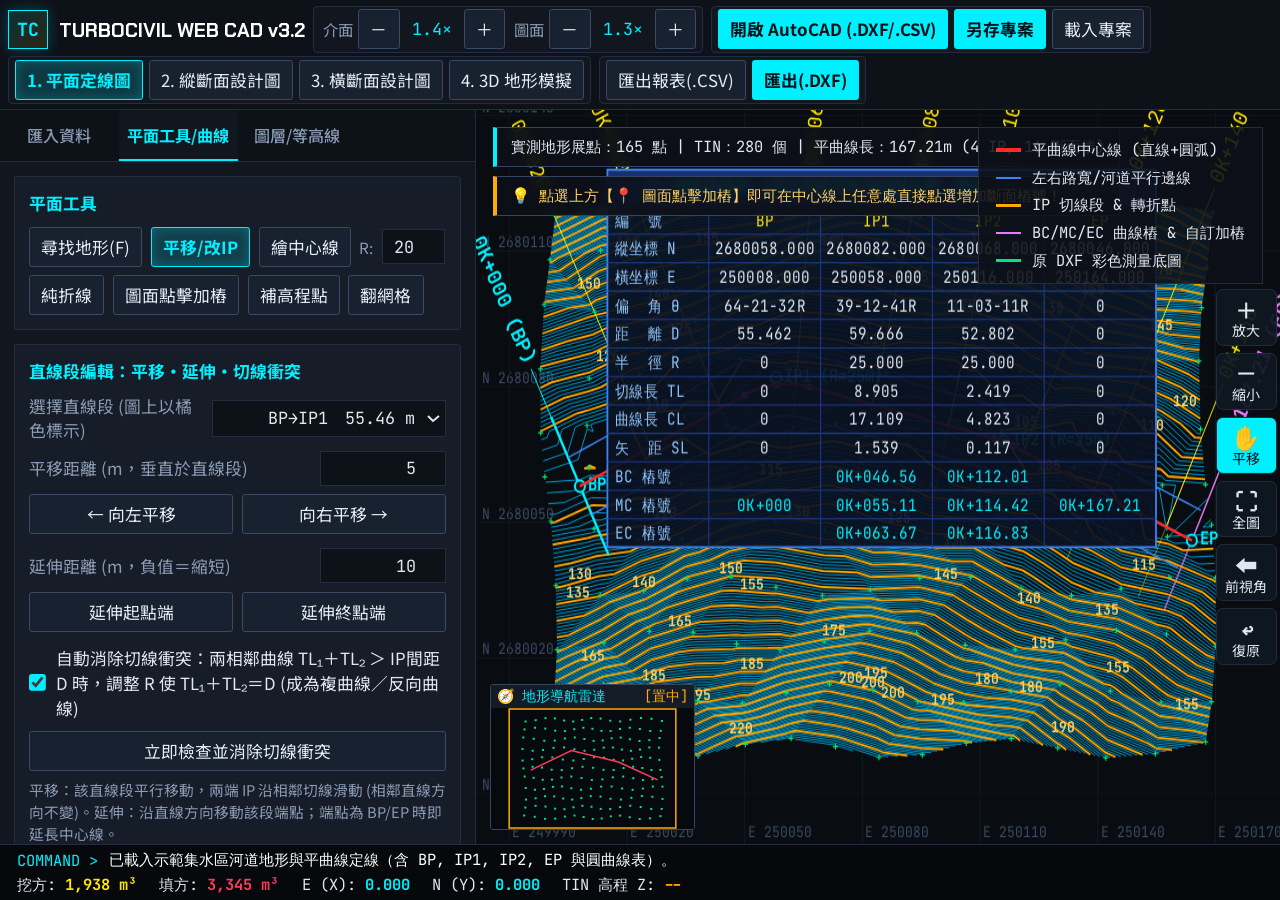
<file: src/profile-cross-section/index.html>
<!DOCTYPE html>
<html lang="zh-TW">
<head>
<meta charset="UTF-8">
<meta name="viewport" content="width=device-width, initial-scale=1.0">
<title>TurboCivil Web CAD v3.27 | 樁號引線拉出地形外・IP取整數里程・左右側高依下部資料框勾選・DXF含縱斷面與橫斷面・DXF輸出改R12・中心線紅色・護岸資料連動圖面資料框・護岸頂背填・直線段平移延伸・自動消除切線衝突・斷面讀取長度・等高線內插地面模型・左側面板依視圖顯示・護岸背填・上下斷面・護岸參數與內插・按鍵配色精簡・CL符號・防砂壩前後斷面・縱斷面X/Y比例・橫斷面CL標示與挖填斜線・文字大小可調(介面/圖面)・分頁摺疊介面・專案存檔載入・樁號引線・視圖縮放平移復原・左右側高・縱斷面設計繪圖(VIP拖曳・規範檢查・其他設計線・備註) | 實測通過烏石坑DXF・圖面點擊加樁・全螢幕平面/縱橫斷面系統</title>
<link rel="preconnect" href="https://fonts.googleapis.com">
<link rel="preconnect" href="https://fonts.gstatic.com" crossorigin>
<link href="https://fonts.googleapis.com/css2?family=Chakra+Petch:wght@500;600;700&family=JetBrains+Mono:wght@400;500;600&family=Noto+Sans+TC:wght@400;500;700&display=swap" rel="stylesheet">
<style>
  :root {
    --bg-canvas: #090c10;
    --bg-panel: #11161f;
    --bg-panel-alt: #161d29;
    --bg-header: #0d1118;
    --border-dim: #232d3f;
    --border-bright: #354560;
    --text-main: #e2e8f0;
    --text-muted: #8b9bb4;
    --cad-cyan: #00f0ff;
    --cad-amber: #ffaa00;
    --cad-yellow: #ffe600;
    --cad-red: #ff3b5c;
    --cad-green: #00e676;
    --cad-blue: #3b82f6;
    --cad-magenta: #e879f9;
    --font-display: 'Chakra Petch', 'Noto Sans TC', sans-serif;
    --font-mono: 'JetBrains Mono', monospace;
    --font-sans: 'Noto Sans TC', sans-serif;
  }

  * { box-sizing: border-box; margin: 0; padding: 0; user-select: none; }
  html, body {
    width: 100vw; height: 100vh; overflow: hidden;
    background-color: var(--bg-canvas);
    color: var(--text-main);
    font-family: var(--font-sans);
    font-size: 13px;
  }

  .app-shell { display: flex; flex-direction: column; width: 100vw; height: 100vh; }

  .top-ribbon {
    height: 52px;
    background: var(--bg-header);
    border-bottom: 1px solid var(--border-dim);
    display: flex;
    align-items: center;
    justify-content: space-between;
    padding: 0 10px;
    gap: 6px;
    z-index: 20;
    overflow-x: auto;
  }

  .brand-box { display: flex; align-items: center; gap: 8px; flex-shrink: 0; }
  .brand-logo {
    width: 28px; height: 28px;
    background: linear-gradient(135deg, #00f0ff22, #ffaa0022);
    border: 1px solid var(--cad-cyan);
    display: grid;
    place-items: center;
    font-family: var(--font-mono);
    font-weight: 700;
    color: var(--cad-cyan);
    font-size: 13px;
    box-shadow: 0 0 10px rgba(0, 240, 255, 0.25);
  }
  .brand-title { font-family: var(--font-display); font-weight: 700; font-size: 14px; color: #fff; }
  .brand-sub { font-family: var(--font-mono); font-size: 10px; color: var(--cad-green); display: block; }

  .toolbar-group {
    display: flex;
    align-items: center;
    gap: 4px;
    background: var(--bg-panel);
    padding: 4px 6px;
    border: 1px solid var(--border-dim);
    border-radius: 3px;
    flex-shrink: 0;
  }

  .btn {
    background: var(--bg-panel-alt);
    color: var(--text-main);
    border: 1px solid var(--border-dim);
    padding: 5px 8px;
    font-size: 12px;
    font-family: var(--font-sans);
    cursor: pointer;
    display: inline-flex;
    align-items: center;
    gap: 4px;
    border-radius: 2px;
    transition: all 0.15s ease;
    white-space: nowrap;
  }
  .btn:hover { border-color: var(--cad-cyan); color: #fff; background: #1d2738; }
  .btn.active {
    background: rgba(0, 240, 255, 0.18);
    border-color: var(--cad-cyan);
    color: var(--cad-cyan);
    font-weight: 700;
    box-shadow: inset 0 0 8px rgba(0, 240, 255, 0.25);
  }
  .btn.amber { border-color: rgba(255, 170, 0, 0.5); color: var(--cad-amber); }
  .btn.amber:hover, .btn.amber.active {
    background: rgba(255, 170, 0, 0.22);
    border-color: var(--cad-amber);
    color: #ffd166;
    font-weight: 700;
  }
  .btn.magenta { border-color: rgba(232, 121, 249, 0.55); color: var(--cad-magenta); }
  .btn.magenta:hover, .btn.magenta.active {
    background: rgba(232, 121, 249, 0.22);
    border-color: var(--cad-magenta);
    color: #f5d0fe;
    font-weight: 700;
  }
  .btn.cyan-strong {
    background: rgba(0, 240, 255, 0.16);
    border-color: var(--cad-cyan);
    color: var(--cad-cyan);
    font-weight: 700;
  }
  .btn.cyan-strong:hover { background: rgba(0, 240, 255, 0.3); color: #fff; }
  .btn.green {
    background: rgba(0, 230, 118, 0.15);
    border-color: var(--cad-green);
    color: var(--cad-green);
    font-weight: 700;
  }
  .btn.green:hover { background: rgba(0, 230, 118, 0.3); color: #fff; }

  .workspace { flex: 1; display: flex; overflow: hidden; position: relative; }

  .side-panel {
    width: 380px;
    background: var(--bg-panel);
    border-right: 1px solid var(--border-dim);
    display: flex;
    flex-direction: column;
    overflow: hidden;
    z-index: 10;
  }

  .panel-tabs {
    display: grid;
    grid-template-columns: repeat(4, 1fr);
    border-bottom: 1px solid var(--border-dim);
    background: var(--bg-header);
  }
  .panel-tab {
    padding: 9px 2px;
    text-align: center;
    font-size: 11.5px;
    font-weight: 500;
    color: var(--text-muted);
    cursor: pointer;
    border-bottom: 2px solid transparent;
  }
  .panel-tab:hover { color: #fff; }
  .panel-tab.active {
    color: var(--cad-cyan);
    border-bottom-color: var(--cad-cyan);
    background: var(--bg-panel);
    font-weight: 700;
  }

  .panel-body {
    flex: 1;
    overflow-y: auto;
    padding: 10px;
    display: flex;
    flex-direction: column;
    gap: 10px;
  }
  .panel-body::-webkit-scrollbar { width: 5px; }
  .panel-body::-webkit-scrollbar-thumb { background: var(--border-bright); }

  .sec-card {
    background: var(--bg-panel-alt);
    border: 1px solid var(--border-dim);
    padding: 10px;
    border-radius: 2px;
  }
  .sec-title {
    font-family: var(--font-display);
    font-size: 12px;
    font-weight: 700;
    color: var(--cad-cyan);
    margin-bottom: 8px;
    display: flex;
    justify-content: space-between;
    align-items: center;
  }

  .form-row {
    display: flex;
    align-items: center;
    justify-content: space-between;
    margin-bottom: 6px;
    gap: 8px;
  }
  .form-row:last-child { margin-bottom: 0; }
  .form-label { color: var(--text-muted); font-size: 12px; }

  .input-num, .input-select, .input-text {
    background: var(--bg-header);
    border: 1px solid var(--border-dim);
    color: var(--text-main);
    font-family: var(--font-mono);
    font-size: 12px;
    padding: 4px 6px;
    width: 90px;
    text-align: right;
  }
  .input-text { text-align: left; }
  .input-num:focus, .input-text:focus { outline: none; border-color: var(--cad-cyan); }

  .chk-grid { display: grid; grid-template-columns: 1fr 1fr; gap: 6px; }
  .chk-item { display: flex; align-items: center; gap: 6px; font-size: 12px; color: var(--text-main); cursor: pointer; }
  .chk-item input { accent-color: var(--cad-cyan); cursor: pointer; }

  .pt-table-wrap {
    max-height: 200px;
    overflow: auto;
    border: 1px solid var(--border-dim);
    background: var(--bg-header);
  }
  table.pt-table { width: 100%; border-collapse: collapse; font-family: var(--font-mono); font-size: 11px; white-space: nowrap; }
  table.pt-table th {
    position: sticky; top: 0;
    background: #182232; color: var(--cad-cyan);
    padding: 5px 5px; text-align: right;
    border-bottom: 1px solid var(--border-bright);
    z-index: 2;
  }
  table.pt-table th:first-child, table.pt-table td:first-child { text-align: left; }
  table.pt-table td { padding: 4px 5px; text-align: right; border-bottom: 1px solid #161e2b; }
  table.pt-table tr:hover td { background: rgba(0, 240, 255, 0.12); cursor: pointer; }

  .ip-r-input {
    width: 58px;
    background: #091326;
    border: 1px solid var(--cad-amber);
    color: var(--cad-yellow);
    font-family: var(--font-mono);
    font-size: 11px;
    padding: 2px 4px;
    text-align: right;
  }

  .center-stage { flex: 1; display: flex; flex-direction: column; position: relative; overflow: hidden; }
  .viewport-wrap { flex: 1; position: relative; overflow: hidden; width: 100%; height: 100%; }
  #cadCanvas { width: 100%; height: 100%; display: block; cursor: crosshair; }

  .hud-top-left {
    position: absolute; top: 12px; left: 12px;
    display: flex; flex-direction: column; gap: 6px;
    pointer-events: none; max-width: 680px; z-index: 12;
  }
  .hud-badge {
    background: rgba(13, 17, 24, 0.88);
    border: 1px solid var(--border-bright);
    border-left: 3px solid var(--cad-cyan);
    padding: 6px 10px;
    font-family: var(--font-mono);
    font-size: 11px;
    color: var(--text-main);
    backdrop-filter: blur(4px);
    line-height: 1.4;
  }

  .view-floating-bar {
    position: absolute; top: 12px; left: 50%; transform: translateX(-50%);
    background: rgba(13, 19, 30, 0.94);
    border: 1px solid var(--cad-cyan);
    padding: 6px 12px;
    border-radius: 4px;
    display: none;
    align-items: center;
    gap: 10px;
    z-index: 18;
    font-family: var(--font-mono);
    font-size: 12px;
    box-shadow: 0 4px 20px rgba(0, 0, 0, 0.5);
  }

  .hud-legend {
    position: absolute; top: 12px; right: 12px;
    background: rgba(13, 17, 24, 0.88);
    border: 1px solid var(--border-dim);
    padding: 8px 12px;
    font-family: var(--font-mono);
    font-size: 11px;
    display: flex; flex-direction: column; gap: 4px;
    pointer-events: none; z-index: 12;
  }
  .legend-row { display: flex; align-items: center; gap: 8px; }
  .legend-line { width: 18px; height: 2px; display: inline-block; }

  .lost-terrain-rescue {
    position: absolute;
    top: 50%; left: 50%;
    transform: translate(-50%, -50%);
    background: rgba(13, 19, 30, 0.95);
    border: 2px solid var(--cad-amber);
    box-shadow: 0 0 25px rgba(255, 170, 0, 0.35);
    padding: 14px 22px;
    border-radius: 6px;
    text-align: center;
    display: none;
    flex-direction: column;
    gap: 10px;
    z-index: 30;
    backdrop-filter: blur(6px);
  }

  .minimap-box {
    position: absolute;
    bottom: 14px; left: 14px;
    width: 165px; height: 118px;
    background: rgba(10, 14, 20, 0.92);
    border: 1px solid var(--border-bright);
    border-radius: 3px;
    overflow: hidden;
    display: flex;
    flex-direction: column;
    z-index: 12;
  }
  .minimap-hdr {
    font-family: var(--font-mono);
    font-size: 10px;
    color: var(--cad-cyan);
    background: rgba(22, 29, 41, 0.9);
    padding: 2px 6px;
    display: flex;
    justify-content: space-between;
    align-items: center;
  }
  #minimapCanvas { flex: 1; width: 100%; height: 100%; cursor: pointer; display: block; }

  .hud-3d-ctrl {
    position: absolute; bottom: 14px; right: 14px;
    background: rgba(17, 22, 31, 0.92);
    border: 1px solid var(--cad-cyan);
    padding: 8px 12px;
    display: none; align-items: center; gap: 10px;
    font-family: var(--font-mono); font-size: 11px; z-index: 12;
  }

  .status-bar {
    height: 28px; background: #06080b;
    border-top: 1px solid var(--border-dim);
    display: flex; align-items: center; justify-content: space-between;
    padding: 0 12px; font-family: var(--font-mono); font-size: 11px;
    color: var(--text-muted); z-index: 25;
  }
  .cmd-prompt { color: var(--cad-cyan); display: flex; align-items: center; gap: 8px; overflow: hidden; text-overflow: ellipsis; white-space: nowrap; }
  .coord-readout { display: flex; gap: 16px; color: var(--text-main); flex-shrink: 0; }

  .drop-zone {
    border: 2px dashed var(--cad-green);
    background: rgba(0, 230, 118, 0.08);
    padding: 12px 10px;
    text-align: center;
    cursor: pointer;
    transition: all 0.15s;
    margin-bottom: 6px;
    border-radius: 4px;
    display: block;
  }
  .drop-zone:hover, .drop-zone.dragover {
    border-color: var(--cad-amber);
    background: rgba(255, 170, 0, 0.18);
  }
  .badge-pill {
    background: rgba(0, 240, 255, 0.15);
    color: var(--cad-cyan);
    padding: 1px 6px;
    font-family: var(--font-mono);
    font-size: 10px;
    border-radius: 2px;
  }
  .dxf-diag-box {
    background: #0b131e;
    border: 1px solid var(--cad-green);
    padding: 8px 10px;
    font-family: var(--font-mono);
    font-size: 11px;
    color: #cbd5e1;
    line-height: 1.45;
    margin-top: 6px;
    display: none;
  }
  .stat-kpi-grid { display: grid; grid-template-columns: 1fr 1fr; gap: 6px; }
  .kpi-box { background: var(--bg-header); border: 1px solid var(--border-dim); padding: 6px 8px; }
  .kpi-label { color: var(--text-muted); font-size: 10px; }
  .kpi-val { font-size: 14px; font-weight: 700; margin-top: 2px; }
  .vip-in { width:100%; min-width:44px; background:var(--bg-header); border:1px solid var(--border-dim); color:var(--text-main); font-family:var(--font-mono); font-size:11px; padding:2px 3px; text-align:right; }
  .vip-in:focus { outline:none; border-color:var(--cad-cyan); }
  .vip-in:disabled { opacity:.35; }
  .pf-ta { width:100%; min-height:54px; background:var(--bg-header); border:1px solid var(--border-dim); color:var(--text-main); font-family:var(--font-mono); font-size:11px; padding:4px; resize:vertical; user-select:text; }
  #ipEditor { position:fixed; left:360px; right:14px; bottom:40px; max-height:46vh; background:rgba(8,12,20,.97); border:1px solid var(--cad-cyan); box-shadow:0 -4px 24px rgba(0,0,0,.6); z-index:60; display:none; flex-direction:column; }
  #ipEditor .ipe-head { display:flex; justify-content:space-between; align-items:center; padding:6px 10px; background:var(--bg-header); color:var(--cad-cyan); font-weight:700; font-size:12.5px; gap:8px; }
  #ipEditor .ipe-body { overflow:auto; }
  #ipEditor table { width:100%; border-collapse:collapse; font-family:var(--font-mono); font-size:11px; }
  #ipEditor th { position:sticky; top:0; background:#0f1722; color:#93c5fd; padding:4px 5px; white-space:nowrap; border-bottom:1px solid var(--border-dim); }
  #ipEditor td { padding:2px 3px; text-align:right; white-space:nowrap; border-bottom:1px solid #131c2b; }
  #ipEditor tr.ipe-bad td { background:rgba(255,59,92,.10); }
  #viewCtl { position:absolute; right:2px; top:50%; transform:translateY(-50%); display:flex; flex-direction:column; gap:5px; z-index:25; }
  #viewCtl button { width:44px; padding:4px 0; background:rgba(15,23,34,.93); border:1px solid var(--border-dim); color:var(--text-main); border-radius:5px; cursor:pointer; font-size:10px; line-height:1.2; font-family:inherit; }
  #viewCtl button b { display:block; font-size:16px; font-weight:600; }
  #viewCtl button:hover { border-color:var(--cad-cyan); color:var(--cad-cyan); }
  #viewCtl button.on { background:var(--cad-cyan); color:#001018; }
  #earthSubTabs { position:sticky; top:-10px; z-index:6; margin:-10px -10px 0; padding:8px 10px 6px; background:var(--bg-panel); border-bottom:1px solid var(--border-dim); display:flex; gap:4px; align-items:center; }
  #earthSubTabs button.st { flex:1; padding:6px 2px; font-size:11.5px; font-family:inherit; background:var(--bg-header); color:var(--text-muted); border:1px solid var(--border-dim); border-radius:3px; cursor:pointer; white-space:nowrap; }
  #earthSubTabs button.st:hover { color:#fff; }
  #earthSubTabs button.st.on { color:var(--cad-cyan); border-color:var(--cad-cyan); background:var(--bg-panel-alt); font-weight:700; }
  #earthSubTabs button.fold { width:26px; padding:5px 0; font-size:13px; background:transparent; color:var(--text-muted); border:1px solid var(--border-dim); border-radius:3px; cursor:pointer; }
  #earthSubTabs button.fold:hover { color:var(--cad-cyan); border-color:var(--cad-cyan); }
  #tab-earth > .sec-card[data-grp]:not(.grp-on) { display:none !important; }
  #tab-earth > .sec-card.grp-on { display:block; }
  #tab-earth > .sec-card.grp-on.fill { display:flex; }
  #tab-earth > .sec-card[data-grp] > .sec-title { cursor:pointer; user-select:none; }
  #tab-earth > .sec-card[data-grp] > .sec-title > span:first-child::before { content:'▾ '; color:var(--text-muted); }
  #tab-earth > .sec-card.folded > .sec-title > span:first-child::before { content:'▸ '; }
  #tab-earth > .sec-card.folded > .sec-title { margin-bottom:0; }
  #tab-earth > .sec-card.folded > :not(.sec-title) { display:none !important; }
  .gv-sel td { background:rgba(0,240,255,.14); }
  .x-btn { cursor:pointer; color:var(--cad-red); text-align:center; }
  .op { font-weight:700; padding:0 3px; border-radius:3px; white-space:nowrap; }
  .op-add  { color:#00f0ff; background:rgba(0,240,255,.12); }
  .op-drag { color:#00e676; background:rgba(0,230,118,.12); }
  .op-del  { color:#ff6b88; background:rgba(255,59,92,.14); }
  .op-drop { color:#ffaa00; background:rgba(255,170,0,.14); }
  .op-zoom { color:#c4a1ff; background:rgba(168,120,255,.14); }
  .op-pan  { color:#ffe600; background:rgba(255,230,0,.12); }
  .op-sel  { color:#7dd3fc; background:rgba(125,211,252,.12); }

  /* ===== 全站文字放大：以 --ts (預設 2) 縮放所有 HTML 介面；畫布文字由 JS 同倍率放大 ===== */
  :root { --ts: 1.4; }
  .top-ribbon, .side-panel, .status-bar, .hud-top-left, .view-floating-bar, .hud-legend, .hud-3d-ctrl, #viewCtl, #ipEditor, .lost-rescue-box { zoom: var(--ts); }
  .top-ribbon { height:auto; min-height:52px; flex-wrap:wrap; overflow:visible; row-gap:4px; padding-top:4px; padding-bottom:4px; justify-content:flex-start; }
  .side-panel { width: min(340px, calc(900px / var(--ts))); }
  .status-bar { height:auto; min-height:28px; flex-wrap:wrap; padding-top:3px; padding-bottom:3px; gap:2px 14px; }
  .minimap-box { width: calc(165px * (1 + (var(--ts) - 1) * 0.6)); height: calc(118px * (1 + (var(--ts) - 1) * 0.6)); }
  .minimap-hdr { font-size: calc(10px * var(--ts)); }
  .view-floating-bar { left:6px; right:6px; transform:none; flex-wrap:wrap; gap:4px 8px; max-width:none; padding:4px 8px; }
  .view-floating-bar .hint { flex:1 1 100%; line-height:1.55; font-size:11px; }
  #profileFloatingBar .hint { display:none; }
  #profileFloatingBar.show-hint .hint { display:block; }
  .top-ribbon { row-gap:2px; padding-left:6px; padding-right:6px; }
  .top-ribbon .toolbar-group { padding:2px 4px; }
  .top-ribbon .brand-sub { display:none; }
  .ts-cap { font-size:11px; color:var(--text-muted); margin-left:2px; }
  .ts-label { font-family:var(--font-mono); font-size:12px; color:var(--cad-cyan); min-width:38px; text-align:center; }
  /* ===== 按鍵配色精簡：只保留 一般(灰框) / 主要(青色實心) / 使用中(青色框) / 危險(紅字) ===== */
  .btn, .btn.amber, .btn.magenta, .btn.green, .btn.cyan-strong { background:#18212f; color:#e6edf6; border:1px solid #3b4a63; }
  .btn:hover, .btn.amber:hover, .btn.magenta:hover, .btn.green:hover, .btn.cyan-strong:hover { background:#202c3f; color:#fff; border-color:var(--cad-cyan); }
  .btn.active, .btn.amber.active, .btn.magenta.active, .btn.green.active, .btn.cyan-strong.active { background:rgba(0,240,255,.16); color:var(--cad-cyan); border-color:var(--cad-cyan); }
  .btn.primary, .btn.primary:hover { background:var(--cad-cyan); color:#00131a; border-color:var(--cad-cyan); font-weight:700; }
  .btn.primary:hover { background:#6af7ff; }
  .btn.danger { color:#ff7b92; border-color:rgba(255,59,92,.6); }
  .btn.danger:hover { background:rgba(255,59,92,.14); color:#ff9db0; border-color:#ff3b5c; }
  .panel-tab { white-space:nowrap; overflow:hidden; text-overflow:ellipsis; }
</style>
</head>
<body>

<div class="app-shell">
  <!-- Top CAD Ribbon -->
  <header class="top-ribbon">
    <div class="brand-box">
      <div class="brand-logo">TC</div>
      <div>
        <span class="brand-title">TURBOCIVIL WEB CAD v3.2</span>
        <span class="brand-sub">✔ 實測通過《烏石坑唐山寮.dxf》+ 圖面點擊加樁功能</span>
      </div>
    </div>

    <!-- Direct File Open Button -->
    <div class="toolbar-group" title="文字大小：介面 (選單/表格/卡片) 與 圖面 (畫布內文字) 可分開調整">
      <span class="ts-cap">介面</span><button class="btn" onclick="changeUIScale(-0.1)">－</button><span class="ts-label" id="tsUiLabel">1.4×</span><button class="btn" onclick="changeUIScale(0.1)">＋</button>
      <span class="ts-cap">圖面</span><button class="btn" onclick="changeCanvasScale(-0.1)">－</button><span class="ts-label" id="tsCvLabel">1.3×</span><button class="btn" onclick="changeCanvasScale(0.1)">＋</button>
    </div>
    <div class="toolbar-group">
      <button class="btn green" onclick="triggerFileSelect()">📂 開啟 AutoCAD (.DXF/.CSV)</button>
      <button class="btn cyan-strong" onclick="saveProject(true)" title="另存新檔：將目前所有資料與設定存成專案檔 (.tcproj)，之後可再載入 (Ctrl+S 覆蓋儲存)">💾 另存專案</button>
      <button class="btn" onclick="document.getElementById('projInput').click()" title="載入先前存檔的專案檔 (.tcproj)">📥 載入專案</button>
      <input type="file" id="projInput" accept=".tcproj,.json" style="display:none" onchange="if(this.files[0]) loadProjectFile(this.files[0]); this.value='';">
    </div>

    <!-- MAIN 4 VIEWPORT MODE TABS -->
    <div class="toolbar-group">
      <button class="btn active" id="btnView2D" onclick="setViewMode('2D')">📐 1. 平面定線圖</button>
      <button class="btn" id="btnViewProfile" onclick="setViewMode('PROFILE')">📈 2. 縱斷面設計圖</button>
      <button class="btn" id="btnViewCross" onclick="setViewMode('CROSS')">📊 3. 橫斷面設計圖</button>
      <button class="btn" id="btnView3D" onclick="setViewMode('3D')">🏔️ 4. 3D 地形模擬</button>
    </div>

    <!-- Plan View Interactive Tools (Added 图面加桩 & 補高程點 back!) -->
    <div class="toolbar-group" id="planToolsGroup">
      <button class="btn cyan-strong" onclick="focusMainCluster()" title="飛回地形主群聚中心 (快捷鍵: F)">🎯 尋找地形(F)</button>
      <button class="btn active" id="toolPan" onclick="setTool('PAN')" title="平移視圖；可拖曳 IP 點改線或拖曳曲線表位置">✋ 平移/改IP</button>
      <button class="btn amber" id="toolDrawAxis" onclick="setTool('DRAW_AXIS')" title="左鍵點選 BP -> IP1 -> IP2...，按右鍵或 Enter 完成定線">📏 繪中心線</button>
      <span style="font-size:11px;color:var(--text-muted);">R:</span>
      <input type="number" class="input-num" id="ribbonDefaultR" value="20" min="0" step="5" style="width:45px;" onchange="document.getElementById('defaultIpRadius').value=this.value;">
      <button class="btn" onclick="setAllIPRadius(0)" title="將所有轉折點設為折點 R=0">純折線</button>
      <button class="btn magenta" id="toolAddSta" onclick="setTool('ADD_STA')" title="在圖面中心線附近點擊左鍵，自動投影計算里程並新增自訂加樁（如防砂壩/構造物樁）！">📍 圖面點擊加樁</button>
      <button class="btn" id="toolAddPt" onclick="setTool('ADD_PT')" title="在圖面上點擊直接新增地形高程點">➕ 補高程點</button>
      <button class="btn" id="toolFlip" onclick="setTool('FLIP')" title="翻轉三角網共邊">🔄 翻網格</button>
    </div>

    <!-- Export Group -->
    <div class="toolbar-group">
      <button class="btn" onclick="exportIPTableCSV()">📊 匯出報表(.CSV)</button>
      <button class="btn cyan-strong" onclick="exportFullDXF()">💾 匯出(.DXF)</button>
    </div>
  </header>

  <div class="workspace">
    <!-- Left Sidebar -->
    <aside class="side-panel">
      <div class="panel-tabs">
        <div class="panel-tab active" onclick="switchSideTab('tab-data', this)" data-tab="tab-data">匯入資料</div>
        <div class="panel-tab" onclick="switchSideTab('tab-align', this)" data-tab="tab-align">平面工具/曲線</div>
        <div class="panel-tab" onclick="switchSideTab('tab-tin', this)" data-tab="tab-tin">圖層/等高線</div>
        <div class="panel-tab" onclick="switchSideTab('tab-earth', this)" data-tab="tab-earth">縱橫斷面</div>
      </div>

      <!-- TAB 1: Data Import & DXF to Points -->
      <div class="panel-body" id="tab-data">
        <div class="sec-card">
          <div class="sec-title">
            <span>📂 匯入 AutoCAD (.DXF) 或座標點檔 (.CSV)</span>
            <span class="badge-pill">支援 POINT圖塊屬性</span>
          </div>

          <label class="drop-zone" id="dropZoneLabel" for="fileInput">
            <div style="color:var(--cad-green);font-weight:700;font-size:13.5px;margin-bottom:4px;">
              📂 點擊此處選擇 AutoCAD (.DXF) 或 .CSV 檔案
            </div>
            <div style="font-size:11px;color:var(--text-muted);">
              已支援《烏石坑唐山寮.dxf》之 POINT 圖塊高程屬性 (ELEV/PNTS/DESC)<br>
              與 AC / IDX 等高線圖層，並自動剔除 Z = -9999 無高程點！
            </div>
          </label>
          <input type="file" id="fileInput" accept=".csv,.txt,.dxf,.DXF,.CSV,.TXT,.tcproj,.json" style="display:none">

          <div class="dxf-diag-box" id="dxfDiagBox"></div>

          <div style="display:grid;grid-template-columns:1fr 1fr;gap:6px;margin-top:8px;">
            <button class="btn cyan-strong" style="justify-content:center;" onclick="focusMainCluster()">
              🎯 飛回地形主區 (F)
            </button>
            <button class="btn amber" style="justify-content:center;" onclick="filterZeroAndOutlierZ()">
              🧹 濾除異常高程點
            </button>
          </div>

          <div style="display:flex;gap:6px;margin-top:6px;">
            <button class="btn" style="flex:1;justify-content:center;" onclick="swapENCoordinates()">⇄ E/N 座標對調</button>
            <button class="btn" style="flex:1;justify-content:center;" onclick="loadDemoTerrain()">⛰ 載入示範河道地形</button>
          </div>
        </div>

        <div class="sec-card">
          <div class="sec-title"><span>⚙️ DXF 智慧高程過濾與加密設定</span></div>
          <div class="form-row">
            <label class="chk-item">
              <input type="checkbox" id="chkExcludeZeroZ" checked>
              <span style="color:var(--cad-green);font-weight:600;">排除 Z ≤ 0 及 Z = -9999 無高程懸測點/圖框</span>
            </label>
          </div>
          <div class="form-row">
            <label class="chk-item">
              <input type="checkbox" id="chkFilterZOutliers" checked>
              <span style="color:#ffd166;">自動剔除偏離主地形之異常高程雜訊點</span>
            </label>
          </div>
          <div class="form-row">
            <label class="chk-item">
              <input type="checkbox" id="chkDxfDensify" checked>
              <span>沿 3D 等高線固定間距自動加密補點</span>
            </label>
          </div>
          <div class="form-row">
            <span class="form-label">加密補點間距 (m)</span>
            <input type="number" class="input-num" id="dxfSampleStep" value="5.0" min="0.5" step="0.5">
          </div>
          <div class="form-row">
            <span class="form-label">有效高程範圍 Z (m)</span>
            <div style="display:flex;gap:4px;">
              <input type="number" class="input-num" id="zValidMin" value="1.0" step="10" style="width:65px" onchange="rebuildTIN()">
              <span style="color:var(--text-muted)">~</span>
              <input type="number" class="input-num" id="zValidMax" value="4000.0" step="50" style="width:70px" onchange="rebuildTIN()">
            </div>
          </div>
          <div class="form-row">
            <span class="form-label">CSV 欄位順序</span>
            <select class="input-select" id="csvOrder" style="width:145px;">
              <option value="PENZ" selected>點號, E(X), N(Y), Z</option>
              <option value="PNEZ">點號, N(Y), E(X), Z</option>
            </select>
          </div>
        </div>

        <div class="sec-card" style="flex:1;display:flex;flex-direction:column;">
          <div class="sec-title">
            <span>📍 實測地形高程展點表 (點擊單列可定位)</span>
            <span class="badge-pill" id="ptCountBadge">0 點</span>
          </div>
          <div class="pt-table-wrap">
            <table class="pt-table">
              <thead>
                <tr><th>點號</th><th>E (橫座標 X)</th><th>N (縱座標 Y)</th><th>Z (高程)</th><th>代碼</th></tr>
              </thead>
              <tbody id="ptTableBody"></tbody>
            </table>
          </div>
        </div>
      </div>

      <!-- TAB 2: Horizontal Alignment & IP Curve Design -->
      <div class="panel-body" id="tab-align" style="display:none;">
        <div class="sec-card" id="segEditCard">
          <div class="sec-title"><span>直線段編輯：平移・延伸・切線衝突</span></div>
          <div class="form-row"><span class="form-label">選擇直線段 (圖上以橘色標示)</span>
            <select class="input-select" id="segSel" onchange="state.segSelIdx=+this.value;requestRedraw()" style="width:210px;"></select></div>
          <div class="form-row"><span class="form-label">平移距離 (m，垂直於直線段)</span>
            <input type="number" class="input-num" id="segOff" value="5" min="0" step="1"></div>
          <div style="display:grid;grid-template-columns:1fr 1fr;gap:6px;margin:4px 0 10px;">
            <button class="btn" style="justify-content:center;" onclick="segTranslate(1)">← 向左平移</button>
            <button class="btn" style="justify-content:center;" onclick="segTranslate(-1)">向右平移 →</button>
          </div>
          <div class="form-row"><span class="form-label">延伸距離 (m，負值＝縮短)</span>
            <input type="number" class="input-num" id="segExt" value="10" step="5"></div>
          <div style="display:grid;grid-template-columns:1fr 1fr;gap:6px;margin:4px 0 10px;">
            <button class="btn" style="justify-content:center;" onclick="segExtend('start')">延伸起點端</button>
            <button class="btn" style="justify-content:center;" onclick="segExtend('end')">延伸終點端</button>
          </div>
          <label class="chk-item" style="margin:4px 0;"><input type="checkbox" id="autoTLfix" checked onchange="rebuildAlignmentAndSections()"> 自動消除切線衝突：兩相鄰曲線 TL₁＋TL₂ ＞ IP間距 D 時，調整 R 使 TL₁＋TL₂＝D (成為複曲線／反向曲線)</label>
          <button class="btn" style="width:100%;justify-content:center;margin-top:4px;" onclick="fixTangentsNow()">立即檢查並消除切線衝突</button>
          <div style="font-size:10.5px;color:var(--text-muted);margin-top:6px;line-height:1.5;">平移：該直線段平行移動，兩端 IP 沿相鄰切線滑動 (相鄰直線方向不變)。延伸：沿直線方向移動該段端點；端點為 BP/EP 時即延長中心線。</div>
        </div>

        <div class="sec-card">
          <div class="sec-title">
            <span>🛣️ 中心線定線與圖面加樁工具 (手冊第2章)</span>
            <span class="badge-pill" id="ipCountBadge">4 IP</span>
          </div>
          <div style="display:grid;grid-template-columns:1fr 1fr;gap:6px;margin-bottom:6px;">
            <button class="btn amber" style="justify-content:center;padding:7px;" onclick="setViewMode('2D');setTool('DRAW_AXIS');">
              📏 圖面點繪中心線
            </button>
            <button class="btn magenta" style="justify-content:center;padding:7px;" onclick="setViewMode('2D');setTool('ADD_STA');">
              📍 圖面點擊加樁號
            </button>
          </div>
          <div class="form-row">
            <span class="form-label">點繪新 IP 預設圓曲線半徑 R (m)</span>
            <input type="number" class="input-num" id="defaultIpRadius" value="20.0" min="0" step="5" onchange="document.getElementById('ribbonDefaultR').value=this.value;">
          </div>
          <div style="display:grid;grid-template-columns:1fr 1fr;gap:6px;margin-top:6px;">
            <button class="btn" style="justify-content:center;" onclick="setAllIPRadius(0)">
              📐 全部設為折點 (R=0)
            </button>
            <button class="btn" style="justify-content:center;" onclick="setAllIPRadius(parseFloat(document.getElementById('defaultIpRadius').value)||20)">
              🔄 套用預設半徑 R
            </button>
          </div>
          <div style="display:grid;grid-template-columns:1fr 1fr;gap:6px;margin-top:6px;">
            <button class="btn" style="justify-content:center;" onclick="reverseAlignment()">
              ⇄ 曲線起訖點交換
            </button>
            <button class="btn" style="justify-content:center;" onclick="resetIPTablePosition()">
              📋 召回圖面曲線表
            </button>
          </div>
        </div>

        <div class="sec-card">
          <div class="sec-title"><span>📐 里程樁號與路寬/河寬設定 (第2.6.2節)</span></div>
          <div class="form-row">
            <span class="form-label">起點 (BP) 起始樁號 (m, 0=0K+000)</span>
            <input type="number" class="input-num" id="startStationVal" value="0.0" step="10" onchange="rebuildAlignmentAndSections()">
          </div>
          <div class="form-row">
            <span class="form-label">路寬 / 河道設計寬度 W (m)</span>
            <input type="number" class="input-num" id="corridorWidth" value="14.0" min="1" step="1" onchange="document.getElementById('desWidth').value=this.value;rebuildAlignmentAndSections();">
          </div>
          <div class="form-row">
            <span class="form-label">整樁單距 (m, 公路20/水利50/水保20)</span>
            <input type="number" class="input-num" id="regularStaInterval" value="20.0" min="2" step="5" onchange="rebuildAlignmentAndSections()">
          </div>
          <div class="form-row">
            <span class="form-label">單距小於 [?] m 之整樁自動省略</span>
            <input type="number" class="input-num" id="omitNearDist" value="2.0" min="0" step="0.5" onchange="rebuildAlignmentAndSections()">
          </div>
          <div class="chk-grid" style="margin-top:4px;">
            <label class="chk-item">
              <input type="checkbox" id="chkGenRegularSta" checked onchange="rebuildAlignmentAndSections()">
              <span>縱斷建立整樁</span>
            </label>
            <label class="chk-item">
              <input type="checkbox" id="chkGenCurveSta" checked onchange="rebuildAlignmentAndSections()">
              <span style="color:var(--cad-amber);font-weight:600;">縱斷建立曲線樁(BC/MC/EC)</span>
            </label>
          </div>

          <div style="border-top:1px solid var(--border-dim);margin-top:8px;padding-top:8px;">
            <div style="font-size:11px;color:var(--cad-magenta);margin-bottom:4px;font-weight:700;">
              📍 自行加樁號 (可於下方輸入，或點上方「📍 圖面點擊加樁」直接在圖上點選)：
            </div>
            <div style="display:flex;gap:4px;">
              <input type="number" class="input-num" id="customStaVal" placeholder="里程(如35.5)" style="flex:1;" step="1">
              <input type="text" class="input-text" id="customStaName" placeholder="點名(如防砂壩)" style="width:90px;">
              <button class="btn amber" onclick="addCustomStation()">加入</button>
              <button class="btn" onclick="clearCustomStations()">清空</button>
            </div>
            <div id="customStaListText" style="font-family:var(--font-mono);font-size:10.5px;color:var(--cad-magenta);margin-top:5px;"></div>
          </div>
        </div>

        <div class="sec-card" style="flex:1;display:flex;flex-direction:column;">
          <div class="sec-title">
            <span>📋 平曲線 IP 要素表 (R 不設上限, 0=折點)</span>
            <button class="btn amber" style="padding:2px 8px;font-size:11px;" onclick="openIPEditor()">📝 完整編輯</button>
          </div>
          <div class="pt-table-wrap" style="max-height:210px;">
            <table class="pt-table">
              <thead>
                <tr>
                  <th>IP點</th>
                  <th>半徑 R(m)</th>
                  <th>偏角 θ</th>
                  <th>切線 TL</th>
                  <th>曲線 CL</th>
                  <th>矢距 SL</th>
                  <th>BC 樁號</th>
                  <th>MC 樁號</th>
                  <th>EC 樁號</th>
                </tr>
              </thead>
              <tbody id="ipTableBody"></tbody>
            </table>
          </div>
        </div>
      </div>

      <!-- TAB 3: TIN & Contours -->
      <div class="panel-body" id="tab-tin" style="display:none;">
        <div class="sec-card">
          <div class="sec-title"><span>👁️ 2D 平面圖層顯示開關</span></div>
          <div class="chk-grid">
            <label class="chk-item" style="grid-column: span 2; color:var(--cad-green); font-weight:700;">
              <input type="checkbox" id="lyrRawDXF" checked onchange="requestRedraw()">
              🗺 顯示原 DXF 彩色向量底圖 (等高線/水路/圖框)
            </label>
            <label class="chk-item" style="grid-column: span 2; color:var(--cad-cyan); font-weight:700;">
              <input type="checkbox" id="lyrCadIpTable" checked onchange="requestRedraw()">
              📋 在 2D 圖面上繪出【IP資料曲線表】(可滑鼠拖曳)
            </label>
            <label class="chk-item"><input type="checkbox" id="lyrAxis" checked onchange="requestRedraw()"> 平曲線中心線與樁號</label>
            <label class="chk-item"><input type="checkbox" id="lyrRoadEdge" checked onchange="requestRedraw()"> 左右路寬/河寬邊線</label>
            <label class="chk-item"><input type="checkbox" id="lyrIpTangents" checked onchange="requestRedraw()"> IP 切線與點號標示</label>
            <label class="chk-item"><input type="checkbox" id="lyrCentipede" checked onchange="requestRedraw()"> 整樁與加樁橫斷面線</label>
            <label class="chk-item"><input type="checkbox" id="lyrCurveCentipede" onchange="requestRedraw()"> 曲線樁(BC/MC/EC)剖線</label>
            <label class="chk-item"><input type="checkbox" id="lyrCont1" checked onchange="requestRedraw()"> 首曲線 (CONT1)</label>
            <label class="chk-item"><input type="checkbox" id="lyrCont5" checked onchange="requestRedraw()"> 計曲線 (CONT5)</label>
            <label class="chk-item"><input type="checkbox" id="lyrContLabel" checked onchange="requestRedraw()"> 計曲線高程標註</label>
            <label class="chk-item"><input type="checkbox" id="lyrTIN" onchange="requestRedraw()"> TIN 三角網線</label>
            <label class="chk-item"><input type="checkbox" id="lyrPoints" checked onchange="requestRedraw()"> 實測高程點十字</label>
            <label class="chk-item"><input type="checkbox" id="lyrPtZ" onchange="requestRedraw()"> 實測點高程文字</label>
            <label class="chk-item"><input type="checkbox" id="lyrSlopeShade" onchange="requestRedraw()"> 坡度陰影分析</label>
            <label class="chk-item"><input type="checkbox" id="lyrGridEarth" onchange="requestRedraw()"> 方格法挖填網格</label>
          </div>
        </div>

        <div class="sec-card">
          <div class="sec-title"><span>⛰️ 地面高程模型 (縱橫斷面用)</span></div>
          <div class="form-row"><span class="form-label">斷面取樣方式</span>
            <select class="input-select" id="gmMode" onchange="gmChanged()" style="width:200px;"><option value="contour" selected>等高線內插法 (與圖面一致)</option><option value="tin">三角網面直接內插</option></select></div>
          <div class="form-row"><span class="form-label">等高線來源</span>
            <select class="input-select" id="gmSource" onchange="gmChanged()" style="width:200px;"><option value="auto" selected>自動 (有 DXF 等高線則採用)</option><option value="dxf">DXF 原始等高線</option><option value="tin">三角網/高程點產生</option></select></div>
          <div class="form-row"><span class="form-label">三角網產生等高線間距 (m)</span>
            <input type="number" class="input-num" id="gmInterval" value="1" min="0.1" step="0.5" onchange="gmChanged()"></div>
          <label class="chk-item" style="margin:4px 0;"><input type="checkbox" id="gmSyncDisp" checked onchange="gmChanged()"> 平面圖等高線改顯示 DXF 原始等高線 (與縱橫斷面一致)</label>
          <label class="chk-item" style="margin:4px 0;"><input type="checkbox" id="gmRidge" checked onchange="gmChanged()"> 溪谷/山脊修正 (相鄰交點等高時，依地形補極值，避免被拉平)</label>
          <div id="gmInfo" style="font-size:11.5px;color:var(--text-muted);line-height:1.5;"></div>
          <div style="font-size:10.5px;color:var(--text-muted);margin-top:4px;line-height:1.5;">縱斷面、橫斷面皆依剖線與此等高線的交點內插，因此與平面圖上的等高線完全一致。</div>
        </div>

        <div class="sec-card">
          <div class="sec-title"><span>📐 TIN 三角網邊界與等高線設定</span></div>
          <div class="form-row">
            <span class="form-label">首曲線間距 CONT1 (m)</span>
            <input type="number" class="input-num" id="contMinor" value="1.0" min="0.2" step="0.5" onchange="rebuildContours();requestRedraw();">
          </div>
          <div class="form-row">
            <span class="form-label">計曲線間距 CONT5 (m)</span>
            <input type="number" class="input-num" id="contMajor" value="5.0" min="1.0" step="1.0" onchange="rebuildContours();requestRedraw();">
          </div>
          <div class="form-row">
            <label class="chk-item">
              <input type="checkbox" id="chkHideSliver" checked onchange="rebuildTIN()">
              <span>隱藏河道外圍過長連線與銳角三角網</span>
            </label>
          </div>
          <div class="form-row">
            <span class="form-label">最大容許三角網邊長 (m)</span>
            <input type="number" class="input-num" id="maxTriEdge" value="45" min="5" step="5" onchange="rebuildTIN()">
          </div>
          <div class="form-row">
            <span class="form-label">最小銳角門檻 (度)</span>
            <input type="number" class="input-num" id="minTriAngle" value="8" min="1" max="30" onchange="rebuildTIN()">
          </div>
        </div>
      </div>

      <!-- TAB 4: Section & Earthwork -->
      <div class="panel-body" id="tab-earth" style="display:none;">
        <div class="sec-card" id="crossEditCard">
          <div class="sec-title"><span>橫斷面編輯：加樁・複製・護岸資料</span></div>
          <div class="form-row"><span class="form-label">圖面比例 1 : (0＝自動貼合視窗)</span>
            <input type="number" class="input-num" id="crossScale" value="200" min="0" step="50" onchange="requestRedraw()" title="單一樁號放大圖的真實比例(橫縱同比例，以96dpi換算)"></div>
          <div style="display:grid;grid-template-columns:1fr 1fr;gap:6px;margin:6px 0;">
            <button class="btn primary" style="grid-column:span 2;justify-content:center;" onclick="crossAddStation()" title="輸入樁號里程後，立即生成該樁橫斷面">加樁 (輸入里程即生成斷面)</button>
            <button class="btn" style="justify-content:center;" onclick="crossCopy(-1)" title="複製上一個斷面的資料，在目前樁號建立 (上) 斷面">複製上一斷面 → (上)</button>
            <button class="btn" style="justify-content:center;" onclick="crossCopy(1)" title="複製下一個斷面的資料，在目前樁號建立 (下) 斷面">複製下一斷面 → (下)</button>
            <button class="btn" style="justify-content:center;" onclick="crossMerge()" title="把 (上)/(下) 斷面合併回單一斷面">取消上下斷面</button>
            <button class="btn" style="justify-content:center;" onclick="crossResetInterp()" title="清除本樁手動值，改由相鄰控制斷面內插或採全域預設">本樁改內插</button>
          </div>
          <div style="font-size:12px;color:var(--cad-cyan);margin:8px 0 3px;">目前斷面：<b id="crossEditLbl">-</b>　<span style="color:var(--text-muted)">(輸入數值＝設為控制斷面)</span></div>
          <div style="display:grid;grid-template-columns:repeat(3,1fr);gap:4px;">
            <div><div style="font-size:10.5px;color:var(--text-muted);text-align:center;">河寬W</div><input class="vip-in" id="cv_W" type="text" inputmode="decimal" style="text-align:center;" onchange="cvEdit('W',this)"></div>
            <div><div style="font-size:10.5px;color:var(--text-muted);text-align:center;">護岸高L</div><input class="vip-in" id="cv_HL" type="text" inputmode="decimal" style="text-align:center;" onchange="cvEdit('HL',this)"></div>
            <div><div style="font-size:10.5px;color:var(--text-muted);text-align:center;">護岸高R</div><input class="vip-in" id="cv_HR" type="text" inputmode="decimal" style="text-align:center;" onchange="cvEdit('HR',this)"></div>
            <div><div style="font-size:10.5px;color:var(--text-muted);text-align:center;">斜率L</div><input class="vip-in" id="cv_nL" type="text" inputmode="decimal" style="text-align:center;" onchange="cvEdit('nL',this)"></div>
            <div><div style="font-size:10.5px;color:var(--text-muted);text-align:center;">斜率R</div><input class="vip-in" id="cv_nR" type="text" inputmode="decimal" style="text-align:center;" onchange="cvEdit('nR',this)"></div>
            <div><div style="font-size:10.5px;color:var(--text-muted);text-align:center;">基礎深D</div><input class="vip-in" id="cv_D" type="text" inputmode="decimal" style="text-align:center;" onchange="cvEdit('D',this)"></div>
          </div>
          <div style="display:grid;grid-template-columns:1fr 1fr;gap:6px;margin-top:6px;">
            <div><div style="font-size:10.5px;color:var(--text-muted);text-align:center;">讀取長度 左 (m)</div><input class="vip-in" id="cv_RL" type="text" inputmode="decimal" style="text-align:center;" onchange="rdEdit(state.selectedStaIdx,'L',this)"></div>
            <div><div style="font-size:10.5px;color:var(--text-muted);text-align:center;">讀取長度 右 (m)</div><input class="vip-in" id="cv_RR" type="text" inputmode="decimal" style="text-align:center;" onchange="rdEdit(state.selectedStaIdx,'R',this)"></div>
          </div>
          <div style="font-size:10.5px;color:var(--text-muted);margin-top:6px;line-height:1.5;">
            琥珀色＝手動控制值；淡藍＝內插；灰＝全域預設。護岸高、基礎深預設取自「圖面資料框」，個別樁號可在此或樁號表修改。護岸頂以外：0.3×0.3 斜線後水平延伸至地形線；未碰地形則水平 5 m 後以 1:0.5 下坡至地形線。
          </div>
          <div style="font-size:12px;color:var(--cad-cyan);margin:12px 0 4px;">地形線折點 (X＝偏距 m，左負右正；Y＝高程 m) <span id="gvState" style="color:var(--text-muted)"></span></div>
          <div style="display:grid;grid-template-columns:1fr 1fr 1fr;gap:6px;margin-bottom:6px;">
            <button class="btn" style="justify-content:center;" onclick="gvAdd()">新增折點</button>
            <button class="btn" style="justify-content:center;" onclick="gvReset()">還原計算值</button>
            <button class="btn" style="justify-content:center;" onclick="gvExportCSV()">匯出全部 CSV</button>
          </div>
          <div style="max-height:300px;overflow:auto;border:1px solid var(--border-dim);">
            <table class="pt-table" style="width:100%;min-width:430px;">
              <thead><tr><th>#</th><th>X 偏距</th><th>Y 高程</th><th>E</th><th>N</th><th></th></tr></thead>
              <tbody id="gvBody"></tbody>
            </table>
          </div>
          <div style="font-size:10.5px;color:var(--text-muted);margin-top:4px;line-height:1.5;">改 X 或 Y 後圖面與土方立即重算；點選列可在圖上標出該折點。橘色＝已手動修改的斷面。</div>
        </div>

        <div class="sec-card" id="profToolsCard">
          <div class="sec-title"><span>縱斷面工具</span></div>
          <div style="display:grid;grid-template-columns:1fr 1fr;gap:6px;">
            <button class="btn" style="justify-content:center;" onclick="alignDesignHeadTailToGround()" title="將設計線起點、終點高程對齊原地面 (含落差)">頭尾對齊原地面高</button>
            <button class="btn" style="justify-content:center;" onclick="exportProfilePNG()">輸出 PNG</button>
          </div>
          <div style="font-size:11px;line-height:1.7;margin-top:8px;"><span class="op op-add">Shift＋點擊＝新增 VIP</span> <span class="op op-drag">拖曳 VIP＝改位置</span> <span class="op op-del">右鍵 VIP＝刪除</span> <span class="op op-drop">Alt＋點擊＝新增落差</span> <span class="op op-sel">點擊樁號＝切換橫斷面</span> <span class="op op-zoom">滾輪＝縮放</span> <span class="op op-pan">✋平移／中鍵拖曳</span></div>
        </div>

                <div class="sec-card">
          <div class="sec-title">
            <span>📊 土石方數量計算總表 (平均斷面法 & 方格法)</span>
          </div>
          <div class="stat-kpi-grid">
            <div class="kpi-box">
              <div class="kpi-label">斷面法總挖方 (Cut)</div>
              <div class="kpi-val" style="color:var(--cad-yellow)" id="kpiSecCut">0 m³</div>
            </div>
            <div class="kpi-box">
              <div class="kpi-label">斷面法總填方 (Fill)</div>
              <div class="kpi-val" style="color:var(--cad-red)" id="kpiSecFill">0 m³</div>
            </div>
            <div class="kpi-box">
              <div class="kpi-label">方格法總挖方 (Cut)</div>
              <div class="kpi-val" style="color:var(--cad-yellow)" id="kpiGridCut">0 m³</div>
            </div>
            <div class="kpi-box">
              <div class="kpi-label">方格法總填方 (Fill)</div>
              <div class="kpi-val" style="color:var(--cad-red)" id="kpiGridFill">0 m³</div>
            </div>
          </div>
          <div style="margin-top:6px;font-family:var(--font-mono);font-size:11px;color:var(--text-muted);display:flex;justify-content:space-between;">
            <span>斷面淨土方差 (挖-填)：<b id="kpiNetVol" style="color:var(--cad-cyan)">0 m³</b></span>
            <span>總長：<b id="lblAxisLen" style="color:#fff">0.0</b> m</span>
          </div>
          <div style="display:grid;grid-template-columns:1fr 1fr;gap:6px;margin-top:8px;">
            <button class="btn cyan-strong" style="justify-content:center;" onclick="setViewMode('PROFILE')">📈 看全螢幕縱斷面</button>
            <button class="btn amber" style="justify-content:center;" onclick="setViewMode('CROSS')">📊 看全螢幕橫斷面</button>
          </div>
        </div>

        <div class="sec-card">
          <div class="sec-title">
            <span>🏗️ 縱橫斷面設計參數 (第3~5章)</span>
            <button class="btn amber" style="padding:2px 6px;font-size:11px;" onclick="alignDesignHeadTailToGround()">
              🔗 頭尾對齊地面高
            </button>
          </div>
          <div class="form-row">
            <span class="form-label">起點 (BP) 中心設計高程 (m)</span>
            <input type="number" class="input-num" id="desBaseZ" value="106.5" step="0.5" onchange="rebuildAlignmentAndSections()">
          </div>
          <div class="form-row">
            <span class="form-label">設計縱向坡度 (%)</span>
            <input type="number" class="input-num" id="desLongSlope" value="-1.5" step="0.2" onchange="rebuildAlignmentAndSections()">
          </div>
          <div class="form-row">
            <span class="form-label">設計路基 / 河底寬度 W (m)</span>
            <input type="number" class="input-num" id="desWidth" value="14.0" min="1" step="1" onchange="document.getElementById('corridorWidth').value=this.value;rebuildAlignmentAndSections();">
          </div>
          <div class="form-row">
            <span class="form-label">護岸高度 H (m，與「圖面資料框」同步；0＝無護岸)</span>
            <input type="number" class="input-num" id="desBankH" value="3" min="0" step="0.5" onchange="syncBank('des')">
          </div>
          <div class="form-row">
            <span class="form-label">基礎深度 D (m，與「圖面資料框」同步)</span>
            <input type="number" class="input-num" id="desFoundD" value="1.5" min="0" step="0.5" onchange="syncBank('des')">
          </div>
          <div class="form-row">
            <span class="form-label">護岸斜率 (垂直 1 : 水平 n；0＝直立)</span>
            <input type="number" class="input-num" id="desBankSlope" value="0.5" min="0" step="0.1" onchange="rebuildAlignmentAndSections()">
          </div>
          <div class="form-row"><span class="form-label">設計線低於地形：設計河寬後斜率 (垂直 1：水平 n)</span><input type="number" class="input-num" id="cutSlope" value="0.5" min="0" step="0.1" onchange="rebuildAlignmentAndSections()"></div>
          <div style="font-size:11.5px;color:var(--cad-cyan);margin:8px 0 2px;">護岸頂背填 (護岸頂 → 斜線 → 水平至地形線)</div>
          <div class="form-row"><span class="form-label">護岸頂斜線：橫向 (m)</span><input type="number" class="input-num" id="bfDx" value="0.3" min="0" step="0.1" onchange="rebuildAlignmentAndSections()"></div>
          <div class="form-row"><span class="form-label">護岸頂斜線：垂直 (m，負值＝向下)</span><input type="number" class="input-num" id="bfDz" value="0.3" step="0.1" onchange="rebuildAlignmentAndSections()"></div>
          <div class="form-row"><span class="form-label">水平延伸上限 (m，未碰地形即停止)</span><input type="number" class="input-num" id="bfMaxH" value="5" min="0" step="1" onchange="rebuildAlignmentAndSections()"></div>
          <div class="form-row"><span class="form-label">上限後下坡 (垂直 1 : 水平 n)</span><input type="number" class="input-num" id="bfSlope" value="0.5" min="0" step="0.1" onchange="rebuildAlignmentAndSections()"></div>
          <div class="form-row">
            <span class="form-label">護岸頂外側開挖邊坡 (垂直 1 : 水平 S)</span>
            <input type="number" class="input-num" id="desSideSlope" value="1.5" min="0.2" step="0.25" onchange="rebuildAlignmentAndSections()">
          </div>
          <div class="form-row">
            <span class="form-label">橫斷面讀取：設計寬度外側各延伸 (m)</span>
            <input type="number" class="input-num" id="secExt" value="10" min="0" step="5" onchange="rebuildAlignmentAndSections()" title="預設讀取長度＝設計寬度/2＋此值 (左右各自)；個別斷面可在樁號表修改">
          </div>
          <div class="form-row">
            <span class="form-label">方格法計算邊長尺寸 (m)</span>
            <input type="number" class="input-num" id="gridCellSize" value="10.0" min="2" step="2" onchange="rebuildAlignmentAndSections()">
          </div>
        </div>

        <div class="sec-card">
          <div class="sec-title">
            <span>📈 縱斷面多段變坡點 VIP・拋物線豎曲線 L</span>
            <span class="badge-pill" id="profileModeBadge">單一坡度</span>
          </div>
          <div style="display:grid;grid-template-columns:1fr 1fr 1fr;gap:6px;margin-bottom:6px;">
            <button class="btn cyan-strong" style="justify-content:center;" onclick="addVip()">＋ 新增 VIP</button>
            <button class="btn" style="justify-content:center;" onclick="initVipsFromSimple()">單坡 → VIP</button>
            <button class="btn" style="justify-content:center;" onclick="clearVips()">清除回單坡</button>
          </div>
          <div class="pt-table-wrap" style="max-height:175px;">
            <table class="pt-table">
              <thead><tr><th>VIP</th><th>樁號(m)</th><th>高程Z</th><th>豎曲線L</th><th>後坡%</th><th>坡長</th><th>Y</th><th>R(m)</th><th></th></tr></thead>
              <tbody id="vipTableBody"></tbody>
            </table>
          </div>
          <div style="font-size:10.5px;color:var(--text-muted);margin-top:4px;line-height:1.5;">
            樁號為里程絕對值(m)；L=0 為折坡。拋物線：z = z<sub>BVC</sub> + g₁x + (g₂−g₁)x²/(2L)，L 過大時自動縮短避免與鄰近曲線重疊(紅字)。<br>縱斷面全螢幕操作：<span class="op op-add">Shift＋點擊＝新增 VIP</span>｜<span class="op op-drag">拖曳 VIP＝改樁號/高程</span>｜<span class="op op-del">右鍵點 VIP＝刪除</span>｜<span class="op op-drop">Alt＋點擊＝新增落差</span>｜<span class="op op-zoom">滾輪＝縮放</span>｜<span class="op op-pan">✋平移 / 中鍵拖曳＝移動圖面</span>
          </div>
        </div>

        <div class="sec-card">
          <div class="sec-title"><span>🧱 防砂壩 / 固床工 垂直跌水落差 ΔZ</span></div>
          <div style="display:flex;gap:4px;">
            <input type="number" class="input-num" id="dropSta" placeholder="樁號(m)" style="flex:1;" step="1">
            <input type="number" class="input-num" id="dropDz" value="2.0" step="0.5" style="width:60px;" title="落差 ΔZ (m)：沿樁號增加方向，正值=下降">
            <input type="text" class="input-text" id="dropName" list="dropNameList" value="防砂壩" style="width:74px;">
            <datalist id="dropNameList"><option value="防砂壩"><option value="固床工"><option value="潛壩"><option value="跌水工"></datalist>
            <button class="btn amber" onclick="addDropFromInputs()">加入</button>
          </div>
          <div class="pt-table-wrap" style="max-height:140px;margin-top:6px;">
            <table class="pt-table">
              <thead><tr><th>名稱</th><th>樁號(m)</th><th>ΔZ(m)</th><th>前(上游)高</th><th>後(下游)高</th><th></th></tr></thead>
              <tbody id="dropTableBody"></tbody>
            </table>
          </div>
          <div style="font-size:10.5px;color:var(--text-muted);margin-top:4px;line-height:1.5;">
            ΔZ＝沿樁號增加方向的垂直落差(正=下降)。落差處以後的設計高程整體下移；同一樁號會自動建立「(前)」「(後)」兩個斷面，設計高程各自不同，橫斷面也會各有一張。
          </div>
        </div>

        <div class="sec-card">
          <div class="sec-title"><span>🧮 縱坡輸入輔助 ・ 按規範檢查縱斷設計線</span></div>
          <div style="display:flex;gap:4px;align-items:center;">
            <input type="number" class="input-num" id="seqG" placeholder="坡度%" style="width:62px;" step="0.5">
            <input type="number" class="input-num" id="seqD" placeholder="坡長m" style="width:62px;" step="5">
            <button class="btn amber" style="flex:1;justify-content:center;" onclick="addVipByGrade()">坡度＋距離 → 接續新增 VIP</button>
          </div>
          <button class="btn" style="width:100%;justify-content:center;margin-top:6px;" onclick="addVipAtGround()">📌 以目前選取樁號之地面高設為 VIP</button>
          <div class="form-row" style="margin-top:8px;">
            <span class="form-label">規範等級 (設計速率)</span>
            <select class="input-select" id="pfSpeed" onchange="pfRead()" style="width:100px;">
              <option value="30">30 km/h</option><option value="40" selected>40 km/h</option><option value="50">50 km/h</option>
              <option value="60">60 km/h</option><option value="70">70 km/h</option><option value="80">80 km/h</option>
            </select>
          </div>
          <button class="btn cyan-strong" style="width:100%;justify-content:center;" onclick="autoSpecL()">按規範計算豎曲線長 (>0.5% 坡差者)</button>
          <div id="specReport" style="font-size:11px;margin-top:6px;line-height:1.55;"></div>
          <div style="font-size:10px;color:var(--text-muted);margin-top:4px;">限值(最大縱坡、凸/凹形 K 值、Lmin=max(K·A, 0.6V))為內建參考值，正式設計請依適用規範核對。</div>
        </div>

        <div class="sec-card">
          <div class="sec-title"><span>🖼️ 縱斷面圖面設定 ・ 下部資料框</span><button class="btn" style="padding:2px 6px;font-size:11px;" onclick="exportProfilePNG()">🖼 輸出 PNG</button></div>
          <div class="form-row"><span class="form-label">圖名</span><input type="text" class="input-text" id="pfTitle" value="縱斷面圖" style="width:150px;" oninput="pfRead()"></div>
          <div class="form-row"><span class="form-label">橫向比例 X　1 : (0=自動填滿寬度)</span><input type="number" class="input-num" id="pfHScale" value="0" min="0" step="100" onchange="pfRead()" title="例：1000 表示 1:1000；以 96dpi 螢幕換算，數值愈小圖愈長"></div>
          <div class="form-row"><span class="form-label">縱向比例 Y　1 : (0=自動填滿高度)</span><input type="number" class="input-num" id="pfVScale" value="0" min="0" step="50" onchange="pfRead()" title="例：200 表示 1:200；X 1:1000＋Y 1:200 ＝ 垂直誇大 5 倍"></div>
          <div style="font-size:10.5px;color:var(--text-muted);margin:-2px 0 4px;">例：X 1:1000、Y 1:200 → 垂直誇大 5 倍。圖超出畫面時用 ✋平移／滾輪縮放；圖上方會顯示目前實際比例。</div>
          <div class="form-row"><span class="form-label">坡度顯示方式</span>
            <select class="input-select" id="pfSlopeFmt" onchange="pfRead()"><option value="pct">百分比 %</option><option value="ratio">比例值 1:n</option><option value="deg">角度 °</option></select></div>
          
          <div class="form-row"><span class="form-label">設計高列名稱</span><input type="text" class="input-text" id="pfDesignName" value="設計溪床高" style="width:110px;" oninput="pfRead()"></div>
          <div class="form-row"><span class="form-label">護岸高 H：岸頂高 = 設計高 + H (m)</span><input type="number" class="input-num" id="pfBankH" value="3" step="0.5" onchange="syncBank('pf')"></div>
          <div class="form-row"><span class="form-label">基礎深 D：基礎高 = 設計高 − D (m)</span><input type="number" class="input-num" id="pfFoundD" value="1.5" step="0.5" onchange="syncBank('pf')"></div>
          <div class="form-row"><span class="form-label">備註引線高 (px, 0=自動取齊)</span><input type="number" class="input-num" id="pfLeaderH" value="0" min="0" step="10" onchange="pfRead()"></div>
          <div class="chk-grid" style="margin:6px 0;">
            <label class="chk-item"><input type="checkbox" id="pfShowA" checked onchange="pfRead()"> 標示縱坡交高差 A%</label>
            <div style="font-size:11px;color:var(--text-muted);padding:2px 0;">左／右側高連線：勾選上方「下部資料框」的「左側高／右側高」列才會繪出</div>
          </div>
          <div style="font-size:11px;color:var(--cad-cyan);margin-bottom:4px;">下部資料框顯示列：</div>
          <div class="chk-grid" id="pfRowBox"></div>
        </div>

        <div class="sec-card">
          <div class="sec-title"><span>🧷 其他設計線 ・ 備註 ・ 區間備註</span></div>
          <div style="display:flex;gap:4px;margin-bottom:6px;">
            <select class="input-select" id="lnSel" style="flex:1;width:auto;" onchange="state.pf.lnIdx=+this.value;lnRefresh();requestRedraw();"></select>
            <button class="btn amber" onclick="lnAdd()">＋ 新增</button>
            <button class="btn" onclick="lnDel()">刪除</button>
          </div>
          <div id="lnBox" style="display:none;">
            <div style="display:flex;gap:4px;margin-bottom:4px;">
              <input type="text" class="input-text" id="lnCode" placeholder="代碼(英數)" style="width:70px;" oninput="lnRead()">
              <input type="text" class="input-text" id="lnName" placeholder="說明(如 溝底線)" style="flex:1;width:auto;" oninput="lnRead()">
              <input type="color" id="lnColor" value="#ff9e64" style="width:30px;height:26px;border:0;background:none;" oninput="lnRead()">
            </div>
            <div style="display:flex;gap:6px;margin-bottom:4px;align-items:center;">
              <select class="input-select" id="lnMode" style="width:auto;flex:1;" onchange="lnRead()"><option value="abs">絕對高程</option><option value="rel">相對中心設計高 (±m)</option></select>
              <label class="chk-item"><input type="checkbox" id="lnVis" checked onchange="lnRead()"> 展繪</label>
            </div>
            <textarea class="pf-ta" id="lnPts" placeholder="每行：樁號, 數據 (線性內插)&#10;例：20, 105.2" oninput="lnRead()"></textarea>
          </div>
          <div style="font-size:11px;color:var(--cad-magenta);margin:8px 0 3px;">備註 (每行：樁號, 文字)</div>
          <textarea class="pf-ta" id="pfNotes" placeholder="例：35, 防砂壩頂&#10;80, 新設固床工" oninput="pfRead()"></textarea>
          <div style="font-size:11px;color:var(--cad-magenta);margin:8px 0 3px;">區間備註 (每行：起樁號, 迄樁號, 文字)</div>
          <textarea class="pf-ta" id="pfRanges" placeholder="例：20, 60, 護岸 H=3m" oninput="pfRead()"></textarea>
        </div>

        <div class="sec-card" id="sideCard" style="border-color:var(--cad-cyan);">
          <div class="sec-title"><span>↔ 左側高／右側高：橫斷面自動捉取 ・ 手動輸入</span></div>
          <div class="form-row"><span class="form-label">左側／右側高 擷取距離 (m)</span>
            <span style="display:flex;gap:4px;"><input type="number" class="input-num" id="pfOffL" value="6" min="0.1" step="1" style="width:56px;" onchange="pfRead()" title="左側距離"><input type="number" class="input-num" id="pfOffR" value="6" min="0.1" step="1" style="width:56px;" onchange="pfRead()" title="右側距離"></span></div>
          <label class="chk-item" style="margin:4px 0;"><input type="checkbox" id="pfSideManual" onchange="pfRead()"> 左右側高啟用手動輸入 (於「縱斷面里程樁號表」填寫，空白者仍由橫斷面自動捉取)</label>
          <div style="display:grid;grid-template-columns:1fr 1fr 1fr;gap:4px;margin-bottom:4px;">
            <button class="btn" style="justify-content:center;padding:3px 4px;font-size:11px;" onclick="sideCapture()">橫斷面擷取填入</button>
            <button class="btn" style="justify-content:center;padding:3px 4px;font-size:11px;" onclick="sideClear()">清除手動值</button>
            <button class="btn" style="justify-content:center;padding:3px 4px;font-size:11px;" onclick="sideUseDesW()">距離＝設計寬/2</button>
          </div>
          <div style="font-size:10.5px;color:var(--text-muted);line-height:1.5;margin-top:2px;">
            預設由各樁橫斷面依上方距離自動捉取。勾選「手動輸入」後，下方「縱斷面里程樁號表」的左側高／右側高欄即可填寫；空白格仍自動捉取。
          </div>
        </div>

        <div class="sec-card" style="flex:1;display:flex;flex-direction:column;">
          <div class="sec-title">
            <span>📍 縱斷面里程樁號表 (點擊直接看該樁橫斷面)</span>
            <span class="badge-pill" id="staCountBadge">0 樁</span>
          </div>
          <div class="pt-table-wrap" style="max-height:190px;">
            <table class="pt-table" style="min-width:1330px;">
              <thead>
                <tr>
                  <th>里程樁號</th>
                  <th>點名</th>
                  <th>地面高</th>
                  <th>設計高</th>
                  <th>左側高</th>
                  <th>右側高</th>
                  <th>河寬W</th>
                  <th>護岸高L</th>
                  <th>護岸高R</th>
                  <th>斜率L</th>
                  <th>斜率R</th>
                  <th>基礎深D</th>
                  <th>讀取L</th>
                  <th>讀取R</th>
                  <th>挖方(㎡)</th>
                  <th>填方(㎡)</th>
                </tr>
              </thead>
              <tbody id="staTableBody"></tbody>
            </table>
          </div>
        </div>
      </div>
    </aside>

    <!-- FULL-SCREEN CENTER STAGE -->
    <main class="center-stage">
      <div class="viewport-wrap" id="viewportWrap">
        <canvas id="cadCanvas"></canvas>
        <div id="viewCtl">
          <button onclick="viewZoom(1.25)" title="放大 (滾輪向前 / 按 +)"><b>＋</b>放大</button>
          <button onclick="viewZoom(0.8)" title="縮小 (滾輪向後 / 按 −)"><b>－</b>縮小</button>
          <button id="vcPan" onclick="viewPanToggle()" title="平移：開啟後左鍵拖曳移動圖面 (任何時候按住滑鼠中鍵也可平移)"><b>✋</b>平移</button>
          <button onclick="viewFit()" title="回到全圖 / 重設視角 (F)"><b>⛶</b>全圖</button>
          <button onclick="viewPrev()" title="回復前一個視角 (Backspace)"><b>⬅</b>前視角</button>
          <button onclick="undoLastAction()" title="回復前一步編修：測點、IP、加樁、縱斷 VIP、落差、左右側高 (Ctrl+Z)"><b>↩</b>復原</button>
        </div>

        <!-- HUD Top-Left Info -->
        <div class="hud-top-left" id="hudTopLeft">
          <div class="hud-badge" id="hudModelInfo">
            展點數：0 點 | 平曲線總長：0.00 m
          </div>
          <div class="hud-badge" id="hudToolTip" style="border-left-color:var(--cad-amber);color:#ffd166;">
            💡 點選上方【📍 圖面點擊加樁】即可在中心線上任意處直接點選增加斷面樁號！
          </div>
        </div>

        <!-- Floating Controls for FULL-SCREEN CROSS-SECTION VIEW -->
        <div class="view-floating-bar" id="crossFloatingBar">
          <span style="color:var(--cad-amber);font-weight:700;">📊 橫斷面檢視模式：</span>
          <button class="btn active" id="btnCrossGridMode" onclick="setCrossDisplayMode('GRID')">🗂️ 全線斷面矩陣總覽 (一頁多圖)</button>
          <button class="btn" id="btnCrossSingleMode" onclick="setCrossDisplayMode('SINGLE')">🔍 單一樁號精細放大圖 (含標尺)</button>
          <span style="color:var(--text-muted)">|</span>
          <span>選擇樁號：</span>
          <select class="input-select" id="stationSelect" style="width:145px;" onchange="selectStationIndex(this.value)"></select>
          <button class="btn" onclick="stepStation(-1)">◀ 上一樁</button>
          <button class="btn" onclick="stepStation(1)">下一樁 ▶</button>
        </div>

        <!-- Floating Controls for FULL-SCREEN LONGITUDINAL PROFILE VIEW -->
        <div class="view-floating-bar" id="profileFloatingBar">
          <span style="color:var(--cad-cyan);font-weight:700;">📈 縱斷面設計圖</span>
          <button class="btn" onclick="document.getElementById('profileFloatingBar').classList.toggle('show-hint')" title="顯示/隱藏縱斷面操作說明 (預設隱藏，讓出圖面空間)">❔ 操作說明</button>
          <span class="hint" style="color:var(--text-muted)"><span class="op op-add">Shift＋點擊＝新增 VIP</span>｜<span class="op op-drag">拖曳 VIP＝改位置</span>｜<span class="op op-del">右鍵 VIP＝刪除</span>｜<span class="op op-drop">Alt＋點擊＝新增落差</span>｜<span class="op op-sel">點擊樁號＝切換橫斷面</span>｜<span class="op op-zoom">滾輪＝縮放</span>｜<span class="op op-pan">✋平移／中鍵拖曳</span>｜VIP・L・ΔZ 於左側「縱坡設計」頁籤編輯</span>
        </div>

        <!-- HUD Top-Right Legend -->
        <div class="hud-legend" id="hudLegend">
          <div class="legend-row"><span class="legend-line" style="background:#ff2a2a;height:2.5px;"></span> 平曲線中心線 (直線+圓弧)</div>
          <div class="legend-row"><span class="legend-line" style="background:#3b82f6;height:1.5px;"></span> 左右路寬/河道平行邊線</div>
          <div class="legend-row"><span class="legend-line" style="background:#ffaa00;border-top:1px dashed #ffaa00;"></span> IP 切線段 & 轉折點</div>
          <div class="legend-row"><span class="legend-line" style="background:#e879f9;height:2px;"></span> BC/MC/EC 曲線樁 & 自訂加樁</div>
          <div class="legend-row"><span class="legend-line" style="background:#00e676;height:2px;"></span> 原 DXF 彩色測量底圖</div>
        </div>

        <!-- Lost Terrain Rescue Modal -->
        <div class="lost-terrain-rescue" id="lostRescueBox">
          <div style="color:var(--cad-amber);font-weight:700;font-size:14px;">
            🧭 目前視野偏離地形區
          </div>
          <div style="display:flex;gap:8px;justify-content:center;">
            <button class="btn cyan-strong" style="padding:7px 14px;font-size:13px;" onclick="focusMainCluster()">
              🎯 立即飛回地形主區 (F)
            </button>
            <button class="btn" style="padding:7px 12px;" onclick="restorePreviousView()">
              ⬅️ 返回上一視角
            </button>
          </div>
        </div>

        <!-- Bottom-Left Minimap Radar -->
        <div class="minimap-box" id="minimapBox" title="點擊小雷達任意位置可立即瞬移鏡頭">
          <div class="minimap-hdr">
            <span>🧭 地形導航雷達</span>
            <span style="cursor:pointer;color:var(--cad-amber)" onclick="focusMainCluster()">[置中]</span>
          </div>
          <canvas id="minimapCanvas"></canvas>
        </div>

        <!-- 3D Z-Scale Slider -->
        <div class="hud-3d-ctrl" id="hud3DCtrl">
          <span>高程誇大倍率 (Z-Scale): <b id="zScaleVal" style="color:var(--cad-cyan)">2.0x</b></span>
          <input type="range" id="zScaleSlider" min="0.5" max="6.0" step="0.25" value="2.0" oninput="document.getElementById('zScaleVal').textContent=this.value+'x';requestRedraw();">
          <span style="color:var(--text-muted)">(左鍵拖曳旋轉 3D 地形，滾輪縮放)</span>
        </div>
      </div>
    </main>
  </div>

  <footer class="status-bar">
    <div class="cmd-prompt">
      <span>COMMAND &gt;</span>
      <span id="statusMsg" style="color:#fff;">系統就緒。已實測通過《烏石坑唐山寮下游坑溝防砂壩整建工程1121220.dxf》！</span>
    </div>
    <div class="coord-readout">
      <span>挖方: <b id="barCutVol" style="color:var(--cad-yellow)">0 m³</b></span>
      <span>填方: <b id="barFillVol" style="color:var(--cad-red)">0 m³</b></span>
      <span>E (X): <b id="mouseE" style="color:var(--cad-cyan)">0.000</b></span>
      <span>N (Y): <b id="mouseN" style="color:var(--cad-cyan)">0.000</b></span>
      <span>TIN 高程 Z: <b id="mouseZ" style="color:var(--cad-amber)">--</b></span>
    </div>
  </footer>
</div>

<div id="ipEditor">
  <div class="ipe-head">
    <span>📝 IP 資料曲線表編輯器 — 修改任一欄位(Enter／離開欄位)後，平面圖與縱斷面即時依新數據重繪</span>
    <span><button class="btn" style="padding:2px 8px;font-size:11px;" onclick="ipIntegerize('all')" title="調整各 IP 的曲線長與位置，使 BC、MC、EC 皆為整數里程">⌗ BC/MC/EC 取整數</button> <button class="btn" style="padding:2px 8px;font-size:11px;" onclick="ipUndo()">↶ 復原</button>
    <button class="btn" style="padding:2px 8px;font-size:11px;" onclick="closeIPEditor()">✕ 關閉</button></span>
  </div>
  <div class="ipe-body"><table><thead><tr>
    <th>IP</th><th>E (X)</th><th>N (Y)</th><th>間距</th><th>半徑 R</th><th>偏角 I</th><th>切線 TL</th><th>曲線 CL</th><th>矢距 SL</th>
    <th>BC 樁號</th><th>MC 樁號</th><th>EC 樁號</th><th></th></tr></thead><tbody id="ipeBody"></tbody></table></div>
  <div style="padding:4px 10px;font-size:10.5px;color:var(--text-muted);line-height:1.5;">
    改 R／TL／CL／SL＝以該 IP 偏角反算 R；改偏角 I (格式 17-43-05L 或 17.72R)＝以該 IP 為軸旋轉其後所有 IP；改間距＝沿前一直線平移其後所有 IP；改 E／N＝移動該 IP。切線長超出相鄰直線時整列紅底標示，仍依輸入值繪圖。
  </div>
</div>
<script>
/* ============================================================================
   TurboCivil Web CAD v3.2
   - Tested directly against《烏石坑唐山寮下游坑溝防砂壩整建工程1121220.dxf》
   - Strict 2-Line Step DXF Pair Reader (Zero misalignment on empty strings or numeric ATTRIBs!)
   - Extracts Survey `INSERT (POINT / CPOINT)` + `ATTRIB (ELEV, PNTS, DESC)` & filters Z = -9999.0
   - Interactive On-Canvas Station Addition Tool (`ADD_STA`: Click anywhere along centerline to add station!)
   ============================================================================ */

const state = {
  points: [],
  rawCadPolys: [],
  rawCadTexts: [],
  triangles: [],
  contoursMinor: [],
  contoursMajor: [],

  axisNodes: [],         // [{ x, y, r }] BP, IP1..n, EP
  tempAxisNodes: [],
  customStations: [],    // [{ s, name }]
  hoveredStationProj: null, // For interactive ADD_STA preview on canvas
  alignment: {
    ipList: [],
    segments: [],
    totalLength: 0,
    startSta: 0,
    endSta: 0
  },

  ipTableWorldPos: { x: null, y: null },
  ipTableScreenRect: null,
  draggingIPIdx: -1,
  draggingIPTable: false,
  dragTableOffset: { dx: 0, dy: 0 },

  sections: [],
  selectedStaIdx: 0,
  crossDisplayMode: 'GRID',
  gridCells: [],
  earthwork: { secCut: 0, secFill: 0, gridCut: 0, gridFill: 0 },

  viewMode: '2D',
  activeTool: 'PAN',     // 'PAN', 'DRAW_AXIS', 'ADD_STA', 'ADD_PT', 'FLIP'
  cam2D: { cx: 0, cy: 0, scale: 3.5 },
  viewHistory: [],
  undoStack: [],
  cam3D: { yaw: -0.65, pitch: 0.55, zoom: 1.0 },
  mouseWorld: { x: 0, y: 0, z: null },
  hoveredSharedEdge: null,
  hoveredIPIdx: -1,
  bounds: { minX: 0, maxX: 100, minY: 0, maxY: 100, minZ: 0, maxZ: 100 },
  coreBounds: { minX: 0, maxX: 100, minY: 0, maxY: 100 }
};

/* ============================================================================
   1b. 縱斷面設計線：多段變坡點 VIP + 拋物線豎曲線 + 防砂壩/固床工垂直跌水 ΔZ
   ----------------------------------------------------------------------------
   設計高程 Z(s) = 設計縱坡線(含豎曲線) − Σ(樁號 ≤ s 的落差 ΔZ)
   - vips 為空 → 單一坡度模式 (沿用 desBaseZ / desLongSlope)
   - vips ≥ 2 → 多段模式；首尾 VIP 之 L 恆為 0
   ============================================================================ */
state.profile = { vips: [], drops: [], calc: [], mode: 'SIMPLE' };

function buildProfileModel() {
  const P = state.profile, al = state.alignment;
  const s0 = al.startSta || 0;
  const s1 = (al.endSta > s0) ? al.endSta : s0 + (al.totalLength || 100);
  let list;
  if (P.vips.length >= 2) {
    P.vips.sort((a, b) => a.sta - b.sta);
    list = P.vips.map(v => ({ sta: v.sta, z: v.z, L: Math.max(0, v.L || 0) }));
    P.mode = 'VIP';
  } else {
    const b = parseFloat(document.getElementById('desBaseZ').value);
    const sp = parseFloat(document.getElementById('desLongSlope').value);
    const bz = isNaN(b) ? 106.5 : b, sl = isNaN(sp) ? -1.5 : sp;
    list = [{ sta: s0, z: bz, L: 0 }, { sta: s1, z: bz + sl / 100 * (s1 - s0), L: 0 }];
    P.mode = 'SIMPLE';
  }
  const n = list.length, g = [];
  for (let i = 0; i < n - 1; i++) {
    const d = list[i + 1].sta - list[i].sta;
    g.push(d > 1e-6 ? (list[i + 1].z - list[i].z) / d : 0);
  }
  list.forEach((v, i) => { v.gIn = g[Math.max(0, i - 1)]; v.gOut = g[Math.min(n - 2, i)]; });
  list.forEach((v, i) => {
    v.reqL = v.L;
    if (i === 0 || i === n - 1 || Math.abs(v.gOut - v.gIn) < 1e-9) v.L = 0;
    else {
      const free = (v.sta - list[i - 1].sta) - list[i - 1].L / 2;
      const next = list[i + 1].sta - v.sta;
      v.L = Math.max(0, Math.min(v.reqL, 2 * free, 2 * next));
    }
    v.bvc = v.sta - v.L / 2;  v.evc = v.sta + v.L / 2;
    v.zBvc = v.z - v.gIn * v.L / 2;  v.zEvc = v.z + v.gOut * v.L / 2;
    v.A = (v.gOut - v.gIn) * 100;           // 代數坡差 (%)
    v.E = (v.gOut - v.gIn) * v.L / 8;       // 外矢距 (m)
  });
  P.calc = list;
}

// 設計縱坡線 (不含落差)，含拋物線豎曲線
function evalProfileLine(s) {
  const c = state.profile.calc, n = c.length;
  if (n === 0) return 0;
  if (s <= c[0].sta) return c[0].z + c[0].gOut * (s - c[0].sta);
  if (s >= c[n - 1].sta) return c[n - 1].z + c[n - 1].gIn * (s - c[n - 1].sta);
  let i = 0;
  while (i < n - 2 && s >= c[i + 1].sta) i++;
  const a = c[i], b = c[i + 1];
  if (a.L > 1e-6 && s <= a.evc) { const x = s - a.bvc; return a.zBvc + a.gIn * x + (a.gOut - a.gIn) / (2 * a.L) * x * x; }
  if (b.L > 1e-6 && s >= b.bvc) { const x = s - b.bvc; return b.zBvc + b.gIn * x + (b.gOut - b.gIn) / (2 * b.L) * x * x; }
  return a.z + a.gOut * (s - a.sta);
}

function dropShiftAt(s, strict) {
  let sh = 0;
  for (const d of state.profile.drops) if (strict ? d.sta < s - 1e-6 : d.sta <= s + 1e-6) sh += d.dz;
  return sh;
}
function getDesignZ(s)       { return evalProfileLine(s) - dropShiftAt(s, false); }  // 落差處取下游側
function getDesignZBefore(s) { return evalProfileLine(s) - dropShiftAt(s, true); }   // 落差處取上游側

function sampleDesignProfile(sMin, sMax, n) {
  const pts = [], ds = state.profile.drops.filter(d => d.sta > sMin && d.sta <= sMax).sort((a, b) => a.sta - b.sta);
  let di = 0;
  for (let k = 0; k <= n; k++) {
    const s = sMin + (sMax - sMin) * k / n;
    while (di < ds.length && ds[di].sta <= s) {
      pts.push([ds[di].sta, getDesignZBefore(ds[di].sta)]);
      pts.push([ds[di].sta, getDesignZ(ds[di].sta)]);
      di++;
    }
    pts.push([s, getDesignZ(s)]);
  }
  return pts;
}

function gridDesignZ(x, y) {   // 方格法：以 BP→EP 弦線投影求對應樁號之設計高
  const nd = state.axisNodes, al = state.alignment;
  if (nd.length < 2) return getDesignZ(al.startSta);
  const a = nd[0], b = nd[nd.length - 1];
  const vx = b.x - a.x, vy = b.y - a.y, L2 = vx * vx + vy * vy || 1;
  const t = Math.max(0, Math.min(1, ((x - a.x) * vx + (y - a.y) * vy) / L2));
  return getDesignZ(al.startSta + t * al.totalLength);
}

function ensureVipMode() {
  if (state.profile.vips.length >= 2) return;
  buildProfileModel();
  state.profile.vips = state.profile.calc.map(v => ({ sta: +v.sta.toFixed(3), z: +v.z.toFixed(3), L: 0 }));
}
function addVip(sta, z) {
  if (state.alignment.segments.length === 0) { alert('請先繪製中心線！'); return; }
  pushUndoSnapshot();
  ensureVipMode(); buildProfileModel();
  const c = state.profile.calc;
  if (sta === undefined) {
    let bi = 0, bd = -1;
    for (let i = 0; i < c.length - 1; i++) { const d = c[i + 1].sta - c[i].sta; if (d > bd) { bd = d; bi = i; } }
    sta = +((c[bi].sta + c[bi + 1].sta) / 2).toFixed(2);
  }
  if (z === undefined) z = +evalProfileLine(sta).toFixed(2);
  state.profile.vips.push({ sta, z, L: 20 });
  rebuildAlignmentAndSections();
  updateStatus(`📈 已新增變坡點 VIP @ ${formatStation(sta)}，Z=${z.toFixed(2)} m、預設豎曲線 L=20 m，可於左側表格修改。`);
}
function removeVip(i) {
  const P = state.profile;
  if (P.vips.length <= 2) { updateStatus('至少需保留首尾 2 個 VIP；若要回到單一坡度請按「清除回單坡」。'); return; }
  pushUndoSnapshot(); P.vips.splice(i, 1);
  rebuildAlignmentAndSections();
}
function updateVip(i, field, val) {
  const v = state.profile.vips[i]; if (!v) return;
  let x = parseFloat(val);
  if (isNaN(x)) x = field === 'L' ? 0 : v[field];
  if (field === 'sta') x = Math.max(state.alignment.startSta, Math.min(state.alignment.endSta, x));
  if (field === 'L') x = Math.max(0, x);
  pushUndoSnapshot(); v[field] = x;
  setTimeout(rebuildAlignmentAndSections, 0);
}
function initVipsFromSimple() {
  if (state.alignment.segments.length === 0) { alert('請先繪製中心線！'); return; }
  pushUndoSnapshot(); ensureVipMode(); rebuildAlignmentAndSections();
  updateStatus('已將單一坡度轉為首尾 2 個 VIP，可再「＋ 新增 VIP」。');
}
function clearVips() {
  pushUndoSnapshot();
  const P = state.profile;
  if (P.vips.length >= 2) {
    const f = P.vips[0], l = P.vips[P.vips.length - 1];
    document.getElementById('desBaseZ').value = +f.z.toFixed(2);
    document.getElementById('desLongSlope').value = +(((l.z - f.z) / ((l.sta - f.sta) || 1)) * 100).toFixed(2);
  }
  P.vips = [];
  rebuildAlignmentAndSections();
  updateStatus('已清除 VIP，回到單一縱坡模式 (取首尾 VIP 之平均坡度)。');
}

function addDrop(sta, dz, name) {
  const al = state.alignment;
  if (al.segments.length === 0) { alert('請先繪製中心線！'); return; }
  if (isNaN(sta) || isNaN(dz)) { alert('請輸入有效的落差樁號與 ΔZ。'); return; }
  if (sta <= al.startSta + 0.1 || sta > al.endSta + 1e-6) {
    alert(`落差樁號需介於 ${(al.startSta + 0.1).toFixed(1)} ~ ${al.endSta.toFixed(1)} m 之間。`); return;
  }
  pushUndoSnapshot();
  state.profile.drops.push({ sta: +sta.toFixed(3), dz, name: name || '防砂壩' });
  state.profile.drops.sort((a, b) => a.sta - b.sta);
  rebuildAlignmentAndSections();
  updateStatus(`🧱 已新增「${name || '防砂壩'}」@ ${formatStation(sta)}，垂直落差 ΔZ = ${dz.toFixed(2)} m。`);
}
function addDropFromInputs() {
  const el = id => document.getElementById(id);
  addDrop(parseFloat(el('dropSta').value), parseFloat(el('dropDz').value), el('dropName').value.trim() || '防砂壩');
  el('dropSta').value = '';
}
function updateDrop(i, field, val) {
  const d = state.profile.drops[i]; if (!d) return;
  pushUndoSnapshot();
  if (field === 'name') d.name = String(val).trim() || '防砂壩';
  else { const x = parseFloat(val); if (!isNaN(x)) d[field] = x; }
  state.profile.drops.sort((a, b) => a.sta - b.sta);
  setTimeout(rebuildAlignmentAndSections, 0);
}
function updateDropDown(i, val) {   // 直接輸入後(下游)設計高 → ΔZ = 前高 − 後高
  const d = state.profile.drops[i], z = parseFloat(val); if (!d || isNaN(z)) return;
  pushUndoSnapshot(); d.dz = +(getDesignZBefore(d.sta) - z).toFixed(4);
  setTimeout(rebuildAlignmentAndSections, 0);
}
function removeDrop(i) { pushUndoSnapshot(); state.profile.drops.splice(i, 1); rebuildAlignmentAndSections(); }

function mirrorProfileForReverse() {   // 起訖點交換時，同步鏡射 VIP 與落差
  pushUndoSnapshot();
  const P = state.profile, al = state.alignment, S = al.startSta + al.endSta;
  const total = P.drops.reduce((a, d) => a + d.dz, 0);
  P.drops.forEach(d => { d.sta = +(S - d.sta).toFixed(3); d.dz = -d.dz; });
  P.drops.sort((a, b) => a.sta - b.sta);
  P.vips.forEach(v => { v.sta = +(S - v.sta).toFixed(3); v.z = +(v.z - total).toFixed(3); });
  P.vips.sort((a, b) => a.sta - b.sta);
}

const escAttr = s => String(s).replace(/&/g, '&amp;').replace(/"/g, '&quot;').replace(/</g, '&lt;');

function renderProfileUI() {
  const P = state.profile, badge = document.getElementById('profileModeBadge');
  if (!badge) return;
  const ae = document.activeElement, aeId = ae && ae.id;
  const vipMode = P.mode === 'VIP';
  badge.textContent = vipMode ? `多段 ${P.calc.length} VIP` : '單一坡度';
  ['desBaseZ', 'desLongSlope'].forEach(id => {
    const el = document.getElementById(id);
    el.disabled = vipMode; el.style.opacity = vipMode ? 0.4 : 1;
  });

  const tb = document.getElementById('vipTableBody');
  if (!vipMode) {
    tb.innerHTML = '<tr><td colspan="9" style="text-align:center;color:var(--text-muted);padding:8px;">單一坡度模式。按「＋ 新增 VIP」或「單坡 → VIP」啟用多段變坡。</td></tr>';
  } else {
    const n = P.calc.length;
    tb.innerHTML = P.calc.map((v, i) => {
      const end = (i === 0 || i === n - 1);
      const lab = i === 0 ? 'BP' : (i === n - 1 ? 'EP' : 'VIP' + i);
      const clamped = !end && v.L < v.reqL - 1e-6;
      return `<tr>
        <td style="color:var(--cad-cyan)">${lab}</td>
        <td><input class="vip-in" id="vip_${i}_sta" type="number" step="1" value="${+v.sta.toFixed(3)}" onchange="updateVip(${i},'sta',this.value)"></td>
        <td><input class="vip-in" id="vip_${i}_z" type="number" step="0.1" value="${+v.z.toFixed(3)}" onchange="updateVip(${i},'z',this.value)"></td>
        <td><input class="vip-in" id="vip_${i}_L" type="number" step="5" min="0" value="${end ? 0 : +v.reqL.toFixed(2)}" ${end ? 'disabled' : ''} ${clamped ? `title="已自動縮短為 ${v.L.toFixed(2)} m"` : ''} style="${clamped ? 'color:var(--cad-red);' : ''}" onchange="updateVip(${i},'L',this.value)"></td>
        <td>${i === n - 1 ? '-' : `<input class="vip-in" id="vip_${i}_g" type="number" step="0.1" value="${+(v.gOut * 100).toFixed(3)}" onchange="updateVipGrade(${i},this.value)">`}</td>
        <td>${i < n - 1 ? (P.calc[i + 1].sta - v.sta).toFixed(2) : '-'}</td>
        <td>${end || v.L <= 1e-6 ? '-' : Math.abs(v.E).toFixed(3)}</td>
        <td>${end || v.L <= 1e-6 ? '-' : Math.round(v.L / Math.abs(v.gOut - v.gIn))}</td>
        <td class="x-btn" onclick="removeVip(${i})" title="刪除此 VIP">✕</td>
      </tr>`;
    }).join('');
  }

  const db = document.getElementById('dropTableBody');
  db.innerHTML = P.drops.length === 0
    ? '<tr><td colspan="6" style="text-align:center;color:var(--text-muted);padding:8px;">尚無落差構造物</td></tr>'
    : P.drops.map((d, i) => `<tr>
        <td><input class="vip-in" id="drp_${i}_name" type="text" style="text-align:left;" value="${escAttr(d.name)}" onchange="updateDrop(${i},'name',this.value)"></td>
        <td><input class="vip-in" id="drp_${i}_sta" type="number" step="1" value="${+d.sta.toFixed(3)}" onchange="updateDrop(${i},'sta',this.value)"></td>
        <td><input class="vip-in" id="drp_${i}_dz" type="number" step="0.5" value="${d.dz}" onchange="updateDrop(${i},'dz',this.value)"></td>
        <td style="color:var(--cad-cyan)">${getDesignZBefore(d.sta).toFixed(2)}</td>
        <td><input class="vip-in" id="drp_${i}_zd" type="text" inputmode="decimal" style="width:64px;color:var(--cad-amber);" value="${getDesignZ(d.sta).toFixed(2)}" onchange="updateDropDown(${i},this.value)" title="直接輸入下游側設計高程，系統反算 ΔZ"></td>
        <td class="x-btn" onclick="removeDrop(${i})" title="刪除">✕</td>
      </tr>`).join('');

  renderSpecReport();
  if (aeId && /^(vip|drp)_/.test(aeId)) {
    const el = document.getElementById(aeId);
    if (el && el !== document.activeElement) { el.focus(); if (el.select) el.select(); }
  }
}

/* ============================================================================
   1c. 縱斷面圖面設定 / 規範檢查 / 其他設計線 / 備註 (依《縱斷面設計繪圖》章節)
   ============================================================================ */
const PF_ROWS = [
  { key: 'grade', label: '坡度' }, { key: 'cutfill', label: '挖填高' }, { key: 'cut', label: '挖深' }, { key: 'fill', label: '填高' },
  { key: 'bank', label: '設計岸頂高' }, { key: 'design', label: '設計高' }, { key: 'found', label: '設計基礎高' },
  { key: 'ground', label: '地面高' }, { key: 'lt', label: '左側高' }, { key: 'rt', label: '右側高' }, { key: 'dist', label: '單距' },
  { key: 'name', label: '點名' }, { key: 'sta', label: '里程' }, { key: 'curve', label: '曲線' }, { key: 'note', label: '備註' }
];
const PF_RH = { grade: 66, cutfill: 62, cut: 58, fill: 58, bank: 62, design: 62, found: 62, ground: 62, lt: 62, rt: 62, dist: 56, name: 70, sta: 120, curve: 74, note: 84 };
state.pf = { title: '縱斷面圖', vEx: 0, slopeFmt: 'pct', showA: true, offL: 6, offR: 6, sideManual: false, sideData: {}, showField: true, leaderH: 0, speed: 40,
  hScale: 0, vScale: 0, rows: ['grade', 'cutfill', 'design', 'ground', 'lt', 'rt', 'sta', 'curve'], designName: '設計溪床高', bankH: 3, foundD: 1.5, notes: [], ranges: [], lines: [], lnIdx: 0 };
state.dragVip = -1; state.hoverVip = -1;
const PF_SPEC = { 30: { g: 12, kc: 2, ks: 6 }, 40: { g: 11, kc: 4, ks: 9 }, 50: { g: 10, kc: 7, ks: 13 },
                  60: { g: 9, kc: 11, ks: 18 }, 70: { g: 8, kc: 17, ks: 23 }, 80: { g: 7, kc: 26, ks: 30 } };

function fmtGrade(g) {
  const m = state.pf.slopeFmt;
  if (m === 'ratio') return Math.abs(g) < 1e-6 ? '平' : `${g > 0 ? '+' : '-'}1:${(1 / Math.abs(g)).toFixed(1)}`;
  if (m === 'deg') return `${(Math.atan(g) * 180 / Math.PI).toFixed(2)}°`;
  return `${g >= 0 ? '+' : ''}${(g * 100).toFixed(2)}%`;
}
const vipLab = (i, n) => i === 0 ? 'BP' : (i === n - 1 ? 'EP' : 'VIP' + i);

function checkProfileSpec() {
  const c = state.profile.calc, n = c.length, V = +state.pf.speed, sp = PF_SPEC[V] || PF_SPEC[40];
  const out = { segBad: new Set(), curveBad: new Set(), report: [] };
  for (let i = 0; i < n - 1; i++) {
    const g = Math.abs(c[i].gOut) * 100;
    if (g > sp.g + 1e-9) { out.segBad.add(i); out.report.push(`✖ ${vipLab(i, n)}→${vipLab(i + 1, n)} 縱坡 ${g.toFixed(2)}% 超過限值 ${sp.g}%`); }
  }
  for (let i = 1; i < n - 1; i++) {
    const A = Math.abs(c[i].A);
    if (A <= 0.5) continue;
    const K = c[i].A < 0 ? sp.kc : sp.ks, Lmin = Math.max(K * A, 0.6 * V);
    c[i].Lmin = Lmin;
    if (c[i].L < Lmin - 1e-6) {
      out.curveBad.add(i);
      out.report.push(`✖ VIP${i} (${c[i].A < 0 ? '凸' : '凹'}形 A=${A.toFixed(2)}%) 豎曲線長 ${c[i].L.toFixed(1)} m < 最小 ${Lmin.toFixed(1)} m`);
    }
  }
  if (out.report.length === 0) out.report.push('✔ 縱坡與豎曲線長均符合目前規範等級參考限值');
  return out;
}
function renderSpecReport() {
  const el = document.getElementById('specReport'); if (!el) return;
  el.innerHTML = checkProfileSpec().report.map(t => `<div style="color:${t.startsWith('✔') ? 'var(--cad-green)' : 'var(--cad-red)'}">${t}</div>`).join('');
}
function autoSpecL() {
  if (state.profile.vips.length < 3) { updateStatus('請先新增至少 1 個中間 VIP 再計算規範豎曲線長。'); return; }
  pushUndoSnapshot(); buildProfileModel();
  const V = +state.pf.speed, sp = PF_SPEC[V] || PF_SPEC[40], c = state.profile.calc;
  state.profile.vips.forEach((v, i) => {
    if (i === 0 || i === c.length - 1) return;
    const A = Math.abs(c[i].A); if (A <= 0.5) return;
    const Lmin = Math.max((c[i].A < 0 ? sp.kc : sp.ks) * A, 0.6 * V);
    v.L = Math.ceil(Lmin / 5) * 5;
  });
  rebuildAlignmentAndSections();
  updateStatus(`已依 V=${V} km/h 規範參考值設定各 VIP 豎曲線長 (進位至 5 m；空間不足者自動縮短，紅字提示)。`);
}

function updateVipGrade(i, val) {   // 修改後坡：保持坡長，重算下一 VIP 高程
  const P = state.profile, a = P.vips[i], b = P.vips[i + 1], g = parseFloat(val);
  if (!a || !b || isNaN(g)) return;
  pushUndoSnapshot(); b.z = +(a.z + g / 100 * (b.sta - a.sta)).toFixed(3);
  setTimeout(rebuildAlignmentAndSections, 0);
}
function addVipByGrade() {
  const g = parseFloat(document.getElementById('seqG').value), d = parseFloat(document.getElementById('seqD').value);
  if (isNaN(g) || isNaN(d) || d <= 0) { alert('請輸入坡度(%)與坡長(m)。'); return; }
  if (state.alignment.segments.length === 0) { alert('請先繪製中心線！'); return; }
  pushUndoSnapshot();
  ensureVipMode(); buildProfileModel();
  const c = state.profile.calc, ref = c[c.length - 2], sta = ref.sta + d;
  if (sta >= c[c.length - 1].sta - 0.5) { alert('超出 EP 樁號，請縮短坡長。'); return; }
  state.profile.vips.push({ sta: +sta.toFixed(3), z: +(ref.z + g / 100 * d).toFixed(3), L: 20 });
  rebuildAlignmentAndSections();
  updateStatus(`已由前一交點以 ${g}% / ${d} m 接續新增 VIP @ ${formatStation(sta)}。`);
}
function addVipAtGround() {
  const s = state.sections[state.selectedStaIdx];
  if (!s) { alert('請先建立斷面樁號，並於表格或縱斷面圖選取一個樁號。'); return; }
  addVip(+s.sta.toFixed(2), +s.groundCenter.toFixed(2));
}

function groundAt(sta) {
  const S = state.sections;
  if (sta <= S[0].sta) return S[0].groundCenter;
  for (let i = 0; i < S.length - 1; i++) if (sta <= S[i + 1].sta) {
    const t = (sta - S[i].sta) / ((S[i + 1].sta - S[i].sta) || 1);
    return S[i].groundCenter + t * (S[i + 1].groundCenter - S[i].groundCenter);
  }
  return S[S.length - 1].groundCenter;
}
function sampleGroundAtOffset(sec, off) {   // 由橫斷面取樣線內插：off<0 為左側、>0 為右側
  const S = sec.samples;
  if (!S || S.length < 2) return null;
  if (off < S[0].offset || off > S[S.length - 1].offset) {   // 超出橫斷面寬度：沿法線方向直接取 TIN
    const hw = (off < 0 ? Math.abs(S[0].offset) : S[S.length - 1].offset) || 1, ex = off < 0 ? sec.lx : sec.rx, ey = off < 0 ? sec.ly : sec.ry;
    const dx = (ex - sec.cx) / hw, dy = (ey - sec.cy) / hw;
    return sampleTINElevationRobust(sec.cx + dx * Math.abs(off), sec.cy + dy * Math.abs(off));
  }
  for (let k = 0; k < S.length - 1; k++) if (off <= S[k + 1].offset) {
    const t = (off - S[k].offset) / ((S[k + 1].offset - S[k].offset) || 1);
    return S[k].groundZ + t * (S[k + 1].groundZ - S[k].groundZ);
  }
  return S[S.length - 1].groundZ;
}
function sideAutoZ(sec, side) { return sampleGroundAtOffset(sec, side === 'l' ? -state.pf.offL : state.pf.offR); }
function sideManualVal(sec, side) {
  const d = state.pf.sideData[sec.sta.toFixed(2)];
  return d && Number.isFinite(d[side]) ? d[side] : null;
}
function secSideZ(sec, side) {   // 手動輸入優先 (若啟用)，否則由橫斷面自動捉取
  if (state.pf.sideManual) { const v = sideManualVal(sec, side); if (v !== null) return v; }
  return sideAutoZ(sec, side);
}
function sideCellHTML(sec, idx, side) {
  const auto = sideAutoZ(sec, side), z = secSideZ(sec, side);
  if (!state.pf.sideManual) return `<td style="color:${side === 'l' ? '#a3e635' : '#f472b6'}">${z == null ? '-' : z.toFixed(2)}</td>`;
  const mv = sideManualVal(sec, side);
  return `<td onclick="event.stopPropagation()"><input class="vip-in" id="sd_${idx}_${side}" type="text" inputmode="decimal" style="width:52px;${mv !== null ? 'color:var(--cad-amber);' : ''}" value="${mv !== null ? mv : ''}" placeholder="${auto == null ? '' : auto.toFixed(2)}" onchange="sideEdit(${idx},'${side}',this)"></td>`;
}
function sideEdit(idx, side, el) {
  const sec = state.sections[idx]; if (!sec) return;
  pushUndoSnapshot();
  const key = sec.sta.toFixed(2), D = state.pf.sideData, t = el.value.trim();
  D[key] = D[key] || {};
  if (t === '' || isNaN(parseFloat(t))) { delete D[key][side]; el.value = ''; el.style.color = ''; }
  else { D[key][side] = parseFloat(t); el.style.color = 'var(--cad-amber)'; }
  requestRedraw();
}
function gotoSideSettings() {   // 切到「4. 縱橫斷與土方」頁籤並捲動到左右側高卡片
  const tab = [...document.querySelectorAll('.panel-tab')].find(t => (t.getAttribute('onclick') || '').includes('tab-earth'));
  if (tab) tab.click();
  const c = document.getElementById('sideCard');
  if (c.dataset.grp !== undefined) earthShowCard(c);
  setTimeout(() => { c.style.boxShadow = '0 0 0 3px var(--cad-amber)'; setTimeout(() => c.style.boxShadow = '', 1600); }, 80);
}
function sideCapture() {   // 由橫斷面一次擷取所有樁號的左/右側高，填入手動表供微調
  pushUndoSnapshot();
  document.getElementById('pfSideManual').checked = true; state.pf.sideManual = true;
  state.sections.forEach(s => {
    const l = sideAutoZ(s, 'l'), r = sideAutoZ(s, 'r'), k = s.sta.toFixed(2);
    state.pf.sideData[k] = {};
    if (l != null) state.pf.sideData[k].l = +l.toFixed(2);
    if (r != null) state.pf.sideData[k].r = +r.toFixed(2);
  });
  renderStationMileageTable(); requestRedraw();
  updateStatus(`已由橫斷面擷取 ${state.sections.length} 個樁號之左側高(距 ${state.pf.offL} m)／右側高(距 ${state.pf.offR} m)，可於里程樁號表直接修改。`);
}
function sideClear() { pushUndoSnapshot(); state.pf.sideData = {}; renderStationMileageTable(); requestRedraw(); updateStatus('已清除左右側高手動輸入值，回復由橫斷面自動捉取。'); }
function sideUseDesW() {
  const hw = (parseFloat(document.getElementById('desWidth').value) || 14) / 2;
  document.getElementById('pfOffL').value = hw; document.getElementById('pfOffR').value = hw; pfRead();
  updateStatus(`左右側高擷取距離已設為設計寬度之半 = ${hw} m。`);
}

const parseNums = (line) => line.split(/[,，\s\t]+/).filter(x => x !== '');
function pfRead() {
  const g = id => document.getElementById(id), P = state.pf;
  P.title = g('pfTitle').value || '縱斷面圖';
  P.hScale = Math.max(0, parseFloat(g('pfHScale').value) || 0); P.vScale = Math.max(0, parseFloat(g('pfVScale').value) || 0);
  P.slopeFmt = g('pfSlopeFmt').value;
  P.showA = g('pfShowA').checked; 
  P.offL = Math.max(0.1, parseFloat(g('pfOffL').value) || 6); P.offR = Math.max(0.1, parseFloat(g('pfOffR').value) || 6);
  P.sideManual = g('pfSideManual').checked;
  P.leaderH = Math.max(0, parseFloat(g('pfLeaderH').value) || 0);
  P.speed = +g('pfSpeed').value;
  P.designName = g('pfDesignName').value || '設計高';
  P.bankH = parseFloat(g('pfBankH').value) || 0; P.foundD = parseFloat(g('pfFoundD').value) || 0;
  P.rows = PF_ROWS.filter(r => g('pfRow_' + r.key).checked).map(r => r.key);
  P.notes = g('pfNotes').value.split('\n').map(l => { const m = l.match(/^\s*([-\d.]+)\s*[,，\s]\s*(.+)$/); return m ? { sta: parseFloat(m[1]), text: m[2].trim() } : null; }).filter(Boolean);
  P.ranges = g('pfRanges').value.split('\n').map(l => { const m = l.match(/^\s*([-\d.]+)\s*[,，\s]\s*([-\d.]+)\s*[,，\s]\s*(.+)$/); return m ? { s1: parseFloat(m[1]), s2: parseFloat(m[2]), text: m[3].trim() } : null; }).filter(Boolean);
  renderSpecReport(); renderStationMileageTable(); requestRedraw();
}
(function initPfUI() {
  document.getElementById('pfRowBox').innerHTML = PF_ROWS.map(r =>
    `<label class="chk-item"><input type="checkbox" id="pfRow_${r.key}" ${state.pf.rows.includes(r.key) ? 'checked' : ''} onchange="pfRead()"> ${r.key === 'design' ? '設計高(溪床/路面)' : r.label}</label>`).join('');
})();

const LN_COLORS = ['#ff9e64', '#7dd3fc', '#a3e635', '#f0abfc', '#fde047'];
function lnCur() { return state.pf.lines[state.pf.lnIdx]; }
function lnRefresh() {
  const PF = state.pf, sel = document.getElementById('lnSel');
  sel.innerHTML = PF.lines.map((l, i) => `<option value="${i}">${escAttr(l.code)} ${escAttr(l.name)}</option>`).join('') || '<option>(尚無其他設計線)</option>';
  sel.value = PF.lnIdx;
  const l = lnCur(), box = document.getElementById('lnBox');
  box.style.display = l ? 'block' : 'none';
  if (!l) return;
  document.getElementById('lnCode').value = l.code; document.getElementById('lnName').value = l.name;
  document.getElementById('lnColor').value = l.color; document.getElementById('lnMode').value = l.mode;
  document.getElementById('lnVis').checked = l.vis; document.getElementById('lnPts').value = l.text;
}
function lnAdd() {
  const PF = state.pf, n = PF.lines.length;
  PF.lines.push({ code: 'L' + (n + 1), name: '溝底線', color: LN_COLORS[n % LN_COLORS.length], mode: 'abs', vis: true, text: '', pts: [] });
  PF.lnIdx = n; lnRefresh(); requestRedraw();
}
function lnDel() {
  const PF = state.pf; if (!lnCur()) return;
  PF.lines.splice(PF.lnIdx, 1); PF.lnIdx = Math.max(0, PF.lnIdx - 1); lnRefresh(); requestRedraw();
}
function lnRead() {
  const l = lnCur(); if (!l) return;
  const g = id => document.getElementById(id);
  l.code = g('lnCode').value || 'L'; l.name = g('lnName').value; l.color = g('lnColor').value;
  l.mode = g('lnMode').value; l.vis = g('lnVis').checked; l.text = g('lnPts').value;
  l.pts = l.text.split('\n').map(t => { const a = parseNums(t); return a.length >= 2 && !isNaN(+a[0]) && !isNaN(+a[1]) ? { sta: +a[0], z: +a[1] } : null; })
    .filter(Boolean).sort((a, b) => a.sta - b.sta);
  const opt = document.getElementById('lnSel').options[state.pf.lnIdx]; if (opt) opt.textContent = `${l.code} ${l.name}`;
  requestRedraw();
}
function lineZ(ln, s) {
  const p = ln.pts; if (p.length === 0) return null;
  let z;
  if (s <= p[0].sta) z = p[0].z; else if (s >= p[p.length - 1].sta) z = p[p.length - 1].z;
  else { let i = 0; while (i < p.length - 2 && s >= p[i + 1].sta) i++; const t = (s - p[i].sta) / ((p[i + 1].sta - p[i].sta) || 1); z = p[i].z + t * (p[i + 1].z - p[i].z); }
  return ln.mode === 'rel' ? z + getDesignZ(s) : z;
}

function exportProfilePNG() {
  setViewMode('PROFILE'); renderFullScreenProfile();
  cadCanvas.toBlob(b => { const a = document.createElement('a'); a.href = URL.createObjectURL(b); a.download = (state.pf.title || 'profile') + '.png'; a.click(); setTimeout(() => URL.revokeObjectURL(a.href), 2000); });
  updateStatus('🖼 已輸出縱斷面圖 PNG。');
}

/* 縱斷面圖上直接拖曳 VIP (改變樁號/高程)；右鍵點 VIP 刪除；Shift+點擊新增 */
function initProfileDrag() {
  const xy = e => { const r = cadCanvas.getBoundingClientRect(), b = camInv(e.clientX - r.left, e.clientY - r.top); return { mx: b.x, my: b.y }; };
  const vipAt = (mx, my) => {
    const pv = state.profileView; if (!pv || state.viewMode !== 'PROFILE') return -1;
    let best = -1, bd = 12;
    state.profile.calc.forEach((v, i) => {
      const x = pv.padL + (v.sta - pv.minSta) / ((pv.maxSta - pv.minSta) || 1) * pv.graphW;
      const y = pv.padT + pv.graphH - (v.z - dropShiftAt(v.sta, false) - pv.minZ) / ((pv.maxZ - pv.minZ) || 1) * pv.graphH;
      const d = Math.hypot(mx - x, my - y); if (d < bd) { bd = d; best = i; }
    });
    return best;
  };
  window.addEventListener('mousedown', e => {
    if (e.target !== cadCanvas || e.button !== 0 || state.panMode || state.viewMode !== 'PROFILE' || e.shiftKey || e.altKey || state.profile.mode !== 'VIP') return;
    const { mx, my } = xy(e), i = vipAt(mx, my);
    if (i >= 0) { pushUndoSnapshot(); state.dragVip = i; e.stopPropagation(); }
  }, true);
  window.addEventListener('mousemove', e => {
    const pv = state.profileView; if (state.viewMode !== 'PROFILE' || !pv) return;
    const { mx, my } = xy(e);
    if (state.dragVip >= 0) {
      const P = state.profile, v = P.vips[state.dragVip], last = P.vips.length - 1;
      const sta = pv.minSta + Math.max(0, Math.min(1, (mx - pv.padL) / pv.graphW)) * (pv.maxSta - pv.minSta);
      if (state.dragVip > 0 && state.dragVip < last)
        v.sta = +Math.max(P.vips[state.dragVip - 1].sta + 0.5, Math.min(P.vips[state.dragVip + 1].sta - 0.5, sta)).toFixed(2);
      v.z = +(pv.minZ + (pv.padT + pv.graphH - my) / pv.graphH * (pv.maxZ - pv.minZ) + dropShiftAt(v.sta, false)).toFixed(2);
      buildProfileModel(); requestRedraw();
    } else {
      const h = vipAt(mx, my);
      if (h !== state.hoverVip) { state.hoverVip = h; cadCanvas.style.cursor = h >= 0 ? 'grab' : ''; requestRedraw(); }
    }
  });
  window.addEventListener('mouseup', () => { if (state.dragVip >= 0) { state.dragVip = -1; rebuildAlignmentAndSections(); updateStatus('已拖曳調整 VIP，縱斷設計與土方已重算。'); } });
  cadCanvas.addEventListener('contextmenu', e => {
    if (state.viewMode !== 'PROFILE') return;
    const { mx, my } = xy(e), i = vipAt(mx, my), n = state.profile.calc.length;
    if (i > 0 && i < n - 1 && state.profile.mode === 'VIP') { e.preventDefault(); removeVip(i); }
  });
}
window.addEventListener('DOMContentLoaded', () => { initViewCtl._first = true; });

/* ============================================================================
   視圖控制：平面圖 / 縱斷面 / 橫斷面 的放大縮小、平移、回復前一視角
   (縱斷面與橫斷面採「圖紙座標」整體縮放平移 state.cams)
   ============================================================================ */
state.cams = { PROFILE: { k: 1, tx: 0, ty: 0 }, CROSS: { k: 1, tx: 0, ty: 0 } };
state.camHist = { PROFILE: [], CROSS: [] };
state.panMode = false; state.panDrag = null;
let _camHistT = 0;
function beginCam(v) { const c = state.cams[v]; ctx.save(); ctx.translate(c.tx, c.ty); ctx.scale(c.k, c.k); }
function endCam() { ctx.restore(); }
function camInv(mx, my) { const c = state.cams[state.viewMode], T = state.textScale; return c ? { x: (mx / T - c.tx) / c.k, y: (my / T - c.ty) / c.k } : { x: mx, y: my }; }
function camSave(v, force) {
  const c = state.cams[v], H = state.camHist[v], now = Date.now();
  if (!force && now - _camHistT < 500) { _camHistT = now; return; }   // 連續滾輪視為一步
  _camHistT = now;
  const last = H[H.length - 1];
  if (last && last.k === c.k && last.tx === c.tx && last.ty === c.ty) return;
  H.push({ ...c }); if (H.length > 40) H.shift();
}
function camZoomAt(f, mx, my) {
  const v = state.viewMode, c = state.cams[v]; if (!c) return;
  camSave(v);
  mx /= state.textScale; my /= state.textScale;
  const k2 = Math.max(0.4, Math.min(16, c.k * f)), r = k2 / c.k;
  c.tx = mx - (mx - c.tx) * r; c.ty = my - (my - c.ty) * r; c.k = k2;
  requestRedraw();
}
function viewZoom(f) {
  const v = state.viewMode, r = cadCanvas.getBoundingClientRect();
  if (v === '2D') {
    saveViewHistory();
    const cbSpan = Math.max(10, state.coreBounds.maxX - state.coreBounds.minX, state.coreBounds.maxY - state.coreBounds.minY);
    state.cam2D.scale = Math.max(Math.min(0.05, 80 / cbSpan), Math.min(Math.max(150, 8000 / cbSpan), state.cam2D.scale * f));
  } else if (v === '3D') state.cam3D.zoom = Math.max(0.3, Math.min(4.0, state.cam3D.zoom * f));
  else camZoomAt(f, r.width / 2, r.height / 2);
  requestRedraw();
}
function viewPanToggle() {
  if (state.viewMode === '2D') setTool('PAN');
  else { state.panMode = !state.panMode; }
  updateViewCtl();
  updateStatus(state.viewMode === '2D' ? '✋ 平移模式：左鍵拖曳移動圖面。' : (state.panMode ? '✋ 平移已開啟：左鍵拖曳移動圖面 (再按一次關閉；中鍵拖曳隨時可用)。' : '平移已關閉：回到點選樁號/編修 VIP 操作。'));
}
function viewFit() {
  const v = state.viewMode;
  if (state.cams[v]) { camSave(v, true); Object.assign(state.cams[v], { k: 1, tx: 0, ty: 0 }); requestRedraw(); updateStatus('⛶ 已回到全圖。'); }
  else focusMainCluster();
}
function viewPrev() { restorePreviousView(); }
function updateViewCtl() {
  const el = document.getElementById('vcPan'), v = state.viewMode;
  if (!el) return;
  el.classList.toggle('on', v === '2D' ? state.activeTool === 'PAN' : state.panMode);
  document.getElementById('viewCtl').style.display = v === '3D' ? 'none' : 'flex';
  cadCanvas.style.cursor = (state.cams[v] && state.panMode) ? 'grab' : '';
}
function initViewCtl() {
  window.addEventListener('mousedown', e => {   // 縱/橫斷面平移：中鍵或(平移開啟時)左鍵
    const v = state.viewMode;
    if (e.target !== cadCanvas || !state.cams[v]) return;
    if (e.button === 1 || (e.button === 0 && state.panMode)) {
      e.preventDefault(); e.stopImmediatePropagation();
      camSave(v, true); state.panDrag = { x: e.clientX, y: e.clientY }; cadCanvas.style.cursor = 'grabbing';
    }
  }, true);
  window.addEventListener('mousemove', e => {
    if (!state.panDrag) return;
    const c = state.cams[state.viewMode]; if (!c) return;
    c.tx += (e.clientX - state.panDrag.x) / state.textScale; c.ty += (e.clientY - state.panDrag.y) / state.textScale;
    state.panDrag = { x: e.clientX, y: e.clientY }; requestRedraw();
  });
  window.addEventListener('mouseup', () => { if (state.panDrag) { state.panDrag = null; updateViewCtl(); } });
  window.addEventListener('keydown', e => {
    if (['INPUT', 'SELECT', 'TEXTAREA'].includes(e.target.tagName)) return;
    if (e.key === '+' || e.key === '=') viewZoom(1.25); else if (e.key === '-' || e.key === '_') viewZoom(0.8);
  });
  const _svm = setViewMode, _st = setTool;
  setViewMode = function (m) { _svm(m); updateViewCtl(); };
  setTool = function (t) { _st(t); updateViewCtl(); };
  updateViewCtl();
}
window.addEventListener('DOMContentLoaded', () => { initViewCtl(); initProfileDrag(); });

/* ============================================================================
   專案檔：另存新檔 / 載入 (.tcproj = JSON)
   內容：測點、DXF 圖元、中心線 IP、加樁、縱斷面 VIP/落差/圖面設定/其他設計線/備註/左右側高、
         以及所有輸入欄位與勾選狀態、視角、選取樁號
   ============================================================================ */
const PROJ_SKIP = /^(fileInput|projInput|vip_|drp_|ipe_|sd_|seqG$|seqD$|dropSta$)/;
let projHandle = null, projName = '';
function collectProject() {
  const ui = {};
  document.querySelectorAll('input[id], select[id], textarea[id]').forEach(el => {
    if (PROJ_SKIP.test(el.id) || el.type === 'file') return;
    ui[el.id] = (el.type === 'checkbox' || el.type === 'radio') ? el.checked : el.value;
  });
  const { sideData, ...pfRest } = state.pf;
  return {
    app: 'TurboCivil', schema: 1, version: 'v3.11', savedAt: new Date().toISOString(),
    data: {
      points: state.points, rawCadPolys: state.rawCadPolys, rawCadTexts: state.rawCadTexts,
      axisNodes: state.axisNodes, customStations: state.customStations, ipTableWorldPos: state.ipTableWorldPos,
      selectedStaIdx: state.selectedStaIdx, crossDisplayMode: state.crossDisplayMode, cam2D: state.cam2D,
      profile: { vips: state.profile.vips, drops: state.profile.drops }, secParams: state.secParams, splits: state.splits, secGround: state.secGround, secExt: state.secExt,
      pf: { ...pfRest, sideData }
    },
    ui
  };
}
function projFileName() {
  const d = new Date(), z = n => String(n).padStart(2, '0');
  return projName || `TurboCivil專案_${d.getFullYear()}${z(d.getMonth() + 1)}${z(d.getDate())}_${z(d.getHours())}${z(d.getMinutes())}.tcproj`;
}
async function saveProject(asNew) {
  if (state.points.length === 0 && state.axisNodes.length === 0) { alert('目前沒有可儲存的資料，請先匯入地形或繪製中心線。'); return; }
  const json = JSON.stringify(collectProject());
  try {
    if (window.showSaveFilePicker) {
      if (asNew || !projHandle) {
        projHandle = await window.showSaveFilePicker({ suggestedName: projFileName(), types: [{ description: 'TurboCivil 專案檔', accept: { 'application/json': ['.tcproj'] } }] });
        projName = projHandle.name;
      }
      const w = await projHandle.createWritable(); await w.write(json); await w.close();
      updateStatus(`💾 專案已儲存：${projHandle.name} (${(json.length / 1024).toFixed(0)} KB)。之後可按「📥 載入專案」匯入。`);
      return;
    }
  } catch (err) {
    if (err && err.name === 'AbortError') return;      // 使用者取消
    console.warn('showSaveFilePicker 失敗，改用下載：', err);
  }
  let name = prompt('另存新檔 — 請輸入專案檔名：', projFileName());
  if (name === null) return;
  name = name.trim() || projFileName(); if (!/\.tcproj$/i.test(name)) name += '.tcproj';
  projName = name;
  downloadBlob(json, name, 'application/json');
  updateStatus(`💾 專案已下載為 ${name}。之後可按「📥 載入專案」匯入。`);
}
function loadProjectFile(file) {
  const rd = new FileReader();
  rd.onload = () => {
    try { applyProject(JSON.parse(rd.result), file.name); }
    catch (err) { console.error(err); alert('無法讀取專案檔：檔案格式不正確或已損毀。\n' + err.message); }
  };
  rd.readAsText(file);
}
function applyProject(obj, fname) {
  if (!obj || obj.app !== 'TurboCivil' || !obj.data) throw new Error('這不是 TurboCivil 專案檔 (.tcproj)。');
  const D = obj.data;
  // 1. 先還原所有輸入欄位與勾選
  Object.entries(obj.ui || {}).forEach(([id, v]) => {
    const el = document.getElementById(id);
    if (!el || PROJ_SKIP.test(id) || el.type === 'file') return;
    if (el.type === 'checkbox' || el.type === 'radio') el.checked = !!v; else el.value = v;
  });
  { const g = id => document.getElementById(id); if (g('desBankH') && g('pfBankH')) { g('desBankH').value = g('pfBankH').value; g('desFoundD').value = g('pfFoundD').value; } }   // 兩處護岸高/基礎深以圖面資料框為準
  // 2. 還原資料
  state.points = D.points || []; state.rawCadPolys = D.rawCadPolys || []; state.rawCadTexts = D.rawCadTexts || [];
  state.axisNodes = D.axisNodes || []; state.customStations = D.customStations || [];
  if (D.ipTableWorldPos) state.ipTableWorldPos = D.ipTableWorldPos;
  state.crossDisplayMode = D.crossDisplayMode || 'GRID';
  state.profile.vips = (D.profile && D.profile.vips) || []; state.profile.drops = (D.profile && D.profile.drops) || []; state.secParams = D.secParams || {}; state.splits = D.splits || {}; state.secGround = D.secGround || {}; state.secExt = D.secExt || {};
  if (D.pf) Object.assign(state.pf, D.pf, { sideData: D.pf.sideData || {} });
  state.pf.lines = state.pf.lines || []; state.pf.lnIdx = Math.min(state.pf.lnIdx || 0, Math.max(0, state.pf.lines.length - 1));
  state.undoStack = []; state.viewHistory = []; state.tempAxisNodes = [];
  Object.values(state.camHist).forEach(h => h.length = 0);
  Object.values(state.cams).forEach(c => { c.k = 1; c.tx = 0; c.ty = 0; });
  // 3. 重建
  updateCustomStationListUI();
  onPointsUpdated();
  rebuildAlignmentAndSections();
  state.selectedStaIdx = Math.max(0, Math.min((D.selectedStaIdx || 0), state.sections.length - 1));
  if (D.cam2D) Object.assign(state.cam2D, D.cam2D);
  lnRefresh(); renderStationMileageTable(); renderProfileUI(); updateViewCtl();
  projName = (fname || '').replace(/\.json$/i, ''); projHandle = null;
  requestRedraw();
  updateStatus(`📥 已載入專案「${fname}」(儲存於 ${new Date(obj.savedAt).toLocaleString()})：測點 ${state.points.length}、IP ${state.axisNodes.length}、VIP ${state.profile.vips.length}、落差 ${state.profile.drops.length}。`);
}
window.addEventListener('keydown', e => {
  if ((e.ctrlKey || e.metaKey) && (e.key === 's' || e.key === 'S')) { e.preventDefault(); saveProject(false); }
});

/* ============================================================================
   「4. 縱橫斷與土方」頁籤：子頁籤分組 + 卡片摺疊 (手風琴)
   ============================================================================ */
const EARTH_GROUPS = [
  { name: '斷面編輯', cards: [0, 2, 3], open: 0 },        // 橫斷面編輯、土方總表、設計參數      (橫斷面)
  { name: '縱坡設計', cards: [1, 4, 5, 6], open: 4 },      // 縱斷面工具、VIP、落差、輔助規範     (縱斷面)
  { name: '圖面資料框', cards: [7, 8, 9], open: 7 },       // 圖面設定、其他設計線、左右側高      (縱斷面)
  { name: '樁號表', cards: [10], open: 10 }                // 樁號表                              (縱斷面/橫斷面)
];
const VIEW_GROUPS = { PROFILE: [1, 2, 3], CROSS: [0, 3] };
const VIEW_TABS = { '2D': ['tab-data', 'tab-align', 'tab-tin'], '3D': ['tab-tin'], 'PROFILE': ['tab-earth'], 'CROSS': ['tab-earth'] };
const lastTab = {};
let earthGrp = 0;
function earthCards() { return [...document.getElementById('tab-earth').children].filter(e => e.classList.contains('sec-card')); }
function earthShowGroup(g) {
  earthGrp = g;
  earthCards().forEach((c, i) => c.classList.toggle('grp-on', EARTH_GROUPS[g].cards.includes(i)));
  document.querySelectorAll('#earthSubTabs button.st').forEach((b, i) => b.classList.toggle('on', i === g));
  document.getElementById('tab-earth').scrollTop = 0;
}
function earthToggle(card, multi) {
  const folded = card.classList.contains('folded'), g = +card.dataset.grp;
  if (folded && !multi) earthCards().forEach(c => { if (+c.dataset.grp === g && c !== card) c.classList.add('folded'); });
  card.classList.toggle('folded', !folded);
}
function earthFoldAll(fold) { earthCards().forEach(c => { if (+c.dataset.grp === earthGrp) c.classList.toggle('folded', fold); }); }
function earthShowCard(card) {
  const g = +card.dataset.grp;
  earthShowGroup(g);
  earthCards().forEach(c => { if (+c.dataset.grp === g) c.classList.toggle('folded', c !== card); });
  setTimeout(() => card.scrollIntoView({ block: 'start', behavior: 'smooth' }), 60);
}
function earthApplyView() {   // 依目前視圖只顯示相關子頁籤
  const groups = VIEW_GROUPS[state.viewMode] || [0, 1, 2, 3];
  document.querySelectorAll('#earthSubTabs button.st').forEach((b, i) => { b.style.display = groups.includes(i) ? '' : 'none'; });
  earthShowGroup(groups.includes(earthGrp) ? earthGrp : groups[0]);
}
function applyViewLayout() {   // 左側面板：只顯示目前視圖用得到的頁籤與卡片
  const v = state.viewMode, allowed = VIEW_TABS[v] || VIEW_TABS['2D'];
  const tabs = [...document.querySelectorAll('.panel-tab')];
  tabs.forEach(t => { t.style.display = allowed.includes(t.dataset.tab) ? '' : 'none'; });
  document.querySelector('.panel-tabs').style.display = allowed.length > 1 ? '' : 'none';
  const act = tabs.find(t => t.classList.contains('active') && allowed.includes(t.dataset.tab));
  const target = act ? act.dataset.tab : (allowed.includes(lastTab[v]) ? lastTab[v] : allowed[0]);
  switchSideTab(target, tabs.find(t => t.dataset.tab === target));
  document.querySelectorAll('[data-views]').forEach(c => { c.style.display = c.dataset.views.split(',').includes(v) ? '' : 'none'; });
  if (v === 'PROFILE' || v === 'CROSS') earthApplyView();
  if (v === 'CROSS') syncCrossEdit();
}
function initEarthTabs() {
  const tab = document.getElementById('tab-earth'), cards = earthCards();
  if (cards.length !== 11) return;
  const bar = document.createElement('div'); bar.id = 'earthSubTabs';
  bar.innerHTML = EARTH_GROUPS.map((g, i) => `<button class="st" onclick="earthShowGroup(${i})">${g.name}</button>`).join('')
    + '<button class="fold" title="目前分頁全部展開" onclick="earthFoldAll(false)">⊞</button><button class="fold" title="目前分頁全部收合" onclick="earthFoldAll(true)">⊟</button>';
  tab.insertBefore(bar, tab.firstChild);
  EARTH_GROUPS.forEach((g, gi) => g.cards.forEach(ci => {
    const c = cards[ci]; c.dataset.grp = gi;
    if (ci !== g.open) c.classList.add('folded');
    if (ci === 10) c.classList.add('fill');
    c.querySelector('.sec-title').addEventListener('click', e => { if (e.target.closest('button, input, select')) return; earthToggle(c, e.ctrlKey || e.shiftKey || e.metaKey); });
  }));
  earthShowGroup(0);
}
window.addEventListener('DOMContentLoaded', initEarthTabs);
function normalizeButtons() {   // 統一按鍵外觀：移除彩色變體與表情符號，主要/危險動作另行標示
  const PRIMARY = ['開啟 AutoCAD', '另存專案', '匯出(.DXF)', '新增 VIP'];
  const emoji = /^[\s\u200d\ufe0f]*(?:\p{Extended_Pictographic}[\ufe0f\u200d]*)+\s*/u;
  document.querySelectorAll('button.btn, .panel-tab, #earthSubTabs button').forEach(b => {
    ['amber', 'magenta', 'green', 'cyan-strong'].forEach(c => b.classList.remove(c));
    if (b.closest('#viewCtl')) return;
    const n = [...b.childNodes].find(x => x.nodeType === 3 && x.nodeValue.trim());
    if (n) n.nodeValue = n.nodeValue.replace(emoji, '');
    const t = b.textContent.trim();
    if (PRIMARY.some(p => t.includes(p)) || t === '加入') b.classList.add('primary');
    else if (/清除|刪除/.test(t)) b.classList.add('danger');
  });
}
window.addEventListener('load', normalizeButtons);

/* ============================================================================
   文字大小：介面倍率 (--ts，CSS zoom) 與 圖面文字倍率 (state.textScale) 分開調整
   預設 介面 1.4× / 圖面 1.3×，兼顧文字清晰與圖面可視範圍
   ============================================================================ */
const _clampS = v => Math.max(1, Math.min(3, Math.round(v * 20) / 20));
const _fmtS = v => v.toFixed(2).replace(/0$/, '') + '×';
state.textScale = 1.3; state.fontMul = 1.3; state.uiScale = 1.4;
function _saveS(k, v) { try { localStorage.setItem(k, v); } catch (e) {} }
function applyUIScale(v, save) {
  v = _clampS(v); state.uiScale = v;
  document.documentElement.style.setProperty('--ts', v);
  const l = document.getElementById('tsUiLabel'); if (l) l.textContent = _fmtS(v);
  if (save) _saveS('tc_ui2', v);
  requestAnimationFrame(() => resizeCanvases());
}
function applyCanvasScale(v, save) {
  v = _clampS(v); state.textScale = v; state.fontMul = v;
  const l = document.getElementById('tsCvLabel'); if (l) l.textContent = _fmtS(v);
  if (save) _saveS('tc_cv2', v);
  requestRedraw();
}
function changeUIScale(d) { applyUIScale(state.uiScale + d, true); updateStatus(`🔠 介面文字 ${_fmtS(state.uiScale)}`); }
function changeCanvasScale(d) { applyCanvasScale(state.textScale + d, true); updateStatus(`🔠 圖面文字 ${_fmtS(state.textScale)}`); }
(function () {
  const rd = (k, def) => { try { const s = parseFloat(localStorage.getItem(k)); return s >= 1 && s <= 3 ? s : def; } catch (e) { return def; } };
  state.uiScale = rd('tc_ui2', 1.4); state.textScale = state.fontMul = rd('tc_cv2', 1.3);
  document.documentElement.style.setProperty('--ts', state.uiScale);
})();
window.addEventListener('DOMContentLoaded', () => {
  document.getElementById('tsUiLabel').textContent = _fmtS(state.uiScale); document.getElementById('tsCvLabel').textContent = _fmtS(state.textScale);
  setTimeout(() => resizeCanvases(), 50);
});

/* ============================================================================
   左側面板與視圖連動：平面工具、3D 顯示設定移入左側；頂部只保留 4 個視圖共通功能
   ============================================================================ */
function initViewLayout() {
  // 平面工具卡片 (原頂部工具列的繪圖/編輯按鈕)
  const tools = document.getElementById('planToolsGroup'), align = document.getElementById('tab-align');
  if (tools && align) {
    const card = document.createElement('div'); card.className = 'sec-card'; card.id = 'planToolsCard';
    card.innerHTML = '<div class="sec-title"><span>平面工具</span></div><div id="planToolsHost"></div>';
    align.insertBefore(card, align.firstChild);
    tools.style.cssText = 'display:flex;flex-wrap:wrap;gap:6px;border:none;padding:0;background:transparent;align-items:center;';
    document.getElementById('planToolsHost').appendChild(tools);
    // 移除與上述重複的兩顆按鈕
    [...align.querySelectorAll('button')].filter(b => /DRAW_AXIS'\);|ADD_STA'\);/.test(b.getAttribute('onclick') || '') && /setViewMode\('2D'\)/.test(b.getAttribute('onclick'))).forEach(b => b.remove());
    [...align.querySelectorAll('div')].filter(d => d.children.length === 0 && d.style.display === 'grid').forEach(d => d.remove());
  }
  // 3D 顯示設定卡片 (原畫面上方浮動的高程誇大倍率)
  const h3 = document.getElementById('hud3DCtrl'), tin = document.getElementById('tab-tin');
  if (h3 && tin) {
    const card = document.createElement('div'); card.className = 'sec-card'; card.id = 'card3D'; card.dataset.views = '3D';
    card.innerHTML = '<div class="sec-title"><span>3D 地形顯示</span></div><div id="host3D"></div>';
    tin.insertBefore(card, tin.firstChild);
    h3.style.cssText = 'display:flex;flex-direction:column;gap:6px;position:static;background:transparent;border:none;padding:0;box-shadow:none;';
    document.getElementById('host3D').appendChild(h3);
  }
  const _svm = setViewMode;
  setViewMode = function (m) { _svm(m); applyViewLayout(); };
  const hs = document.getElementById('hud3DCtrl'); if (hs) hs.style.display = 'flex';
  document.querySelectorAll('.panel-tab').forEach(t => t.classList.remove('active'));
  lastTab['2D'] = 'tab-align';          // 平面圖預設開啟「平面工具/曲線」
  applyViewLayout();
}
window.addEventListener('load', initViewLayout);

/* ============================================================================
   地面高程模型：先由三角網/高程點產生等高線(預設 1 m)，縱斷面與橫斷面再依「等高線與剖線交點」內插
   - 與圖面等高線完全一致，不再直接用三角網面取樣 (避免平三角形/細長三角形造成斷面平緩失真)
   - 相鄰兩交點等高 (溪谷/山脊) 時，插入受限於一個等高距的極值點，使溪床/山脊不被拉平
   ============================================================================ */
state.gm = null; state.gmProfile = null;
function distinctPair(pts) {
  for (let i = 0; i < pts.length; i++) for (let j = i + 1; j < pts.length; j++) {
    const dx = pts[i].x - pts[j].x, dy = pts[i].y - pts[j].y;
    if (dx * dx + dy * dy > 1e-6) return [pts[i], pts[j]];
  }
  return null;
}
function buildGroundContours() {
  const g = id => document.getElementById(id);
  if (!g('gmInterval')) return;
  let step = Math.max(0.1, parseFloat(g('gmInterval').value) || 1);
  const srcSel = g('gmSource').value, segs = [];
  let usedSrc = 'tin', nPoly = 0;
  if (srcSel === 'auto' || srcSel === 'dxf') {   // DXF 原始等高線：各頂點等高程之折線 (保留測量圖原貌，不經三角網)
    const levels = new Map();
    state.rawCadPolys.forEach(poly => {
      const p = poly.pts; if (!p || p.length < 2) return;
      const z0 = p[0].z; if (!isFinite(z0) || Math.abs(z0) < 0.5) return;
      if (p.some(q => Math.abs((q.z ?? z0) - z0) > 0.01)) return;
      let added = false;
      for (let i = 0; i < p.length - 1; i++) if (Math.hypot(p[i + 1].x - p[i].x, p[i + 1].y - p[i].y) > 1e-4) { segs.push({ x1: p[i].x, y1: p[i].y, x2: p[i + 1].x, y2: p[i + 1].y, z: z0 }); added = true; }
      if (added) { nPoly++; levels.set(+z0.toFixed(2), 1); }
    });
    const lv = [...levels.keys()].sort((u, v) => u - v), diffs = new Map();
    for (let i = 1; i < lv.length; i++) { const d = +(lv[i] - lv[i - 1]).toFixed(2); if (d >= 0.05) diffs.set(d, (diffs.get(d) || 0) + 1); }
    let modeD = 0, best = 0; diffs.forEach((c, d) => { if (c > best) { best = c; modeD = d; } });
    if (segs.length && nPoly >= (srcSel === 'dxf' ? 1 : 20) && modeD > 0) { usedSrc = 'dxf'; step = modeD; }
    else segs.length = 0;
  }
  if (usedSrc === 'tin') {
    for (const t of state.triangles) {
      if (t.hidden) continue;
      const p1 = state.points[t.a], p2 = state.points[t.b], p3 = state.points[t.c];
      const tMin = Math.min(p1.z, p2.z, p3.z), tMax = Math.max(p1.z, p2.z, p3.z);
      if (tMax - tMin < 1e-5 || tMax - tMin > 80) continue;
      for (let z = Math.ceil(tMin / step) * step; z <= tMax + 1e-6; z += step) {
        const lvl = +z.toFixed(4), pts = [];
        interpEdge(p1, p2, lvl, pts); interpEdge(p2, p3, lvl, pts); interpEdge(p3, p1, lvl, pts);
        const dp = distinctPair(pts);
        if (dp) segs.push({ x1: dp[0].x, y1: dp[0].y, x2: dp[1].x, y2: dp[1].y, z: lvl });
      }
    }
  }
  if (!segs.length) { state.gm = null; const i = g('gmInfo'); if (i) i.textContent = '尚無可用等高線 (改用三角網直接內插)。'; return; }
  let minX = Infinity, minY = Infinity, maxX = -Infinity, maxY = -Infinity;
  segs.forEach(s => { minX = Math.min(minX, s.x1, s.x2); maxX = Math.max(maxX, s.x1, s.x2); minY = Math.min(minY, s.y1, s.y2); maxY = Math.max(maxY, s.y1, s.y2); });
  const cell = Math.max(5, Math.hypot(maxX - minX, maxY - minY) / 70), grid = new Map();
  segs.forEach((s, i) => {
    const gx0 = Math.floor((Math.min(s.x1, s.x2) - minX) / cell), gx1 = Math.floor((Math.max(s.x1, s.x2) - minX) / cell);
    const gy0 = Math.floor((Math.min(s.y1, s.y2) - minY) / cell), gy1 = Math.floor((Math.max(s.y1, s.y2) - minY) / cell);
    for (let gx = gx0; gx <= gx1; gx++) for (let gy = gy0; gy <= gy1; gy++) { const k = gx * 100000 + gy; let a = grid.get(k); if (!a) grid.set(k, a = []); a.push(i); }
  });
  state.gm = { segs, grid, cell, minX, minY, interval: step, src: usedSrc };
  const sync = g('gmSyncDisp');
  if (usedSrc === 'dxf' && sync && sync.checked) {   // 平面圖顯示與斷面相同的 DXF 原始等高線，而非由稀疏測量點三角網另外產生者
    const ms = Math.max(step, parseFloat(g('contMajor').value) || 5), mi = [], ma = [];
    segs.forEach(sg => (Math.abs(sg.z / ms - Math.round(sg.z / ms)) < 1e-3 ? ma : mi).push(sg));
    state.contoursMinor = mi; state.contoursMajor = ma;
  }
  const inf = g('gmInfo');
  if (inf) inf.textContent = `目前採用 ${segs.length} 段等高線 (間距 ${step} m，來源：${usedSrc === 'dxf' ? 'DXF 原始等高線 ' + nPoly + ' 條' : '三角網/高程點內插'})。`;
}
function gmActive() { const m = document.getElementById('gmMode'); return !!(m && m.value === 'contour' && state.gm && state.gm.segs.length); }
function gmCrossings(x0, y0, x1, y1) {    // 線段 P0→P1 與等高線的交點：[{t, z}]，t=0..1
  const G = state.gm, dx = x1 - x0, dy = y1 - y0, out = [], seen = new Set();
  const gx0 = Math.floor((Math.min(x0, x1) - G.minX) / G.cell), gx1 = Math.floor((Math.max(x0, x1) - G.minX) / G.cell);
  const gy0 = Math.floor((Math.min(y0, y1) - G.minY) / G.cell), gy1 = Math.floor((Math.max(y0, y1) - G.minY) / G.cell);
  for (let gx = gx0; gx <= gx1; gx++) for (let gy = gy0; gy <= gy1; gy++) {
    const arr = G.grid.get(gx * 100000 + gy); if (!arr) continue;
    for (const si of arr) {
      if (seen.has(si)) continue; seen.add(si);
      const s = G.segs[si], ex = s.x2 - s.x1, ey = s.y2 - s.y1, den = dx * ey - dy * ex;
      if (Math.abs(den) < 1e-12) continue;
      const t = ((s.x1 - x0) * ey - (s.y1 - y0) * ex) / den, u = ((s.x1 - x0) * dy - (s.y1 - y0) * dx) / den;
      if (t >= 0 && t <= 1 && u >= 0 && u <= 1) out.push({ t, z: s.z });
    }
  }
  out.sort((a, b) => a.t - b.t);
  return out.filter((r, i) => i === 0 || r.t - out[i - 1].t > 1e-7 || Math.abs(r.z - out[i - 1].z) > 1e-6);
}
function gmPrep(list, interval, tinAt) {   // 相鄰交點等高 → 以三角網估計溪谷/山脊極值 (限制在 ±1 個等高距內)
  const ridge = document.getElementById('gmRidge');
  if (!ridge || !ridge.checked) return list;
  const out = [];
  for (let i = 0; i < list.length; i++) {
    out.push(list[i]);
    const a = list[i], b = list[i + 1];
    if (b && Math.abs(a.z - b.z) < 1e-6 && b.p - a.p > 0.5) {
      const pm = (a.p + b.p) / 2, zt = tinAt(pm);
      if (zt !== null) { const zm = Math.max(a.z - interval, Math.min(a.z + interval, zt)); if (Math.abs(zm - a.z) > 0.05) out.push({ p: pm, z: zm }); }
    }
  }
  return out;
}
function gmEval(list, q, interval, tinAt) {
  const n = list.length;
  if (n === 0) return tinAt(q);
  const clampTo = (z0) => { const zt = tinAt(q); return zt === null ? z0 : Math.max(z0 - interval, Math.min(z0 + interval, zt)); };
  if (q <= list[0].p) return clampTo(list[0].z);
  if (q >= list[n - 1].p) return clampTo(list[n - 1].z);
  let lo = 0, hi = n - 1;
  while (hi - lo > 1) { const m = (lo + hi) >> 1; if (list[m].p <= q) lo = m; else hi = m; }
  const a = list[lo], b = list[hi];
  return a.z + (b.z - a.z) * (q - a.p) / ((b.p - a.p) || 1);
}
function gmBuildProfile(al) {   // 沿中心線 (含曲線) 與等高線的交點 → 連續地面剖線
  const G = state.gm, step = Math.max(0.5, al.totalLength / 1000), pts = [];
  let prev = getPointAndNormalAtStation(al.startSta), sPrev = al.startSta;
  for (let s = al.startSta + step; ; s += step) {
    const sc = Math.min(s, al.endSta), cur = getPointAndNormalAtStation(sc);
    if (prev && cur) gmCrossings(prev.x, prev.y, cur.x, cur.y).forEach(r => pts.push({ p: sPrev + r.t * (sc - sPrev), z: r.z }));
    prev = cur; sPrev = sc;
    if (sc >= al.endSta) break;
  }
  pts.sort((a, b) => a.p - b.p);
  const clean = pts.filter((r, i) => i === 0 || r.p - pts[i - 1].p > 1e-7 || Math.abs(r.z - pts[i - 1].z) > 1e-6);
  const tinSta = s => { const g = getPointAndNormalAtStation(s); return g ? sampleTINElevationRobust(g.x, g.y) : null; };
  return { list: gmPrep(clean, G.interval, tinSta), tinSta };
}
function gmGroundAtSta(s) { const P = state.gmProfile; return P ? gmEval(P.list, s, state.gm.interval, P.tinSta) : null; }
function gmChanged() { rebuildContours(); rebuildAlignmentAndSections(); requestRedraw(); }

/* ============================================================================
   直線段編輯 (平移 / 延伸)、自動消除切線衝突
   ============================================================================ */
state.segSelIdx = 0;
function lineIsect(p, u, q, w) {   // p + t·u = q + s·w → 交點
  const den = u.x * w.y - u.y * w.x; if (Math.abs(den) < 1e-9) return null;
  const t = ((q.x - p.x) * w.y - (q.y - p.y) * w.x) / den;
  return { x: p.x + t * u.x, y: p.y + t * u.y };
}
function segInfo() {
  const N = state.axisNodes, k = state.segSelIdx | 0;
  if (k < 0 || k >= N.length - 1) return null;
  const a = N[k], b = N[k + 1], L = Math.hypot(b.x - a.x, b.y - a.y) || 1;
  return { N, k, a, b, L, u: { x: (b.x - a.x) / L, y: (b.y - a.y) / L } };
}
function segTranslate(sign) {   // sign=+1 向左 / −1 向右 (沿行進方向)
  const S = segInfo(); if (!S) { updateStatus('請先選擇直線段。'); return; }
  const d = Math.abs(parseFloat(document.getElementById('segOff').value) || 0) * sign; if (!d) return;
  pushUndoSnapshot();
  const { N, k, a, b, u } = S, nl = { x: -u.y, y: u.x }, o = { x: nl.x * d, y: nl.y * d }, p = { x: a.x + o.x, y: a.y + o.y };
  let na = { x: a.x + o.x, y: a.y + o.y }, nb = { x: b.x + o.x, y: b.y + o.y };
  if (k > 0) { const pr = N[k - 1], q = lineIsect(p, u, pr, { x: a.x - pr.x, y: a.y - pr.y }); if (q) na = q; }
  if (k + 1 < N.length - 1) { const nx2 = N[k + 2], q = lineIsect(p, u, b, { x: nx2.x - b.x, y: nx2.y - b.y }); if (q) nb = q; }
  a.x = na.x; a.y = na.y; b.x = nb.x; b.y = nb.y;
  rebuildAlignmentAndSections();
  updateStatus(`直線段 ${segLabel(k)} 已向${sign > 0 ? '左' : '右'}平移 ${Math.abs(d)} m (兩端 IP 沿相鄰切線滑動)。`);
}
function segExtend(which) {
  const S = segInfo(); if (!S) { updateStatus('請先選擇直線段。'); return; }
  const d = parseFloat(document.getElementById('segExt').value) || 0; if (!d) return;
  pushUndoSnapshot();
  const { a, b, u, k, N } = S;
  if (which === 'end') { b.x += u.x * d; b.y += u.y * d; } else { a.x -= u.x * d; a.y -= u.y * d; }
  rebuildAlignmentAndSections();
  const endName = which === 'end' ? (k + 1 === N.length - 1 ? 'EP' : 'IP' + (k + 1)) : (k === 0 ? 'BP' : 'IP' + k);
  updateStatus(`已${d > 0 ? '延伸' : '縮短'} ${segLabel(k)} 的${which === 'end' ? '終點' : '起點'}端 (${endName}) ${Math.abs(d)} m。`);
}
function segLabel(k) { const N = state.axisNodes, n = N.length, nm = i => i === 0 ? 'BP' : (i === n - 1 ? 'EP' : 'IP' + i); return nm(k) + '→' + nm(k + 1); }
function renderSegSelect() {
  const sel = document.getElementById('segSel'); if (!sel) return;
  const N = state.axisNodes;
  if (state.segSelIdx >= N.length - 1) state.segSelIdx = Math.max(0, N.length - 2);
  sel.innerHTML = N.length < 2 ? '<option>(尚無中心線)</option>' : N.slice(0, -1).map((a, i) => `<option value="${i}">${segLabel(i)}　${Math.hypot(N[i + 1].x - a.x, N[i + 1].y - a.y).toFixed(2)} m</option>`).join('');
  sel.value = state.segSelIdx;
}
function resolveTangentConflicts(nodes) {   // 相鄰曲線 TL₁+TL₂ > D → 等比縮小兩曲線 R，使 TL₁+TL₂ = D
  const n = nodes.length, changes = [];
  if (n < 3) return changes;
  const info = i => {
    const p0 = nodes[i - 1], p1 = nodes[i], p2 = nodes[i + 1];
    const v1x = p1.x - p0.x, v1y = p1.y - p0.y, v2x = p2.x - p1.x, v2y = p2.y - p1.y, l1 = Math.hypot(v1x, v1y) || 1e-9, l2 = Math.hypot(v2x, v2y) || 1e-9;
    const d = Math.acos(Math.max(-1, Math.min(1, (v1x * v2x + v1y * v2y) / (l1 * l2))));
    return { d, t: Math.tan(d / 2), R: Math.max(0, parseFloat(nodes[i].r) || 0), l1, l2, ok: d > 1e-4 && d < Math.PI - 1e-2 };
  };
  const orig = {}, setR = (i, r) => { if (!(i in orig)) orig[i] = Math.max(0, parseFloat(nodes[i].r) || 0); nodes[i].r = Math.floor(r * 1e4) / 1e4; };
  for (let pass = 0; pass < 60; pass++) {
    let any = false;
    for (let i = 1; i < n - 1; i++) {
      const A = info(i); if (!A.ok || !(A.R > 0.05)) continue;
      const TLa = A.R * A.t;
      if (i === 1 && TLa > A.l1 + 1e-6) { setR(i, A.l1 / A.t); any = true; continue; }          // 第一個曲線不可超出 BP
      if (i + 1 <= n - 2) {
        const B = info(i + 1), TLb = (B.ok && B.R > 0.05) ? B.R * B.t : 0;
        if (TLa + TLb > A.l2 + 1e-6) {
          if (TLb > 0) { const k = A.l2 / (TLa + TLb); setR(i, A.R * k); setR(i + 1, B.R * k); } else setR(i, A.l2 / A.t);
          any = true;
        }
      } else if (TLa > A.l2 + 1e-6) { setR(i, A.l2 / A.t); any = true; }                        // 最後曲線不可超出 EP
    }
    if (!any) break;
  }
  Object.keys(orig).forEach(i => changes.push({ i: +i, from: orig[i], to: nodes[i].r }));
  return changes;
}
function tlFixMessage(ch) { return '⚙ 已自動消除切線衝突：' + ch.map(c => `IP${c.i} R ${(+c.from).toFixed(2)}→${(+c.to).toFixed(2)}`).join('、') + '（TL₁＋TL₂＝D，成為複曲線／反向曲線）'; }
function fixTangentsNow() {
  pushUndoSnapshot();
  const ch = resolveTangentConflicts(state.axisNodes);
  rebuildAlignmentAndSections();
  updateStatus(ch.length ? tlFixMessage(ch) : '目前沒有切線衝突 (所有相鄰曲線 TL₁＋TL₂ ≤ D)。');
}

function triggerFileSelect() {
  const inp = document.getElementById('fileInput');
  if (inp) {
    inp.value = '';
    inp.click();
  }
}

/* ============================================================================
   1. CHAPTER 2 HORIZONTAL ALIGNMENT & CIRCULAR CURVE ENGINE
   ============================================================================ */
function computeHorizontalAlignment() {
  const nodes = state.axisNodes;
  const startSta = parseFloat(document.getElementById('startStationVal').value) || 0;

  if (!nodes || nodes.length < 2) {
    state.alignment = { ipList: [], segments: [], totalLength: 0, startSta, endSta: startSta };
    return;
  }

  const n = nodes.length;
  const ipList = [];
  const fixChk = document.getElementById('autoTLfix');
  if (fixChk && fixChk.checked) { const ch = resolveTangentConflicts(nodes); if (ch.length) updateStatus(tlFixMessage(ch)); }

  for (let i = 0; i < n; i++) {
    const label = i === 0 ? 'BP' : (i === n - 1 ? 'EP' : 'IP' + i);
    const distPrev = i > 0 ? Math.hypot(nodes[i].x - nodes[i-1].x, nodes[i].y - nodes[i-1].y) : 0;
    const rawR = (i > 0 && i < n - 1) ? Math.max(0, parseFloat(nodes[i].r) || 0) : 0;
    ipList.push({
      index: i,
      label,
      x: nodes[i].x,
      y: nodes[i].y,
      r: rawR,
      distToNext: i < n - 1 ? Math.hypot(nodes[i+1].x - nodes[i].x, nodes[i+1].y - nodes[i].y) : 0,
      distFromPrev: distPrev,
      deflRad: 0,
      deflDMS: '0-00-00',
      turnDir: '',
      tl: 0,
      cl: 0,
      sl: 0,
      bcSta: startSta,
      mcSta: startSta,
      ecSta: startSta,
      ipSta: startSta,
      conflict: false,
      bcPt: { x: nodes[i].x, y: nodes[i].y },
      ecPt: { x: nodes[i].x, y: nodes[i].y },
      mcPt: { x: nodes[i].x, y: nodes[i].y },
      centerPt: null,
      startAngle: 0,
      endAngle: 0,
      ccw: false
    });
  }

  if (n >= 2) {
    const dx0 = nodes[1].x - nodes[0].x;
    const dy0 = nodes[1].y - nodes[0].y;
    const az0 = (Math.atan2(dx0, dy0) * 180 / Math.PI + 360) % 360;
    ipList[0].deflDMS = formatDMS(az0) + 'R';
  }

  for (let i = 1; i < n - 1; i++) {
    const pPrev = nodes[i - 1], pCurr = nodes[i], pNext = nodes[i + 1];
    const v1x = pCurr.x - pPrev.x, v1y = pCurr.y - pPrev.y;
    const v2x = pNext.x - pCurr.x, v2y = pNext.y - pCurr.y;
    const len1 = Math.hypot(v1x, v1y) || 1e-6;
    const len2 = Math.hypot(v2x, v2y) || 1e-6;
    const u1x = v1x / len1, u1y = v1y / len1;
    const u2x = v2x / len2, u2y = v2y / len2;

    const dot = Math.max(-1, Math.min(1, u1x * u2x + u1y * u2y));
    const deflRad = Math.acos(dot);
    const cross = u1x * u2y - u1y * u2x;
    const turnDir = cross <= 0 ? 'R' : 'L';
    const deflDeg = deflRad * 180 / Math.PI;

    const item = ipList[i];
    item.deflRad = deflRad;
    item.turnDir = turnDir;
    item.deflDMS = formatDMS(deflDeg) + turnDir;

    if (item.r > 0.05 && deflRad > 1e-4 && deflRad < Math.PI - 1e-2) {
      const halfDelta = deflRad / 2;
      const tanHalf = Math.tan(halfDelta);

      const useR = item.r;   // R 不設上限：完全依使用者輸入繪製 (切線過長者以紅字標示衝突)

      item.tl = useR * tanHalf;
      item.cl = useR * deflRad;
      item.sl = useR * (1 / Math.cos(halfDelta) - 1);

      item.bcPt = { x: pCurr.x - u1x * item.tl, y: pCurr.y - u1y * item.tl };
      item.ecPt = { x: pCurr.x + u2x * item.tl, y: pCurr.y + u2y * item.tl };

      const nx = turnDir === 'R' ? u1y : -u1y;
      const ny = turnDir === 'R' ? -u1x : u1x;
      item.centerPt = { x: item.bcPt.x + nx * useR, y: item.bcPt.y + ny * useR };
      item.startAngle = Math.atan2(item.bcPt.y - item.centerPt.y, item.bcPt.x - item.centerPt.x);
      item.endAngle = Math.atan2(item.ecPt.y - item.centerPt.y, item.ecPt.x - item.centerPt.x);
      item.ccw = (turnDir === 'L');

      const midAng = item.startAngle + (item.ccw ? 1 : -1) * (deflRad / 2);
      item.mcPt = {
        x: item.centerPt.x + Math.cos(midAng) * useR,
        y: item.centerPt.y + Math.sin(midAng) * useR
      };
    } else {
      item.tl = 0; item.cl = 0; item.sl = 0;
    }
  }

  const segments = [];
  let cumSta = startSta;

  for (let i = 0; i < n - 1; i++) {
    const currIP = ipList[i], nextIP = ipList[i + 1];
    const segDist = currIP.distToNext;

    if (currIP.tl + nextIP.tl > segDist + 1e-3) {
      currIP.conflict = true;
      nextIP.conflict = true;
    }

    const lineStart = i === 0 ? { x: currIP.x, y: currIP.y } : currIP.ecPt;
    const lineEnd = (i + 1 === n - 1) ? { x: nextIP.x, y: nextIP.y } : nextIP.bcPt;
    const dux = segDist > 1e-9 ? (nextIP.x - currIP.x) / segDist : 0, duy = segDist > 1e-9 ? (nextIP.y - currIP.y) / segDist : 0;
    const straightLen = (lineEnd.x - lineStart.x) * dux + (lineEnd.y - lineStart.y) * duy;   // 帶方向：切線重疊時為負 → 不畫直線段
    if (straightLen < -1e-3) { currIP.conflict = true; nextIP.conflict = true; }

    if (straightLen > 1e-5) {
      segments.push({
        type: 'LINE',
        startSta: cumSta,
        endSta: cumSta + straightLen,
        len: straightLen,
        x1: lineStart.x, y1: lineStart.y,
        x2: lineEnd.x, y2: lineEnd.y
      });
      cumSta += straightLen;
    }

    if (i + 1 < n - 1) {
      nextIP.bcSta = cumSta;
      nextIP.ipSta = cumSta + nextIP.tl;
      if (nextIP.cl > 1e-5 && nextIP.centerPt) {
        nextIP.mcSta = cumSta + nextIP.cl / 2;
        nextIP.ecSta = cumSta + nextIP.cl;
        segments.push({
          type: 'ARC',
          ipIndex: i + 1,
          startSta: cumSta,
          endSta: cumSta + nextIP.cl,
          len: nextIP.cl,
          cx: nextIP.centerPt.x,
          cy: nextIP.centerPt.y,
          r: nextIP.r,
          startAngle: nextIP.startAngle,
          deflRad: nextIP.deflRad,
          ccw: nextIP.ccw
        });
        cumSta += nextIP.cl;
      } else {
        nextIP.mcSta = cumSta;
        nextIP.ecSta = cumSta;
      }
    } else {
      nextIP.bcSta = cumSta;
      nextIP.mcSta = cumSta;
      nextIP.ecSta = cumSta;
      nextIP.ipSta = cumSta;
    }
  }

  state.alignment = {
    ipList,
    segments,
    totalLength: Math.max(0, cumSta - startSta),
    startSta,
    endSta: cumSta
  };

  if (state.ipTableWorldPos.x === null && state.coreBounds.maxX > state.coreBounds.minX) {
    state.ipTableWorldPos.x = state.coreBounds.minX + (state.coreBounds.maxX - state.coreBounds.minX) * 0.15;
    state.ipTableWorldPos.y = state.coreBounds.maxY + (state.coreBounds.maxY - state.coreBounds.minY) * 0.12;
  }

  renderIPSidebarTable();
}

function getPointAndNormalAtStation(sta) {
  const segs = state.alignment.segments;
  if (!segs || segs.length === 0) return null;

  let seg = segs.find(sg => sta >= sg.startSta - 1e-4 && sta <= sg.endSta + 1e-4);
  if (!seg) seg = sta < segs[0].startSta ? segs[0] : segs[segs.length - 1];

  const localS = Math.max(0, Math.min(seg.len, sta - seg.startSta));

  if (seg.type === 'LINE') {
    const r = seg.len > 1e-6 ? localS / seg.len : 0;
    const x = seg.x1 + r * (seg.x2 - seg.x1);
    const y = seg.y1 + r * (seg.y2 - seg.y1);
    const tx = (seg.x2 - seg.x1) / (seg.len || 1);
    const ty = (seg.y2 - seg.y1) / (seg.len || 1);
    const nx = -ty, ny = tx;
    const normalAz = (Math.atan2(ty, -tx) * 180 / Math.PI + 360) % 360;
    return { x, y, tx, ty, nx, ny, normalAz };
  } else {
    const sweep = (localS / seg.r) * (seg.ccw ? 1 : -1);
    const ang = seg.startAngle + sweep;
    const x = seg.cx + Math.cos(ang) * seg.r;
    const y = seg.cy + Math.sin(ang) * seg.r;
    const tx = seg.ccw ? -Math.sin(ang) : Math.sin(ang);
    const ty = seg.ccw ? Math.cos(ang) : -Math.cos(ang);
    const nx = -ty, ny = tx;
    const normalAz = (Math.atan2(ty, -tx) * 180 / Math.PI + 360) % 360;
    return { x, y, tx, ty, nx, ny, normalAz };
  }
}

// Find closest station S along alignment for any world click point (wx, wy)
function projectWorldPointToAlignment(wx, wy) {
  const align = state.alignment;
  if (!align.segments || align.segments.length === 0) return null;

  let bestSta = align.startSta;
  let bestDist = Infinity;
  let bestPt = null;

  const samples = Math.max(200, Math.ceil(align.totalLength * 2));
  for (let i = 0; i <= samples; i++) {
    const s = align.startSta + (align.totalLength * i) / samples;
    const g = getPointAndNormalAtStation(s);
    if (!g) continue;
    const d = Math.hypot(wx - g.x, wy - g.y);
    if (d < bestDist) {
      bestDist = d;
      bestSta = s;
      bestPt = g;
    }
  }
  return bestPt ? { sta: +bestSta.toFixed(2), dist: bestDist, x: bestPt.x, y: bestPt.y, nx: bestPt.nx, ny: bestPt.ny } : null;
}

function formatDMS(degDec) {
  const tot = Math.round(Math.abs(degDec) * 3600);   // 以總秒數四捨五入，正確處理 59.6" → 進位
  const d = Math.floor(tot / 3600), m = Math.floor((tot % 3600) / 60), sec = tot % 60;
  return `${d}-${String(m).padStart(2, '0')}-${String(sec).padStart(2, '0')}`;
}

function formatStation(s) {
  const km = Math.floor(s / 1000);
  const mVal = +(s % 1000).toFixed(2);
  const intPart = String(Math.floor(mVal)).padStart(3, '0');
  const frac = mVal - Math.floor(mVal);
  const fracStr = frac > 1e-2 ? '.' + frac.toFixed(2).split('.')[1].replace(/0+$/, '') : '';
  return `${km}K+${intPart}${fracStr}`;
}

function renderIPSidebarTable() {
  const tbody = document.getElementById('ipTableBody');
  const ipList = state.alignment.ipList;
  document.getElementById('ipCountBadge').textContent = ipList.length + ' 點';

  tbody.innerHTML = ipList.map((ip, i) => {
    const isEnd = (i === 0 || i === ipList.length - 1);
    const rCell = isEnd
      ? `<span style="color:var(--text-muted)">0 (端點)</span>`
      : `<input type="number" class="ip-r-input" value="${ip.r}" min="0" step="5" onchange="updateIPRadius(${i}, this.value)">`;
    const warn = ip.conflict ? `style="color:var(--cad-red);font-weight:700;" title="切線長衝突"` : '';
    return `<tr onclick="focusWorldPos(${ip.x}, ${ip.y})" ${warn}>
      <td style="color:var(--cad-cyan);font-weight:700;">${ip.label}</td>
      <td onclick="event.stopPropagation()">${rCell}</td>
      <td>${isEnd && i > 0 ? '-' : ip.deflDMS}</td>
      <td>${ip.tl.toFixed(2)}</td>
      <td>${ip.cl.toFixed(2)}</td>
      <td>${ip.sl.toFixed(2)}</td>
      <td style="color:var(--cad-amber)">${isEnd ? '-' : formatStation(ip.bcSta)}</td>
      <td>${formatStation(ip.mcSta)}</td>
      <td style="color:var(--cad-green)">${isEnd ? '-' : formatStation(ip.ecSta)}</td>
    </tr>`;
  }).join('');
  renderIPEditor();
  renderSegSelect();
}

/* ============================================================================
   平曲線 IP 資料曲線表編輯器：R 不設上限、可直接改 E/N/間距/R/偏角/TL/CL/SL
   ============================================================================ */
function parseDeflInput(str, defDir) {
  const m = String(str).trim().match(/^([\d.]+)(?:\s*[-°:\s]\s*(\d+(?:\.\d+)?))?(?:\s*[-'′:\s]\s*(\d+(?:\.\d+)?))?\s*["″]?\s*([LR])?$/i);
  if (!m) return null;
  return { deg: parseFloat(m[1]) + (m[2] ? parseFloat(m[2]) / 60 : 0) + (m[3] ? parseFloat(m[3]) / 3600 : 0), dir: (m[4] || defDir || 'R').toUpperCase() };
}
function ipEdit(i, field, val) {
  const N = state.axisNodes, ip = state.alignment.ipList[i], n = N.length;
  if (!N[i] || !ip) return;
  const num = parseFloat(val), interior = i > 0 && i < n - 1;
  let msg = '';
  if (field === 'x' || field === 'y') {
    if (isNaN(num)) return;
    pushUndoSnapshot(); N[i][field] = num; msg = `${ip.label} 坐標已更新`;
  } else if (field === 'r' && interior) {
    if (isNaN(num)) return;
    pushUndoSnapshot(); N[i].r = Math.max(0, num); msg = `${ip.label} R = ${N[i].r} m`;
  } else if (field === 'dist' && i > 0) {
    if (isNaN(num) || num <= 0 || ip.distFromPrev <= 1e-9) return;
    pushUndoSnapshot();
    const ux = (N[i].x - N[i - 1].x) / ip.distFromPrev, uy = (N[i].y - N[i - 1].y) / ip.distFromPrev, d = num - ip.distFromPrev;
    for (let j = i; j < n; j++) { N[j].x += ux * d; N[j].y += uy * d; }
    msg = `${ip.label} 與前一 IP 間距 = ${num} m (其後 IP 同步平移)`;
  } else if (field === 'defl' && interior) {
    const p = parseDeflInput(val, ip.turnDir);
    if (!p) { alert('偏角格式例：17-43-05L、17-43R、17.72R (L=左轉、R=右轉)'); return; }
    pushUndoSnapshot();
    const th1 = Math.atan2(N[i].y - N[i - 1].y, N[i].x - N[i - 1].x), th2 = Math.atan2(N[i + 1].y - N[i].y, N[i + 1].x - N[i].x);
    const rho = th1 + (p.dir === 'L' ? 1 : -1) * p.deg * Math.PI / 180 - th2, c = Math.cos(rho), s = Math.sin(rho);
    for (let j = i + 1; j < n; j++) {
      const dx = N[j].x - N[i].x, dy = N[j].y - N[i].y;
      N[j].x = N[i].x + dx * c - dy * s; N[j].y = N[i].y + dx * s + dy * c;
    }
    msg = `${ip.label} 偏角 I = ${p.deg.toFixed(4)}° ${p.dir} (其後 IP 同步旋轉)`;
  } else if ((field === 'tl' || field === 'cl' || field === 'sl') && interior) {
    const D = ip.deflRad;
    if (isNaN(num) || num <= 0) return;
    if (D < 1e-4) { alert('此 IP 偏角為 0，無法由切線/曲線/矢距反算 R。'); return; }
    const R = field === 'tl' ? num / Math.tan(D / 2) : (field === 'cl' ? num / D : num / (1 / Math.cos(D / 2) - 1));
    pushUndoSnapshot(); N[i].r = +R.toFixed(4); msg = `${ip.label} 由 ${field.toUpperCase()}=${num} 反算 R = ${N[i].r} m`;
  } else return;
  setTimeout(() => { rebuildAlignmentAndSections(); updateStatus('✅ ' + msg); }, 0);
}

// 調整 IP 使 BC、MC、EC 皆為整數里程：
//  1) 曲線長 CL 取最接近的偶數整數(由 R 反算 R=CL/Δ)，使 MC=BC+CL/2、EC=BC+CL 同為整數；
//  2) 沿進入切線方向平移該 IP(及其後 IP)，使 BC 為整數。
function ipIntegerize(which) {
  const N = state.axisNodes, n = N.length; if (n < 3) return;
  const idxs = which === 'all' ? Array.from({ length: n - 2 }, (_, k) => k + 1) : [which];
  pushUndoSnapshot();
  let done = 0, skipped = [];
  for (const i of idxs) {
    computeHorizontalAlignment();
    let ip = state.alignment.ipList[i];
    if (!ip || !(ip.r > 0) || ip.deflRad < 1e-4) { skipped.push((ip && ip.label) || i); continue; }
    const CLt = Math.max(2, 2 * Math.round(ip.cl / 2));
    N[i].r = +(CLt / ip.deflRad).toFixed(6);
    computeHorizontalAlignment(); ip = state.alignment.ipList[i];
    const d = Math.round(ip.bcSta) - ip.bcSta;
    if (Math.abs(d) > 1e-9) {
      const prev = state.alignment.ipList[i];
      if (prev.distFromPrev + d <= ip.tl + 1e-6) { skipped.push(ip.label); continue; }
      const ux = (N[i].x - N[i - 1].x) / prev.distFromPrev, uy = (N[i].y - N[i - 1].y) / prev.distFromPrev;
      for (let j = i; j < n; j++) { N[j].x += ux * d; N[j].y += uy * d; }
    }
    done++;
  }
  rebuildAlignmentAndSections();
  updateStatus(`✅ 已將 ${done} 個 IP 調整為 BC/MC/EC 整數里程` + (skipped.length ? `；略過(無曲線或間距不足)：${skipped.join('、')}` : ''));
}
function ipRemove(i) {
  if (state.axisNodes.length <= 2 || i <= 0 || i >= state.axisNodes.length - 1) return;
  pushUndoSnapshot(); state.axisNodes.splice(i, 1); rebuildAlignmentAndSections();
}
function ipUndo() { undoLastAction(); }
function openIPEditor() { document.getElementById('ipEditor').style.display = 'flex'; renderIPEditor(); }
function closeIPEditor() { document.getElementById('ipEditor').style.display = 'none'; }
function renderIPEditor() {
  const box = document.getElementById('ipEditor');
  if (!box || box.style.display === 'none') return;
  const L = state.alignment.ipList, n = L.length, ae = document.activeElement, aeId = ae && ae.id;
  const f = (i, k, v, w) => `<input class="vip-in" id="ipe_${i}_${k}" type="text" inputmode="decimal" style="width:${w}px;" value="${v}" onchange="ipEdit(${i},'${k}',this.value)">`;
  document.getElementById('ipeBody').innerHTML = L.map((ip, i) => {
    const end = i === 0 || i === n - 1, dash = '<span style="color:var(--text-muted)">-</span>';
    return `<tr class="${ip.conflict ? 'ipe-bad' : ''}">
      <td style="color:var(--cad-cyan);font-weight:700;text-align:left;cursor:pointer;" onclick="focusWorldPos(${ip.x},${ip.y})">${ip.label}</td>
      <td>${f(i, 'x', +ip.x.toFixed(3), 92)}</td><td>${f(i, 'y', +ip.y.toFixed(3), 92)}</td>
      <td>${i > 0 ? f(i, 'dist', +ip.distFromPrev.toFixed(3), 72) : dash}</td>
      <td>${end ? dash : f(i, 'r', +(+ip.r).toFixed(4), 78)}</td>
      <td>${end ? dash : f(i, 'defl', ip.deflDMS, 92)}</td>
      <td>${end ? dash : f(i, 'tl', ip.tl.toFixed(2), 66)}</td>
      <td>${end ? dash : f(i, 'cl', ip.cl.toFixed(2), 66)}</td>
      <td>${end ? dash : f(i, 'sl', ip.sl.toFixed(2), 60)}</td>
      <td style="color:var(--cad-amber)">${end ? '-' : formatStation(ip.bcSta)}${end ? '' : ` <span class="x-btn" style="color:var(--cad-cyan)" onclick="ipIntegerize(${i})" title="此 IP 的 BC/MC/EC 取整數">⌗</span>`}</td>
      <td>${formatStation(ip.mcSta)}</td>
      <td style="color:var(--cad-green)">${end ? '-' : formatStation(ip.ecSta)}</td>
      <td class="x-btn" onclick="ipRemove(${i})" title="刪除此 IP">${end ? '' : '✕'}</td></tr>`;
  }).join('');
  if (aeId && /^ipe_/.test(aeId)) { const el = document.getElementById(aeId); if (el && el !== document.activeElement) { el.focus(); if (el.select) el.select(); } }
}

function updateIPRadius(ipIdx, newR) {
  if (!state.axisNodes[ipIdx]) return;
  state.axisNodes[ipIdx].r = Math.max(0, parseFloat(newR) || 0);
  rebuildAlignmentAndSections();
  updateStatus(`✅ 已更新 ${state.alignment.ipList[ipIdx].label} 圓曲線半徑 R = ${state.axisNodes[ipIdx].r} m！`);
}

function setAllIPRadius(val) {
  if (state.axisNodes.length < 2) return;
  pushUndoSnapshot();
  for (let i = 1; i < state.axisNodes.length - 1; i++) {
    state.axisNodes[i].r = Math.max(0, val);
  }
  rebuildAlignmentAndSections();
  updateStatus(val === 0 ? '📐 已將所有轉折點設為純折點 (R = 0m)！' : `🔄 已將所有中間 IP 轉折點套用圓曲線半徑 R = ${val}m！`);
}

function reverseAlignment() {
  if (state.axisNodes.length < 2) return;
  mirrorProfileForReverse();
  state.axisNodes.reverse();
  rebuildAlignmentAndSections();
  alignDesignHeadTailToGround();
  updateStatus('⇄ 已交換中心線起訖點 (BP ⇄ EP) 並重新對齊頭尾高程！');
}

function alignDesignHeadTailToGround() {
  if (state.axisNodes.length < 2 || state.points.length === 0) return;
  const bp = state.axisNodes[0];
  const ep = state.axisNodes[state.axisNodes.length - 1];
  const zStart = sampleTINElevationRobust(bp.x, bp.y);
  const zEnd = sampleTINElevationRobust(ep.x, ep.y);
  const totalLen = state.alignment.totalLength || Math.hypot(ep.x - bp.x, ep.y - bp.y) || 100;

  if (zStart !== null && zEnd !== null) {
    pushUndoSnapshot();
    const P = state.profile, al = state.alignment;
    const dropSum = P.drops.filter(d => d.sta > al.startSta && d.sta <= al.endSta).reduce((a, d) => a + d.dz, 0);
    if (P.vips.length >= 2) {
      P.vips.sort((a, b) => a.sta - b.sta);
      const f = P.vips[0], l = P.vips[P.vips.length - 1];
      f.sta = al.startSta; f.z = +zStart.toFixed(2);
      l.sta = al.endSta;   l.z = +(zEnd + dropSum).toFixed(2);   // 扣除落差後，EP 設計高仍貼合地面
    } else {
      document.getElementById('desBaseZ').value = +zStart.toFixed(2);
      document.getElementById('desLongSlope').value = +(((zEnd + dropSum - zStart) / totalLen) * 100).toFixed(2);
    }
    rebuildAlignmentAndSections();
  }
}

function addCustomStation() {
  const val = parseFloat(document.getElementById('customStaVal').value);
  const name = document.getElementById('customStaName').value.trim() || '加樁';
  if (isNaN(val)) {
    alert('請輸入有效的里程數值（例如 0K+035.5 請輸入 35.5），或點選上方工具列「📍 圖面點擊加樁」直接在圖上點選！');
    return;
  }
  state.customStations.push({ s: val, name });
  document.getElementById('customStaVal').value = '';
  updateCustomStationListUI();
  rebuildAlignmentAndSections();
  updateStatus(`📍 已新增自訂加樁：${formatStation(val)} (${name})。`);
}

function clearCustomStations() {
  state.customStations = [];
  updateCustomStationListUI();
  rebuildAlignmentAndSections();
  updateStatus('已清空所有自訂加樁。');
}

function updateCustomStationListUI() {
  const el = document.getElementById('customStaListText');
  if (!el) return;
  if (state.customStations.length === 0) {
    el.textContent = '目前無自訂加樁（可點上方「📍 圖面點擊加樁」在圖面點選新增）';
  } else {
    el.textContent = '已加樁：' + state.customStations.map(c => `${formatStation(c.s)}(${c.name})`).join(', ');
  }
}

function resetIPTablePosition() {
  setViewMode('2D');
  const w = cadCanvas.width / (window.devicePixelRatio || 1);
  const h = cadCanvas.height / (window.devicePixelRatio || 1);
  const topLeftWorld = screenToWorld2D(w * 0.25, h * 0.14);
  state.ipTableWorldPos = { x: topLeftWorld.x, y: topLeftWorld.y };
  document.getElementById('lyrCadIpTable').checked = true;
  updateStatus('📋 已將【IP資料曲線表】召回至目前畫面中央上方。');
  requestRedraw();
}

function rebuildAlignmentAndSections() {
  computeHorizontalAlignment();
  recalcEarthwork();
  renderProfileUI();
  updateHUDInfo();
  requestRedraw();
}

/* ---------------- View History & Undo System ---------------- */
function aciToColor(aci, layerName = '') {
  const c = Math.abs(parseInt(aci, 10) || 0);
  const map = {
    1: '#ff3b5c', 2: '#ffe600', 3: '#00e676', 4: '#00f0ff',
    5: '#3b82f6', 6: '#e879f9', 7: '#cbd5e1', 8: '#64748b', 9: '#94a3b8',
    30: '#ff9f1c', 40: '#ffbf69', 50: '#ffe66d'
  };
  if (map[c]) return map[c];
  const uLyr = (layerName || '').toUpperCase();
  if (uLyr === 'AC' || uLyr.includes('CONT')) return '#00e676';
  if (uLyr === 'IDX' || uLyr.includes('SEC')) return '#e879f9';
  if (uLyr.includes('380') || uLyr.includes('WATER')) return '#00f0ff';
  return '#00e676';
}

function saveViewHistory() {
  const last = state.viewHistory[state.viewHistory.length - 1];
  if (last && Math.hypot(last.cx - state.cam2D.cx, last.cy - state.cam2D.cy) < 1e-2 && Math.abs(last.scale - state.cam2D.scale) < 1e-4) return;
  state.viewHistory.push({ ...state.cam2D });
  if (state.viewHistory.length > 30) state.viewHistory.shift();
}

function restorePreviousView() {
  const _v = state.viewMode;
  if (state.cams[_v]) {
    const H = state.camHist[_v];
    if (!H.length) { updateStatus('已無更早的視角紀錄。'); return; }
    Object.assign(state.cams[_v], H.pop()); updateStatus('⬅️ 已回復前一個視角。'); requestRedraw(); return;
  }
  if (state.viewHistory.length === 0) { focusMainCluster(); return; }
  const prev = state.viewHistory.pop();
  state.cam2D.cx = prev.cx; state.cam2D.cy = prev.cy; state.cam2D.scale = prev.scale;
  updateStatus('⬅️️ 已返回上一個視角位置。');
  requestRedraw();
}

function pushUndoSnapshot() {
  state.undoStack.push(JSON.stringify({ points: state.points, axisNodes: state.axisNodes, customStations: state.customStations,
    vips: state.profile.vips, drops: state.profile.drops, sideData: state.pf.sideData, sp: state.secParams, splits: state.splits, gv: state.secGround, ext: state.secExt,
    base: document.getElementById('desBaseZ').value, slope: document.getElementById('desLongSlope').value }));
  if (state.undoStack.length > 40) state.undoStack.shift();
}

function undoLastAction() {
  if (state.undoStack.length === 0) { updateStatus('⚠️ 目前沒有可復原的編修紀錄。'); return; }
  const snap = JSON.parse(state.undoStack.pop());
  state.points = snap.points;
  state.axisNodes = snap.axisNodes;
  state.customStations = snap.customStations || [];
  if (snap.vips) {
    state.profile.vips = snap.vips; state.profile.drops = snap.drops || []; state.pf.sideData = snap.sideData || {}; state.secParams = snap.sp || {}; state.splits = snap.splits || {}; state.secGround = snap.gv || {}; state.secExt = snap.ext || {};
    document.getElementById('desBaseZ').value = snap.base; document.getElementById('desLongSlope').value = snap.slope;
  }
  updateCustomStationListUI();
  onPointsUpdated('↩ 已復原上一步編修動作。');
  rebuildAlignmentAndSections(); renderStationMileageTable();
}

/* ---------------- Smart Main Cluster Finder & Outlier Filter ---------------- */
function computeCoreClusterBounds(pts) {
  if (!pts || pts.length === 0) return { minX: 0, maxX: 100, minY: 0, maxY: 100 };
  if (pts.length < 6) {
    let minX = Infinity, maxX = -Infinity, minY = Infinity, maxY = -Infinity;
    pts.forEach(p => {
      if (p.x < minX) minX = p.x; if (p.x > maxX) maxX = p.x;
      if (p.y < minY) minY = p.y; if (p.y > maxY) maxY = p.y;
    });
    return { minX, maxX, minY, maxY };
  }
  const xs = pts.map(p => p.x).sort((a, b) => a - b);
  const ys = pts.map(p => p.y).sort((a, b) => a - b);
  const q05X = xs[Math.floor(xs.length * 0.04)], q95X = xs[Math.floor(xs.length * 0.96)];
  const q05Y = ys[Math.floor(ys.length * 0.04)], q95Y = ys[Math.floor(ys.length * 0.96)];
  const medX = xs[Math.floor(xs.length * 0.5)], medY = ys[Math.floor(ys.length * 0.5)];
  const spanX = Math.max(20, (q95X - q05X) * 2.2), spanY = Math.max(20, (q95Y - q05Y) * 2.2);

  let minX = Infinity, maxX = -Infinity, minY = Infinity, maxY = -Infinity, count = 0;
  for (const p of pts) {
    if (Math.abs(p.x - medX) <= spanX && Math.abs(p.y - medY) <= spanY) {
      if (p.x < minX) minX = p.x; if (p.x > maxX) maxX = p.x;
      if (p.y < minY) minY = p.y; if (p.y > maxY) maxY = p.y;
      count++;
    }
  }
  if (count < 3) return { minX: xs[0], maxX: xs[xs.length - 1], minY: ys[0], maxY: ys[ys.length - 1] };
  return { minX, maxX, minY, maxY };
}

function filterSpatialAndElevationOutliers(rawPts, excludeZeroZ, filterZOutliers) {
  // Always exclude sentinel -9999.0 elevation points used in Taiwanese surveying DXF!
  let working = rawPts.filter(p => isFinite(p.x) && isFinite(p.y) && isFinite(p.z) && p.z > -500);

  if (excludeZeroZ) {
    const positiveZPts = working.filter(p => p.z > 0.5);
    if (positiveZPts.length >= 10) {
      working = positiveZPts;
    }
  }

  if (filterZOutliers && working.length >= 12) {
    const zs = working.map(p => p.z).sort((a, b) => a - b);
    const medZ = zs[Math.floor(zs.length * 0.5)];
    const q10Z = zs[Math.floor(zs.length * 0.10)];
    const q90Z = zs[Math.floor(zs.length * 0.90)];
    const zSpread = Math.max(20, (q90Z - q10Z) * 3.2);
    const zFiltered = working.filter(p => Math.abs(p.z - medZ) <= zSpread);
    if (zFiltered.length >= 8) {
      working = zFiltered;
    }
  }

  if (working.length >= 8) {
    const nonZeroOrigin = working.filter(p => Math.hypot(p.x, p.y) > 500);
    if (nonZeroOrigin.length > working.length * 0.6) {
      working = nonZeroOrigin;
    }
    const xs = working.map(p => p.x).sort((a, b) => a - b);
    const ys = working.map(p => p.y).sort((a, b) => a - b);
    const medX = xs[Math.floor(xs.length * 0.5)];
    const medY = ys[Math.floor(ys.length * 0.5)];
    const iqrX = Math.max(40, xs[Math.floor(xs.length * 0.88)] - xs[Math.floor(xs.length * 0.12)]);
    const iqrY = Math.max(40, ys[Math.floor(ys.length * 0.88)] - ys[Math.floor(ys.length * 0.12)]);
    const maxAllowDist = Math.max(iqrX, iqrY) * 3.2;
    const xyFiltered = working.filter(p => Math.abs(p.x - medX) <= maxAllowDist && Math.abs(p.y - medY) <= maxAllowDist);
    if (xyFiltered.length >= 6) {
      working = xyFiltered;
    }
  }

  return working;
}

function filterZeroAndOutlierZ() {
  if (state.points.length < 5) return;
  pushUndoSnapshot();
  const before = state.points.length;
  state.points = filterSpatialAndElevationOutliers(state.points, true, true);
  if (state.points.length > 0) {
    const zs = state.points.map(p => p.z);
    document.getElementById('zValidMin').value = Math.floor(Math.min(...zs) - 2);
    document.getElementById('zValidMax').value = Math.ceil(Math.max(...zs) + 2);
  }
  onPointsUpdated(`🧹 已濾除 ${before - state.points.length} 個 Z≤0 或異常高程點，保留 ${state.points.length} 個真實地形點！`);
  focusMainCluster();
}

function focusMainCluster() {
  if (state.cams && state.cams[state.viewMode]) { viewFit(); return; }
  if (state.points.length === 0) return;
  if (state.viewMode !== '2D') setViewMode('2D');
  saveViewHistory();
  const cb = computeCoreClusterBounds(state.points);
  state.coreBounds = cb;
  state.cam2D.cx = (cb.minX + cb.maxX) / 2;
  state.cam2D.cy = (cb.minY + cb.maxY) / 2;
  const w = cadCanvas.clientWidth || 900;
  const h = cadCanvas.clientHeight || 650;
  const spanX = Math.max(5, cb.maxX - cb.minX);
  const spanY = Math.max(5, cb.maxY - cb.minY);
  state.cam2D.scale = Math.min((w * 0.84) / spanX, (h * 0.84) / spanY);
  requestRedraw();
}

function focusWorldPos(wx, wy) {
  if (state.viewMode !== '2D') setViewMode('2D');
  saveViewHistory();
  state.cam2D.cx = wx;
  state.cam2D.cy = wy;
  requestRedraw();
}

/* ---------------- Demo Terrain Generator ---------------- */
function loadDemoTerrain() {
  const pts = [];
  let idCounter = 1;
  const cols = 15, rows = 11;
  for (let r = 0; r < rows; r++) {
    for (let c = 0; c < cols; c++) {
      const jitterX = (Math.sin(r * 7 + c * 13) * 2.2);
      const jitterY = (Math.cos(r * 11 - c * 5) * 2.2);
      const x = 250000 + c * 12 + jitterX;
      const y = 2680000 + r * 12 + jitterY;

      const relX = c * 12, relY = r * 12;
      const centerCurveY = 60 + 16 * Math.sin(relX / 45);
      const distFromChannel = Math.abs(relY - centerCurveY);

      const longitudinalZ = 110.5 - (relX / 170) * 8.5;
      const bankRise = Math.pow(Math.max(0, distFromChannel - 6), 1.38) * 0.35;
      const microRelief = 0.6 * Math.sin(relX * 0.08) * Math.cos(relY * 0.08);
      const z = +(longitudinalZ + bankRise + microRelief).toFixed(2);

      pts.push({
        id: String(idCounter++),
        x: +x.toFixed(3),
        y: +y.toFixed(3),
        z: z,
        code: distFromChannel < 8 ? 'CH' : 'GR'
      });
    }
  }

  state.points = pts;
  state.rawCadPolys = [];
  state.rawCadTexts = [];
  document.getElementById('zValidMin').value = 50;
  document.getElementById('zValidMax').value = 500;
  document.getElementById('maxTriEdge').value = 45;
  document.getElementById('lyrPoints').checked = true;

  state.axisNodes = [
    { x: 250008, y: 2680058, r: 0 },
    { x: 250058, y: 2680082, r: 25 },
    { x: 250116, y: 2680068, r: 25 },
    { x: 250164, y: 2680046, r: 0 }
  ];
  state.ipTableWorldPos = { x: 250015, y: 2680128 };

  document.getElementById('dxfDiagBox').style.display = 'none';
  updateCustomStationListUI();
  onPointsUpdated('已載入示範集水區河道地形與平曲線定線（含 BP, IP1, IP2, EP 與圓曲線表）。');
  alignDesignHeadTailToGround();
  focusMainCluster();
}

/* ---------------- 2. Delaunay Triangulation (Bowyer-Watson) ---------------- */
function rebuildTIN() {
  const hideSliver = document.getElementById('chkHideSliver').checked;
  const minAngleDeg = parseFloat(document.getElementById('minTriAngle').value) || 8;
  const userMaxEdge = parseFloat(document.getElementById('maxTriEdge').value) || 45;
  const zMinAllow = parseFloat(document.getElementById('zValidMin').value) ?? -9999;
  const zMaxAllow = parseFloat(document.getElementById('zValidMax').value) ?? 99999;

  let validIndices = [];
  let minX = Infinity, maxX = -Infinity, minY = Infinity, maxY = -Infinity, minZ = Infinity, maxZ = -Infinity;

  state.points.forEach((p, idx) => {
    if (p.z < zMinAllow || p.z > zMaxAllow) return;
    validIndices.push(idx);
    if (p.x < minX) minX = p.x; if (p.x > maxX) maxX = p.x;
    if (p.y < minY) minY = p.y; if (p.y > maxY) maxY = p.y;
    if (p.z < minZ) minZ = p.z; if (p.z > maxZ) maxZ = p.z;
  });

  if (validIndices.length < 3 && state.points.length >= 3) {
    validIndices = state.points.map((_, idx) => idx);
    state.points.forEach(p => {
      if (p.x < minX) minX = p.x; if (p.x > maxX) maxX = p.x;
      if (p.y < minY) minY = p.y; if (p.y > maxY) maxY = p.y;
      if (p.z < minZ) minZ = p.z; if (p.z > maxZ) maxZ = p.z;
    });
  }

  if (validIndices.length < 3) {
    state.triangles = []; state.contoursMinor = []; state.contoursMajor = [];
    requestRedraw(); return;
  }

  state.bounds = { minX, maxX, minY, maxY, minZ, maxZ };
  state.coreBounds = computeCoreClusterBounds(validIndices.map(i => state.points[i]));

  const dx = maxX - minX || 100, dy = maxY - minY || 100;
  const deltaMax = Math.max(dx, dy) * 10;
  const midX = (minX + maxX) / 2, midY = (minY + maxY) / 2;

  const superPts = [
    { x: midX - 2 * deltaMax, y: midY - deltaMax, z: 0 },
    { x: midX, y: midY + 2 * deltaMax, z: 0 },
    { x: midX + 2 * deltaMax, y: midY - deltaMax, z: 0 }
  ];
  const getPt = (i) => i < 0 ? superPts[-i - 1] : state.points[i];

  let tris = [{ a: -1, b: -2, c: -3 }];

  for (const pIdx of validIndices) {
    const p = state.points[pIdx];
    const badTris = [];
    for (let i = 0; i < tris.length; i++) {
      const t = tris[i];
      if (inCircumcircle(p, getPt(t.a), getPt(t.b), getPt(t.c))) badTris.push(i);
    }
    const polygon = [];
    for (const bIdx of badTris) {
      const t = tris[bIdx];
      const edges = [[t.a, t.b], [t.b, t.c], [t.c, t.a]];
      for (const [u, v] of edges) {
        let shared = false;
        for (const otherIdx of badTris) {
          if (otherIdx === bIdx) continue;
          if (hasEdge(tris[otherIdx], u, v)) { shared = true; break; }
        }
        if (!shared) polygon.push([u, v]);
      }
    }
    for (let i = badTris.length - 1; i >= 0; i--) tris.splice(badTris[i], 1);
    for (const [u, v] of polygon) tris.push({ a: u, b: v, c: pIdx });
  }

  const finalTris = [];
  for (const t of tris) {
    if (t.a < 0 || t.b < 0 || t.c < 0) continue;
    const pa = state.points[t.a], pb = state.points[t.b], pc = state.points[t.c];
    const cross = (pb.x - pa.x) * (pc.y - pa.y) - (pb.y - pa.y) * (pc.x - pa.x);
    if (Math.abs(cross) < 1e-8) continue;
    if (cross < 0) { const tmp = t.b; t.b = t.c; t.c = tmp; }
    updateTriangleMetrics(t, hideSliver, minAngleDeg, userMaxEdge);
    finalTris.push(t);
  }

  state.triangles = finalTris;
  rebuildContours();
  rebuildAlignmentAndSections();
}

function updateTriangleMetrics(t, hideSliver, minAngleDeg, maxEdgeLen) {
  const pa = state.points[t.a], pb = state.points[t.b], pc = state.points[t.c];
  const dab = Math.hypot(pb.x - pa.x, pb.y - pa.y);
  const dbc = Math.hypot(pc.x - pb.x, pc.y - pb.y);
  const dca = Math.hypot(pa.x - pc.x, pa.y - pc.y);
  const angA = Math.acos(Math.max(-1, Math.min(1, (dab*dab + dca*dca - dbc*dbc) / (2*dab*dca)))) * 180 / Math.PI;
  const angB = Math.acos(Math.max(-1, Math.min(1, (dab*dab + dbc*dbc - dca*dca) / (2*dab*dbc)))) * 180 / Math.PI;
  const angC = 180 - angA - angB;
  const minAng = Math.min(angA, angB, angC);
  const maxLen = Math.max(dab, dbc, dca);
  t.hidden = hideSliver && (minAng < minAngleDeg || maxLen > maxEdgeLen);

  const ux = pb.x - pa.x, uy = pb.y - pa.y, uz = pb.z - pa.z;
  const vx = pc.x - pa.x, vy = pc.y - pa.y, vz = pc.z - pa.z;
  let nx = uy * vz - uz * vy, ny = uz * vx - ux * vz, nz = ux * vy - uy * vx;
  const len = Math.hypot(nx, ny, nz) || 1;
  nx /= len; ny /= len; nz /= len;
  if (nz < 0) { nx = -nx; ny = -ny; nz = -nz; }
  t.nx = nx; t.ny = ny; t.nz = nz;
  t.slope = Math.acos(Math.min(1, Math.abs(nz))) * 180 / Math.PI;
}

function inCircumcircle(p, a, b, c) {
  const ax = a.x - p.x, ay = a.y - p.y;
  const bx = b.x - p.x, by = b.y - p.y;
  const cx = c.x - p.x, cy = c.y - p.y;
  const det = (ax*ax + ay*ay) * (bx*cy - cx*by) - (bx*bx + by*by) * (ax*cy - cx*ay) + (cx*cx + cy*cy) * (ax*by - bx*ay);
  const orient = (b.x - a.x) * (c.y - a.y) - (b.y - a.y) * (c.x - a.x);
  return orient > 0 ? det > 1e-7 : det < -1e-7;
}

function hasEdge(t, u, v) {
  return (t.a === u && t.b === v) || (t.b === u && t.c === v) || (t.c === u && t.a === v) ||
         (t.a === v && t.b === u) || (t.b === v && t.c === u) || (t.c === v && t.a === u);
}

/* ---------------- 3. Contour Interpolation Engine ---------------- */
function rebuildContours() {
  let minorStep = Math.max(0.2, parseFloat(document.getElementById('contMinor').value) || 1.0);
  let majorStep = Math.max(minorStep, parseFloat(document.getElementById('contMajor').value) || 5.0);
  const minorSegs = [], majorSegs = [];
  const { minZ, maxZ } = state.bounds;
  if (!isFinite(minZ) || !isFinite(maxZ) || maxZ - minZ < 1e-4) {
    state.contoursMinor = []; state.contoursMajor = []; state.gm = null; return;
  }

  for (const t of state.triangles) {
    if (t.hidden) continue;
    const p1 = state.points[t.a], p2 = state.points[t.b], p3 = state.points[t.c];
    const tMinZ = Math.min(p1.z, p2.z, p3.z), tMaxZ = Math.max(p1.z, p2.z, p3.z);
    if (tMaxZ - tMinZ < 1e-5 || tMaxZ - tMinZ > 80) continue;

    const firstZ = Math.ceil(tMinZ / minorStep) * minorStep;
    for (let z = firstZ; z <= tMaxZ + 1e-6; z += minorStep) {
      const lvl = +z.toFixed(4);
      const pts = [];
      interpEdge(p1, p2, lvl, pts);
      interpEdge(p2, p3, lvl, pts);
      interpEdge(p3, p1, lvl, pts);
      const dp = distinctPair(pts);   // 頂點正好在等高線高程時會有重複點，取兩個相異點才不會漏線
      if (dp) {
        {
          const isMajor = Math.abs((lvl / majorStep) - Math.round(lvl / majorStep)) < 1e-3;
          const seg = { z: +lvl.toFixed(2), x1: dp[0].x, y1: dp[0].y, x2: dp[1].x, y2: dp[1].y };
          if (isMajor) majorSegs.push(seg); else minorSegs.push(seg);
        }
      }
    }
  }
  state.contoursMinor = minorSegs;
  state.contoursMajor = majorSegs;
  buildGroundContours();
}

function interpEdge(pa, pb, z, out) {
  if ((pa.z < z && pb.z < z) || (pa.z > z && pb.z > z)) return;
  if (Math.abs(pb.z - pa.z) < 1e-7) return;
  const r = (z - pa.z) / (pb.z - pa.z);
  if (r >= 0 && r <= 1) out.push({ x: pa.x + r * (pb.x - pa.x), y: pa.y + r * (pb.y - pa.y) });
}

/* ============================================================================
   4. ROBUST TIN ELEVATION QUERY
   ============================================================================ */
function sampleTINElevation(x, y) {
  for (const t of state.triangles) {
    if (t.hidden) continue;
    const a = state.points[t.a], b = state.points[t.b], c = state.points[t.c];
    const det = (b.y - c.y) * (a.x - c.x) + (c.x - b.x) * (a.y - c.y);
    if (Math.abs(det) < 1e-9) continue;
    const l1 = ((b.y - c.y) * (x - c.x) + (c.x - b.x) * (y - c.y)) / det;
    const l2 = ((c.y - a.y) * (x - c.x) + (a.x - c.x) * (y - c.y)) / det;
    const l3 = 1 - l1 - l2;
    if (l1 >= -1e-4 && l2 >= -1e-4 && l3 >= -1e-4) return l1 * a.z + l2 * b.z + l3 * c.z;
  }
  return null;
}

function sampleTINElevationRobust(x, y) {
  const visZ = sampleTINElevation(x, y);
  if (visZ !== null) return visZ;

  for (const t of state.triangles) {
    if (!t.hidden) continue;
    const a = state.points[t.a], b = state.points[t.b], c = state.points[t.c];
    const det = (b.y - c.y) * (a.x - c.x) + (c.x - b.x) * (a.y - c.y);
    if (Math.abs(det) < 1e-9) continue;
    const l1 = ((b.y - c.y) * (x - c.x) + (c.x - b.x) * (y - c.y)) / det;
    const l2 = ((c.y - a.y) * (x - c.x) + (a.x - c.x) * (y - c.y)) / det;
    const l3 = 1 - l1 - l2;
    if (l1 >= -1e-4 && l2 >= -1e-4 && l3 >= -1e-4) return l1 * a.z + l2 * b.z + l3 * c.z;
  }

  if (state.points.length === 0) return null;
  let b1 = null, b2 = null, b3 = null;
  let d1 = Infinity, d2 = Infinity, d3 = Infinity;
  for (const p of state.points) {
    const d2Sq = (p.x - x)*(p.x - x) + (p.y - y)*(p.y - y);
    if (d2Sq < 1e-6) return p.z;
    if (d2Sq < d1) { d3 = d2; b3 = b2; d2 = d1; b2 = b1; d1 = d2Sq; b1 = p; }
    else if (d2Sq < d2) { d3 = d2; b3 = b2; d2 = d2Sq; b2 = p; }
    else if (d2Sq < d3) { d3 = d2Sq; b3 = p; }
  }
  let wSum = 0, zSum = 0;
  for (const [pt, dSq] of [[b1, d1], [b2, d2], [b3, d3]]) {
    if (!pt) continue;
    const w = 1 / dSq;
    wSum += w; zSum += pt.z * w;
  }
  return wSum > 0 ? zSum / wSum : null;
}

function findNearestSharedEdge(wx, wy, maxDistWorld) {
  let best = null, bestDist = maxDistWorld;
  for (let i = 0; i < state.triangles.length; i++) {
    const t1 = state.triangles[i];
    if (t1.hidden) continue;
    const edges = [[t1.a, t1.b, t1.c], [t1.b, t1.c, t1.a], [t1.c, t1.a, t1.b]];
    for (const [u, v, opp1] of edges) {
      if (u > v) continue;
      const pu = state.points[u], pv = state.points[v];
      const d = distToSegment(wx, wy, pu.x, pu.y, pv.x, pv.y);
      if (d < bestDist) {
        for (let j = 0; j < state.triangles.length; j++) {
          if (i === j) continue;
          const t2 = state.triangles[j];
          if (t2.hidden) continue;
          if (hasEdge(t2, u, v)) {
            const opp2 = (t2.a !== u && t2.a !== v) ? t2.a : (t2.b !== u && t2.b !== v ? t2.b : t2.c);
            bestDist = d; best = { t1Idx: i, t2Idx: j, u, v, opp1, opp2 }; break;
          }
        }
      }
    }
  }
  return best;
}

function flipSharedEdge(edgeInfo) {
  const { t1Idx, t2Idx, u, v, opp1, opp2 } = edgeInfo;
  const pU = state.points[u], pV = state.points[v];
  const pO1 = state.points[opp1], pO2 = state.points[opp2];
  const cross1 = (pO2.x - pO1.x) * (pU.y - pO1.y) - (pO2.y - pO1.y) * (pU.x - pO1.x);
  const cross2 = (pO2.x - pO1.x) * (pV.y - pO1.y) - (pO2.y - pO1.y) * (pV.x - pO1.x);
  if (cross1 * cross2 >= 0) { updateStatus('⚠️ 此相鄰三角形組成的四邊形為凹四邊形，無法翻轉對角線！'); return; }

  const t1 = state.triangles[t1Idx], t2 = state.triangles[t2Idx];
  t1.a = opp1; t1.b = opp2; t1.c = u;
  t2.a = opp2; t2.b = opp1; t2.c = v;
  [t1, t2].forEach(t => {
    const pa = state.points[t.a], pb = state.points[t.b], pc = state.points[t.c];
    if ((pb.x - pa.x) * (pc.y - pa.y) - (pb.y - pa.y) * (pc.x - pa.x) < 0) { const tmp = t.b; t.b = t.c; t.c = tmp; }
    updateTriangleMetrics(t, false, 6, 999999);
  });
  rebuildContours();
  recalcEarthwork();
  updateStatus(`✅ 已翻轉三角網共邊 (${state.points[u].id}-${state.points[v].id})！`);
  requestRedraw();
}

function distToSegment(px, py, x1, y1, x2, y2) {
  const l2 = (x2 - x1)*(x2 - x1) + (y2 - y1)*(y2 - y1);
  if (l2 === 0) return Math.hypot(px - x1, py - y1);
  let t = Math.max(0, Math.min(1, ((px - x1) * (x2 - x1) + (py - y1) * (y2 - y1)) / l2));
  return Math.hypot(px - (x1 + t * (x2 - x1)), py - (y1 + t * (y2 - y1)));
}

/* ============================================================================
   5. SECTION 2.6.2 MILEAGE GENERATOR & EARTHWORK ENGINE
   ============================================================================ */
function recalcEarthwork() {
  buildProfileModel();
  state._clPts = null;
  if (state.triangles.length === 0) return;

  const baseZ = parseFloat(document.getElementById('desBaseZ').value) || 106.5;
  const slopePct = parseFloat(document.getElementById('desLongSlope').value) || -1.5;
  const roadW = parseFloat(document.getElementById('desWidth').value) || 14.0;
  const sideSlope = parseFloat(document.getElementById('desSideSlope').value) || 1.5;
  spBuild(); const SPG = spGlobals();
  const _se = parseFloat(document.getElementById('secExt').value), secExt = isNaN(_se) ? 10 : Math.max(0, _se);   // 讀取長度＝河寬/2＋延伸
  const _bf = id => { const v = parseFloat(document.getElementById(id).value); return isNaN(v) ? null : v; };
  const CUT = Math.max(1e-6, (() => { const v = parseFloat(document.getElementById('cutSlope').value); return isNaN(v) ? 0.5 : v; })());   // 設計線低於地形時的斜率
  const BF = { dx: Math.max(0.001, _bf('bfDx') ?? 0.3), dz: _bf('bfDz') ?? 0.3, maxH: Math.max(0, _bf('bfMaxH') ?? 5), n2: Math.max(1e-6, _bf('bfSlope') ?? 0.5) };   // 護岸頂背填參數

  const regInterval = Math.max(2, parseFloat(document.getElementById('regularStaInterval').value) || 20.0);
  const omitNear = Math.max(0, parseFloat(document.getElementById('omitNearDist').value) ?? 2.0);
  const genRegular = document.getElementById('chkGenRegularSta').checked;
  const genCurve = document.getElementById('chkGenCurveSta').checked;

  const sections = [];
  const align = state.alignment;

  if (align.segments.length > 0) {
    document.getElementById('lblAxisLen').textContent = align.totalLength.toFixed(2);

    const keyStations = [];
    const ipList = align.ipList;

    keyStations.push({ s: align.startSta, ptName: 'BP', priority: 3, isCurveTick: false });

    if (genCurve) {
      for (let i = 1; i < ipList.length - 1; i++) {
        const ip = ipList[i];
        if (ip.cl > 1e-4) {
          keyStations.push({ s: ip.bcSta, ptName: 'BC' + i, priority: 2, isCurveTick: true });
          keyStations.push({ s: ip.mcSta, ptName: 'MC' + i, priority: 2, isCurveTick: true });
          keyStations.push({ s: ip.ecSta, ptName: 'EC' + i, priority: 2, isCurveTick: true });
        } else {
          keyStations.push({ s: ip.bcSta, ptName: 'IP' + i, priority: 2, isCurveTick: true });
        }
      }
    }

    for (const cs of state.customStations) {
      if (cs.s >= align.startSta && cs.s <= align.endSta) {
        keyStations.push({ s: cs.s, ptName: cs.name, priority: 4, isCurveTick: false });
      }
    }

    // 縱斷面：VIP / 豎曲線 BVC・EVC / 落差上下游斷面
    const PC = state.profile.calc;
    const inR = (x) => x > align.startSta + 0.02 && x < align.endSta - 0.02;
    PC.forEach((v, i) => {
      if (i === 0 || i === PC.length - 1) return;
      if (v.L > 1e-6) {
        if (inR(v.bvc)) keyStations.push({ s: v.bvc, ptName: 'BVC' + i, priority: 2, isCurveTick: false });
        if (inR(v.evc)) keyStations.push({ s: v.evc, ptName: 'EVC' + i, priority: 2, isCurveTick: false });
      }
      if (inR(v.sta)) keyStations.push({ s: v.sta, ptName: 'VIP' + i, priority: 2, isCurveTick: false });
    });
    for (const d of state.profile.drops) {
      if (d.sta > align.startSta + 0.1 && d.sta <= align.endSta + 1e-6) {
        const ds = Math.min(d.sta, align.endSta);   // 同一樁號：前斷面(上游側) / 後斷面(下游側)
        keyStations.push({ s: ds, side: 'pre', sideOrd: 0, ptName: d.name + '(前)', priority: 4, isCurveTick: false });
        keyStations.push({ s: ds, side: 'post', sideOrd: 1, ptName: d.name + '(後)', priority: 4, isCurveTick: false });
      }
    }

    Object.values(state.splits).forEach(sp => {   // 複製上/下斷面所建立的 (上)/(下) 斷面
      if (!(sp.sta > align.startSta + 0.02 && sp.sta < align.endSta - 0.02)) return;
      if (state.profile.drops.some(d => Math.abs(d.sta - sp.sta) < 0.03)) return;
      keyStations.push({ s: sp.sta, side: 'up', sideOrd: 0, ptName: (sp.name || '') + '(上)', priority: 5, isCurveTick: false });
      keyStations.push({ s: sp.sta, side: 'dn', sideOrd: 1, ptName: (sp.name || '') + '(下)', priority: 5, isCurveTick: false });
    });
    keyStations.push({ s: align.endSta, ptName: 'EP', priority: 3, isCurveTick: false });

    const allStations = [...keyStations];
    if (genRegular) {
      const firstReg = Math.ceil((align.startSta + 1e-4) / regInterval) * regInterval;
      for (let s = firstReg; s < align.endSta - 1e-4; s += regInterval) {
        const tooClose = keyStations.some(ks => Math.abs(ks.s - s) < omitNear);
        if (!tooClose) {
          allStations.push({ s, ptName: '', priority: 1, isCurveTick: false });
        }
      }
    }

    allStations.sort((a, b) => a.s - b.s || b.priority - a.priority || (a.sideOrd || 0) - (b.sideOrd || 0));
    const uniqueSta = [];
    for (const st of allStations) {
      const prev = uniqueSta[uniqueSta.length - 1];
      if (!prev || Math.abs(st.s - prev.s) > 0.02 || ((st.side === 'post' && prev.side === 'pre') || (st.side === 'dn' && prev.side === 'up')) && st.s === prev.s) {
        uniqueSta.push(st);
      } else if (st.priority > prev.priority) {
        uniqueSta[uniqueSta.length - 1] = st;
      }
    }

    const gmOn = gmActive();
    state.gmProfile = gmOn ? gmBuildProfile(align) : null;

    for (const item of uniqueSta) {
      const s = item.s;
      const distFromStart = s - align.startSta;
      const geom = getPointAndNormalAtStation(s);
      if (!geom) continue;

      const { x: cx, y: cy, nx, ny, normalAz } = geom;
      const desCenterZ = item.side === 'pre' ? getDesignZBefore(s) : getDesignZ(s);   // 落差處：前=上游高、後=下游高
      const gKey = s.toFixed(2) + (item.side ? '|' + item.side : '');
      const ovRaw = state.secGround[gKey];
      const ovList = ovRaw && ovRaw.length >= 2 ? ovRaw.map(r => ({ p: r.o, z: r.z })).sort((u, v) => u.p - v.p) : null;
      const lerpOv = q => {
        if (q <= ovList[0].p) return ovList[0].z;
        if (q >= ovList[ovList.length - 1].p) return ovList[ovList.length - 1].z;
        let k = 0; while (k < ovList.length - 2 && q > ovList[k + 1].p) k++;
        const a = ovList[k], b = ovList[k + 1]; return a.z + (b.z - a.z) * (q - a.p) / ((b.p - a.p) || 1);
      };
      const groundCenter = ovList ? lerpOv(0) : ((gmOn ? gmGroundAtSta(s) : null) ?? sampleTINElevationRobust(cx, cy) ?? desCenterZ);

      const samples = [];
      const numSamples = 24;
      let cutArea = 0, fillArea = 0;
      const params = spAll(s, item.side || '', SPG);
      const exo = state.secExt[gKey] || {};      // 各斷面個別修改的讀取長度 (左 L / 右 R，自中心線起算)
      const reach = (H, n) => (H > 0 ? params.W / 2 + Math.max(n * H, 0.001) + BF.dx + BF.maxH + 2 : 0);
      const halfL = Math.max(1, exo.L > 0 ? exo.L : Math.max(params.W / 2 + secExt, reach(params.HL, params.nL)));
      const halfR = Math.max(1, exo.R > 0 ? exo.R : Math.max(params.W / 2 + secExt, reach(params.HR, params.nR)));
      const offs = [];
      const gvOffsets = [];
      for (let k = 0; k <= numSamples; k++) offs.push(-halfL + ((halfL + halfR) * k) / numSamples);
      const tinOff = o => sampleTINElevationRobust(cx + nx * (-o), cy + ny * (-o));
      let gList = null;
      if (gmOn) {                      // 橫斷剖線與等高線的交點 (offset：左負右正)
        const LxL = halfL + 1, LxR = halfR + 1;
        let lst = gmCrossings(cx + nx * LxL, cy + ny * LxL, cx - nx * LxR, cy - ny * LxR).map(r => ({ p: -LxL + r.t * (LxL + LxR), z: r.z }));
        if (!lst.some(r => Math.abs(r.p) < 0.05)) { lst.push({ p: 0, z: groundCenter }); lst.sort((u, v) => u.p - v.p); }
        gList = gmPrep(lst, state.gm.interval, tinOff);
        gList.forEach(r => { if (r.p >= -halfL && r.p <= halfR) offs.push(r.p); });   // 每個等高線交點皆為斷面頂點，陡坡/河岸不會被拉平
      }
      const groundAtOff = o => {
        if (ovList) return lerpOv(o);
        if (gList) { const z = gmEval(gList, o, state.gm.interval, tinOff); return z !== null ? z : groundCenter; }
        const g = tinOff(o); return g !== null ? g : groundCenter;
      };
      const bk = {};
      [[-1, params.HL, params.nL], [1, params.HR, params.nR]].forEach(([sg, H, n]) => {   // 河床邊緣、護岸頂、背填各轉折點皆為採樣轉折點
        const e = params.W / 2; offs.push(sg * e);
        const hS = sg < 0 ? halfL : halfR;
        if (groundAtOff(sg * Math.min(e, hS)) > desCenterZ + 0.02) {   // 設計線在地形線以下：設計河寬後以 1:n 斜線往上延伸至地形線為止
          const B0 = { mode: 'cut', e, nC: CUT, aX: Infinity };
          let aP = e, dP = desCenterZ - groundAtOff(sg * Math.min(e, hS));
          for (let aa = e + 0.25; aa <= hS + 0.25; aa += 0.25) {
            const ac = Math.min(aa, hS), d = (desCenterZ + (ac - e) / CUT) - groundAtOff(sg * ac);
            if (d >= 0) { B0.aX = aP + (-dP) / ((d - dP) || 1) * (ac - aP); offs.push(sg * B0.aX); break; }
            aP = ac; dP = d; if (ac >= hS) break;
          }
          bk[sg] = B0; return;
        }
        if (!(H > 0)) { bk[sg] = null; return; }
        const run = Math.max(n * H, 0.001), a0 = e + run, zTop = desCenterZ + H;
        offs.push(sg * a0);
        const B = { H, n, e, run, a0, zTop, mode: 'hill' };
        if (groundAtOff(sg * Math.min(a0, hS)) <= zTop + 1e-6) {            // 地形低於護岸頂：背填
          const a1 = a0 + BF.dx, z1 = zTop + BF.dz;
          B.mode = 'back'; B.a1 = a1; B.z1 = z1; offs.push(sg * a1);
          const aMax = a1 + BF.maxH;                                         // 水平延伸上限
          let contact = null, aPrev = a1, gPrev = groundAtOff(sg * Math.min(a1, hS));
          if (gPrev >= z1) contact = a1;
          else for (let aa = a1 + 0.25; aa <= aMax + 1e-9; aa += 0.25) {     // 水平線與地形線相交？
            const ac = Math.min(aa, hS), g = groundAtOff(sg * ac);
            if (g >= z1) { contact = aPrev + (z1 - gPrev) / ((g - gPrev) || 1) * (ac - aPrev); break; }
            aPrev = ac; gPrev = g; if (ac >= hS) break;
          }
          if (contact !== null) { B.contact = contact; offs.push(sg * contact); }
          else {                                                             // 未碰到地形線：水平至上限，再以 1:n 下坡至地形線
            B.a2 = aMax; B.n2 = BF.n2; B.a3 = Infinity; offs.push(sg * Math.min(aMax, hS));
            let aP = aMax, dP = z1 - groundAtOff(sg * Math.min(aMax, hS));
            for (let aa = aMax + 0.25; aa <= hS + 0.25; aa += 0.25) {
              const ac = Math.min(aa, hS), gd = (z1 - (ac - aMax) / B.n2) - groundAtOff(sg * ac);
              if (gd <= 0) { B.a3 = aP + dP / ((dP - gd) || 1) * (ac - aP); offs.push(sg * B.a3); break; }
              aP = ac; dP = gd; if (ac >= hS) break;
            }
          }
        }
        bk[sg] = B;
      });
      offs.sort((u, v) => u - v);
      const offU = offs.filter((o, i) => o >= -halfL - 1e-9 && o <= halfR + 1e-9 && (i === 0 || o - offs[i - 1] > 1e-6));

      // 地形線折點 (供斷面表檢視/修正)：手動值 > 等高線交點 > 均分取樣點
      let gv;
      if (ovList) gv = ovList.map(r => ({ o: r.p, z: r.z }));
      else if (gList) {
        gv = gList.filter(r => r.p >= -halfL && r.p <= halfR).map(r => ({ o: r.p, z: r.z }));
        if (!gv.length || gv[0].o > -halfL + 1e-6) gv.unshift({ o: -halfL, z: groundAtOff(-halfL) });
        if (gv[gv.length - 1].o < halfR - 1e-6) gv.push({ o: halfR, z: groundAtOff(halfR) });
      } else { gv = []; for (let k = 0; k <= numSamples; k++) { const o = -halfL + ((halfL + halfR) * k) / numSamples; gv.push({ o, z: groundAtOff(o) }); } }
      if (ovList) { const extra = ovList.map(r => r.p).filter(o => o >= -halfL - 1e-9 && o <= halfR + 1e-9); const merged = offU.concat(extra).sort((u, v) => u - v); offU.length = 0; merged.forEach((o, i) => { if (i === 0 || o - offU[offU.length - 1] > 1e-6) offU.push(o); }); }

      for (const offset of offU) {
        const gZv = groundAtOff(offset);
        const tinOk = gmOn ? true : sampleTINElevationRobust(cx + nx * (-offset), cy + ny * (-offset)) !== null;
        samples.push({ offset, groundZ: gZv, desZ: designOffsetZ(offset, desCenterZ, params, sideSlope, gZv, bk), valid: tinOk });
      }

      for (let k = 0; k < samples.length - 1; k++) {
        const p1 = samples[k], p2 = samples[k+1];
        if (!p1.valid && !p2.valid) continue;
        const w = p2.offset - p1.offset;
        const d1 = p1.groundZ - p1.desZ, d2 = p2.groundZ - p2.desZ;

        if (d1 >= 0 && d2 >= 0) cutArea += 0.5 * (d1 + d2) * w;
        else if (d1 <= 0 && d2 <= 0) fillArea += 0.5 * Math.abs(d1 + d2) * w;
        else {
          const r = Math.abs(d1) / (Math.abs(d1) + Math.abs(d2));
          const w1 = w * r, w2 = w * (1 - r);
          if (d1 > 0) { cutArea += 0.5 * d1 * w1; fillArea += 0.5 * Math.abs(d2) * w2; }
          else { fillArea += 0.5 * Math.abs(d1) * w1; cutArea += 0.5 * d2 * w2; }
        }
      }

      sections.push({
        sta: s,
        side: item.side || '',
        ptName: item.ptName,
        isCurveTick: item.isCurveTick,
        staLabel: formatStation(s) + (item.ptName ? ` (${item.ptName})` : ''),
        shortStaLabel: formatStation(s),
        cx, cy,
        lx: cx + nx * halfL, ly: cy + ny * halfL,
        rx: cx - nx * halfR, ry: cy - ny * halfR,
        readL: halfL, readR: halfR,
        normalAzDMS: formatDMS(normalAz),
        groundCenter,
        desCenterZ,
        params,
        cutArea,
        fillArea,
        gv,
        gvEdited: !!ovList,
        bkInfo: { L: bk[-1] ? { mode: bk[-1].mode, aX: bk[-1].aX } : null, R: bk[1] ? { mode: bk[1].mode, aX: bk[1].aX } : null }, cutN: CUT,
        samples
      });
    }
  }

  state.sections = sections;
  renderStationMileageTable();

  let secCutVol = 0, secFillVol = 0;
  for (let i = 0; i < sections.length - 1; i++) {
    const L = sections[i+1].sta - sections[i].sta;
    secCutVol += 0.5 * (sections[i].cutArea + sections[i+1].cutArea) * L;
    secFillVol += 0.5 * (sections[i].fillArea + sections[i+1].fillArea) * L;
  }

  const { minX, maxX, minY, maxY } = state.coreBounds;
  const gridInputEl = document.getElementById('gridCellSize');
  let cellSize = Math.max(2, parseFloat(gridInputEl ? gridInputEl.value : 10.0) || 10.0);
  const maxSpan = Math.max(maxX - minX, maxY - minY);
  if (maxSpan / cellSize > 40) {
    cellSize = Math.ceil(maxSpan / 30);
    if (gridInputEl) gridInputEl.value = cellSize;
  }

  const cells = [];
  let gridCutVol = 0, gridFillVol = 0;
  for (let gx = minX; gx < maxX; gx += cellSize) {
    for (let gy = minY; gy < maxY; gy += cellSize) {
      const corners = [[gx, gy], [gx + cellSize, gy], [gx + cellSize, gy + cellSize], [gx, gy + cellSize]];
      let validCount = 0, sumDH = 0;
      for (const [cx, cy] of corners) {
        const gz = sampleTINElevation(cx, cy);
        if (gz !== null) {
          validCount++;
          const dz = gridDesignZ(cx, cy);
          sumDH += (gz - dz);
        }
      }
      if (validCount === 4) {
        const avgDH = sumDH / 4;
        const vol = avgDH * cellSize * cellSize;
        if (vol >= 0) gridCutVol += vol; else gridFillVol += Math.abs(vol);
        cells.push({ x: gx, y: gy, size: cellSize, dh: avgDH, vol });
      }
    }
  }
  state.gridCells = cells;
  state.earthwork = { secCut: secCutVol, secFill: secFillVol, gridCut: gridCutVol, gridFill: gridFillVol };

  document.getElementById('kpiSecCut').textContent = Math.round(secCutVol).toLocaleString() + ' m³';
  document.getElementById('kpiSecFill').textContent = Math.round(secFillVol).toLocaleString() + ' m³';
  document.getElementById('kpiGridCut').textContent = Math.round(gridCutVol).toLocaleString() + ' m³';
  document.getElementById('kpiGridFill').textContent = Math.round(gridFillVol).toLocaleString() + ' m³';
  document.getElementById('barCutVol').textContent = Math.round(secCutVol).toLocaleString() + ' m³';
  document.getElementById('barFillVol').textContent = Math.round(secFillVol).toLocaleString() + ' m³';
  const net = Math.round(secCutVol - secFillVol);
  document.getElementById('kpiNetVol').textContent = (net >= 0 ? '+' : '') + net.toLocaleString() + ' m³';

  const sel = document.getElementById('stationSelect');
  sel.innerHTML = '';
  sections.forEach((sec, idx) => {
    const opt = document.createElement('option');
    opt.value = idx;
    opt.textContent = sec.staLabel;
    sel.appendChild(opt);
  });
  if (state.selectedStaIdx >= sections.length) state.selectedStaIdx = Math.max(0, sections.length - 1);
  sel.value = state.selectedStaIdx;
}

function renderStationMileageTable() {
  const tbody = document.getElementById('staTableBody');
  const ae = document.activeElement, aeId = ae && ae.id;
  document.getElementById('staCountBadge').textContent = state.sections.length + ' 樁';
  tbody.innerHTML = state.sections.map((sec, idx) => {
    const isCurvePt = sec.ptName !== '';
    const rowColor = isCurvePt ? 'style="color:var(--cad-amber);font-weight:600;"' : '';
    return `<tr onclick="selectStationIndex(${idx});setViewMode('CROSS');setCrossDisplayMode('SINGLE');" ${rowColor} title="點擊查看此樁號橫斷面放大圖">
      <td>${sec.shortStaLabel}</td>
      <td style="text-align:center;color:var(--cad-magenta)">${sec.ptName}</td>
      <td>${sec.groundCenter.toFixed(2)}</td>
      <td style="color:var(--cad-cyan)">${sec.desCenterZ.toFixed(2)}</td>
      ${sideCellHTML(sec, idx, 'l')}${sideCellHTML(sec, idx, 'r')}
      ${SP_FIELDS.map(f => spCellHTML(sec, idx, f)).join('')}${rdCellHTML(sec, idx, 'L')}${rdCellHTML(sec, idx, 'R')}
      <td style="color:var(--cad-yellow)">${sec.cutArea.toFixed(1)}</td>
      <td style="color:var(--cad-red)">${sec.fillArea.toFixed(1)}</td>
    </tr>`;
  }).join('');
  syncCrossEdit();
  if (aeId && /^(sp|sd|rd)_/.test(aeId)) { const el = document.getElementById(aeId); if (el && el !== document.activeElement) { el.focus(); if (el.select) el.select(); } }
}

/* ============================================================================
   6. STRICT 2-LINE STEP DXF PARSER (Tested on 烏石坑唐山寮1121220.dxf!)
   ============================================================================ */
document.getElementById('fileInput').addEventListener('change', handleFileUpload);

const dropZoneEl = document.getElementById('dropZoneLabel');
dropZoneEl.addEventListener('dragover', (e) => { e.preventDefault(); dropZoneEl.classList.add('dragover'); });
dropZoneEl.addEventListener('dragleave', () => dropZoneEl.classList.remove('dragover'));
dropZoneEl.addEventListener('drop', (e) => {
  e.preventDefault();
  dropZoneEl.classList.remove('dragover');
  if (e.dataTransfer.files && e.dataTransfer.files.length > 0) {
    processSelectedFile(e.dataTransfer.files[0]);
  }
});

function handleFileUpload(e) {
  const file = e.target.files && e.target.files[0];
  if (!file) return;
  processSelectedFile(file);
  e.target.value = '';
}

function processSelectedFile(file) {
  if (/\.(tcproj|json)$/i.test(file.name)) { loadProjectFile(file); return; }
  updateStatus(`⏳ 正在讀取並解析檔案 [${file.name}] (${(file.size / 1024).toFixed(1)} KB)...`);
  const diagBox = document.getElementById('dxfDiagBox');
  diagBox.style.display = 'block';
  diagBox.innerHTML = `<div style="color:var(--cad-amber);">⏳ 正在讀取並解析 [${file.name}]...</div>`;

  const reader = new FileReader();
  reader.onload = (ev) => {
    const buffer = ev.target.result;
    let text = '';
    try {
      text = new TextDecoder('utf-8', { fatal: true }).decode(buffer);
    } catch (_) {
      try {
        text = new TextDecoder('big5').decode(buffer);
      } catch (e2) {
        text = new TextDecoder('utf-8').decode(buffer);
      }
    }

    const ext = file.name.split('.').pop().toLowerCase();
    setTimeout(() => {
      try {
        if (ext === 'dxf' || text.includes('SECTION') || text.includes('ENTITIES')) {
          parseDXFToSurveyPoints(text, file.name);
        } else {
          parseCSVPoints(text, file.name);
        }
      } catch (err) {
        console.error(err);
        alert('解析檔案時發生例外錯誤：' + err.message);
      }
    }, 30);
  };
  reader.readAsArrayBuffer(file);
}

function parseDXFToSurveyPoints(dxfText, filename) {
  const densify = document.getElementById('chkDxfDensify').checked;
  const excludeZeroZ = document.getElementById('chkExcludeZeroZ').checked;
  const filterZOutliers = document.getElementById('chkFilterZOutliers').checked;
  const sampleStep = Math.max(0.5, parseFloat(document.getElementById('dxfSampleStep').value) || 5.0);

  // CRITICAL FIX: Strict 2-line stepping! In DXF, even lines are Group Codes and odd lines are Values.
  // Never skip 1 line when a value is empty or numeric, otherwise the entire file shifts out of sync!
  const rawLines = dxfText.split(/\r?\n/);
  const pairs = [];
  let i = 0;
  // Find first valid group code (usually "0")
  while (i < rawLines.length && rawLines[i].trim() === '') i++;

  while (i < rawLines.length - 1) {
    const cStr = rawLines[i].trim();
    const code = parseInt(cStr, 10);
    if (!isNaN(code) && /^-?\d+$/.test(cStr)) {
      const val = rawLines[i + 1].trim();
      pairs.push({ code, val });
      i += 2; // Always advance by 2 lines (Code + Value)!
    } else {
      i += 1; // Re-sync only if current line is not an integer code
    }
  }

  // Parse LAYER table colors
  const layerColors = {};
  let idx = 0;
  let currentSection = '';

  while (idx < pairs.length) {
    const { code, val } = pairs[idx];
    const uVal = val.toUpperCase();
    if (code === 0 && uVal === 'SECTION') {
      idx++;
      if (idx < pairs.length && pairs[idx].code === 2) {
        currentSection = pairs[idx].val.toUpperCase();
        idx++;
      }
      continue;
    }
    if (code === 0 && uVal === 'ENDSEC') { currentSection = ''; idx++; continue; }
    if (currentSection === 'TABLES' && code === 0 && uVal === 'LAYER') {
      idx++;
      let lyrName = '', lyrCol = 7;
      while (idx < pairs.length && pairs[idx].code !== 0) {
        if (pairs[idx].code === 2) lyrName = pairs[idx].val;
        else if (pairs[idx].code === 62) lyrCol = parseInt(pairs[idx].val, 10) || 7;
        idx++;
      }
      if (lyrName) layerColors[lyrName] = lyrCol;
      continue;
    }
    idx++;
  }

  function scanDXFEntities(allowBlocks) {
    const cadPolys = [];
    const cadTexts = [];
    const raw3DPolys = [];
    const rawPoints = [];   // Includes INSERT (POINT/CPOINT) with ATTRIBs!
    const spotTexts = [];
    const stats = { lwpoly: 0, poly: 0, line: 0, insertPt: 0, elevText: 0 };

    let k = 0, sec = '';
    while (k < pairs.length) {
      const { code, val } = pairs[k];
      const uVal = val.toUpperCase();

      if (code === 0 && uVal === 'SECTION') {
        k++;
        if (k < pairs.length && pairs[k].code === 2) { sec = pairs[k].val.toUpperCase(); k++; }
        continue;
      }
      if (code === 0 && uVal === 'ENDSEC') { sec = ''; k++; continue; }
      if (sec !== 'ENTITIES' && !(allowBlocks && sec === 'BLOCKS')) { k++; continue; }
      if (code !== 0) { k++; continue; }

      // 1. LWPOLYLINE
      if (uVal === 'LWPOLYLINE') {
        k++;
        let elev = 0, closedFlag = 0, lyr = '0', col = null;
        const xs = [], ys = [];
        while (k < pairs.length && pairs[k].code !== 0) {
          const c = pairs[k].code, v = pairs[k].val;
          if (c === 8) lyr = v;
          else if (c === 62) col = parseInt(v, 10);
          else if (c === 38 || c === 30) elev = parseFloat(v) || 0;
          else if (c === 70) closedFlag = parseInt(v, 10) || 0;
          else if (c === 10) xs.push(parseFloat(v));
          else if (c === 20) ys.push(parseFloat(v));
          k++;
        }
        const n = Math.min(xs.length, ys.length);
        if (n > 0) {
          const verts = [];
          for (let m = 0; m < n; m++) {
            if (isFinite(xs[m]) && isFinite(ys[m])) verts.push({ x: xs[m], y: ys[m], z: elev });
          }
          if ((closedFlag & 1) && verts.length > 2) verts.push({ ...verts[0] });
          if (verts.length > 0) {
            const hexCol = aciToColor(col ?? layerColors[lyr] ?? 3, lyr);
            cadPolys.push({ pts: verts, color: hexCol, layer: lyr, z: elev });
            raw3DPolys.push(verts);
            stats.lwpoly++;
          }
        }
        continue;
      }

      // 2. POLYLINE + VERTEX (Used heavily in 烏石坑唐山寮1121220.dxf for contours & features!)
      if (uVal === 'POLYLINE') {
        k++;
        let polyZ = 0, lyr = '0', col = null, closedFlag = 0;
        while (k < pairs.length && pairs[k].code !== 0) {
          const c = pairs[k].code, v = pairs[k].val;
          if (c === 8) lyr = v;
          else if (c === 62) col = parseInt(v, 10);
          else if (c === 30 || c === 38) polyZ = parseFloat(v) || 0;
          else if (c === 70) closedFlag = parseInt(v, 10) || 0;
          k++;
        }
        const verts = [];
        while (k < pairs.length) {
          const subType = pairs[k].val.toUpperCase();
          if (pairs[k].code === 0 && subType === 'SEQEND') { k++; break; }
          if (pairs[k].code === 0 && subType === 'VERTEX') {
            k++;
            let vx = null, vy = null, vz = polyZ, vFlags = 0;
            while (k < pairs.length && pairs[k].code !== 0) {
              const vc = pairs[k].code, vv = pairs[k].val;
              if (vc === 10) vx = parseFloat(vv);
              else if (vc === 20) vy = parseFloat(vv);
              else if (vc === 30) vz = parseFloat(vv);
              else if (vc === 70) vFlags = parseInt(vv, 10) || 0;
              k++;
            }
            // Skip spline control frame vertices (flag 16) and polyface mesh indices (flag 128)
            if (vx !== null && vy !== null && isFinite(vx) && isFinite(vy) && !(vFlags & 16) && !(vFlags === 128)) {
              const useZ = (isFinite(vz) && vz !== 0) ? vz : polyZ;
              verts.push({ x: vx, y: vy, z: useZ });
            }
          } else {
            break;
          }
        }
        if ((closedFlag & 1) && verts.length > 2) verts.push({ ...verts[0] });
        if (verts.length > 0) {
          const hexCol = aciToColor(col ?? layerColors[lyr] ?? 3, lyr);
          cadPolys.push({ pts: verts, color: hexCol, layer: lyr, z: verts[0].z });
          raw3DPolys.push(verts);
          stats.poly++;
        }
        continue;
      }

      // 3. INSERT + ATTRIB (Survey Point Blocks `POINT` / `CPOINT` in 烏石坑唐山寮1121220.dxf!)
      if (uVal === 'INSERT') {
        k++;
        let px = null, py = null, pz = 0, elev = 0, hasAttribs = 0, blkName = '';
        while (k < pairs.length && pairs[k].code !== 0) {
          const c = pairs[k].code, v = pairs[k].val;
          if (c === 2) blkName = v.toUpperCase();
          else if (c === 66) hasAttribs = parseInt(v, 10) || 0;
          else if (c === 38) elev = parseFloat(v) || 0;
          else if (c === 10) px = parseFloat(v);
          else if (c === 20) py = parseFloat(v);
          else if (c === 30) pz = parseFloat(v);
          k++;
        }
        let ptId = '', ptCode = blkName, attrElev = null;
        if (hasAttribs) {
          while (k < pairs.length) {
            const subType = pairs[k].val.toUpperCase();
            if (pairs[k].code === 0 && subType === 'SEQEND') { k++; break; }
            if (pairs[k].code === 0 && subType === 'ATTRIB') {
              k++;
              let tag = '', valStr = '';
              while (k < pairs.length && pairs[k].code !== 0) {
                if (pairs[k].code === 2) tag = pairs[k].val.toUpperCase();
                else if (pairs[k].code === 1) valStr = pairs[k].val.trim();
                k++;
              }
              if (tag === 'ELEV' && valStr !== '' && !isNaN(parseFloat(valStr))) {
                attrElev = parseFloat(valStr);
              } else if (tag === 'PNTS' || tag === 'CNTP' || tag === 'POINT') {
                if (valStr) ptId = valStr;
              } else if (tag === 'DESC') {
                if (valStr) ptCode = valStr;
              }
            } else {
              break;
            }
          }
        }
        if (px !== null && py !== null && isFinite(px) && isFinite(py)) {
          const finalZ = (isFinite(pz) && pz > -500 && pz !== 0) ? pz : (attrElev !== null ? attrElev : (pz || elev));
          rawPoints.push({ id: ptId, x: px, y: py, z: finalZ, code: ptCode });
          stats.insertPt++;
        }
        continue;
      }

      // 4. POINT / CIRCLE
      if (uVal === 'POINT' || uVal === 'CIRCLE') {
        k++;
        let px = null, py = null, pz = 0, elev = 0;
        while (k < pairs.length && pairs[k].code !== 0) {
          const c = pairs[k].code, v = parseFloat(pairs[k].val);
          if (c === 38) elev = v || 0;
          else if (c === 10) px = v;
          else if (c === 20) py = v;
          else if (c === 30) pz = v;
          k++;
        }
        if (px !== null && py !== null && isFinite(px) && isFinite(py)) {
          rawPoints.push({ id: '', x: px, y: py, z: pz || elev, code: uVal });
          stats.insertPt++;
        }
        continue;
      }

      // 5. LINE
      if (uVal === 'LINE') {
        k++;
        let x1 = null, y1 = null, z1 = 0, x2 = null, y2 = null, z2 = 0, elev = 0, lyr = '0', col = null;
        while (k < pairs.length && pairs[k].code !== 0) {
          const c = pairs[k].code, v = pairs[k].val;
          if (c === 8) lyr = v;
          else if (c === 62) col = parseInt(v, 10);
          else if (c === 38) elev = parseFloat(v) || 0;
          else if (c === 10) x1 = parseFloat(v);
          else if (c === 20) y1 = parseFloat(v);
          else if (c === 30) z1 = parseFloat(v);
          else if (c === 11) x2 = parseFloat(v);
          else if (c === 21) y2 = parseFloat(v);
          else if (c === 31) z2 = parseFloat(v);
          k++;
        }
        if (x1 !== null && y1 !== null && x2 !== null && y2 !== null && isFinite(x1) && isFinite(y1)) {
          const pts = [{ x: x1, y: y1, z: z1 || elev }, { x: x2, y: y2, z: z2 || elev }];
          const hexCol = aciToColor(col ?? layerColors[lyr] ?? 7, lyr);
          cadPolys.push({ pts, color: hexCol, layer: lyr, z: pts[0].z });
          raw3DPolys.push(pts);
          stats.line++;
        }
        continue;
      }

      // 6. TEXT / MTEXT
      if (uVal === 'TEXT' || uVal === 'MTEXT') {
        k++;
        let tx = null, ty = null, tz = 0, th = 1.5, str = '', lyr = '0', col = null;
        while (k < pairs.length && pairs[k].code !== 0) {
          const c = pairs[k].code;
          if (c === 8) lyr = pairs[k].val;
          else if (c === 62) col = parseInt(pairs[k].val, 10);
          else if (c === 10) tx = parseFloat(pairs[k].val);
          else if (c === 20) ty = parseFloat(pairs[k].val);
          else if (c === 30) tz = parseFloat(pairs[k].val);
          else if (c === 40) th = parseFloat(pairs[k].val) || 1.5;
          else if (c === 1) str = pairs[k].val;
          k++;
        }
        const cleanStr = str.replace(/\\[^;]+;/g, '').replace(/[{}]/g, '').trim();
        if (tx !== null && ty !== null && cleanStr) {
          cadTexts.push({ x: tx, y: ty, str: cleanStr, h: th, color: aciToColor(col ?? layerColors[lyr] ?? 2, lyr) });
          if (/^[+-]?\d+\.\d+$/.test(cleanStr)) {
            const numVal = parseFloat(cleanStr);
            if (numVal > 5 && numVal < 4000) {
              spotTexts.push({ x: tx, y: ty, z: (tz > 5 && tz < 4000) ? tz : numVal });
              stats.elevText++;
            }
          }
        }
        continue;
      }

      k++;
    }
    return { cadPolys, cadTexts, raw3DPolys, rawPoints, spotTexts, stats };
  }

  let res = scanDXFEntities(false);
  if (res.raw3DPolys.length === 0 && res.rawPoints.length < 3) {
    res = scanDXFEntities(true);
  }

  const { cadPolys, cadTexts, raw3DPolys, rawPoints, spotTexts, stats } = res;

  state.rawCadPolys = cadPolys;
  state.rawCadTexts = cadTexts.slice(0, 1500);

  let candidates = [];
  // 1. Add authentic survey INSERT points first (preserves original point IDs 1, 2, 3...!)
  for (const pt of rawPoints) {
    candidates.push({ id: pt.id, x: pt.x, y: pt.y, z: pt.z, code: pt.code || 'PT' });
  }
  // 2. Add 3D contour vertices & densified points
  for (const poly of raw3DPolys) {
    for (let k = 0; k < poly.length; k++) {
      const p1 = poly[k];
      candidates.push({ id: '', x: p1.x, y: p1.y, z: p1.z, code: 'CONT' });
      if (densify && k < poly.length - 1 && p1.z > 0.5) {
        const p2 = poly[k + 1];
        const segLen = Math.hypot(p2.x - p1.x, p2.y - p1.y);
        if (segLen > sampleStep && segLen < sampleStep * 150) {
          const steps = Math.floor(segLen / sampleStep);
          for (let s = 1; s < steps; s++) {
            const r = (s * sampleStep) / segLen;
            candidates.push({
              id: '',
              x: p1.x + r * (p2.x - p1.x),
              y: p1.y + r * (p2.y - p1.y),
              z: p1.z + r * (p2.z - p1.z),
              code: 'DENS'
            });
          }
        }
      }
    }
  }
  for (const st of spotTexts) {
    candidates.push({ id: '', x: st.x, y: st.y, z: st.z, code: 'TEXT_Z' });
  }

  const totalRawCount = candidates.length;
  let cleaned = filterSpatialAndElevationOutliers(candidates, excludeZeroZ, filterZOutliers);
  if (cleaned.length < 3 && candidates.length >= 3) {
    cleaned = filterSpatialAndElevationOutliers(candidates, false, false);
  }
  const removedZeroOrOutlier = Math.max(0, totalRawCount - cleaned.length);

  if (cleaned.length < 3) {
    alert(`DXF 解析提示：未找到足夠的 3D 高程點。`);
    return;
  }

  let minX = Infinity, maxX = -Infinity, minY = Infinity, maxY = -Infinity, minZ = Infinity, maxZ = -Infinity;
  for (const p of cleaned) {
    if (p.x < minX) minX = p.x; if (p.x > maxX) maxX = p.x;
    if (p.y < minY) minY = p.y; if (p.y > maxY) maxY = p.y;
    if (p.z < minZ) minZ = p.z; if (p.z > maxZ) maxZ = p.z;
  }

  const areaSpan = Math.max(maxX - minX, maxY - minY) || 100;
  const effectiveMinDist = Math.max(0.6, areaSpan / Math.sqrt(3500 * 1.8));

  const gridMap = new Map();
  const filtered = [];
  for (const p of cleaned) {
    const gx = Math.floor(p.x / effectiveMinDist);
    const gy = Math.floor(p.y / effectiveMinDist);
    const key = `${gx}_${gy}`;
    if (!gridMap.has(key)) {
      gridMap.set(key, true);
      filtered.push({
        id: p.id || ('P' + (filtered.length + 1)),
        x: +p.x.toFixed(3),
        y: +p.y.toFixed(3),
        z: +p.z.toFixed(2),
        code: p.code
      });
    }
  }

  document.getElementById('zValidMin').value = Math.floor(minZ - 2);
  document.getElementById('zValidMax').value = Math.ceil(maxZ + 2);
  const narrowSpan = Math.min(maxX - minX, maxY - minY) || 80;
  document.getElementById('maxTriEdge').value = Math.max(25, Math.min(65, Math.round(narrowSpan * 0.28)));

  document.getElementById('lyrPoints').checked = true;
  document.getElementById('lyrPtZ').checked = false;
  document.getElementById('lyrRawDXF').checked = true;

  const diagBox = document.getElementById('dxfDiagBox');
  diagBox.style.display = 'block';
  diagBox.innerHTML =
    `<div style="color:var(--cad-green);font-weight:700;">✔ DXF 載入成功：${filename}</div>` +
    `<div>原 CAD 向量線段：<b>${cadPolys.length.toLocaleString()} 條</b> | 實測點圖塊：<b>${stats.insertPt.toLocaleString()} 點</b></div>` +
    `<div style="color:var(--cad-amber)">🧹 排除 Z=0 與 Z=-9999 無高程點：<b>${removedZeroOrOutlier.toLocaleString()} 點</b></div>` +
    `<div>有效 TIN 結網點：<b style="color:var(--cad-cyan)">${filtered.length.toLocaleString()} 點</b></div>` +
    `<div>真實高程範圍：<b style="color:var(--cad-green)">Z = ${minZ.toFixed(2)}m ~ ${maxZ.toFixed(2)}m</b></div>`;

  pushUndoSnapshot();
  state.points = filtered;
  resetDefaultAxisFromBounds();
  onPointsUpdated(`✅ 已成功載入 [${filename}]（共 ${cadPolys.length} 條 CAD 線、${filtered.length} 個實測高程點，Z=${minZ.toFixed(1)}~${maxZ.toFixed(1)}m）！`);
  alignDesignHeadTailToGround();
  focusMainCluster();
}

function parseCSVPoints(text, filename) {
  const order = document.getElementById('csvOrder').value;
  const excludeZeroZ = document.getElementById('chkExcludeZeroZ').checked;
  const lines = text.split(/\r?\n/);
  let pts = [];
  let autoId = 1;

  for (let raw of lines) {
    raw = raw.trim();
    if (!raw || raw.startsWith('#') || raw.startsWith('//')) continue;
    const tokens = raw.split(/[\s,;]+/).filter(Boolean);
    if (tokens.length < 3) continue;
    if (isNaN(parseFloat(tokens[1])) && isNaN(parseFloat(tokens[2]))) continue;

    let id, e, n, z, code = '';
    if (tokens.length >= 4 && !isNaN(parseFloat(tokens[1])) && !isNaN(parseFloat(tokens[2])) && !isNaN(parseFloat(tokens[3]))) {
      id = tokens[0];
      const v1 = parseFloat(tokens[1]);
      const v2 = parseFloat(tokens[2]);
      z = parseFloat(tokens[3]);
      code = tokens[4] || '';
      if (order === 'PENZ') { e = v1; n = v2; }
      else { n = v1; e = v2; }
    } else {
      id = String(autoId++);
      const v1 = parseFloat(tokens[0]);
      const v2 = parseFloat(tokens[1]);
      z = parseFloat(tokens[2]);
      if (order === 'PENZ') { e = v1; n = v2; }
      else { n = v1; e = v2; }
    }
    if (isFinite(e) && isFinite(n) && isFinite(z)) {
      pts.push({ id, x: e, y: n, z, code });
    }
  }

  if (pts.length < 3) {
    alert('CSV 解析失敗：找不到足夠的有效座標點（至少需 3 點）。');
    return;
  }
  pts = filterSpatialAndElevationOutliers(pts, excludeZeroZ, true);
  state.rawCadPolys = [];
  state.rawCadTexts = [];
  document.getElementById('lyrPoints').checked = true;
  pushUndoSnapshot();
  state.points = pts;
  resetDefaultAxisFromBounds();
  onPointsUpdated(`成功匯入座標檔 [${filename}]，共 ${pts.length} 點。`);
  alignDesignHeadTailToGround();
  focusMainCluster();
}

function resetDefaultAxisFromBounds() {
  const cb = computeCoreClusterBounds(state.points);
  const midY = (cb.minY + cb.maxY) / 2;
  const spanX = cb.maxX - cb.minX;
  const spanY = cb.maxY - cb.minY;
  const defR = parseFloat(document.getElementById('defaultIpRadius').value) || 20;

  state.axisNodes = [
    { x: +(cb.minX + spanX * 0.10).toFixed(2), y: +(midY - spanY * 0.05).toFixed(2), r: 0 },
    { x: +(cb.minX + spanX * 0.38).toFixed(2), y: +(midY + spanY * 0.08).toFixed(2), r: defR },
    { x: +(cb.minX + spanX * 0.68).toFixed(2), y: +(midY - spanY * 0.06).toFixed(2), r: defR },
    { x: +(cb.minX + spanX * 0.90).toFixed(2), y: +(midY + spanY * 0.04).toFixed(2), r: 0 }
  ];
  state.ipTableWorldPos = {
    x: +(cb.minX + spanX * 0.12).toFixed(2),
    y: +(cb.maxY + spanY * 0.08).toFixed(2)
  };
}

function swapENCoordinates() {
  pushUndoSnapshot();
  state.points.forEach(p => { const tmp = p.x; p.x = p.y; p.y = tmp; });
  state.rawCadPolys.forEach(poly => poly.pts.forEach(pt => { const tmp = pt.x; pt.x = pt.y; pt.y = tmp; }));
  state.axisNodes.forEach(a => { const tmp = a.x; a.x = a.y; a.y = tmp; });
  onPointsUpdated('已將全部測點的 E(X) 與 N(Y) 座標對調並重新結網。');
  focusMainCluster();
}

function onPointsUpdated(msg) {
  renderPointTable();
  rebuildTIN();
  if (msg) updateStatus(msg);
}

function renderPointTable() {
  const tbody = document.getElementById('ptTableBody');
  document.getElementById('ptCountBadge').textContent = state.points.length + ' 點';
  tbody.innerHTML = state.points.slice(0, 250).map((p, idx) =>
    `<tr onclick="focusWorldPos(${p.x}, ${p.y})">
      <td style="color:var(--cad-cyan)">${p.id}</td>
      <td>${p.x.toFixed(2)}</td>
      <td>${p.y.toFixed(2)}</td>
      <td style="color:var(--cad-amber)">${p.z.toFixed(2)}</td>
      <td style="color:var(--text-muted)">${p.code || ''}</td>
    </tr>`
  ).join('');
}

/* ============================================================================
   7. FULL-SCREEN 4-MODE RENDERER
   ============================================================================ */
const cadCanvas = document.getElementById('cadCanvas');
const ctx = cadCanvas.getContext('2d');
(function () {   // 所有畫布文字依 state.fontMul 放大 (虛擬縮放的圖面會將 fontMul 設為 1)
  const d = Object.getOwnPropertyDescriptor(CanvasRenderingContext2D.prototype, 'font');
  Object.defineProperty(ctx, 'font', { configurable: true,
    get() { return d.get.call(ctx); },
    set(v) { d.set.call(ctx, String(v).replace(/(\d+(?:\.\d+)?)px/, (m, n) => (parseFloat(n) * state.fontMul) + 'px')); } });
})();
let needsRedraw = true;
function requestRedraw() { needsRedraw = true; }

function resizeCanvases() {
  const wrap = document.getElementById('viewportWrap');
  cadCanvas.width = wrap.clientWidth * window.devicePixelRatio;
  cadCanvas.height = wrap.clientHeight * window.devicePixelRatio;
  requestRedraw();
}
window.addEventListener('resize', resizeCanvases);

function worldToScreen2D(wx, wy) {
  const w = cadCanvas.width / window.devicePixelRatio;
  const h = cadCanvas.height / window.devicePixelRatio;
  return {
    x: w / 2 + (wx - state.cam2D.cx) * state.cam2D.scale,
    y: h / 2 - (wy - state.cam2D.cy) * state.cam2D.scale
  };
}

function screenToWorld2D(sx, sy) {
  const w = cadCanvas.width / window.devicePixelRatio;
  const h = cadCanvas.height / window.devicePixelRatio;
  return {
    x: state.cam2D.cx + (sx - w / 2) / state.cam2D.scale,
    y: state.cam2D.cy - (sy - h / 2) / state.cam2D.scale
  };
}

function renderLoop() {
  if (needsRedraw) {
    needsRedraw = false;
    state.fontMul = state.textScale;
    if (state.viewMode === '2D') {
      render2DCAD();
      renderMinimapRadar();
    } else if (state.viewMode === 'PROFILE') {
      renderFullScreenProfile();
      document.getElementById('lostRescueBox').style.display = 'none';
    } else if (state.viewMode === 'CROSS') {
      renderFullScreenCrossSections();
      document.getElementById('lostRescueBox').style.display = 'none';
    } else {
      render3DTerrain();
      document.getElementById('lostRescueBox').style.display = 'none';
    }
  }
  requestAnimationFrame(renderLoop);
}

/* ---------------- MODE 1: FULL-SCREEN 2D PLAN VIEW ---------------- */
function render2DCAD() {
  const dpr = window.devicePixelRatio || 1;
  const w = cadCanvas.width / dpr;
  const h = cadCanvas.height / dpr;
  ctx.save();
  ctx.scale(dpr, dpr);

  ctx.fillStyle = '#090c10';
  ctx.fillRect(0, 0, w, h);

  drawCADGrid(w, h);

  const showRawDXF = document.getElementById('lyrRawDXF').checked;
  const showSlope = document.getElementById('lyrSlopeShade').checked;
  const showTIN = document.getElementById('lyrTIN').checked;
  const showCont1 = document.getElementById('lyrCont1').checked;
  const showCont5 = document.getElementById('lyrCont5').checked;
  const showContLbl = document.getElementById('lyrContLabel').checked;
  const showPts = document.getElementById('lyrPoints').checked;
  const showPtZ = document.getElementById('lyrPtZ').checked;
  const showAxis = document.getElementById('lyrAxis').checked;
  const showRoadEdge = document.getElementById('lyrRoadEdge').checked;
  const showIpTangents = document.getElementById('lyrIpTangents').checked;
  const showCentipede = document.getElementById('lyrCentipede').checked;
  const showCurveCentipede = document.getElementById('lyrCurveCentipede').checked;
  const showCadIpTable = document.getElementById('lyrCadIpTable').checked;
  const showGridEarth = document.getElementById('lyrGridEarth').checked;

  if (showRawDXF && state.rawCadPolys.length > 0) {
    ctx.lineWidth = 1.05;
    for (const poly of state.rawCadPolys) {
      if (poly.pts.length < 2) continue;
      ctx.strokeStyle = poly.color;
      ctx.beginPath();
      for (let k = 0; k < poly.pts.length; k++) {
        const sp = worldToScreen2D(poly.pts[k].x, poly.pts[k].y);
        if (k === 0) ctx.moveTo(sp.x, sp.y); else ctx.lineTo(sp.x, sp.y);
      }
      ctx.stroke();
    }
  }

  if (showSlope) {
    for (const t of state.triangles) {
      if (t.hidden) continue;
      const p1 = worldToScreen2D(state.points[t.a].x, state.points[t.a].y);
      const p2 = worldToScreen2D(state.points[t.b].x, state.points[t.b].y);
      const p3 = worldToScreen2D(state.points[t.c].x, state.points[t.c].y);
      const alpha = Math.min(0.55, (t.slope / 45) * 0.5 + 0.05);
      ctx.fillStyle = `rgba(0, 240, 255, ${alpha.toFixed(2)})`;
      ctx.beginPath();
      ctx.moveTo(p1.x, p1.y); ctx.lineTo(p2.x, p2.y); ctx.lineTo(p3.x, p3.y);
      ctx.closePath(); ctx.fill();
    }
  }

  if (showGridEarth) {
    ctx.font = '10px "JetBrains Mono"'; ctx.textAlign = 'center';
    for (const c of state.gridCells) {
      const p1 = worldToScreen2D(c.x, c.y + c.size), p2 = worldToScreen2D(c.x + c.size, c.y);
      const cw = p2.x - p1.x, ch = p2.y - p1.y;
      ctx.fillStyle = c.dh >= 0 ? 'rgba(255, 230, 0, 0.12)' : 'rgba(255, 59, 92, 0.14)';
      ctx.strokeStyle = c.dh >= 0 ? 'rgba(255, 230, 0, 0.45)' : 'rgba(255, 59, 92, 0.45)';
      ctx.lineWidth = 0.8;
      ctx.fillRect(p1.x, p1.y, cw, ch); ctx.strokeRect(p1.x, p1.y, cw, ch);
      if (cw > 26) {
        ctx.fillStyle = c.dh >= 0 ? '#ffe600' : '#ff6b81';
        ctx.fillText((c.dh >= 0 ? '+' : '') + c.dh.toFixed(1), p1.x + cw/2, p1.y + ch/2 + 3);
      }
    }
  }

  if (showTIN) {
    ctx.strokeStyle = 'rgba(56, 189, 248, 0.30)';
    ctx.lineWidth = 0.8;
    ctx.beginPath();
    for (const t of state.triangles) {
      if (t.hidden) continue;
      const p1 = worldToScreen2D(state.points[t.a].x, state.points[t.a].y);
      const p2 = worldToScreen2D(state.points[t.b].x, state.points[t.b].y);
      const p3 = worldToScreen2D(state.points[t.c].x, state.points[t.c].y);
      ctx.moveTo(p1.x, p1.y); ctx.lineTo(p2.x, p2.y); ctx.lineTo(p3.x, p3.y); ctx.lineTo(p1.x, p1.y);
    }
    ctx.stroke();
  }

  if (state.activeTool === 'FLIP' && state.hoveredSharedEdge) {
    const pu = worldToScreen2D(state.points[state.hoveredSharedEdge.u].x, state.points[state.hoveredSharedEdge.u].y);
    const pv = worldToScreen2D(state.points[state.hoveredSharedEdge.v].x, state.points[state.hoveredSharedEdge.v].y);
    ctx.strokeStyle = '#ff3b5c'; ctx.lineWidth = 3.2;
    ctx.beginPath(); ctx.moveTo(pu.x, pu.y); ctx.lineTo(pv.x, pv.y); ctx.stroke();
  }

  if (showCont1) {
    ctx.strokeStyle = state.rawCadPolys.length > 0 ? 'rgba(0, 180, 216, 0.55)' : '#0096c7';
    ctx.lineWidth = 1.0;
    ctx.beginPath();
    for (const s of state.contoursMinor) {
      const p1 = worldToScreen2D(s.x1, s.y1), p2 = worldToScreen2D(s.x2, s.y2);
      ctx.moveTo(p1.x, p1.y); ctx.lineTo(p2.x, p2.y);
    }
    ctx.stroke();
  }

  if (showCont5) {
    ctx.strokeStyle = '#ffaa00'; ctx.lineWidth = 1.8;
    ctx.beginPath();
    for (const s of state.contoursMajor) {
      const p1 = worldToScreen2D(s.x1, s.y1), p2 = worldToScreen2D(s.x2, s.y2);
      ctx.moveTo(p1.x, p1.y); ctx.lineTo(p2.x, p2.y);
    }
    ctx.stroke();
    if (showContLbl) {
      ctx.font = 'bold 10px "JetBrains Mono"'; ctx.fillStyle = '#ffd166'; ctx.textAlign = 'center';
      for (let i = 0; i < state.contoursMajor.length; i += 18) {
        const s = state.contoursMajor[i];
        const pm = worldToScreen2D((s.x1 + s.x2)/2, (s.y1 + s.y2)/2);
        ctx.fillText(s.z.toFixed(0), pm.x, pm.y - 2);
      }
    }
  }

  drawHorizontalAlignmentOnCanvas(showAxis, showRoadEdge, showIpTangents, showCentipede, showCurveCentipede);

  // Interactive preview when user is in `ADD_STA` (圖面點擊加樁) mode!
  if (state.activeTool === 'ADD_STA' && state.hoveredStationProj) {
    const proj = state.hoveredStationProj;
    const halfW = (parseFloat(document.getElementById('desWidth').value) || 14) / 2 + (parseFloat(document.getElementById('secExt').value) || 10);
    const pl = worldToScreen2D(proj.x + proj.nx * halfW, proj.y + proj.ny * halfW);
    const pr = worldToScreen2D(proj.x - proj.nx * halfW, proj.y - proj.ny * halfW);
    const pc = worldToScreen2D(proj.x, proj.y);

    ctx.strokeStyle = '#e879f9';
    ctx.lineWidth = 2.4;
    ctx.setLineDash([5, 3]);
    ctx.beginPath(); ctx.moveTo(pl.x, pl.y); ctx.lineTo(pr.x, pr.y); ctx.stroke();
    ctx.setLineDash([]);

    ctx.fillStyle = '#e879f9';
    ctx.beginPath(); ctx.arc(pc.x, pc.y, 6, 0, Math.PI * 2); ctx.fill();
    ctx.font = 'bold 12px "JetBrains Mono"';
    ctx.fillText(`📍 點擊新增樁號: ${formatStation(proj.sta)}`, pc.x + 10, pc.y - 8);
  }

  if (state.activeTool === 'DRAW_AXIS' && state.tempAxisNodes.length > 0) {
    ctx.strokeStyle = '#00e676'; ctx.lineWidth = 2.2;
    ctx.setLineDash([6, 4]);
    ctx.beginPath();
    state.tempAxisNodes.forEach((nd, idx) => {
      const p = worldToScreen2D(nd.x, nd.y);
      if (idx === 0) ctx.moveTo(p.x, p.y); else ctx.lineTo(p.x, p.y);
    });
    const pm = worldToScreen2D(state.mouseWorld.x, state.mouseWorld.y);
    ctx.lineTo(pm.x, pm.y);
    ctx.stroke();
    ctx.setLineDash([]);

    state.tempAxisNodes.forEach((nd, idx) => {
      const p = worldToScreen2D(nd.x, nd.y);
      ctx.fillStyle = idx === 0 ? '#00f0ff' : '#ffe600';
      ctx.beginPath(); ctx.arc(p.x, p.y, 4.5, 0, Math.PI * 2); ctx.fill();
    });
  }

  let visiblePointCount = 0;
  const labelStride = state.points.length > 600 ? Math.ceil(state.points.length / 250) : 1;
  ctx.font = '10px "JetBrains Mono"'; ctx.textAlign = 'left';

  for (let i = 0; i < state.points.length; i++) {
    const p = state.points[i];
    const sp = worldToScreen2D(p.x, p.y);
    if (sp.x >= 0 && sp.x <= w && sp.y >= 0 && sp.y <= h) visiblePointCount++;
    else if (sp.x < -30 || sp.x > w + 30 || sp.y < -30 || sp.y > h + 30) continue;

    if (showPts) {
      ctx.strokeStyle = '#00e676'; ctx.lineWidth = 1.1;
      ctx.beginPath();
      ctx.moveTo(sp.x - 2.5, sp.y); ctx.lineTo(sp.x + 2.5, sp.y);
      ctx.moveTo(sp.x, sp.y - 2.5); ctx.lineTo(sp.x, sp.y + 2.5);
      ctx.stroke();
    }
    if (showPtZ && i % labelStride === 0) {
      ctx.fillStyle = '#cbd5e1';
      ctx.fillText(p.z.toFixed(2), sp.x + 4, sp.y + 9);
    }
  }

  if (showCadIpTable && state.alignment.ipList.length >= 2) {
    drawDraggableCadIpTable();
  } else {
    state.ipTableScreenRect = null;
  }

  const cbTL = worldToScreen2D(state.coreBounds.minX, state.coreBounds.maxY);
  const cbBR = worldToScreen2D(state.coreBounds.maxX, state.coreBounds.minY);
  const clusterScreenW = Math.abs(cbBR.x - cbTL.x), clusterScreenH = Math.abs(cbBR.y - cbTL.y);
  const isLost = state.points.length > 0 && (visiblePointCount === 0 || (clusterScreenW < 22 && clusterScreenH < 22));
  document.getElementById('lostRescueBox').style.display = isLost ? 'flex' : 'none';

  ctx.restore();
}

/* ---------------- MODE 2: FULL-SCREEN LONGITUDINAL PROFILE WITH DATA BAND TABLE ---------------- */
function renderFullScreenProfile() {
  const TSc = state.textScale, dpr = window.devicePixelRatio || 1, w = cadCanvas.width / dpr / TSc, h = cadCanvas.height / dpr / TSc;
  state.fontMul = 1; ctx.save(); ctx.scale(dpr * TSc, dpr * TSc);
  ctx.fillStyle = '#070a0f'; ctx.fillRect(0, 0, w, h);
  const secs = state.sections, PF = state.pf, PCALC = state.profile.calc;
  if (secs.length < 2) {
    ctx.fillStyle = '#8b9bb4'; ctx.font = '15px "Noto Sans TC"'; ctx.textAlign = 'center';
    ctx.fillText('尚未建立有效的中心線斷面資料，請先於平面圖繪製中心線。', w / 2, h / 2);
    ctx.restore(); return;
  }
  beginCam('PROFILE');
  const rows = PF_ROWS.filter(r => PF.rows.includes(r.key));
  const padL = 95, padR = 45, padT = 112;
  const minSta = secs[0].sta, maxSta = secs[secs.length - 1].sta || 1, staR = (maxSta - minSta) || 1;
  // 橫/縱比例：1 mm = 3.7795 px (96dpi)；0 = 自動填滿
  const PXMM = 3.7795, pxH = PF.hScale > 0 ? 1000 / PF.hScale * PXMM : 0, pxV = PF.vScale > 0 ? 1000 / PF.vScale * PXMM : 0;
  const graphW = pxH > 0 ? Math.max(100, staR * pxH) : Math.max(100, w - padL - padR);
  const xr = padL + graphW;
  const sx = sta => padL + (sta - minSta) / staR * graphW;
  const xo = i => sx(secs[i].sta) + sideOff7(secs[i].side);   // 前/後斷面左右錯開
  const show = [];
  secs.forEach((s, i) => {
    const last = show.length ? show[show.length - 1] : -1, x = xo(i);
    if (last < 0 || x - xo(last) >= 13.5) show.push(i);
    else if ((s.ptName && !secs[last].ptName) || i === state.selectedStaIdx) show[show.length - 1] = i;
  });
  const bankH = PF.bankH, foundD = PF.foundD;
  const cell = (key, s, i) => {
    const dh = s.groundCenter - s.desCenterZ;
    switch (key) {
      case 'name': return [s.ptName || '', '#e879f9'];
      case 'sta': return [(s.ptName ? '(' + s.ptName + ')' : '') + s.shortStaLabel, i === state.selectedStaIdx ? '#00f0ff' : '#f1f5f9'];
      case 'dist': return [i > 0 && s.sta - secs[i - 1].sta > 1e-6 ? (s.sta - secs[i - 1].sta).toFixed(2) : '', '#cbd5e1'];
      case 'ground': return [s.groundCenter.toFixed(2), '#fff'];
      case 'design': return [s.desCenterZ.toFixed(2), '#7db4ff'];
      case 'bank': { const p = s.params, a = (s.desCenterZ + p.HL).toFixed(2), b2 = (s.desCenterZ + p.HR).toFixed(2); return [Math.abs(p.HL - p.HR) < 1e-6 ? a : a + '/' + b2, '#cbd5e1']; }   // 左/右護岸高不同時顯示 左/右
      case 'found': return [(s.desCenterZ - s.params.D).toFixed(2), '#cbd5e1'];
      case 'cutfill': { const v = -dh; return [(v >= 0 ? '+' : '') + v.toFixed(2), v < 0 ? '#ffe600' : '#ff7b92']; }   // 挖方 −(黃)、填方 +(紅)
      case 'cut': return [dh > 0 ? dh.toFixed(2) : '', '#ffe600'];
      case 'fill': return [dh < 0 ? (-dh).toFixed(2) : '', '#ff7b92'];
      case 'lt': case 'rt': { const z = secSideZ(s, key === 'lt' ? 'l' : 'r'); return [z == null ? '' : z.toFixed(2), key === 'lt' ? '#a3e635' : '#f472b6']; }
    }
    return null;
  };
  const MONO = '11px "JetBrains Mono"';
  // 下部資料框列高：依該列最長直書文字自動決定，避免文字互相重疊
  ctx.font = MONO;
  const RHm = {};
  rows.forEach(r => {
    let need = 34;
    if (r.key === 'grade') need = 54;
    else if (r.key === 'curve') need = 70;
    else if (r.key === 'note') need = Math.max(50, PF.notes.reduce((a, n) => Math.max(a, ctx.measureText(n.text).width), 0) + 14);
    else show.forEach(i => { const c = cell(r.key, secs[i], i); if (c && c[0]) need = Math.max(need, ctx.measureText(c[0]).width + 14); });
    RHm[r.key] = Math.ceil(need);
  });
  const RH = k => RHm[k];
  const bandH = rows.reduce((a, r) => a + RH(r.key), 0), padB = bandH + 20;
  let minZ = Infinity, maxZ = -Infinity;
  const inc = z => { if (z == null || isNaN(z)) return; minZ = Math.min(minZ, z); maxZ = Math.max(maxZ, z); };
  secs.forEach(s => { inc(s.groundCenter); inc(s.desCenterZ); });
  PCALC.forEach(v => inc(v.z - dropShiftAt(v.sta, false)));
  PF.lines.forEach(ln => { if (ln.vis) ln.pts.forEach(p => inc(lineZ(ln, p.sta))); });
  const wantL = PF.rows.includes('lt'), wantR = PF.rows.includes('rt');   // 左右側高連線：僅在勾選「繪出左右側高連線」時繪製   // 資料框有左/右側高列時，圖面一併畫出
  secs.forEach(s => { if (wantL) inc(secSideZ(s, 'l')); if (wantR) inc(secSideZ(s, 'r')); });
  const zr0 = Math.max(4, maxZ - minZ);
  minZ = Math.floor(minZ - zr0 * 0.15); maxZ = Math.ceil(maxZ + zr0 * 0.15);
  const availH = Math.max(120, h - padT - padB);
  const graphH = pxV > 0 ? Math.max(60, (maxZ - minZ) * pxV) : availH;
  const effEx = (graphH / (maxZ - minZ)) / (graphW / staR);
  const sy = z => padT + graphH - (z - minZ) / ((maxZ - minZ) || 1) * graphH;
  state.profileView = { padL, padT, graphW, graphH, minSta, maxSta, minZ, maxZ, effEx };
  const tableTopY = padT + graphH;
  const spec = checkProfileSpec();

  // 高度尺 + 格線
  ctx.lineWidth = 1; ctx.font = '11px "JetBrains Mono"'; ctx.textAlign = 'right';
  for (let i = 0; i <= 8; i++) {
    const zVal = minZ + ((maxZ - minZ) * i) / 8, y = sy(zVal);
    ctx.strokeStyle = '#162030'; ctx.beginPath(); ctx.moveTo(padL, y); ctx.lineTo(xr, y); ctx.stroke();
    ctx.fillStyle = '#93c5fd'; ctx.fillText(zVal.toFixed(2) + ' m', padL - 10, y + 4);
  }
  ctx.strokeStyle = '#3b82f6'; ctx.lineWidth = 1.5;
  ctx.beginPath(); ctx.moveTo(padL, padT); ctx.lineTo(padL, tableTopY); ctx.stroke();

  // 挖填陰影
  for (let i = 0; i < secs.length - 1; i++) {
    const s1 = secs[i], s2 = secs[i + 1];
    ctx.fillStyle = (s1.groundCenter + s2.groundCenter) / 2 >= (s1.desCenterZ + s2.desCenterZ) / 2 ? 'rgba(255,230,0,0.16)' : 'rgba(255,59,92,0.18)';
    ctx.beginPath(); ctx.moveTo(sx(s1.sta), sy(s1.groundCenter)); ctx.lineTo(sx(s2.sta), sy(s2.groundCenter));
    ctx.lineTo(sx(s2.sta), sy(s2.desCenterZ)); ctx.lineTo(sx(s1.sta), sy(s1.desCenterZ)); ctx.closePath(); ctx.fill();
  }
  // 樁號垂線
  secs.forEach((s, i) => {
    const isSel = i === state.selectedStaIdx;
    ctx.strokeStyle = isSel ? '#00f0ff' : (s.ptName ? 'rgba(232,121,249,0.45)' : 'rgba(148,163,184,0.25)');
    ctx.lineWidth = isSel ? 2 : 0.9;
    ctx.beginPath(); ctx.moveTo(sx(s.sta), sy(Math.max(s.groundCenter, s.desCenterZ))); ctx.lineTo(sx(s.sta), tableTopY); ctx.stroke();
  });
  // 設計線 (含豎曲線與跌水)
  ctx.strokeStyle = '#3b82f6'; ctx.lineWidth = 1.4; ctx.beginPath();
  sampleDesignProfile(minSta, maxSta, Math.max(60, Math.ceil(graphW / 3))).forEach((p, i) => { i ? ctx.lineTo(sx(p[0]), sy(p[1])) : ctx.moveTo(sx(p[0]), sy(p[1])); });
  ctx.stroke();
  // 原地面線
  ctx.strokeStyle = '#fff'; ctx.lineWidth = 1.1; ctx.beginPath();
  if (state.gmProfile && state.gmProfile.list.length > 1) {      // 依中心線與 1 m 等高線交點繪出地面線
    const GP = state.gmProfile, iv = state.gm.interval;
    ctx.moveTo(sx(minSta), sy(gmEval(GP.list, minSta, iv, GP.tinSta)));
    GP.list.forEach(r => { if (r.p > minSta && r.p < maxSta) ctx.lineTo(sx(r.p), sy(r.z)); });
    ctx.lineTo(sx(maxSta), sy(gmEval(GP.list, maxSta, iv, GP.tinSta)));
  } else secs.forEach((s, i) => { i ? ctx.lineTo(sx(s.sta), sy(s.groundCenter)) : ctx.moveTo(sx(s.sta), sy(s.groundCenter)); });
  ctx.stroke();
  secs.forEach((s, i) => { ctx.fillStyle = i === state.selectedStaIdx ? '#00f0ff' : '#00e676'; ctx.beginPath(); ctx.arc(sx(s.sta), sy(s.groundCenter), i === state.selectedStaIdx ? 5 : 3, 0, Math.PI * 2); ctx.fill(); });

  // 左右側高連線 (細實線，右端標註)
  if (wantL || wantR) {
    ctx.save(); ctx.beginPath(); ctx.rect(padL, padT, graphW, graphH); ctx.clip();
    [['l', '#a3e635', '左側高', wantL], ['r', '#f472b6', '右側高', wantR]].forEach(([sd, col, nm, on]) => {
      if (!on) return;
      ctx.strokeStyle = col; ctx.lineWidth = 1.0; ctx.beginPath(); let f = true, lx = null, ly = null;
      secs.forEach(s => { const z = secSideZ(s, sd); if (z == null) return; f ? ctx.moveTo(sx(s.sta), sy(z)) : ctx.lineTo(sx(s.sta), sy(z)); f = false; lx = sx(s.sta); ly = sy(z); });
      ctx.stroke();
      if (lx !== null) { ctx.fillStyle = col; ctx.font = '10.5px "Noto Sans TC"'; ctx.textAlign = 'right'; ctx.fillText(nm, Math.min(lx, padL + graphW) - 4, ly - 4); }
    });
    ctx.restore();
  }
  // 其他設計線
  PF.lines.forEach(ln => {
    if (!ln.vis || ln.pts.length < 2) return;
    const a = ln.pts[0].sta, b = ln.pts[ln.pts.length - 1].sta;
    ctx.strokeStyle = ln.color; ctx.lineWidth = 1.8; ctx.setLineDash([7, 3]); ctx.beginPath();
    for (let k = 0; k <= 80; k++) { const s = a + (b - a) * k / 80, z = lineZ(ln, s); k ? ctx.lineTo(sx(s), sy(z)) : ctx.moveTo(sx(s), sy(z)); }
    ctx.stroke(); ctx.setLineDash([]);
    ctx.fillStyle = ln.color; ctx.font = 'bold 10.5px "Noto Sans TC"'; ctx.textAlign = 'left';
    ctx.fillText(`${ln.code} ${ln.name}`, sx(b) + 4, sy(lineZ(ln, b)) - 3);
  });

  // 切線 / VIP / BVC・EVC
  ctx.save(); ctx.setLineDash([5, 4]); ctx.lineWidth = 1; ctx.strokeStyle = 'rgba(96,165,250,0.55)';
  PCALC.forEach((v, i) => {
    if (i === 0 || i === PCALC.length - 1 || v.L <= 1e-6) return;
    ctx.beginPath(); ctx.moveTo(sx(v.bvc), sy(v.zBvc - dropShiftAt(v.bvc, false)));
    ctx.lineTo(sx(v.sta), sy(v.z - dropShiftAt(v.sta, false))); ctx.lineTo(sx(v.evc), sy(v.zEvc - dropShiftAt(v.evc, false))); ctx.stroke();
  });
  ctx.restore();
  ctx.font = '10.5px "JetBrains Mono"'; ctx.textAlign = 'center';
  PCALC.forEach((v, i) => {
    if (i === 0 || i === PCALC.length - 1) return;
    const x = sx(v.sta), y = sy(v.z - dropShiftAt(v.sta, false)), hot = i === state.hoverVip || i === state.dragVip, r = hot ? 8 : 6;
    const bad = spec.curveBad.has(i);
    ctx.strokeStyle = bad ? '#ff3b5c' : '#00f0ff'; ctx.fillStyle = hot ? '#00f0ff' : '#0a1a24'; ctx.lineWidth = 1.1;
    ctx.beginPath(); ctx.moveTo(x, y - r); ctx.lineTo(x + r, y); ctx.lineTo(x, y + r); ctx.lineTo(x - r, y); ctx.closePath(); ctx.fill(); ctx.stroke();
    if (v.L > 1e-6) [v.bvc, v.evc].forEach(bs => { ctx.fillStyle = '#00e676'; ctx.beginPath(); ctx.arc(sx(bs), sy(getDesignZ(bs)), 3.2, 0, Math.PI * 2); ctx.fill(); });
    ctx.fillStyle = bad ? '#ff3b5c' : '#00f0ff';
    ctx.fillText(`VIP${i}` + (v.L > 1e-6 ? `  L=${v.L.toFixed(1)}` : '  折坡'), x, y - 14);
    if (PF.showA) { ctx.fillStyle = '#8b9bb4'; ctx.fillText(`A=${v.A >= 0 ? '+' : ''}${v.A.toFixed(2)}%` + (v.L > 1e-6 ? `  R=${Math.round(v.L / Math.abs(v.gOut - v.gIn))}` : ''), x, y - 26); }
  });
  // 跌水落差
  state.profile.drops.forEach(d => {
    if (d.sta < minSta - 1e-6 || d.sta > maxSta + 1e-6) return;
    const x = sx(d.sta), zU = getDesignZBefore(d.sta), zD = getDesignZ(d.sta), yU = sy(zU), yD = sy(zD), yTop = Math.min(yU, yD);
    ctx.fillStyle = 'rgba(255,122,26,0.30)'; ctx.fillRect(x - 5, yTop, 10, Math.abs(yD - yU));
    ctx.strokeStyle = '#ff7a1a'; ctx.lineWidth = 2.2; ctx.beginPath(); ctx.moveTo(x, yU); ctx.lineTo(x, yD); ctx.stroke();
    ctx.textAlign = 'left'; ctx.fillStyle = '#ffb066'; ctx.font = 'bold 11px "Noto Sans TC","JetBrains Mono"';
    ctx.fillText(`${d.name}  ΔZ=${d.dz.toFixed(2)} m`, x + 8, yTop - 6);
    ctx.font = '10px "JetBrains Mono"'; ctx.fillText(`${zU.toFixed(2)} → ${zD.toFixed(2)}`, x + 8, yTop + 8);
  });

  // 備註 (單點引線) / 區間備註
  ctx.font = '11px "Noto Sans TC"';
  const notes = PF.notes.filter(n => n.sta >= minSta - 1e-6 && n.sta <= maxSta + 1e-6);
  const maxTW = notes.reduce((a, n) => Math.max(a, ctx.measureText(n.text).width), 0);
  notes.forEach(n => {
    const x = sx(n.sta), gy = sy(groundAt(n.sta));
    let topY = PF.leaderH > 0 ? gy - PF.leaderH : padT + 8 + maxTW;
    topY = Math.min(topY, gy - 12);
    ctx.strokeStyle = '#e879f9'; ctx.lineWidth = 1; ctx.beginPath(); ctx.moveTo(x, gy); ctx.lineTo(x, topY); ctx.stroke();
    ctx.save(); ctx.translate(x - 4, topY - 3); ctx.rotate(-Math.PI / 2); ctx.textAlign = 'left'; ctx.fillStyle = '#f5d0fe'; ctx.fillText(n.text, 0, 0); ctx.restore();
  });
  PF.ranges.forEach(r => {
    const a = sx(Math.max(minSta, Math.min(r.s1, r.s2))), b = sx(Math.min(maxSta, Math.max(r.s1, r.s2))), y = padT - 14;
    if (b <= a) return;
    ctx.strokeStyle = '#fbbf24'; ctx.lineWidth = 1.2; ctx.beginPath();
    ctx.moveTo(a, y + 5); ctx.lineTo(a, y - 5); ctx.moveTo(a, y); ctx.lineTo(b, y); ctx.moveTo(b, y + 5); ctx.lineTo(b, y - 5); ctx.stroke();
    ctx.fillStyle = '#fde68a'; ctx.textAlign = 'center'; ctx.font = '11px "Noto Sans TC"'; ctx.fillText(r.text, (a + b) / 2, y - 6);
  });

  // 圖名 / 資訊
  ctx.textAlign = 'left'; ctx.fillStyle = '#fff'; ctx.font = 'bold 15px "Noto Sans TC"'; ctx.fillText(PF.title, padL, 30);
  ctx.fillStyle = '#8b9bb4'; ctx.font = '10.5px "JetBrains Mono"';
  ctx.fillText(`平曲線總長 L=${state.alignment.totalLength.toFixed(2)} m｜VIP ${Math.max(0, PCALC.length - 2)}｜落差 ${state.profile.drops.length}`, padL, 52);
  ctx.fillText(`X 1:${Math.round(PXMM * 1000 / (graphW / staR))}｜Y 1:${Math.round(PXMM * 1000 / (graphH / (maxZ - minZ)))}｜垂直誇大 ×${effEx.toFixed(1)}｜V=${PF.speed} km/h`, padL, 67);

  // 下部資料框：CAD 圖表樣式 (左側標題框、直書數字、雙線分隔、坡度圓圈、曲線展開圖)
  const LC = '#d6dde8';
  const rowY = []; { let yy = tableTopY; rows.forEach(r => { rowY.push(yy); yy += RH(r.key); }); }
  ctx.fillStyle = '#0b1018'; ctx.fillRect(12, tableTopY, xr - 12, bandH);
  const vtext = (txt, x, yBot, col, font) => { ctx.save(); ctx.translate(x + 4, yBot - 6); ctx.rotate(-Math.PI / 2); ctx.textAlign = 'left'; ctx.fillStyle = col; ctx.font = font; ctx.fillText(txt, 0, 0); ctx.restore(); };
  rows.forEach((r, ri) => {
    const y = rowY[ri], hg = RH(r.key);
    // 水平雙線
    ctx.strokeStyle = LC; ctx.lineWidth = 0.8;
    [0, 3].forEach(o => { if (ri === 0 && o === 3) return; ctx.beginPath(); ctx.moveTo(12, y + o); ctx.lineTo(xr, y + o); ctx.stroke(); });
    if (ri === rows.length - 1) { ctx.beginPath(); ctx.moveTo(12, y + hg); ctx.lineTo(xr, y + hg); ctx.stroke(); }
    // 站位刻度
    secs.forEach(s => { ctx.beginPath(); ctx.moveTo(sx(s.sta), y + 4); ctx.lineTo(sx(s.sta), y + 9); ctx.stroke(); });
    // 左側標題框
    ctx.strokeStyle = LC; ctx.lineWidth = 1; ctx.strokeRect(16, y + 9, padL - 26, hg - 18);
    let lab = r.key === 'design' ? PF.designName : r.label;
    const chars = [...lab], fs = chars.length > 5 ? 11 : 12.5;
    ctx.fillStyle = '#e5e7eb'; ctx.font = `bold ${fs}px "Noto Sans TC"`; ctx.textAlign = 'center';
    const cx0 = 16 + (padL - 26) / 2, cy0 = y + hg / 2 + 4;
    if (chars.length <= 3) ctx.fillText(chars.join(' '), cx0, cy0);
    else if (chars.length <= 6) ctx.fillText(lab, cx0, cy0);
    else { const h2 = Math.ceil(chars.length / 2); ctx.fillText(chars.slice(0, h2).join(''), cx0, cy0 - 7); ctx.fillText(chars.slice(h2).join(''), cx0, cy0 + 8); }

    if (r.key === 'grade') {
      PCALC.forEach((v, i) => {
        if (i >= PCALC.length - 1) return;
        const a = Math.max(minSta, v.sta), b = Math.min(maxSta, PCALC[i + 1].sta);
        if (b <= a) return;
        const xa = sx(a), xb = sx(b), ym = y + hg / 2;
        ctx.strokeStyle = LC; ctx.lineWidth = 0.8; ctx.beginPath(); ctx.moveTo(xa, ym); ctx.lineTo(xb, ym); ctx.stroke();
        if (xb - xa > 70) {
          ctx.textAlign = 'center'; ctx.font = '10.5px "JetBrains Mono"';
          ctx.fillStyle = spec.segBad.has(i) ? '#ff3b5c' : '#f1f5f9'; ctx.fillText('S=' + fmtGrade(v.gOut), (xa + xb) / 2, y + 17);
          ctx.fillStyle = '#f1f5f9'; ctx.fillText(`L=${(b - a).toFixed(2)}M`, (xa + xb) / 2, y + hg - 8);
        }
      });
      PCALC.forEach((v, i) => {
        if (i === 0 || i === PCALC.length - 1 || v.sta < minSta || v.sta > maxSta) return;
        const x = sx(v.sta), ym = y + hg / 2, rr = Math.min(25, hg / 2 - 3);
        ctx.fillStyle = '#0b1018'; ctx.strokeStyle = spec.curveBad.has(i) ? '#ff3b5c' : '#f1f5f9'; ctx.lineWidth = 1.1;
        ctx.beginPath(); ctx.arc(x, ym, rr, 0, Math.PI * 2); ctx.fill(); ctx.stroke();
        ctx.fillStyle = '#f1f5f9'; ctx.textAlign = 'center'; ctx.font = '8.5px "JetBrains Mono"';
        ctx.fillText((v.z - dropShiftAt(v.sta, false)).toFixed(2), x, ym - 2);
        ctx.fillText(formatStation(v.sta), x, ym + 9);
      });
    } else if (r.key === 'curve') {
      const IPS = state.alignment.ipList, yb = y + 54, off = 9;
      ctx.strokeStyle = '#ffe600'; ctx.lineWidth = 1.5; ctx.beginPath(); ctx.moveTo(sx(minSta), yb);
      const mids = [];
      IPS.forEach((ip, i) => {
        if (i === 0 || i === IPS.length - 1) return;
        const yo = ip.ccw ? yb - off : yb + off, xa = sx(ip.bcSta), xb = sx(ip.ecSta);
        ctx.lineTo(xa, yb); ctx.lineTo(xa, yo); ctx.lineTo(xb, yo); ctx.lineTo(xb, yb);
        mids.push(ip);
      });
      ctx.lineTo(sx(maxSta), yb); ctx.stroke();
      ctx.font = '9.5px "JetBrains Mono"'; ctx.textAlign = 'left'; ctx.fillStyle = '#f1f5f9';
      let lastRight = -1e9;
      mids.forEach(ip => {
        const t = [`${ip.label} I= ${ip.deflDMS} ${ip.ccw ? 'L' : 'R'}`, `R =${ip.r.toFixed(2)} CL=${ip.cl.toFixed(2)}`, `TL=${ip.tl.toFixed(2)} SL=${ip.sl.toFixed(2)}`];
        const tw = Math.max(...t.map(s => ctx.measureText(s).width)), x0 = sx(ip.mcSta) - tw / 2;
        if (x0 < lastRight + 6 || x0 < padL) return;
        t.forEach((s, k) => ctx.fillText(s, x0, y + 17 + k * 11));
        lastRight = x0 + tw;
      });
    } else if (r.key === 'note') {
      notes.forEach(n => vtext(n.text, sx(n.sta), y + hg, '#f5d0fe', '10.5px "Noto Sans TC"'));
    } else {
      show.forEach(i => { const c = cell(r.key, secs[i], i); if (c && c[0]) vtext(c[0], xo(i), y + hg, c[1], MONO); });
    }
  });
  endCam();
  ctx.restore();
}

/* ---------------- MODE 3: FULL-SCREEN CROSS-SECTION VIEW ---------------- */
function setCrossDisplayMode(mode) {
  state.crossDisplayMode = mode;
  document.getElementById('btnCrossGridMode').classList.toggle('active', mode === 'GRID');
  document.getElementById('btnCrossSingleMode').classList.toggle('active', mode === 'SINGLE');
  requestRedraw();
}

function renderFullScreenCrossSections() {
  const TSc = state.textScale, dpr = window.devicePixelRatio || 1;
  const w = cadCanvas.width / dpr / TSc;
  const h = cadCanvas.height / dpr / TSc;
  state.fontMul = 1;
  ctx.save();
  ctx.scale(dpr * TSc, dpr * TSc);

  ctx.fillStyle = '#070a0f';
  ctx.fillRect(0, 0, w, h);

  const secs = state.sections;
  if (secs.length === 0) {
    ctx.fillStyle = '#8b9bb4';
    ctx.font = '15px "Noto Sans TC"';
    ctx.textAlign = 'center';
    ctx.fillText('尚未建立橫斷面資料。', w / 2, h / 2);
    ctx.restore();
    return;
  }

  beginCam('CROSS');
  if (state.crossDisplayMode === 'SINGLE') {
    const sec = secs[state.selectedStaIdx] || secs[0];
    const _S = parseFloat(document.getElementById('crossScale').value) || 0, _ppm = _S > 0 ? 1000 * 3.7795 / _S : 0;
    if (_ppm) {
      const d = crossBoxDims(sec, _ppm), zc = (sec.groundCenter + sec.desCenterZ) / 2;
      const bx0 = w / 2 - (d.P.padL + (0 - d.r.minOff) * _ppm);                       // 中心線置於畫面中央
      const by0 = d.h <= h - 131 ? 94 + (h - 131 - d.h) / 2 : Math.min(94, h / 2 - (d.P.padT + (d.r.maxZ - zc) * _ppm));
      drawSingleCrossSectionBox(sec, bx0, by0, d.w, d.h, true, false, 0, _ppm);
    } else drawSingleCrossSectionBox(sec, 65, 94, w - 105, h - 131, true);
  } else {
    const cols = Math.max(1, Math.min(4, Math.floor((w - 48 + 18) / (400 + 18))));   // 每格至少約 400 單位寬，避免標題文字重疊
    const rows = Math.min(4, Math.ceil(secs.length / cols));
    const padX = 24, padTop = 94, padBot = 20;
    const gapX = 18, gapY = 18;
    const cellW = (w - padX * 2 - gapX * (cols - 1)) / cols;
    const cellH = (h - padTop - padBot - gapY * (rows - 1)) / rows;

    const maxPerPage = cols * rows;
    const startIdx = Math.max(0, Math.min(secs.length - maxPerPage, Math.floor(state.selectedStaIdx / maxPerPage) * maxPerPage));

    for (let k = 0; k < Math.min(maxPerPage, secs.length - startIdx); k++) {
      const sIdx = startIdx + k;
      const r = Math.floor(k / cols);
      const c = k % cols;
      const bx = padX + c * (cellW + gapX);
      const by = padTop + r * (cellH + gapY);
      drawSingleCrossSectionBox(secs[sIdx], bx, by, cellW, cellH, false, sIdx === state.selectedStaIdx, sIdx);
    }
  }

  endCam();
  ctx.restore();
}

/* ============================================================================
   斷面參數：河寬 W、左/右護岸高 HL/HR、左/右護岸斜率 nL/nR
   - 全域預設在「縱橫斷面設計參數」；各樁可在樁號表覆寫 (=控制斷面)
   - 兩個控制斷面之間自動線性內插；控制斷面之外採全域預設
   ============================================================================ */
const SP_FIELDS = ['W', 'HL', 'HR', 'nL', 'nR', 'D'];   // 河寬、左/右護岸高、左/右斜率、基礎深
state.secParams = {};
state.secExt = {}; state.secGround = {}; state.gvSel = -1;   // 使用者編輯的各斷面地形線折點 key → [{o,z}]
state.splits = {};   // 同一樁號分成 (上)/(下) 兩個斷面： "sta.toFixed(2)" → { sta, name }
let _spCtl = {};
const sideOff7 = sd => (sd === 'pre' || sd === 'up') ? -7 : ((sd === 'post' || sd === 'dn') ? 7 : 0);
const secKey = s => s.sta.toFixed(2) + (s.side ? '|' + s.side : '');
function spGlobals() {
  const g = id => parseFloat(document.getElementById(id).value);
  const W = g('desWidth'), H = g('pfBankH'), D = g('pfFoundD'), n = g('desBankSlope');   // 護岸高/基礎深：取「圖面資料框」設定
  return { W: W > 0 ? W : 14, HL: H >= 0 ? H : 0, HR: H >= 0 ? H : 0, nL: n >= 0 ? n : 0.5, nR: n >= 0 ? n : 0.5, D: D >= 0 ? D : 0 };
}
function syncBank(from) {   // 護岸高/基礎深：圖面資料框 ↔ 設計參數 兩處同步，預設為全線值，個別樁號可在樁號表修正
  const g = id => document.getElementById(id);
  if (from === 'des') { g('pfBankH').value = g('desBankH').value; g('pfFoundD').value = g('desFoundD').value; }
  else { g('desBankH').value = g('pfBankH').value; g('desFoundD').value = g('pfFoundD').value; }
  pfRead(); rebuildAlignmentAndSections();
}
function spBuild() {
  _spCtl = {}; SP_FIELDS.forEach(f => _spCtl[f] = []);
  Object.entries(state.secParams).forEach(([k, o]) => {
    const [s, side] = k.split('|'), sta = parseFloat(s);
    SP_FIELDS.forEach(f => { if (Number.isFinite(o[f])) _spCtl[f].push({ sta, v: o[f], side: side || '' }); });
  });
  SP_FIELDS.forEach(f => _spCtl[f].sort((a, b) => a.sta - b.sta || (a.side === 'pre' || a.side === 'up' ? -1 : 1)));
}
function spEval(f, sta, side, G) {   // → [值, 來源 manual/interp/global]
  const k = sta.toFixed(2), P = state.secParams;
  if (side && P[k + '|' + side] && Number.isFinite(P[k + '|' + side][f])) return [P[k + '|' + side][f], 'manual'];
  if (P[k] && Number.isFinite(P[k][f])) return [P[k][f], 'manual'];
  const L = _spCtl[f] || [];
  for (let i = 0; i < L.length - 1; i++) {
    const a = L[i], b = L[i + 1];
    if (b.sta - a.sta > 1e-9 && sta > a.sta - 1e-9 && sta < b.sta + 1e-9) return [a.v + (b.v - a.v) * (sta - a.sta) / (b.sta - a.sta), 'interp'];
  }
  return [G[f], 'global'];
}
function spAll(sta, side, G) {
  const p = { src: {} };
  SP_FIELDS.forEach(f => { const r = spEval(f, sta, side, G); p[f] = r[0]; p.src[f] = r[1]; });
  return p;
}
function designOffsetZ(off, zc, p, slope, gZ, bk) {   // 河床 → 護岸坡面 → 護岸頂斜線(0.3×0.3) → 水平至地形線；未碰地形：水平上限後以 1:n 下坡至地形線
  const a = Math.abs(off), left = off < 0, e = p.W / 2, B = bk ? bk[left ? -1 : 1] : null;
  if (a <= e + 1e-9) return zc;
  if (!B) return zc + (a - e) / slope;                                     // 無護岸：沿用開挖邊坡
  if (B.mode === 'cut') return a < B.aX - 1e-9 ? zc + (a - e) / B.nC : gZ; // 設計線低於地形：1:n 斜線上升至地形線
  if (a <= B.a0 + 1e-9) return zc + (a - e) / B.run * B.H;                 // 護岸坡面
  if (B.mode === 'hill') return Math.min(B.zTop + (a - B.a0) / slope, gZ); // 地形高於護岸頂：開挖邊坡向上至地形
  if (a <= B.a1 + 1e-9) return B.zTop + (a - B.a0) / (B.a1 - B.a0) * (B.z1 - B.zTop);   // 護岸頂斜線
  if (B.contact !== undefined) return a < B.contact - 1e-9 ? B.z1 : gZ;    // 水平延伸，碰到地形線即停止
  if (a <= B.a2 + 1e-9) return B.z1;                                       // 水平延伸至上限
  return a < B.a3 - 1e-9 ? B.z1 - (a - B.a2) / B.n2 : gZ;                  // 以 1:n 下坡，碰到地形線即停止
}
function spCellHTML(sec, idx, f) {
  const p = sec.params; if (!p) return '<td></td>';
  const v = p[f], src = p.src[f], man = src === 'manual';
  const col = man ? 'var(--cad-amber)' : (src === 'interp' ? '#7dd3fc' : '#8b9bb4');
  const tip = man ? '手動控制值(清空＝改內插/全域)' : (src === 'interp' ? '內插值(輸入數值＝設為控制斷面)' : '全域預設值(輸入數值＝設為控制斷面)');
  return `<td onclick="event.stopPropagation()"><input class="vip-in" id="sp_${idx}_${f}" type="text" inputmode="decimal" style="width:54px;color:${col};" value="${man ? +v.toFixed(3) : ''}" placeholder="${v.toFixed(2)}" title="${tip}" onchange="spEdit(${idx},'${f}',this)"></td>`;
}
function rdCellHTML(sec, idx, side) {
  const man = (state.secExt[secKey(sec)] || {})[side], v = side === 'L' ? sec.readL : sec.readR;
  return `<td onclick="event.stopPropagation()"><input class="vip-in" id="rd_${idx}_${side}" type="text" inputmode="decimal" style="width:54px;color:${man > 0 ? 'var(--cad-amber)' : '#8b9bb4'};" value="${man > 0 ? +man.toFixed(2) : ''}" placeholder="${v.toFixed(1)}" title="${man > 0 ? '手動讀取長度 (清空＝回到預設：河寬/2＋延伸)' : '預設讀取長度：河寬/2＋延伸 (輸入數值＝自行指定)'}" onchange="rdEdit(${idx},'${side}',this)"></td>`;
}
function rdEdit(idx, side, el) {
  const sec = state.sections[idx]; if (!sec) return;
  const key = secKey(sec), t = el.value.trim(), o = state.secExt[key] || (state.secExt[key] = {});
  pushUndoSnapshot();
  const v = parseFloat(t);
  if (t === '' || isNaN(v) || v <= 0) { delete o[side]; if (!Object.keys(o).length) delete state.secExt[key]; } else o[side] = Math.max(1, v);
  setTimeout(rebuildAlignmentAndSections, 0);
}
function spEdit(idx, f, el) {
  const sec = state.sections[idx]; if (!sec) return;
  const key = secKey(sec), t = el.value.trim(), o = state.secParams[key] || (state.secParams[key] = {});
  pushUndoSnapshot();
  if (t === '' || isNaN(parseFloat(t))) { delete o[f]; if (Object.keys(o).length === 0) delete state.secParams[key]; }
  else { let v = parseFloat(t); v = f === 'W' ? Math.max(0.5, v) : Math.max(0, v); o[f] = v; }
  setTimeout(rebuildAlignmentAndSections, 0);
}
function crossAddStation() {
  const S = state.sections, i = state.selectedStaIdx, cur = S[i];
  if (!cur) return;
  let j = i + 1; while (S[j] && Math.abs(S[j].sta - cur.sta) < 1e-6) j++;
  const def = S[j] ? (cur.sta + S[j].sta) / 2 : cur.sta + 5;
  const v = parseFloat(prompt('新增斷面樁號 (輸入里程 m，例如 35.5；輸入後立即生成橫斷面)：', def.toFixed(2)));
  if (isNaN(v)) return;
  if (v <= state.alignment.startSta || v >= state.alignment.endSta) { alert(`樁號需介於 ${state.alignment.startSta} ~ ${state.alignment.endSta} m 之間。`); return; }
  pushUndoSnapshot();
  state.customStations.push({ s: v, name: '加樁' }); updateCustomStationListUI(); rebuildAlignmentAndSections();
  const k = state.sections.findIndex(s => Math.abs(s.sta - v) < 0.011 && !s.side);
  if (k >= 0) selectStationIndex(k);
  updateStatus(`已加樁 ${formatStation(v)}；河寬/護岸資料依相鄰控制斷面內插 (可於樁號表修改)。`);
}
function crossNeighbor(cur, dir) {   // dir<0：上一個樁號(小里程)的最後一個斷面；dir>0：下一個樁號的第一個斷面
  const S = state.sections;
  if (dir < 0) { for (let i = S.length - 1; i >= 0; i--) if (S[i].sta < cur.sta - 1e-6) return S[i]; }
  else { for (let i = 0; i < S.length; i++) if (S[i].sta > cur.sta + 1e-6) return S[i]; }
  return null;
}
function crossCopy(dir) {
  const S = state.sections, cur = S[state.selectedStaIdx];
  if (!cur) return;
  const src = crossNeighbor(cur, dir);
  if (!src) { updateStatus('沒有可複製的上一個/下一個斷面。'); return; }
  const al = state.alignment;
  const copyP = {}; SP_FIELDS.forEach(f => copyP[f] = +src.params[f].toFixed(4));
  const key = cur.sta.toFixed(2);
  if (cur.side) {                     // 已是 上/下(前/後) 斷面：直接以鄰近斷面資料覆寫此斷面
    pushUndoSnapshot(); state.secParams[secKey(cur)] = copyP; rebuildAlignmentAndSections();
    updateStatus(`已將 ${src.staLabel} 的河寬/護岸資料複製到 ${cur.staLabel}，可在左側「橫斷面編輯」修改。`);
    return;
  }
  if (cur.sta <= al.startSta + 0.02 || cur.sta >= al.endSta - 0.02) { alert('起點/終點無法建立上下斷面。'); return; }
  pushUndoSnapshot();
  const own = {}; SP_FIELDS.forEach(f => own[f] = +cur.params[f].toFixed(4));
  delete state.secParams[key];
  state.splits[key] = { sta: cur.sta, name: (cur.ptName || '').replace(/\((上|下)\)$/, '') };
  if (dir < 0) { state.secParams[key + '|up'] = copyP; state.secParams[key + '|dn'] = own; }
  else { state.secParams[key + '|up'] = own; state.secParams[key + '|dn'] = copyP; }
  rebuildAlignmentAndSections();
  const want = dir < 0 ? 'up' : 'dn', k = state.sections.findIndex(s => Math.abs(s.sta - cur.sta) < 1e-6 && s.side === want);
  if (k >= 0) selectStationIndex(k);
  updateStatus(`已在 ${formatStation(cur.sta)} 建立 (上)/(下) 斷面：(${dir < 0 ? '上' : '下'}) 為複製的${dir < 0 ? '上一' : '下一'}斷面資料，請在左側「橫斷面編輯」直接修改。`);
}
function crossMerge() {
  const S = state.sections, cur = S[state.selectedStaIdx];
  if (!cur || !(cur.side === 'up' || cur.side === 'dn')) { updateStatus('目前斷面不是 (上)/(下) 斷面。'); return; }
  pushUndoSnapshot();
  const key = cur.sta.toFixed(2), keep = {}; SP_FIELDS.forEach(f => keep[f] = +cur.params[f].toFixed(4));
  delete state.splits[key]; delete state.secParams[key + '|up']; delete state.secParams[key + '|dn'];
  state.secParams[key] = keep;           // 合併後保留目前選取斷面的資料
  rebuildAlignmentAndSections();
  const k = state.sections.findIndex(s => Math.abs(s.sta - cur.sta) < 0.011 && !s.side); if (k >= 0) selectStationIndex(k);
  updateStatus(`已取消 ${formatStation(cur.sta)} 的上下斷面 (保留${cur.side === 'up' ? '上' : '下'}斷面資料)。`);
}
function crossResetInterp() {
  const cur = state.sections[state.selectedStaIdx]; if (!cur) return;
  const k = secKey(cur); if (!state.secParams[k]) { updateStatus('本樁沒有手動設定。'); return; }
  pushUndoSnapshot(); delete state.secParams[k]; rebuildAlignmentAndSections();
  updateStatus(`${cur.staLabel} 已改由相鄰控制斷面內插 / 全域預設。`);
}
function gvKey(sec) { return secKey(sec); }
function gvCopy(sec) { const o = state.secGround[gvKey(sec)]; return (o ? o : sec.gv).map(v => ({ o: +v.o.toFixed(3), z: +v.z.toFixed(3) })); }
function gvCommit(sec, arr, msg) {
  arr.sort((a, b) => a.o - b.o);
  state.secGround[gvKey(sec)] = arr;
  setTimeout(rebuildAlignmentAndSections, 0);
  if (msg) updateStatus(msg);
}
function gvSelect(i) { state.gvSel = i; requestRedraw(); }
function gvEdit(i, f, el) {
  const sec = state.sections[state.selectedStaIdx]; if (!sec || !sec.gv) return;
  const v = parseFloat(el.value); if (isNaN(v)) { renderGvTable(); return; }
  pushUndoSnapshot();
  const arr = gvCopy(sec); if (!arr[i]) return;
  arr[i][f] = v;
  const moved = arr[i];
  gvCommit(sec, arr, `${sec.staLabel} 地形線折點 #${i + 1} 已修改：X=${arr[i].o}，Y=${arr[i].z}`);
  state.gvSel = arr.indexOf(moved);
}
function gvAdd() {
  const sec = state.sections[state.selectedStaIdx]; if (!sec || !sec.gv) return;
  pushUndoSnapshot();
  const arr = gvCopy(sec).sort((a, b) => a.o - b.o);
  let bi = 0, bg = -1; for (let i = 0; i < arr.length - 1; i++) { const g = arr[i + 1].o - arr[i].o; if (g > bg) { bg = g; bi = i; } }
  const o = +((arr[bi].o + arr[bi + 1].o) / 2).toFixed(3), z = +((arr[bi].z + arr[bi + 1].z) / 2).toFixed(3), nv = { o, z };
  arr.push(nv); gvCommit(sec, arr, `${sec.staLabel} 已新增地形線折點 (X=${o}, Y=${z})，可直接修改數值。`);
  state.gvSel = arr.indexOf(nv);
}
function gvDel(i) {
  const sec = state.sections[state.selectedStaIdx]; if (!sec || !sec.gv) return;
  const arr = gvCopy(sec); if (arr.length <= 2) { alert('地形線至少需保留 2 個折點。'); return; }
  pushUndoSnapshot(); arr.splice(i, 1); state.gvSel = -1;
  gvCommit(sec, arr, `${sec.staLabel} 已刪除折點 #${i + 1}。`);
}
function gvReset() {
  const sec = state.sections[state.selectedStaIdx]; if (!sec) return;
  if (!state.secGround[gvKey(sec)]) { updateStatus('此斷面尚未手動修改地形線。'); return; }
  pushUndoSnapshot(); delete state.secGround[gvKey(sec)]; state.gvSel = -1;
  setTimeout(rebuildAlignmentAndSections, 0); updateStatus(`${sec.staLabel} 地形線已還原為計算值。`);
}
function renderGvTable() {
  const body = document.getElementById('gvBody'); if (!body) return;
  const sec = state.sections[state.selectedStaIdx], st = document.getElementById('gvState');
  if (!sec || !sec.gv) { body.innerHTML = ''; if (st) st.textContent = ''; return; }
  const ae = document.activeElement, aeId = ae && ae.id;
  if (st) st.textContent = sec.gvEdited ? '(已手動修改)' : '(計算值)';
  const hw = Math.hypot(sec.lx - sec.cx, sec.ly - sec.cy) || 1, nx = (sec.lx - sec.cx) / hw, ny = (sec.ly - sec.cy) / hw;
  body.innerHTML = sec.gv.map((v, i) => `<tr class="${i === state.gvSel ? 'gv-sel' : ''}">
    <td>${i + 1}</td>
    <td><input class="vip-in" id="gv_${i}_o" type="text" inputmode="decimal" style="width:70px;" value="${+v.o.toFixed(3)}" onfocus="gvSelect(${i})" onchange="gvEdit(${i},'o',this)"></td>
    <td><input class="vip-in" id="gv_${i}_z" type="text" inputmode="decimal" style="width:76px;" value="${+v.z.toFixed(3)}" onfocus="gvSelect(${i})" onchange="gvEdit(${i},'z',this)"></td>
    <td>${(sec.cx + nx * (-v.o)).toFixed(3)}</td><td>${(sec.cy + ny * (-v.o)).toFixed(3)}</td>
    <td class="x-btn" onclick="gvDel(${i})" title="刪除此折點">✕</td></tr>`).join('');
  if (aeId && /^gv_/.test(aeId)) { const el = document.getElementById(aeId); if (el && el !== document.activeElement) { el.focus(); if (el.select) el.select(); } }
}
function gvExportCSV() {
  const rows = ['樁號,折點序,X偏距(m),Y高程(m),E,N,手動修改'];
  state.sections.forEach(sec => {
    if (!sec.gv) return;
    const hw = Math.hypot(sec.lx - sec.cx, sec.ly - sec.cy) || 1, nx = (sec.lx - sec.cx) / hw, ny = (sec.ly - sec.cy) / hw;
    sec.gv.forEach((v, i) => rows.push([sec.staLabel.replace(/,/g, ' '), i + 1, v.o.toFixed(3), v.z.toFixed(3), (sec.cx + nx * (-v.o)).toFixed(3), (sec.cy + ny * (-v.o)).toFixed(3), sec.gvEdited ? '是' : ''].join(',')));
  });
  downloadBlob('\ufeff' + rows.join('\n'), '橫斷面地形線折點.csv', 'text/csv;charset=utf-8');
  updateStatus(`已匯出 ${state.sections.length} 個斷面的地形線折點 (X 偏距、Y 高程、E、N)。`);
}
function syncCrossEdit() {
  renderGvTable();   // 左側「橫斷面編輯」目前斷面欄位
  const lbl = document.getElementById('crossEditLbl'); if (!lbl) return;
  const cur = state.sections[state.selectedStaIdx];
  if (!cur || !cur.params) { lbl.textContent = '-'; return; }
  lbl.textContent = cur.staLabel;
  [['L', 'cv_RL', cur.readL], ['R', 'cv_RR', cur.readR]].forEach(([sd, id, v]) => {
    const el = document.getElementById(id); if (!el || el === document.activeElement) return;
    const man = (state.secExt[secKey(cur)] || {})[sd];
    el.value = man > 0 ? +man.toFixed(2) : ''; el.placeholder = v.toFixed(1); el.style.color = man > 0 ? 'var(--cad-amber)' : '#8b9bb4';
  });
  SP_FIELDS.forEach(f => {
    const el = document.getElementById('cv_' + f); if (!el || el === document.activeElement) return;
    const p = cur.params, man = p.src[f] === 'manual';
    el.value = man ? +p[f].toFixed(3) : ''; el.placeholder = p[f].toFixed(2);
    el.style.color = man ? 'var(--cad-amber)' : (p.src[f] === 'interp' ? '#7dd3fc' : '#8b9bb4');
  });
}
function cvEdit(f, el) { spEdit(state.selectedStaIdx, f, el); }

/* ---------- 橫斷面繪製 (真實比例) ---------- */
function crossRange(sec, tight) {
  const minOff = sec.samples[0].offset, maxOff = sec.samples[sec.samples.length - 1].offset;
  let minZ = Infinity, maxZ = -Infinity;
  sec.samples.forEach(s => { minZ = Math.min(minZ, s.groundZ, s.desZ); maxZ = Math.max(maxZ, s.groundZ, s.desZ); });
  if (tight) return { minOff, maxOff, minZ: Math.floor(minZ - 1), maxZ: Math.ceil(maxZ + 1) };
  const zSpan = Math.max(4, maxZ - minZ);
  return { minOff, maxOff, minZ: Math.floor(minZ - zSpan * 0.15), maxZ: Math.ceil(maxZ + zSpan * 0.15) };
}
function crossPads(isLarge) { return { padL: isLarge ? 56 : 36, padR: 16, padT: isLarge ? 50 : 44, padB: isLarge ? 32 : 22 }; }
function crossBoxDims(sec, ppm) {
  const P = crossPads(true), r = crossRange(sec, true);
  return { w: P.padL + (r.maxOff - r.minOff) * ppm + P.padR, h: P.padT + (r.maxZ - r.minZ) * ppm + P.padB, r, P };
}
function drawSingleCrossSectionBox(sec, bx, by, bw, bh, isLarge, isSelected = false, _idx = 0, ppm = 0) {
  ctx.save();
  ctx.fillStyle = isSelected ? 'rgba(0,240,255,0.05)' : '#0b1018';
  ctx.strokeStyle = isSelected ? '#00f0ff' : '#233146'; ctx.lineWidth = isSelected ? 2.0 : 1.0;
  ctx.fillRect(bx, by, bw, bh); ctx.strokeRect(bx, by, bw, bh);
  ctx.fillStyle = '#131c2b'; ctx.fillRect(bx, by, bw, 24);
  ctx.font = isLarge ? 'bold 13px "JetBrains Mono"' : 'bold 11px "JetBrains Mono"';
  ctx.fillStyle = '#ffe600'; ctx.textAlign = 'left';
  const lbl = `樁號: ${sec.staLabel}`; ctx.fillText(lbl, bx + 8, by + 16);
  const lw = ctx.measureText(lbl).width;
  const info = `GL=${sec.groundCenter.toFixed(2)}  DL=${sec.desCenterZ.toFixed(2)}  挖:${sec.cutArea.toFixed(1)}㎡  填:${sec.fillArea.toFixed(1)}㎡`;
  ctx.fillStyle = '#cbd5e1'; ctx.font = isLarge ? '12px "JetBrains Mono"' : '10px "JetBrains Mono"';
  if (ppm) { ctx.textAlign = 'left'; ctx.fillText(info, bx + 8 + lw + 24, by + 16); } else { ctx.textAlign = 'right'; ctx.fillText(info, bx + bw - 8, by + 16); }

  const { padL, padR, padT, padB } = crossPads(isLarge);
  const { minOff, maxOff, minZ, maxZ } = crossRange(sec, !!ppm);
  const pw = ppm ? (maxOff - minOff) * ppm : Math.max(40, bw - padL - padR);
  const ph = ppm ? (maxZ - minZ) * ppm : Math.max(30, bh - padT - padB);
  const sx = off => bx + padL + (off - minOff) / ((maxOff - minOff) || 1) * pw;
  const sy = z => by + padT + ph - (z - minZ) / ((maxZ - minZ) || 1) * ph;

  // 格線與刻度
  ctx.strokeStyle = '#162234'; ctx.lineWidth = 0.8; ctx.fillStyle = '#64748b';
  ctx.font = isLarge ? '10.5px "JetBrains Mono"' : '9px "JetBrains Mono"'; ctx.textAlign = 'right';
  if (ppm) {
    const zStep = (maxZ - minZ) > 60 ? 10 : 5;
    for (let zv = Math.ceil(minZ / zStep) * zStep; zv <= maxZ + 1e-9; zv += zStep) {
      const y = sy(zv); ctx.beginPath(); ctx.moveTo(bx + padL, y); ctx.lineTo(bx + padL + pw, y); ctx.stroke();
      ctx.fillText(zv.toFixed(1), bx + padL - 4, y + 3);
    }
  } else {
    const zTicks = isLarge ? 6 : 3;
    for (let i = 0; i <= zTicks; i++) {
      const zv = minZ + ((maxZ - minZ) * i) / zTicks, y = sy(zv);
      ctx.beginPath(); ctx.moveTo(bx + padL, y); ctx.lineTo(bx + padL + pw, y); ctx.stroke();
      ctx.fillText(zv.toFixed(1), bx + padL - 4, y + 3);
    }
  }
  ctx.textAlign = 'center';
  const offStep = ppm ? 5 : (isLarge ? 10 : 20);
  for (let o = Math.ceil(minOff / offStep) * offStep; o <= maxOff + 1e-9; o += offStep) {
    const x = sx(o); ctx.beginPath(); ctx.moveTo(x, by + padT); ctx.lineTo(x, by + padT + ph); ctx.stroke();
    ctx.fillText((o > 0 ? '+' : '') + o + 'm', x, by + padT + ph + (isLarge ? 14 : 11));
  }
  if (isLarge) {
    ctx.textAlign = 'left'; ctx.fillStyle = '#8b9bb4'; ctx.font = '11px "JetBrains Mono"';
    ctx.fillText(ppm ? `比例 1:${Math.round(3779.5 / ppm)}  (橫縱同比例)` : '比例：自動貼合 (橫縱不同比例，僅供示意)', bx + padL + 6, by + padT + 14);
  }

  // --- 挖/填：不同型式斜線 (挖方 ／ 實線；填方 ＼ 虛線)，在地面線與設計線交會處分段 ---
  const cutP = [], fillP = [];
  const mk = (oa, ga, da, ob, gb, db) => [[sx(oa), sy(ga)], [sx(ob), sy(gb)], [sx(ob), sy(db)], [sx(oa), sy(da)]];
  for (let i = 0; i < sec.samples.length - 1; i++) {
    const s1 = sec.samples[i], s2 = sec.samples[i + 1], a1 = s1.groundZ - s1.desZ, a2 = s2.groundZ - s2.desZ;
    if (a1 * a2 >= 0) (a1 + a2 >= 0 ? cutP : fillP).push(mk(s1.offset, s1.groundZ, s1.desZ, s2.offset, s2.groundZ, s2.desZ));
    else {
      const t = a1 / (a1 - a2), oc = s1.offset + t * (s2.offset - s1.offset), gc = s1.groundZ + t * (s2.groundZ - s1.groundZ);
      (a1 > 0 ? cutP : fillP).push(mk(s1.offset, s1.groundZ, s1.desZ, oc, gc, gc));
      (a2 > 0 ? cutP : fillP).push(mk(oc, gc, gc, s2.offset, s2.groundZ, s2.desZ));
    }
  }
  const hatch = (polys, dir, gap, col, dash) => {
    if (!polys.length) return;
    ctx.save(); ctx.beginPath();
    polys.forEach(p => { p.forEach((q, k) => k ? ctx.lineTo(q[0], q[1]) : ctx.moveTo(q[0], q[1])); ctx.closePath(); });
    ctx.clip();
    const x0 = bx + padL, x1 = bx + padL + pw, y0 = by + padT, y1 = by + padT + ph, H = y1 - y0;
    ctx.strokeStyle = col; ctx.lineWidth = 0.8; ctx.setLineDash(dash); ctx.beginPath();
    for (let k = x0 - H; k <= x1 + H; k += gap) { if (dir > 0) { ctx.moveTo(k, y1); ctx.lineTo(k + H, y0); } else { ctx.moveTo(k, y0); ctx.lineTo(k + H, y1); } }
    ctx.stroke(); ctx.restore();
  };
  const hgap = isLarge ? 6 : 5;
  hatch(cutP, 1, hgap, 'rgba(255,230,0,0.9)', []);
  hatch(fillP, -1, hgap, 'rgba(255,107,136,0.95)', [4, 3]);

  // --- 中心線 + CL 符號 ---
  const cx0 = sx(0);
  const clR = isLarge ? 7 : 5.5, clCy = by + 26 + clR, footY = clCy + 1.85 * clR, clEx = clR * 0.82;
  ctx.strokeStyle = '#e2e8f0'; ctx.lineWidth = 1; ctx.setLineDash([]);
  ctx.beginPath(); ctx.ellipse(cx0 - 0.5 * clEx, clCy, clEx, clR, 0, 0.3 * Math.PI, 1.7 * Math.PI); ctx.stroke();
  ctx.beginPath(); ctx.moveTo(cx0, clCy - clR * 0.75); ctx.lineTo(cx0, footY); ctx.lineTo(cx0 + clR * 1.2, footY); ctx.stroke();
  ctx.strokeStyle = 'rgba(255,107,136,0.95)'; ctx.lineWidth = 0.9; ctx.setLineDash([10, 3, 2, 3]);
  ctx.beginPath(); ctx.moveTo(cx0, footY); ctx.lineTo(cx0, by + padT + ph); ctx.stroke(); ctx.setLineDash([]);

  // --- 設計線(藍) / 原地面線(白)：細線 ---
  ctx.strokeStyle = '#3b82f6'; ctx.lineWidth = isLarge ? 1.3 : 1.0; ctx.beginPath();
  sec.samples.forEach((s, i) => { i ? ctx.lineTo(sx(s.offset), sy(s.desZ)) : ctx.moveTo(sx(s.offset), sy(s.desZ)); }); ctx.stroke();
  ctx.strokeStyle = '#ffffff'; ctx.lineWidth = isLarge ? 1.1 : 0.9; ctx.beginPath();
  sec.samples.forEach((s, i) => { i ? ctx.lineTo(sx(s.offset), sy(s.groundZ)) : ctx.moveTo(sx(s.offset), sy(s.groundZ)); }); ctx.stroke();

  if (isLarge && sec.gv) {   // 地形線折點標記 (藍白=計算值，橘=手動修改，青=表格選取)
    const isCur = sec === state.sections[state.selectedStaIdx];
    sec.gv.forEach((v, i) => {
      if (v.o < minOff - 1e-6 || v.o > maxOff + 1e-6) return;
      const x = sx(v.o), y = sy(v.z), selV = isCur && i === state.gvSel;
      ctx.fillStyle = selV ? '#00f0ff' : (sec.gvEdited ? '#ffaa00' : '#cbd5e1');
      ctx.beginPath(); ctx.arc(x, y, selV ? 4.2 : 2.2, 0, Math.PI * 2); ctx.fill();
      if (selV) { ctx.font = '11px "JetBrains Mono"'; ctx.textAlign = 'left'; ctx.fillStyle = '#00f0ff'; ctx.fillText(`#${i + 1}  X=${v.o.toFixed(2)}  Y=${v.z.toFixed(2)}`, x + 7, y - 7); }
    });
  }

  // --- 中心線交會處高程標註 ---
  const gZ = sec.groundCenter, dZ = sec.desCenterZ, gUp = gZ >= dZ;
  const tag = (z, col, up) => {
    const px = cx0, py = sy(z), L = isLarge ? 16 : 12, txt = z.toFixed(2);
    ctx.font = (isLarge ? '11px' : '9px') + ' "JetBrains Mono"';
    const tw = ctx.measureText(txt).width + 6, ey = up ? py - L : py + L;
    ctx.strokeStyle = col; ctx.lineWidth = 1; ctx.setLineDash([]);
    ctx.beginPath(); ctx.moveTo(px, py); ctx.lineTo(px + L, ey); ctx.lineTo(px + L + tw, ey); ctx.stroke();
    const ang = Math.atan2(ey - py, L), ah = 6;
    ctx.fillStyle = col; ctx.beginPath(); ctx.moveTo(px, py);
    ctx.lineTo(px + ah * Math.cos(ang + 0.4), py + ah * Math.sin(ang + 0.4)); ctx.lineTo(px + ah * Math.cos(ang - 0.4), py + ah * Math.sin(ang - 0.4)); ctx.closePath(); ctx.fill();
    ctx.textAlign = 'left'; ctx.fillText(txt, px + L + 3, ey - 3);
  };
  tag(gZ, '#ffffff', gUp); tag(dZ, '#7db4ff', !gUp);

  // --- 河寬 / 護岸 標註 ---
  if (isLarge && sec.params) {
    const p = sec.params, zc = sec.desCenterZ, e = p.W / 2;
    ctx.font = '10.5px "JetBrains Mono"'; ctx.textAlign = 'center';
    ctx.strokeStyle = '#a5b4c8'; ctx.lineWidth = 0.8;
    const yW = sy(zc) + 20;      // 河寬尺寸線
    ctx.beginPath(); ctx.moveTo(sx(-e), yW); ctx.lineTo(sx(e), yW); ctx.moveTo(sx(-e), yW - 4); ctx.lineTo(sx(-e), yW + 4); ctx.moveTo(sx(e), yW - 4); ctx.lineTo(sx(e), yW + 4); ctx.stroke();
    ctx.fillStyle = '#0b1018'; const tw = ctx.measureText(`W=${p.W.toFixed(2)}`).width + 8; ctx.fillRect(cx0 - tw / 2, yW - 8, tw, 14);
    ctx.fillStyle = '#cbd5e1'; ctx.fillText(`W=${p.W.toFixed(2)}`, cx0, yW + 3);
    [[-1, p.HL, p.nL, 'L'], [1, p.HR, p.nR, 'R']].forEach(([sg, H, n, sd]) => {
      const bi = sec.bkInfo && sec.bkInfo[sd];
      if (bi && bi.mode === 'cut') {          // 設計線低於地形：標示開挖斜率
        if (isFinite(bi.aX)) { const x = sx(sg * bi.aX), y = sy(zc + (bi.aX - e) / sec.cutN); ctx.fillStyle = '#7dd3fc'; ctx.beginPath(); ctx.arc(x, y, 2.5, 0, Math.PI * 2); ctx.fill(); ctx.fillStyle = '#cbd5e1'; ctx.fillText(`開挖 1:${(+sec.cutN).toFixed(2)}`, x, y - 8); }
        return;
      }
      if (!(H > 0)) return;
      const x = sx(sg * (e + Math.max(n * H, 0.001))), y = sy(zc + H);
      ctx.fillStyle = '#7dd3fc'; ctx.beginPath(); ctx.arc(x, y, 2.5, 0, Math.PI * 2); ctx.fill();
      ctx.fillStyle = '#cbd5e1'; ctx.fillText(`H=${H.toFixed(2)}  1:${(+n).toFixed(2)}`, x, y - 8);
    });
  }

  if (isLarge && sec.params && sec.params.D > 0) {   // 基礎高 (設計高 − 基礎深)
    const e = sec.params.W / 2, zf = sec.desCenterZ - sec.params.D;
    ctx.save(); ctx.strokeStyle = '#7a8aa3'; ctx.lineWidth = 0.9; ctx.setLineDash([5, 3]);
    ctx.beginPath(); ctx.moveTo(sx(-e), sy(zf)); ctx.lineTo(sx(e), sy(zf)); ctx.moveTo(sx(-e), sy(sec.desCenterZ)); ctx.lineTo(sx(-e), sy(zf)); ctx.moveTo(sx(e), sy(sec.desCenterZ)); ctx.lineTo(sx(e), sy(zf)); ctx.stroke(); ctx.restore();
    ctx.font = '10.5px "JetBrains Mono"'; ctx.textAlign = 'center'; ctx.fillStyle = '#9aa8bd'; ctx.fillText(`基礎高 ${zf.toFixed(2)} (D=${sec.params.D.toFixed(2)})`, sx(0), sy(zf) + 13);
  }
  if (isLarge) {   // 圖例
    const lx = bx + bw - padR - 132, ly = by + padT + 6;
    ctx.lineWidth = 0.8; ctx.strokeStyle = 'rgba(255,230,0,0.95)'; ctx.setLineDash([]);
    for (let k = 0; k < 4; k++) { ctx.beginPath(); ctx.moveTo(lx + k * 5, ly + 11); ctx.lineTo(lx + k * 5 + 9, ly + 2); ctx.stroke(); }
    ctx.fillStyle = '#ffe600'; ctx.textAlign = 'left'; ctx.font = '11px "Noto Sans TC"'; ctx.fillText('挖方', lx + 28, ly + 11);
    ctx.strokeStyle = 'rgba(255,107,136,0.95)'; ctx.setLineDash([3, 2]);
    for (let k = 0; k < 4; k++) { ctx.beginPath(); ctx.moveTo(lx + 66 + k * 5, ly + 2); ctx.lineTo(lx + 66 + k * 5 + 9, ly + 11); ctx.stroke(); }
    ctx.setLineDash([]); ctx.fillStyle = '#ff7b92'; ctx.fillText('填方', lx + 94, ly + 11);
  }
  ctx.restore();
}

/* ---------------- 平面圖樁號：垂直中心線引線 + 同角度文字 (預設左側，重疊改右側) ---------------- */
function centerlineWorldPts() {
  if (state._clPts) return state._clPts;
  const al = state.alignment, pts = [], step = Math.max(0.5, al.totalLength / 600);
  for (let s = al.startSta; s <= al.endSta + 1e-6; s += step) {
    const g = getPointAndNormalAtStation(Math.min(s, al.endSta));
    if (g) pts.push({ x: g.x, y: g.y });
  }
  return (state._clPts = pts);
}
function polysOverlap(A, B) {   // 凸多邊形 SAT 相交檢查 (兩點視為線段)
  const axes = [];
  [A, B].forEach(P => {
    for (let i = 0; i < P.length; i++) {
      const p = P[i], q = P[(i + 1) % P.length], ex = q.x - p.x, ey = q.y - p.y, l = Math.hypot(ex, ey);
      if (l > 1e-9) axes.push({ x: -ey / l, y: ex / l });
    }
  });
  for (const a of axes) {
    let a0 = Infinity, a1 = -Infinity, b0 = Infinity, b1 = -Infinity;
    A.forEach(p => { const d = p.x * a.x + p.y * a.y; if (d < a0) a0 = d; if (d > a1) a1 = d; });
    B.forEach(p => { const d = p.x * a.x + p.y * a.y; if (d < b0) b0 = d; if (d > b1) b1 = d; });
    if (a1 < b0 || b1 < a0) return false;
  }
  return true;
}
// 地形範圍(等高線點凸包)；樁號引線需拉出此範圍之外
let _hullCache = null;
function terrainHull() {
  const key = state.contoursMinor.length + ':' + state.contoursMajor.length + ':' + (state.contoursMinor[0] ? state.contoursMinor[0].x1 : 0);
  if (_hullCache && _hullCache.key === key) return _hullCache.h;
  const pts = []; const add = s => { pts.push([s.x1, s.y1], [s.x2, s.y2]); };
  state.contoursMinor.forEach(add); state.contoursMajor.forEach(add);
  if (!pts.length) state.points.forEach(p => pts.push([p.x, p.y]));
  pts.sort((a, b) => a[0] - b[0] || a[1] - b[1]);
  let hull = [];
  if (pts.length > 2) {
    const cr = (o, a, b) => (a[0] - o[0]) * (b[1] - o[1]) - (a[1] - o[1]) * (b[0] - o[0]);
    const lo = []; for (const p of pts) { while (lo.length >= 2 && cr(lo[lo.length - 2], lo[lo.length - 1], p) <= 0) lo.pop(); lo.push(p); }
    const up = []; for (let i = pts.length - 1; i >= 0; i--) { const p = pts[i]; while (up.length >= 2 && cr(up[up.length - 2], up[up.length - 1], p) <= 0) up.pop(); up.push(p); }
    hull = lo.slice(0, -1).concat(up.slice(0, -1)).map(p => ({ x: p[0], y: p[1] }));
  }
  _hullCache = { key, h: hull }; return hull;
}
// 由 (x,y) 沿單位向量 (dx,dy) 射線到地形範圍邊界的最大距離
function rayExitDist(x, y, dx, dy, hull) {
  let tmax = 0;
  for (let i = 0; i < hull.length; i++) {
    const p = hull[i], q = hull[(i + 1) % hull.length], ex = q.x - p.x, ey = q.y - p.y;
    const den = dx * ey - dy * ex; if (Math.abs(den) < 1e-12) continue;
    const t = ((p.x - x) * ey - (p.y - y) * ex) / den, u = ((p.x - x) * dy - (p.y - y) * dx) / den;
    if (u >= -1e-9 && u <= 1 + 1e-9 && t > tmax) tmax = t;
  }
  return tmax;
}
// 世界座標樁號標註配置：垂直中心線引線(預設左側、重疊改右側)，引線拉出地形範圍外，文字與引線同角度
// items: [{sec, prio}]，th=字高(世界單位)，cw=每字寬(世界單位)；回傳 [{sec, ux,uy, len, ang, flip, tx,ty, text}]
function layoutStationLabelsWorld(items, th, cwid, textOf) {
  const hull = terrainHull(), placed = [], out = [];
  const CLp = centerlineWorldPts();
  const clHit = poly => { for (let i = 0; i < CLp.length - 1; i++) if (polysOverlap(poly, [CLp[i], CLp[i + 1]])) return true; return false; };
  const sorted = items.slice().sort((a, b) => b.prio - a.prio);
  sorted.forEach(it => {
    const sec = it.sec, text = textOf(sec), tw = text.length * cwid;
    let dx = sec.lx - sec.cx, dy = sec.ly - sec.cy; const dl = Math.hypot(dx, dy) || 1; dx /= dl; dy /= dl;
    let pick = null;
    for (const sgn of [1, -1]) {
      const base = (() => { const t = rayExitDist(sec.cx, sec.cy, dx * sgn, dy * sgn, hull); return t + th * 1.5; })();
      for (const extra of [0, 2.5, 5, 8].map(v => v * th)) {
        const len = Math.max(base, th * 3) + extra, ux = dx * sgn, uy = dy * sgn;
        const flip = ux < -1e-9, ex = flip ? -ux : ux, ey = flip ? -uy : uy, ang = Math.atan2(ey, ex);
        const s0 = len + th * 0.4, s1 = s0 + tw;               // 沿引線方向的文字範圍
        // flip 時文字沿 -ux 方向書寫：起點在引線尾端，範圍為 [-(s1), -(s0)]
        const lo = flip ? -s1 : s0, hi = flip ? -s0 : s1;
        const box = [along2(lo, -th * 0.6), along2(hi, -th * 0.6), along2(hi, th * 0.6), along2(lo, th * 0.6)];
        function along2(sv, hh) { return { x: sec.cx + ex * sv * 1 + (-ey) * hh, y: sec.cy + ey * sv * 1 + ex * hh }; }
        const lead = [{ x: sec.cx + ux * th * 0.5, y: sec.cy + uy * th * 0.5 }, { x: sec.cx + ux * len, y: sec.cy + uy * len }];
        if (placed.some(P => polysOverlap(box, P)) || placed.some(P => polysOverlap(lead, P)) || clHit(box)) continue;
        pick = { sec, ux, uy, len, ang, flip, text, box, lead, sgn }; break;
      }
      if (pick) break;
    }
    if (!pick) {                                              // 兩側皆擋：用左側最長引線
      const t = rayExitDist(sec.cx, sec.cy, dx, dy, hull) + th * 1.5 + 10 * th, ux = dx, uy = dy, flip = ux < -1e-9, ex = flip ? -ux : ux, ey = flip ? -uy : uy;
      const s0 = t + th * 0.4, lo = flip ? -(s0 + tw) : s0, hi = flip ? -s0 : s0 + tw;
      const al = (sv, hh) => ({ x: sec.cx + ex * sv + (-ey) * hh, y: sec.cy + ey * sv + ex * hh });
      pick = { sec, ux, uy, len: t, ang: Math.atan2(ey, ex), flip, text, sgn: 1,
        box: [al(lo, -th * 0.6), al(hi, -th * 0.6), al(hi, th * 0.6), al(lo, th * 0.6)], lead: [{ x: sec.cx, y: sec.cy }, { x: sec.cx + ux * t, y: sec.cy + uy * t }] };
    }
    placed.push(pick.box, pick.lead);
    out.push(pick);
  });
  return out;
}
function drawStationLabels(items) {
  if (!items.length) return;
  const dpr = window.devicePixelRatio || 1, cw = cadCanvas.width / dpr, ch = cadCanvas.height / dpr;
  const o = worldToScreen2D(0, 0), o1 = worldToScreen2D(1, 0), zoom = Math.hypot(o1.x - o.x, o1.y - o.y) || 1;
  const T = state.textScale, fb = 11, fs = fb * T;
  ctx.font = fb + 'px "JetBrains Mono"';
  const cwid = ctx.measureText('0').width / zoom, th = fs / zoom;
  // 僅處理畫面附近的樁號
  const vis = items.filter(it => it.pc.x > -400 && it.pc.y > -400 && it.pc.x < cw + 400 && it.pc.y < ch + 400);
  const lay = layoutStationLabelsWorld(vis, th, cwid, s => s.staLabel);
  const meta = new Map(vis.map(it => [it.sec, it]));
  lay.forEach(L => {
    const it = meta.get(L.sec), isSel = it.isSel, sec = L.sec;
    const col = isSel ? '#00f0ff' : (sec.ptName ? '#e879f9' : '#ffe600');
    const a = worldToScreen2D(sec.cx, sec.cy), b = worldToScreen2D(sec.cx + L.ux * L.len, sec.cy + L.uy * L.len);
    ctx.strokeStyle = col; ctx.lineWidth = 1; ctx.beginPath(); ctx.moveTo(a.x, a.y); ctx.lineTo(b.x, b.y); ctx.stroke();
    ctx.save(); ctx.translate(b.x, b.y); ctx.rotate(-L.ang);        // 螢幕 Y 向下，角度取反
    ctx.fillStyle = col; ctx.font = ((isSel || sec.ptName) ? 'bold ' : '') + fb * T + 'px "JetBrains Mono"'; ctx.textBaseline = 'alphabetic';
    if (L.flip) { ctx.textAlign = 'right'; ctx.fillText(sec.staLabel, -4 * T, fs * 0.35); }
    else { ctx.textAlign = 'left'; ctx.fillText(sec.staLabel, 4 * T, fs * 0.35); }
    ctx.restore();
  });
}

function drawHorizontalAlignmentOnCanvas(showAxis, showRoadEdge, showIpTangents, showCentipede, showCurveCentipede) {
  const align = state.alignment;
  if (!align.segments || align.segments.length === 0) return;

  const halfRoadW = (parseFloat(document.getElementById('corridorWidth').value) || 14.0) / 2;

  if (document.getElementById('tab-align') && document.getElementById('tab-align').style.display !== 'none' && state.axisNodes.length > state.segSelIdx + 1) {
    const sa = state.axisNodes[state.segSelIdx], sb = state.axisNodes[state.segSelIdx + 1], p1 = worldToScreen2D(sa.x, sa.y), p2 = worldToScreen2D(sb.x, sb.y);
    ctx.save(); ctx.strokeStyle = 'rgba(255,170,0,0.75)'; ctx.lineWidth = 5; ctx.setLineDash([10, 6]); ctx.beginPath(); ctx.moveTo(p1.x, p1.y); ctx.lineTo(p2.x, p2.y); ctx.stroke(); ctx.restore();
  }
  const staLabels = [];
  for (let i = 0; i < state.sections.length; i++) {
    const sec = state.sections[i];
    const isSel = i === state.selectedStaIdx;
    const isCurveKey = sec.isCurveTick;

    const shouldDrawLine = isSel || (!isCurveKey && showCentipede) || (isCurveKey && showCurveCentipede);
    const pc = worldToScreen2D(sec.cx, sec.cy);

    if (shouldDrawLine) {
      const pl = worldToScreen2D(sec.lx, sec.ly);
      const pr = worldToScreen2D(sec.rx, sec.ry);
      ctx.strokeStyle = isSel ? '#00f0ff' : (sec.ptName ? 'rgba(232, 121, 249, 0.7)' : 'rgba(255, 230, 0, 0.45)');
      ctx.lineWidth = isSel ? 2.4 : (sec.ptName ? 1.5 : 1.0);
      ctx.beginPath();
      ctx.moveTo(pl.x, pl.y); ctx.lineTo(pr.x, pr.y);
      ctx.stroke();
    }

    if (showAxis && (!isCurveKey || isSel || showCurveCentipede)) staLabels.push({ sec, pc, isSel, prio: isSel ? 3 : (sec.ptName ? 2 : 1) });
  }
  drawStationLabels(staLabels);

  if (showRoadEdge && halfRoadW > 0.2) {
    ctx.strokeStyle = '#3b82f6';
    ctx.lineWidth = 1.5;
    for (const side of [-1, 1]) {
      ctx.beginPath();
      let first = true;
      const step = Math.max(1.5, align.totalLength / 160);
      for (let s = align.startSta; s <= align.endSta + 1e-4; s += step) {
        const g = getPointAndNormalAtStation(Math.min(s, align.endSta));
        if (!g) continue;
        const ox = g.x + g.nx * (side * halfRoadW);
        const oy = g.y + g.ny * (side * halfRoadW);
        const sp = worldToScreen2D(ox, oy);
        if (first) { ctx.moveTo(sp.x, sp.y); first = false; }
        else ctx.lineTo(sp.x, sp.y);
      }
      ctx.stroke();
    }
  }

  if (showIpTangents) {
    ctx.strokeStyle = 'rgba(255, 170, 0, 0.8)';
    ctx.lineWidth = 1.3;
    ctx.setLineDash([6, 4]);
    ctx.beginPath();
    state.axisNodes.forEach((nd, i) => {
      const sp = worldToScreen2D(nd.x, nd.y);
      if (i === 0) ctx.moveTo(sp.x, sp.y); else ctx.lineTo(sp.x, sp.y);
    });
    ctx.stroke();
    ctx.setLineDash([]);

    align.ipList.forEach((ip, idx) => {
      const sp = worldToScreen2D(ip.x, ip.y);
      const isHov = idx === state.hoveredIPIdx || idx === state.draggingIPIdx;
      ctx.fillStyle = isHov ? '#00f0ff' : (ip.conflict ? '#ff3b5c' : '#11161f');
      ctx.strokeStyle = isHov ? '#ffffff' : '#00f0ff';
      ctx.lineWidth = 2;
      ctx.beginPath();
      ctx.arc(sp.x, sp.y, isHov ? 7 : 5, 0, Math.PI * 2);
      ctx.fill(); ctx.stroke();

      ctx.fillStyle = '#00f0ff';
      ctx.font = 'bold 12px "JetBrains Mono"';
      ctx.textAlign = 'left';
      const rTxt = (idx > 0 && idx < align.ipList.length - 1 && ip.r > 0) ? ` (R=${ip.r}m)` : '';
      ctx.fillText(ip.label + rTxt, sp.x + 8, sp.y + 4);

      if (ip.cl > 1e-4) {
        [
          { pt: ip.bcPt, lbl: 'BC' + idx },
          { pt: ip.mcPt, lbl: 'MC' + idx },
          { pt: ip.ecPt, lbl: 'EC' + idx }
        ].forEach(mk => {
          const mp = worldToScreen2D(mk.pt.x, mk.pt.y);
          ctx.fillStyle = '#e879f9';
          ctx.beginPath(); ctx.arc(mp.x, mp.y, 3.2, 0, Math.PI * 2); ctx.fill();
        });
      }
    });
  }

  if (showAxis) {
    ctx.strokeStyle = '#ff2a2a';
    ctx.lineWidth = 2.4;
    ctx.beginPath();
    let first = true;
    const step = Math.max(1.0, align.totalLength / 220);
    for (let s = align.startSta; s <= align.endSta + 1e-4; s += step) {
      const g = getPointAndNormalAtStation(Math.min(s, align.endSta));
      if (!g) continue;
      const sp = worldToScreen2D(g.x, g.y);
      if (first) { ctx.moveTo(sp.x, sp.y); first = false; }
      else ctx.lineTo(sp.x, sp.y);
    }
    const endG = getPointAndNormalAtStation(align.endSta);
    if (endG) {
      const spEnd = worldToScreen2D(endG.x, endG.y);
      ctx.lineTo(spEnd.x, spEnd.y);
    }
    ctx.stroke();
  }
}

function drawDraggableCadIpTable() {
  const ipList = state.alignment.ipList;
  if (ipList.length < 2) return;

  if (state.ipTableWorldPos.x === null) resetIPTablePosition();
  const anchorScreen = worldToScreen2D(state.ipTableWorldPos.x, state.ipTableWorldPos.y);

  const rowLabels = [
    '編  號',
    '縱坐標 N',
    '橫坐標 E',
    '偏  角 θ',
    '距  離 D',
    '半  徑 R',
    '切線長 TL',
    '曲線長 CL',
    '矢  距 SL',
    'BC 樁號',
    'MC 樁號',
    'EC 樁號'
  ];

  const TSc = state.textScale;
  const col0W = 78, colW = 86, rowH = 19, titleH = 24;
  const totalW = col0W + ipList.length * colW;
  const totalH = titleH + rowLabels.length * rowH;

  const x0 = anchorScreen.x / TSc, y0 = anchorScreen.y / TSc;
  state.ipTableScreenRect = { x: anchorScreen.x, y: anchorScreen.y, w: totalW * TSc, h: totalH * TSc };
  state.fontMul = 1; ctx.save(); ctx.scale(TSc, TSc);

  ctx.fillStyle = 'rgba(10, 18, 34, 0.92)';
  ctx.fillRect(x0, y0, totalW, totalH);

  ctx.fillStyle = 'rgba(30, 58, 138, 0.75)';
  ctx.fillRect(x0, y0, totalW, titleH);

  ctx.strokeStyle = '#3b82f6';
  ctx.lineWidth = 1.4;
  ctx.strokeRect(x0, y0, totalW, totalH);

  ctx.font = 'bold 12px "Noto Sans TC", "JetBrains Mono"';
  ctx.fillStyle = '#00f0ff';
  ctx.textAlign = 'center';
  ctx.fillText('IP 資料曲線表 (按住表格可拖曳移動位置，匯出 DXF 時同步輸出)', x0 + totalW / 2, y0 + 16);

  ctx.font = '11px "JetBrains Mono"';
  ctx.lineWidth = 0.8;
  for (let r = 0; r < rowLabels.length; r++) {
    const ry = y0 + titleH + r * rowH;
    ctx.strokeStyle = '#1e3a8a';
    ctx.beginPath(); ctx.moveTo(x0, ry); ctx.lineTo(x0 + totalW, ry); ctx.stroke();
    ctx.fillStyle = '#93c5fd';
    ctx.textAlign = 'left';
    ctx.fillText(rowLabels[r], x0 + 6, ry + 13.5);
  }

  for (let c = 0; c < ipList.length; c++) {
    const ip = ipList[c];
    const cx = x0 + col0W + c * colW;
    const isEnd = (c === 0 || c === ipList.length - 1);

    ctx.strokeStyle = '#1e3a8a';
    ctx.beginPath(); ctx.moveTo(cx, y0 + titleH); ctx.lineTo(cx, y0 + totalH); ctx.stroke();

    const vals = [
      ip.label,
      ip.y.toFixed(3),
      ip.x.toFixed(3),
      c === ipList.length - 1 ? '0' : ip.deflDMS,
      c === ipList.length - 1 ? '0' : ip.distToNext.toFixed(3),
      isEnd ? '0' : ip.r.toFixed(3),
      isEnd ? '0' : ip.tl.toFixed(3),
      isEnd ? '0' : ip.cl.toFixed(3),
      isEnd ? '0' : ip.sl.toFixed(3),
      isEnd ? '' : formatStation(ip.bcSta),
      formatStation(ip.mcSta),
      isEnd ? '' : formatStation(ip.ecSta)
    ];

    ctx.textAlign = 'center';
    for (let r = 0; r < vals.length; r++) {
      const ry = y0 + titleH + r * rowH;
      ctx.fillStyle = r === 0 ? '#ffe600' : (r >= 9 ? '#00f0ff' : '#e2e8f0');
      ctx.fillText(vals[r], cx + colW / 2, ry + 13.5);
    }
  }
  ctx.restore(); state.fontMul = TSc;
}

function renderMinimapRadar() {
  const mini = document.getElementById('minimapCanvas');
  const dpr = window.devicePixelRatio || 1;
  const w = mini.clientWidth || 163, h = mini.clientHeight || 92;
  mini.width = w * dpr; mini.height = h * dpr;
  const c = mini.getContext('2d');
  c.save(); c.scale(dpr, dpr);

  c.fillStyle = '#06090e'; c.fillRect(0, 0, w, h);
  if (state.points.length === 0) { c.restore(); return; }

  const cb = state.coreBounds, pad = 10;
  const spanX = Math.max(10, cb.maxX - cb.minX), spanY = Math.max(10, cb.maxY - cb.minY);
  const scale = Math.min((w - pad*2) / spanX, (h - pad*2) / spanY);
  const midX = (cb.minX + cb.maxX) / 2, midY = (cb.minY + cb.maxY) / 2;
  const toMini = (wx, wy) => ({ x: w / 2 + (wx - midX) * scale, y: h / 2 - (wy - midY) * scale });

  c.fillStyle = '#00e676';
  const step = Math.max(1, Math.floor(state.points.length / 250));
  for (let i = 0; i < state.points.length; i += step) {
    const mp = toMini(state.points[i].x, state.points[i].y);
    c.fillRect(mp.x - 1, mp.y - 1, 2, 2);
  }

  if (state.axisNodes.length >= 2) {
    c.strokeStyle = '#ff3b5c'; c.lineWidth = 1.5;
    c.beginPath();
    state.axisNodes.forEach((nd, i) => {
      const mp = toMini(nd.x, nd.y);
      if (i === 0) c.moveTo(mp.x, mp.y); else c.lineTo(mp.x, mp.y);
    });
    c.stroke();
  }

  const mainW = cadCanvas.width / dpr, mainH = cadCanvas.height / dpr;
  const mTL = toMini(screenToWorld2D(0, 0).x, screenToWorld2D(0, 0).y);
  const mBR = toMini(screenToWorld2D(mainW, mainH).x, screenToWorld2D(mainW, mainH).y);

  c.strokeStyle = '#ffaa00'; c.lineWidth = 1.5;
  c.strokeRect(
    Math.max(1, Math.min(w - 4, mTL.x)),
    Math.max(1, Math.min(h - 4, mTL.y)),
    Math.max(4, Math.min(w - 2, mBR.x - mTL.x)),
    Math.max(4, Math.min(h - 2, mBR.y - mTL.y))
  );
  c.restore();
}

document.getElementById('minimapCanvas').addEventListener('mousedown', (e) => {
  if (state.points.length === 0) return;
  saveViewHistory();
  const rect = e.target.getBoundingClientRect();
  const mx = e.clientX - rect.left, my = e.clientY - rect.top;
  const cb = state.coreBounds, pad = 10;
  const spanX = Math.max(10, cb.maxX - cb.minX), spanY = Math.max(10, cb.maxY - cb.minY);
  const scale = Math.min((rect.width - pad*2) / spanX, (rect.height - pad*2) / spanY);
  state.cam2D.cx = (cb.minX + cb.maxX) / 2 + (mx - rect.width / 2) / scale;
  state.cam2D.cy = (cb.minY + cb.maxY) / 2 - (my - rect.height / 2) / scale;
  requestRedraw();
});

function drawCADGrid(w, h) {
  const tl = screenToWorld2D(0, 0), br = screenToWorld2D(w, h);
  const worldSpan = Math.abs(br.x - tl.x) || 100;
  const rawStep = worldSpan / 8;
  const mag = Math.pow(10, Math.floor(Math.log10(rawStep)));
  const stepWorld = Math.max(1, Math.round(rawStep / mag) * mag);

  const startX = Math.floor(tl.x / stepWorld) * stepWorld, endX = Math.ceil(br.x / stepWorld) * stepWorld;
  const startY = Math.floor(br.y / stepWorld) * stepWorld, endY = Math.ceil(tl.y / stepWorld) * stepWorld;

  ctx.strokeStyle = '#121822'; ctx.lineWidth = 1;
  ctx.font = '10px "JetBrains Mono"'; ctx.fillStyle = '#3b4b66';
  ctx.beginPath();
  for (let x = startX; x <= endX; x += stepWorld) {
    const sx = worldToScreen2D(x, 0).x;
    ctx.moveTo(sx, 0); ctx.lineTo(sx, h);
    ctx.fillText('E ' + x.toFixed(0), sx + 3, h - 6);
  }
  for (let y = startY; y <= endY; y += stepWorld) {
    const sy = worldToScreen2D(0, y).y;
    ctx.moveTo(0, sy); ctx.lineTo(w, sy);
    ctx.fillText('N ' + y.toFixed(0), 6, sy - 3);
  }
  ctx.stroke();
}

/* ---------------- MODE 4: 3D TERRAIN PERSPECTIVE RENDERER ---------------- */
function render3DTerrain() {
  const dpr = window.devicePixelRatio || 1;
  const w = cadCanvas.width / dpr, h = cadCanvas.height / dpr;
  ctx.save(); ctx.scale(dpr, dpr);
  ctx.fillStyle = '#070a0f'; ctx.fillRect(0, 0, w, h);

  const { minX, maxX, minY, maxY } = state.coreBounds;
  const { minZ, maxZ } = state.bounds;
  const midX = (minX + maxX) / 2, midY = (minY + maxY) / 2, midZ = (minZ + maxZ) / 2;
  const span = Math.max(maxX - minX, maxY - minY) || 100;
  const zExag = parseFloat(document.getElementById('zScaleSlider').value) || 2.0;

  const cosY = Math.cos(state.cam3D.yaw), sinY = Math.sin(state.cam3D.yaw);
  const cosP = Math.cos(state.cam3D.pitch), sinP = Math.sin(state.cam3D.pitch);
  const scale3D = (Math.min(w, h) * 0.68 / span) * state.cam3D.zoom;

  function project3D(wx, wy, wz) {
    const x = wx - midX, y = wy - midY, z = (wz - midZ) * zExag;
    const rx = x * cosY - y * sinY, ry = x * sinY + y * cosY;
    return { sx: w / 2 + rx * scale3D, sy: h / 2 + (ry * sinP - z * cosP) * scale3D, depth: ry * cosP + z * sinP };
  }

  const renderList = [];
  for (const t of state.triangles) {
    if (t.hidden) continue;
    const pa = state.points[t.a], pb = state.points[t.b], pc = state.points[t.c];
    const p1 = project3D(pa.x, pa.y, pa.z), p2 = project3D(pb.x, pb.y, pb.z), p3 = project3D(pc.x, pc.y, pc.z);
    renderList.push({ t, p1, p2, p3, depth: (p1.depth + p2.depth + p3.depth) / 3, avgZ: (pa.z + pb.z + pc.z) / 3 });
  }
  renderList.sort((a, b) => b.depth - a.depth);

  for (const item of renderList) {
    const { t, p1, p2, p3, avgZ } = item;
    const elevRatio = Math.max(0, Math.min(1, (avgZ - minZ) / ((maxZ - minZ) || 1)));
    const light = Math.max(0.25, Math.min(1.0, 0.55 + t.nx * 0.35 - t.ny * 0.25));
    ctx.fillStyle = `rgb(${Math.round((20 + elevRatio * 140) * light)},${Math.round((95 + elevRatio * 110) * light)},${Math.round((135 - elevRatio * 65) * light)})`;
    ctx.strokeStyle = 'rgba(0, 240, 255, 0.22)'; ctx.lineWidth = 0.7;
    ctx.beginPath(); ctx.moveTo(p1.sx, p1.sy); ctx.lineTo(p2.sx, p2.sy); ctx.lineTo(p3.sx, p3.sy); ctx.closePath();
    ctx.fill(); ctx.stroke();
  }

  if (state.sections.length >= 2) {
    ctx.strokeStyle = '#ffe600'; ctx.lineWidth = 2.8;
    ctx.beginPath();
    state.sections.forEach((sec, idx) => {
      const p = project3D(sec.cx, sec.cy, sec.groundCenter + 0.3);
      if (idx === 0) ctx.moveTo(p.sx, p.sy); else ctx.lineTo(p.sx, p.sy);
    });
    ctx.stroke();
  }
  ctx.restore();
}

/* ============================================================================
   10. MOUSE & KEYBOARD INTERACTIONS (Includes ADD_STA 图面加桩!)
   ============================================================================ */
let isDragging = false;
let dragStart = { x: 0, y: 0 };
let lastMiddleClickTime = 0;

window.addEventListener('keydown', (e) => {
  if (e.target.tagName === 'INPUT' || e.target.tagName === 'SELECT') return;
  if (e.key === 'Enter' && state.activeTool === 'DRAW_AXIS') {
    e.preventDefault(); finishAxisDrawing(); return;
  }
  if (e.key === 'Escape') {
    e.preventDefault(); state.tempAxisNodes = []; setTool('PAN'); return;
  }
  if (e.key === 'f' || e.key === 'F' || e.key === 'Home' || e.key === ' ') {
    e.preventDefault(); focusMainCluster();
  } else if ((e.ctrlKey || e.metaKey) && (e.key === 'z' || e.key === 'Z')) {
    e.preventDefault(); undoLastAction();
  } else if (e.key === 'Backspace') {
    restorePreviousView();
  }
});

cadCanvas.addEventListener('mousedown', (e) => {
  const rect = cadCanvas.getBoundingClientRect();
  const mx = e.clientX - rect.left, my = e.clientY - rect.top;

  if (state.viewMode === 'PROFILE' && state.sections.length >= 2) {
    const padL = 95, padR = 45;
    const graphW = Math.max(100, rect.width / state.textScale - padL - padR);
    const _b = camInv(mx, my);
    const ratio = Math.max(0, Math.min(1, (_b.x - padL) / graphW));
    const minSta = state.sections[0].sta, maxSta = state.sections[state.sections.length - 1].sta;
    const targetSta = minSta + ratio * (maxSta - minSta);
    const pv = state.profileView;
    if ((e.shiftKey || e.altKey) && pv) {
      const sta = +targetSta.toFixed(2);
      if (e.shiftKey) {
        const zc = pv.minZ + ((pv.padT + pv.graphH - _b.y) / pv.graphH) * (pv.maxZ - pv.minZ);
        addVip(sta, +(zc + dropShiftAt(sta, false)).toFixed(2));
      } else {
        const dz = parseFloat(prompt('於 ' + formatStation(sta) + ' 新增垂直跌水落差 ΔZ (m，正值=下降)：', '2.0'));
        if (!isNaN(dz)) addDrop(sta, dz, document.getElementById('dropName').value.trim() || '防砂壩');
      }
      return;
    }
    let bestIdx = 0, minDiff = Infinity;
    state.sections.forEach((s, idx) => {
      const xs = pv ? pv.padL + (s.sta - pv.minSta) / ((pv.maxSta - pv.minSta) || 1) * pv.graphW + sideOff7(s.side) : 0;
      const diff = pv ? Math.abs(xs - _b.x) : Math.abs(s.sta - targetSta);
      if (diff < minDiff) { minDiff = diff; bestIdx = idx; }
    });
    selectStationIndex(bestIdx);
    return;
  }

  if (e.button === 1) {
    e.preventDefault();
    const now = Date.now();
    if (now - lastMiddleClickTime < 350) { focusMainCluster(); return; }
    lastMiddleClickTime = now;
    saveViewHistory();
    isDragging = true; dragStart = { x: mx, y: my };
    return;
  }

  if (e.button === 2 && state.activeTool === 'DRAW_AXIS') {
    finishAxisDrawing();
    return;
  }

  if (state.viewMode === '3D') {
    isDragging = true; dragStart = { x: mx, y: my };
    return;
  }

  if (state.viewMode !== '2D') return;

  const wpt = screenToWorld2D(mx, my);

  // Interactive On-Canvas Add Station (`ADD_STA`)
  if (state.activeTool === 'ADD_STA') {
    const proj = projectWorldPointToAlignment(wpt.x, wpt.y);
    if (!proj) {
      alert('請先繪製中心線！');
      return;
    }
    const defaultName = '加樁' + (state.customStations.length + 1);
    const nameInput = prompt(
      `📍 於中心線里程 【${formatStation(proj.sta)}】 新增斷面樁號：\n請輸入此樁號點名（如：防砂壩、固床工、跌水、變化點）：`,
      defaultName
    );
    if (nameInput !== null) {
      pushUndoSnapshot();
      state.customStations.push({ s: proj.sta, name: nameInput.trim() || defaultName });
      updateCustomStationListUI();
      rebuildAlignmentAndSections();
      updateStatus(`📍 已於圖面中心線新增樁號：${formatStation(proj.sta)} (${nameInput.trim() || defaultName})！`);
    }
    return;
  }

  if (state.activeTool === 'PAN' && state.hoveredIPIdx >= 0) {
    pushUndoSnapshot();
    state.draggingIPIdx = state.hoveredIPIdx;
    return;
  }

  if (state.activeTool === 'PAN' && state.ipTableScreenRect) {
    const tr = state.ipTableScreenRect;
    if (mx >= tr.x && mx <= tr.x + tr.w && my >= tr.y && my <= tr.y + tr.h) {
      state.draggingIPTable = true;
      state.dragTableOffset = {
        dx: wpt.x - state.ipTableWorldPos.x,
        dy: wpt.y - state.ipTableWorldPos.y
      };
      return;
    }
  }

  if (state.activeTool === 'FLIP' && state.hoveredSharedEdge) {
    flipSharedEdge(state.hoveredSharedEdge);
    state.hoveredSharedEdge = null;
    return;
  }

  if (state.activeTool === 'ADD_PT') {
    const interpZ = sampleTINElevationRobust(wpt.x, wpt.y) ?? 685.0;
    const zInput = prompt('請輸入新增高程點之 Z 值 (預設以三角網內插)：', interpZ.toFixed(2));
    if (zInput !== null && !isNaN(parseFloat(zInput))) {
      pushUndoSnapshot();
      const newId = 'P' + (state.points.length + 1);
      state.points.push({ id: newId, x: +wpt.x.toFixed(3), y: +wpt.y.toFixed(3), z: +parseFloat(zInput).toFixed(2), code: 'ADD' });
      onPointsUpdated(`已於 (${wpt.x.toFixed(1)}, ${wpt.y.toFixed(1)}) 新增高程點 #${newId}。`);
    }
    return;
  }

  if (state.activeTool === 'DRAW_AXIS') {
    const defR = Math.max(0, parseFloat(document.getElementById('defaultIpRadius').value) || 0);
    const newPt = { x: +wpt.x.toFixed(2), y: +wpt.y.toFixed(2), r: defR };

    if (state.tempAxisNodes.length > 0) {
      const last = state.tempAxisNodes[state.tempAxisNodes.length - 1];
      const lastScreen = worldToScreen2D(last.x, last.y);
      if (Math.hypot(mx - lastScreen.x, my - lastScreen.y) < 10) return;
    }

    state.tempAxisNodes.push(newPt);
    const ptLbl = state.tempAxisNodes.length === 1 ? 'BP (起點)' : 'IP' + (state.tempAxisNodes.length - 1);
    updateStatus(`已點選 [${ptLbl}]，繼續點選下一點，完成時請按【滑鼠右鍵】或【Enter】或【雙擊左鍵】結束定線！`);
    requestRedraw();
    return;
  }

  saveViewHistory();
  isDragging = true;
  dragStart = { x: mx, y: my };
});

cadCanvas.addEventListener('mousemove', (e) => {
  const rect = cadCanvas.getBoundingClientRect();
  const mx = e.clientX - rect.left, my = e.clientY - rect.top;

  if (state.viewMode === '3D') {
    if (isDragging) {
      state.cam3D.yaw += (mx - dragStart.x) * 0.008;
      state.cam3D.pitch = Math.max(0.15, Math.min(1.45, state.cam3D.pitch + (my - dragStart.y) * 0.008));
      dragStart = { x: mx, y: my };
      requestRedraw();
    }
    return;
  }

  if (state.viewMode !== '2D') return;

  const wpt = screenToWorld2D(mx, my);
  state.mouseWorld = wpt;
  document.getElementById('mouseE').textContent = wpt.x.toFixed(3);
  document.getElementById('mouseN').textContent = wpt.y.toFixed(3);
  const zVal = sampleTINElevation(wpt.x, wpt.y);
  document.getElementById('mouseZ').textContent = zVal !== null ? zVal.toFixed(2) + ' m' : '--';

  if (state.draggingIPIdx >= 0) {
    state.axisNodes[state.draggingIPIdx].x = +wpt.x.toFixed(2);
    state.axisNodes[state.draggingIPIdx].y = +wpt.y.toFixed(2);
    rebuildAlignmentAndSections();
    return;
  }

  if (state.draggingIPTable) {
    state.ipTableWorldPos.x = wpt.x - state.dragTableOffset.dx;
    state.ipTableWorldPos.y = wpt.y - state.dragTableOffset.dy;
    requestRedraw();
    return;
  }

  if (isDragging && (state.activeTool === 'PAN' || e.buttons === 4)) {
    state.cam2D.cx -= (mx - dragStart.x) / state.cam2D.scale;
    state.cam2D.cy += (my - dragStart.y) / state.cam2D.scale;
    dragStart = { x: mx, y: my };
    requestRedraw();
    return;
  }

  if (state.activeTool === 'ADD_STA') {
    state.hoveredStationProj = projectWorldPointToAlignment(wpt.x, wpt.y);
    requestRedraw();
    return;
  }

  if (state.activeTool === 'PAN') {
    let foundIP = -1;
    for (let i = 0; i < state.axisNodes.length; i++) {
      const sp = worldToScreen2D(state.axisNodes[i].x, state.axisNodes[i].y);
      if (Math.hypot(sp.x - mx, sp.y - my) < 10) { foundIP = i; break; }
    }
    if (foundIP !== state.hoveredIPIdx) {
      state.hoveredIPIdx = foundIP;
      cadCanvas.style.cursor = foundIP >= 0 ? 'move' : 'crosshair';
      requestRedraw();
    }
  }

  if (state.activeTool === 'FLIP') {
    const tol = 10 / state.cam2D.scale;
    state.hoveredSharedEdge = findNearestSharedEdge(wpt.x, wpt.y, tol);
    requestRedraw();
  } else if (state.activeTool === 'DRAW_AXIS' && state.tempAxisNodes.length > 0) {
    requestRedraw();
  }
});

window.addEventListener('mouseup', () => {
  if (state.draggingIPIdx >= 0) {
    updateStatus(`✅ 已移動平曲線轉折點 ${state.alignment.ipList[state.draggingIPIdx].label} 並即時更新曲線要素表與縱橫斷面！`);
    state.draggingIPIdx = -1;
  }
  if (state.draggingIPTable) {
    updateStatus('📋 已更新【IP資料曲線表】在 CAD 圖面上的擺放位置。');
    state.draggingIPTable = false;
  }
  isDragging = false;
});

cadCanvas.addEventListener('contextmenu', e => e.preventDefault());

cadCanvas.addEventListener('dblclick', (e) => {
  if (state.activeTool === 'DRAW_AXIS') {
    finishAxisDrawing();
    return;
  }
  if (state.viewMode !== '2D') return;
  const _tr = state.ipTableScreenRect, _cr = cadCanvas.getBoundingClientRect();
  if (_tr && e.clientX - _cr.left >= _tr.x && e.clientX - _cr.left <= _tr.x + _tr.w && e.clientY - _cr.top >= _tr.y && e.clientY - _cr.top <= _tr.y + _tr.h) { openIPEditor(); return; }

  if (state.hoveredIPIdx > 0 && state.hoveredIPIdx < state.axisNodes.length - 1) {
    const ip = state.alignment.ipList[state.hoveredIPIdx];
    const newR = prompt(`設定 [${ip.label}] 之圓曲線半徑 R (公尺，輸入 0 代表無曲線折點)：`, ip.r);
    if (newR !== null && !isNaN(parseFloat(newR))) {
      updateIPRadius(state.hoveredIPIdx, parseFloat(newR));
    }
    return;
  }

  const rect = cadCanvas.getBoundingClientRect();
  const wpt = screenToWorld2D(e.clientX - rect.left, e.clientY - rect.top);
  const tol = 10 / state.cam2D.scale;
  let nearestIdx = -1, minD = tol;
  state.points.forEach((p, idx) => {
    const d = Math.hypot(p.x - wpt.x, p.y - wpt.y);
    if (d < minD) { minD = d; nearestIdx = idx; }
  });

  if (nearestIdx >= 0) {
    const pt = state.points[nearestIdx];
    const newZ = prompt(`修改測點 [${pt.id}] 之高程值 Z (目前為 ${pt.z.toFixed(2)} m)：`, pt.z.toFixed(2));
    if (newZ !== null && !isNaN(parseFloat(newZ))) {
      pushUndoSnapshot();
      pt.z = +parseFloat(newZ).toFixed(2);
      onPointsUpdated(`已更新測點 [${pt.id}] 高程為 ${pt.z.toFixed(2)} m。`);
    }
  }
});

cadCanvas.addEventListener('wheel', (e) => {
  e.preventDefault();
  if (state.viewMode === 'PROFILE' || (state.viewMode === 'CROSS' && !e.shiftKey)) {
    const rr = cadCanvas.getBoundingClientRect();
    camZoomAt(e.deltaY < 0 ? 1.18 : 1 / 1.18, e.clientX - rr.left, e.clientY - rr.top);
    return;
  }
  if (state.viewMode === 'CROSS') {
    stepStation(e.deltaY > 0 ? 1 : -1);
    return;
  }
  const factor = e.deltaY < 0 ? 1.15 : 0.87;
  if (state.viewMode === '3D') {
    state.cam3D.zoom = Math.max(0.3, Math.min(4.0, state.cam3D.zoom * factor));
    requestRedraw(); return;
  }
  if (state.viewMode !== '2D') return;
  const rect = cadCanvas.getBoundingClientRect();
  const mx = e.clientX - rect.left, my = e.clientY - rect.top;
  const before = screenToWorld2D(mx, my);
  const cbSpan = Math.max(10, state.coreBounds.maxX - state.coreBounds.minX, state.coreBounds.maxY - state.coreBounds.minY);
  state.cam2D.scale = Math.max(Math.min(0.05, 80 / cbSpan), Math.min(Math.max(150, 8000 / cbSpan), state.cam2D.scale * factor));
  const after = screenToWorld2D(mx, my);
  state.cam2D.cx += (before.x - after.x);
  state.cam2D.cy += (before.y - after.y);
  requestRedraw();
}, { passive: false });

function finishAxisDrawing() {
  const cleaned = [];
  for (const pt of state.tempAxisNodes) {
    if (cleaned.length === 0) {
      cleaned.push(pt);
    } else {
      const prev = cleaned[cleaned.length - 1];
      if (Math.hypot(pt.x - prev.x, pt.y - prev.y) > 1.5) {
        cleaned.push(pt);
      }
    }
  }

  if (cleaned.length >= 2) {
    pushUndoSnapshot();
    const nodes = cleaned.map((nd, i, arr) => ({
      x: nd.x,
      y: nd.y,
      r: (i === 0 || i === arr.length - 1) ? 0 : nd.r
    }));
    state.axisNodes = nodes;
    state.tempAxisNodes = [];
    rebuildAlignmentAndSections();
    alignDesignHeadTailToGround();
    setTool('PAN');
    switchSideTab('tab-align', document.querySelectorAll('.panel-tab')[1]);
    updateStatus(`✅ 已完成中心線定線（共 ${state.axisNodes.length} 點，終點 EP 已精準鎖定為直線端點 R=0）！`);
  } else {
    state.tempAxisNodes = [];
    setTool('PAN');
  }
  requestRedraw();
}

/* ============================================================================
   11. AUTOCAD .DXF EXPORTER
   ============================================================================ */
function exportIPTableCSV() {
  const ipList = state.alignment.ipList;
  let csv = '#【一、平曲線 IP 資料曲線表】\n';
  csv += '編號,縱坐標N(Y),橫坐標E(X),偏角θ,距離D(m),半徑R(m),切線長TL(m),曲線長CL(m),矢距SL(m),BC樁號,MC樁號,EC樁號\n';
  ipList.forEach((ip, i) => {
    const isEnd = (i === 0 || i === ipList.length - 1);
    csv += `${ip.label},${ip.y.toFixed(3)},${ip.x.toFixed(3)},${ip.deflDMS},${ip.distToNext.toFixed(3)},${ip.r.toFixed(3)},${ip.tl.toFixed(3)},${ip.cl.toFixed(3)},${ip.sl.toFixed(3)},${isEnd ? '-' : formatStation(ip.bcSta)},${formatStation(ip.mcSta)},${isEnd ? '-' : formatStation(ip.ecSta)}\n`;
  });

  csv += '\n#【二、縱斷面整樁與曲線樁里程坐標表 (第2.6.3節)】\n';
  csv += '樁號,點名,縱坐標N(Y),橫坐標E(X),原地面高Z(m),設計高(m),左側高(m),右側高(m),法線方位角,挖方面積(m2),填方面積(m2)\n';
  state.sections.forEach(s => {
    csv += `${s.shortStaLabel},${s.ptName},${s.cy.toFixed(3)},${s.cx.toFixed(3)},${s.groundCenter.toFixed(2)},${s.desCenterZ.toFixed(2)},${(secSideZ(s, 'l') ?? '').toString().slice(0, 8)},${(secSideZ(s, 'r') ?? '').toString().slice(0, 8)},${s.normalAzDMS},${s.cutArea.toFixed(2)},${s.fillArea.toFixed(2)}\n`;
  });

  downloadBlob('\uFEFF' + csv, 'TurboCivil_Alignment_And_Stations.csv', 'text/csv;charset=utf-8;');
  updateStatus('📊 已匯出平曲線 IP 資料曲線表與縱斷面里程坐標表 (.CSV)！');
}

/* ============================================================================
   AutoCAD DXF 輸出 (R12 / AC1009 ASCII)：完整 HEADER / TABLES / BLOCKS / ENTITIES
   - 圖元：LINE、POLYLINE+VERTEX+SEQEND、TEXT、CIRCLE、ARC、INSERT(圖塊)
   - 非 ASCII 文字 (中文) 以 \U+XXXX 編碼；中文文字樣式 CHT 指向 kaiu.ttf (標楷體)
   - 地形等高線圖層上鎖；平面中心線圖與 IP 曲線表各自成為圖塊，移動時不會連帶移動地形
   - 內容：平面圖、縱斷面圖 (含下部資料框)、橫斷面圖 (1:200 真實比例，含挖填斜線、CL、高程標註)
   ============================================================================ */
function makeDXFWriter() {
  const main = [], blocks = [], layers = new Map([['0', 7]]), locked = new Set(), B = { x0: Infinity, y0: Infinity, x1: -Infinity, y1: -Infinity };
  let cur = main;
  const f = v => (isFinite(v) ? (+v).toFixed(4) : '0.0000');
  const esc = s => String(s).replace(/[\r\n]+/g, ' ').replace(/[^\x20-\x7e]/g, ch => '\\U+' + ch.charCodeAt(0).toString(16).toUpperCase().padStart(4, '0')) || ' ';
  const touch = (x, y) => { if (isFinite(x) && isFinite(y)) { B.x0 = Math.min(B.x0, x); B.y0 = Math.min(B.y0, y); B.x1 = Math.max(B.x1, x); B.y1 = Math.max(B.y1, y); } };
  const lay = (n, c) => { if (!layers.has(n)) layers.set(n, c); };
  const lt = t => (t ? `\n6\n${t}` : '');
  return {
    lock(n) { locked.add(n); },
    line(x1, y1, z1, x2, y2, z2, layer, color, ltype) {
      if (![x1, y1, x2, y2].every(isFinite)) return;
      lay(layer, color); touch(x1, y1); touch(x2, y2);
      cur.push(`0\nLINE\n8\n${layer}\n62\n${color}${lt(ltype)}\n10\n${f(x1)}\n20\n${f(y1)}\n30\n${f(z1)}\n11\n${f(x2)}\n21\n${f(y2)}\n31\n${f(z2)}`);
    },
    poly(pts, layer, color, elev = 0, closed = false, ltype) {
      const P = pts.filter(p => isFinite(p[0]) && isFinite(p[1]));
      if (P.length < 2) return;
      lay(layer, color);
      let s = `0\nPOLYLINE\n8\n${layer}\n62\n${color}${lt(ltype)}\n66\n1\n10\n0.0000\n20\n0.0000\n30\n${f(elev)}\n70\n${closed ? 1 : 0}`;
      for (const [x, y] of P) { touch(x, y); s += `\n0\nVERTEX\n8\n${layer}\n10\n${f(x)}\n20\n${f(y)}\n30\n${f(elev)}`; }
      cur.push(s + `\n0\nSEQEND\n8\n${layer}`);
    },
    text(x, y, h, str, layer, color, o = {}) {
      if (!isFinite(x) || !isFinite(y) || !(h > 0)) return;
      lay(layer, color); touch(x, y);
      let s = `0\nTEXT\n8\n${layer}\n62\n${color}\n7\nCHT\n10\n${f(x)}\n20\n${f(y)}\n30\n0.0000\n40\n${f(h)}\n1\n${esc(str)}`;
      if (o.rot) s += `\n50\n${f(o.rot)}`;
      const h72 = { l: 0, c: 1, r: 2 }[o.align || 'l'], v73 = { b: 0, m: 2, t: 3 }[o.valign || 'b'];
      if (h72 || v73) s += `\n72\n${h72}\n73\n${v73}\n11\n${f(x)}\n21\n${f(y)}\n31\n0.0000`;
      cur.push(s);
    },
    circle(x, y, r, layer, color) {
      if (![x, y, r].every(isFinite) || r <= 0) return;
      lay(layer, color); touch(x - r, y - r); touch(x + r, y + r);
      cur.push(`0\nCIRCLE\n8\n${layer}\n62\n${color}\n10\n${f(x)}\n20\n${f(y)}\n30\n0.0000\n40\n${f(r)}`);
    },
    arc(x, y, r, a0, a1, layer, color) {
      if (![x, y, r, a0, a1].every(isFinite) || r <= 0) return;
      lay(layer, color); touch(x - r, y - r); touch(x + r, y + r);
      cur.push(`0\nARC\n8\n${layer}\n62\n${color}\n10\n${f(x)}\n20\n${f(y)}\n30\n0.0000\n40\n${f(r)}\n50\n${f(a0)}\n51\n${f(a1)}`);
    },
    beginBlock(name) { const b = { name, ents: [] }; blocks.push(b); cur = b.ents; },
    endBlock() { cur = main; },
    insert(name) { main.push(`0\nINSERT\n8\n0\n2\n${name}\n10\n0.0000\n20\n0.0000\n30\n0.0000`); },
    build() {
      const x0 = isFinite(B.x0) ? B.x0 : 0, y0 = isFinite(B.y0) ? B.y0 : 0, x1 = isFinite(B.x1) ? B.x1 : 100, y1 = isFinite(B.y1) ? B.y1 : 100;
      const L = [];
      L.push('0\nSECTION\n2\nHEADER\n9\n$ACADVER\n1\nAC1009\n9\n$INSBASE\n10\n0.0\n20\n0.0\n30\n0.0');
      L.push(`9\n$EXTMIN\n10\n${f(x0)}\n20\n${f(y0)}\n30\n0.0\n9\n$EXTMAX\n10\n${f(x1)}\n20\n${f(y1)}\n30\n0.0`);
      L.push(`9\n$LIMMIN\n10\n${f(x0)}\n20\n${f(y0)}\n9\n$LIMMAX\n10\n${f(x1)}\n20\n${f(y1)}`);
      L.push('9\n$LTSCALE\n40\n1.0\n9\n$TEXTSTYLE\n7\nCHT\n9\n$CLAYER\n8\n0\n0\nENDSEC');
      L.push('0\nSECTION\n2\nTABLES');
      L.push('0\nTABLE\n2\nLTYPE\n70\n2\n0\nLTYPE\n2\nCONTINUOUS\n70\n0\n3\nSolid line\n72\n65\n73\n0\n40\n0.0\n0\nLTYPE\n2\nDASHED\n70\n0\n3\nDashed __ __ __\n72\n65\n73\n2\n40\n0.5\n49\n0.3\n49\n-0.2\n0\nENDTAB');
      let lt2 = `0\nTABLE\n2\nLAYER\n70\n${layers.size}`;
      layers.forEach((c, n) => { lt2 += `\n0\nLAYER\n2\n${n}\n70\n${locked.has(n) ? 4 : 0}\n62\n${c}\n6\nCONTINUOUS`; });
      L.push(lt2 + '\n0\nENDTAB');
      L.push('0\nTABLE\n2\nSTYLE\n70\n2\n0\nSTYLE\n2\nSTANDARD\n70\n0\n40\n0.0\n41\n1.0\n50\n0.0\n71\n0\n42\n2.5\n3\ntxt\n4\n\n0\nSTYLE\n2\nCHT\n70\n0\n40\n0.0\n41\n1.0\n50\n0.0\n71\n0\n42\n2.5\n3\nkaiu.ttf\n4\n\n0\nENDTAB');
      L.push('0\nENDSEC');
      let bl = '0\nSECTION\n2\nBLOCKS';
      blocks.forEach(b => { bl += `\n0\nBLOCK\n8\n0\n2\n${b.name}\n70\n0\n10\n0.0\n20\n0.0\n30\n0.0\n3\n${b.name}`; b.ents.forEach(e => { bl += '\n' + e; }); bl += '\n0\nENDBLK\n8\n0'; });
      L.push(bl + '\n0\nENDSEC');
      L.push('0\nSECTION\n2\nENTITIES');
      L.push(...main);
      L.push('0\nENDSEC\n0\nEOF');
      return L.join('\n') + '\n';
    }
  };
}

/* 多邊形以 45° 斜線填滿 (扣除多邊形外部)：dir>0 ／，dir<0 ＼；回傳線段 [[x1,y1,x2,y2],...] */
function hatchSegments(polys, dir, gap) {
  const out = [], step = gap * Math.SQRT2;
  polys.forEach(P => {
    let kMin = Infinity, kMax = -Infinity;
    const key = (x, y) => (dir > 0 ? x - y : x + y);
    P.forEach(p => { const k = key(p[0], p[1]); kMin = Math.min(kMin, k); kMax = Math.max(kMax, k); });
    for (let k = Math.ceil(kMin / step) * step + 1e-6; k < kMax; k += step) {
      const xs = [];
      for (let i = 0; i < P.length; i++) {
        const p = P[i], q = P[(i + 1) % P.length], fp = key(p[0], p[1]) - k, fq = key(q[0], q[1]) - k;
        if ((fp <= 0) !== (fq <= 0)) { const t = fp / (fp - fq); xs.push([p[0] + t * (q[0] - p[0]), p[1] + t * (q[1] - p[1])]); }
      }
      xs.sort((a, b) => a[0] - b[0]);
      for (let i = 0; i + 1 < xs.length; i += 2) if (Math.hypot(xs[i + 1][0] - xs[i][0], xs[i + 1][1] - xs[i][1]) > 0.02) out.push([xs[i][0], xs[i][1], xs[i + 1][0], xs[i + 1][1]]);
    }
  });
  return out;
}

/* ---------------- 縱斷面 (含下部資料框) ---------------- */
function dxfProfile(D, X0, yTop) {
  const secs = state.sections, PF = state.pf, PC = state.profile.calc;
  if (secs.length < 2 || !PC.length) return yTop;
  const minSta = secs[0].sta, maxSta = secs[secs.length - 1].sta, L = (maxSta - minSta) || 1;
  const th = Math.max(1.2, Math.min(4, L / 160)), ch = th * 0.8;       // 標題/標籤字高、資料框字高 (m)
  const wantL = PF.rows.includes('lt'), wantR = PF.rows.includes('rt');   // 左右側高連線：僅在勾選「繪出左右側高連線」時繪製
  let minZ = Infinity, maxZ = -Infinity;
  const inc = z => { if (z == null || isNaN(z)) return; minZ = Math.min(minZ, z); maxZ = Math.max(maxZ, z); };
  secs.forEach(s => { inc(s.groundCenter); inc(s.desCenterZ); if (wantL) inc(secSideZ(s, 'l')); if (wantR) inc(secSideZ(s, 'r')); });
  PC.forEach(v => inc(v.z - dropShiftAt(v.sta, false)));
  PF.lines.forEach(ln => { if (ln.vis) ln.pts.forEach(p => inc(lineZ(ln, p.sta))); });
  const zr0 = Math.max(4, maxZ - minZ); minZ = Math.floor(minZ - zr0 * 0.15); maxZ = Math.ceil(maxZ + zr0 * 0.15);
  const ex = (state.profileView && state.profileView.effEx > 0) ? state.profileView.effEx : 5;   // 沿用畫面上的垂直誇大倍率
  const H = (maxZ - minZ) * ex, yBase = yTop - 7 * th - H;
  const X = s => X0 + (s - minSta), Y = z => yBase + (z - minZ) * ex;

  D.text(X0, yTop - 1.6 * th, th * 1.6, PF.title || '縱斷面圖', 'PROF_TEXT', 7);
  D.text(X0, yTop - 3.6 * th, th * 0.8, `平曲線總長 L=${state.alignment.totalLength.toFixed(2)} m  VIP ${Math.max(0, PC.length - 2)}  落差 ${state.profile.drops.length}  垂直誇大 x${ex.toFixed(1)}  (X 軸單位 m，Y 軸 = 高程 x ${ex.toFixed(1)})`, 'PROF_TEXT', 8);
  // 格線 + 高度尺
  const nice = [0.5, 1, 2, 5, 10, 20, 50], zStep = nice.find(n => (maxZ - minZ) / n <= 10) || 100;
  for (let zv = Math.ceil(minZ / zStep) * zStep; zv <= maxZ + 1e-9; zv += zStep) {
    D.line(X0, Y(zv), 0, X0 + L, Y(zv), 0, 'PROF_GRID', 8);
    D.text(X0 - th * 0.5, Y(zv), th * 0.8, zv.toFixed(2) + ' m', 'PROF_TEXT', 4, { align: 'r', valign: 'm' });
  }
  D.line(X0, yBase, 0, X0, yBase + H, 0, 'PROF_GRID', 5);
  secs.forEach(s => D.line(X(s.sta), yBase, 0, X(s.sta), Y(Math.max(s.groundCenter, s.desCenterZ)), 0, 'PROF_STA', s.ptName ? 6 : 8));
  // 設計線 (含豎曲線與落差)、原地面線、左右側高、其他設計線
  D.poly(sampleDesignProfile(minSta, maxSta, 400).map(p => [X(p[0]), Y(p[1])]), 'PROF_DESIGN', 5);
  const G = state.gmProfile;
  let gpts;
  if (G && G.list.length > 1) { const iv = state.gm.interval; gpts = [[minSta, gmEval(G.list, minSta, iv, G.tinSta)]].concat(G.list.filter(r => r.p > minSta && r.p < maxSta).map(r => [r.p, r.z]), [[maxSta, gmEval(G.list, maxSta, iv, G.tinSta)]]); }
  else gpts = secs.map(s => [s.sta, s.groundCenter]);
  D.poly(gpts.map(p => [X(p[0]), Y(p[1])]), 'PROF_GROUND', 7);
  [['l', wantL, 3, '左側高', 'PROF_LEFT'], ['r', wantR, 6, '右側高', 'PROF_RIGHT']].forEach(([sd, on, col, nm, ly]) => {
    if (!on) return;
    const pts = secs.map(s => [s.sta, secSideZ(s, sd)]).filter(p => p[1] != null);
    D.poly(pts.map(p => [X(p[0]), Y(p[1])]), ly, col);
    if (pts.length) D.text(X(pts[pts.length - 1][0]) - th * 0.3, Y(pts[pts.length - 1][1]) + th * 0.5, th * 0.8, nm, ly, col, { align: 'r' });
  });
  PF.lines.forEach(ln => {
    if (!ln.vis || ln.pts.length < 2) return;
    const a = ln.pts[0].sta, bq = ln.pts[ln.pts.length - 1].sta, pts = [];
    for (let k = 0; k <= 80; k++) { const s = a + (bq - a) * k / 80; pts.push([X(s), Y(lineZ(ln, s))]); }
    D.poly(pts, 'PROF_OTHER', 30); D.text(X(bq) + th * 0.3, Y(lineZ(ln, bq)), th * 0.8, `${ln.code} ${ln.name}`, 'PROF_OTHER', 30);
  });
  // VIP / 切線 / 豎曲線端點
  PC.forEach((v, i) => {
    if (i === 0 || i === PC.length - 1) return;
    const x = X(v.sta), y = Y(v.z - dropShiftAt(v.sta, false)), r = th * 0.5;
    if (v.L > 1e-6) D.poly([[X(v.bvc), Y(v.zBvc - dropShiftAt(v.bvc, false))], [x, y], [X(v.evc), Y(v.zEvc - dropShiftAt(v.evc, false))]], 'PROF_TANGENT', 8);
    D.poly([[x, y + r], [x + r, y], [x, y - r], [x - r, y]], 'PROF_VIP', 4, 0, true);
    D.text(x, y + th * 1.0, th * 0.8, `VIP${i}` + (v.L > 1e-6 ? `  L=${v.L.toFixed(1)}` : '  折坡'), 'PROF_VIP', 4, { align: 'c' });
    if (PF.showA) D.text(x, y + th * 2.0, th * 0.7, `A=${v.A >= 0 ? '+' : ''}${v.A.toFixed(2)}%`, 'PROF_VIP', 8, { align: 'c' });
    if (v.L > 1e-6) [v.bvc, v.evc].forEach(bs => D.circle(X(bs), Y(getDesignZ(bs)), th * 0.25, 'PROF_VIP', 3));
  });
  state.profile.drops.forEach(d => {
    if (d.sta < minSta || d.sta > maxSta) return;
    const zU = getDesignZBefore(d.sta), zD = getDesignZ(d.sta);
    D.poly([[X(d.sta), Y(zU)], [X(d.sta), Y(zD)]], 'PROF_DROP', 30);
    D.text(X(d.sta) + th * 0.4, Math.max(Y(zU), Y(zD)) + th * 0.3, th * 0.8, `${d.name}  dZ=${d.dz.toFixed(2)} m  (${zU.toFixed(2)} -> ${zD.toFixed(2)})`, 'PROF_DROP', 30);
  });

  // ---- 下部資料框 ----
  const rows = PF_ROWS.filter(r => PF.rows.includes(r.key));
  const xo = i => X(secs[i].sta) + ((secs[i].side === 'pre' || secs[i].side === 'up') ? -ch * 0.55 : ((secs[i].side === 'post' || secs[i].side === 'dn') ? ch * 0.55 : 0));
  const show = [];
  secs.forEach((s, i) => {
    const last = show.length ? show[show.length - 1] : -1;
    if (last < 0 || xo(i) - xo(last) >= ch * 1.15) show.push(i);
    else if ((s.ptName && !secs[last].ptName) || i === state.selectedStaIdx) show[show.length - 1] = i;
  });
  const cell = (key, s, i) => {
    const dh = s.groundCenter - s.desCenterZ;
    switch (key) {
      case 'name': return [s.ptName || '', 6];
      case 'sta': return [(s.ptName ? '(' + s.ptName + ')' : '') + s.shortStaLabel, 2];
      case 'dist': return [i > 0 && s.sta - secs[i - 1].sta > 1e-6 ? (s.sta - secs[i - 1].sta).toFixed(2) : '', 7];
      case 'ground': return [s.groundCenter.toFixed(2), 7];
      case 'design': return [s.desCenterZ.toFixed(2), 5];
      case 'bank': { const p = s.params, a = (s.desCenterZ + p.HL).toFixed(2), b2 = (s.desCenterZ + p.HR).toFixed(2); return [Math.abs(p.HL - p.HR) < 1e-6 ? a : a + '/' + b2, 8]; }
      case 'found': return [(s.desCenterZ - s.params.D).toFixed(2), 8];
      case 'cutfill': { const v = -dh; return [(v >= 0 ? '+' : '') + v.toFixed(2), v < 0 ? 2 : 1]; }
      case 'cut': return [dh > 0 ? dh.toFixed(2) : '', 2];
      case 'fill': return [dh < 0 ? (-dh).toFixed(2) : '', 1];
      case 'lt': case 'rt': { const z = secSideZ(s, key === 'lt' ? 'l' : 'r'); return [z == null ? '' : z.toFixed(2), key === 'lt' ? 3 : 6]; }
    }
    return null;
  };
  const rowH = {};
  rows.forEach(r => {
    let need = 5 * th;
    if (r.key === 'grade') need = 8.5 * th; else if (r.key === 'curve') need = 9.5 * th;
    else if (r.key === 'note') need = Math.max(6 * th, PF.notes.reduce((a, n) => Math.max(a, n.text.length), 0) * ch * 0.8 + 2 * th);
    else show.forEach(i => { const c = cell(r.key, secs[i], i); if (c && c[0]) need = Math.max(need, c[0].length * ch * 0.62 + 1.6 * th); });
    rowH[r.key] = need;
  });
  const labelW = 15 * th, xR = X0 + L;
  let yy = yBase - 2 * th;
  const bandTop = yy;
  rows.forEach(r => {
    const h = rowH[r.key], yTopR = yy, yBotR = yy - h;
    D.line(X0 - labelW, yTopR, 0, xR, yTopR, 0, 'PROF_TABLE', 7); D.line(X0 - labelW, yTopR - th * 0.18, 0, xR, yTopR - th * 0.18, 0, 'PROF_TABLE', 7);
    D.poly([[X0 - labelW + th, yTopR - th], [X0 - th * 0.5, yTopR - th], [X0 - th * 0.5, yBotR + th], [X0 - labelW + th, yBotR + th]], 'PROF_TABLE', 7, 0, true);
    D.text(X0 - labelW * 0.5 - th * 0.25, (yTopR + yBotR) / 2, th * 0.9, r.key === 'design' ? PF.designName : r.label, 'PROF_TABLE_TEXT', 7, { align: 'c', valign: 'm' });
    if (r.key === 'grade') {
      const mid = (yTopR + yBotR) / 2;
      PC.forEach((v, i) => {
        if (i >= PC.length - 1) return;
        const xa = X(Math.max(minSta, v.sta)), xb = X(Math.min(maxSta, PC[i + 1].sta));
        if (xb <= xa) return;
        D.line(xa, mid, 0, xb, mid, 0, 'PROF_TABLE', 7);
        D.text((xa + xb) / 2, mid + th * 1.4, ch, 'S=' + fmtGrade(v.gOut), 'PROF_TABLE_TEXT', 7, { align: 'c' });
        D.text((xa + xb) / 2, mid - th * 2.0, ch, `L=${(xb - xa).toFixed(2)}M`, 'PROF_TABLE_TEXT', 7, { align: 'c' });
      });
      PC.forEach((v, i) => {
        if (i === 0 || i === PC.length - 1) return;
        const x = X(v.sta); D.circle(x, mid, th * 3.3, 'PROF_TABLE', 7);
        D.text(x, mid + th * 0.35, ch * 0.62, (v.z - dropShiftAt(v.sta, false)).toFixed(2), 'PROF_TABLE_TEXT', 7, { align: 'c' });
        D.text(x, mid - th * 0.95, ch * 0.62, formatStation(v.sta), 'PROF_TABLE_TEXT', 7, { align: 'c' });
      });
    } else if (r.key === 'curve') {
      const IPS = state.alignment.ipList, yb = yTopR - 6.5 * th, off = th * 0.9, pts = [[X0, yb]], mids = [];
      IPS.forEach((ip, i) => { if (i === 0 || i === IPS.length - 1) return; const yo = ip.ccw ? yb + off : yb - off; pts.push([X(ip.bcSta), yb], [X(ip.bcSta), yo], [X(ip.ecSta), yo], [X(ip.ecSta), yb]); mids.push(ip); });
      pts.push([xR, yb]); D.poly(pts, 'PROF_CURVE', 2);
      let lastRight = -1e9;
      mids.forEach(ip => {
        const t = [`${ip.label} I= ${ip.deflDMS} ${ip.ccw ? 'L' : 'R'}`, `R =${ip.r.toFixed(2)} CL=${ip.cl.toFixed(2)}`, `TL=${ip.tl.toFixed(2)} SL=${ip.sl.toFixed(2)}`];
        const tw = Math.max(...t.map(s => s.length)) * ch * 0.6, x0 = X(ip.mcSta) - tw / 2;
        if (x0 < lastRight + ch) return;
        t.forEach((s, k) => D.text(x0, yTopR - 1.4 * th - k * ch * 1.15, ch * 0.85, s, 'PROF_TABLE_TEXT', 7));
        lastRight = x0 + tw;
      });
    } else if (r.key === 'note') {
      PF.notes.forEach(n => { if (n.sta >= minSta && n.sta <= maxSta) D.text(X(n.sta) + ch * 0.35, yBotR + th * 0.6, ch, n.text, 'PROF_TABLE_TEXT', 6, { rot: 90 }); });
    } else {
      show.forEach(i => { const c = cell(r.key, secs[i], i); if (c && c[0]) D.text(xo(i) + ch * 0.35, yBotR + th * 0.7, ch, c[0], 'PROF_TABLE_TEXT', c[1], { rot: 90 }); });
    }
    yy = yBotR;
  });
  D.line(X0 - labelW, yy, 0, xR, yy, 0, 'PROF_TABLE', 7);
  D.line(X0 - labelW, bandTop, 0, X0 - labelW, yy, 0, 'PROF_TABLE', 7); D.line(xR, bandTop, 0, xR, yy, 0, 'PROF_TABLE', 7);
  return yy;
}

/* ---------------- 橫斷面 (1:200 真實比例，圖面單位 = m；列印比例請設 1:200) ---------------- */
function dxfSections(D, X0, Ytop) {
  const secs = state.sections; if (!secs.length) return;
  const PADL = 5, PADR = 2, PADT = 7, PADB = 3.2, GAP = 6, COLS = 3, TH = 0.5;
  const S0 = parseFloat(document.getElementById('crossScale').value) || 200;
  const dims = secs.map(s => { const r = crossRange(s, true); return { r, w: PADL + (r.maxOff - r.minOff) + PADR, h: PADT + (r.maxZ - r.minZ) + PADB }; });
  const cw = Math.max(...dims.map(d => d.w)) + GAP, chh = Math.max(...dims.map(d => d.h)) + GAP;
  secs.forEach((sec, idx) => {
    const { r, w, h } = dims[idx], col = idx % COLS, row = Math.floor(idx / COLS), bx = X0 + col * cw, by = Ytop - row * chh - h;
    const pw = r.maxOff - r.minOff, ph = r.maxZ - r.minZ, sx = o => bx + PADL + (o - r.minOff), sy = z => by + PADB + (z - r.minZ), top = by + PADB + ph;
    D.poly([[bx, by], [bx + w, by], [bx + w, by + h], [bx, by + h]], 'SEC_FRAME', 8, 0, true);
    D.line(bx, by + h - 1.3, 0, bx + w, by + h - 1.3, 0, 'SEC_FRAME', 8);
    D.text(bx + 0.4, by + h - 0.95, TH * 1.15, `樁號: ${sec.staLabel}`, 'SEC_TEXT', 2);
    D.text(bx + 0.4 + (`樁號: ${sec.staLabel}`.length * TH * 0.75) + 1.5, by + h - 0.95, TH, `GL=${sec.groundCenter.toFixed(2)}  DL=${sec.desCenterZ.toFixed(2)}  挖:${sec.cutArea.toFixed(1)}m2  填:${sec.fillArea.toFixed(1)}m2`, 'SEC_TEXT', 7);
    D.text(bx + PADL + 0.3, top - 0.8, TH * 0.9, `比例 1:${S0} (橫縱同比例，圖面單位 m)`, 'SEC_TEXT', 8);
    // 格線與刻度
    for (let o = Math.ceil(r.minOff / 5) * 5; o <= r.maxOff + 1e-9; o += 5) { D.line(sx(o), by + PADB, 0, sx(o), top, 0, 'SEC_GRID', 8); D.text(sx(o), by + PADB - 0.9, TH * 0.9, (o > 0 ? '+' : '') + o + 'm', 'SEC_TEXT', 8, { align: 'c' }); }
    const zStep = ph > 60 ? 10 : 5;
    for (let zv = Math.ceil(r.minZ / zStep) * zStep; zv <= r.maxZ + 1e-9; zv += zStep) { D.line(bx + PADL, sy(zv), 0, bx + PADL + pw, sy(zv), 0, 'SEC_GRID', 8); D.text(bx + PADL - 0.3, sy(zv), TH * 0.9, zv.toFixed(1), 'SEC_TEXT', 8, { align: 'r', valign: 'm' }); }
    // 挖/填 斜線 (挖方 ／ 實線黃；填方 ＼ 虛線紅)
    const cutP = [], fillP = [], mk = (oa, ga, da, ob, gb, db) => [[sx(oa), sy(ga)], [sx(ob), sy(gb)], [sx(ob), sy(db)], [sx(oa), sy(da)]];
    for (let i = 0; i < sec.samples.length - 1; i++) {
      const s1 = sec.samples[i], s2 = sec.samples[i + 1], a1 = s1.groundZ - s1.desZ, a2 = s2.groundZ - s2.desZ;
      if (a1 * a2 >= 0) (a1 + a2 >= 0 ? cutP : fillP).push(mk(s1.offset, s1.groundZ, s1.desZ, s2.offset, s2.groundZ, s2.desZ));
      else {
        const t = a1 / (a1 - a2), oc = s1.offset + t * (s2.offset - s1.offset), gc = s1.groundZ + t * (s2.groundZ - s1.groundZ);
        (a1 > 0 ? cutP : fillP).push(mk(s1.offset, s1.groundZ, s1.desZ, oc, gc, gc));
        (a2 > 0 ? cutP : fillP).push(mk(oc, gc, gc, s2.offset, s2.groundZ, s2.desZ));
      }
    }
    hatchSegments(cutP, 1, 0.3).forEach(s => D.line(s[0], s[1], 0, s[2], s[3], 0, 'SEC_CUT', 2));
    hatchSegments(fillP, -1, 0.3).forEach(s => D.line(s[0], s[1], 0, s[2], s[3], 0, 'SEC_FILL', 1, 'DASHED'));
    // 中心線 + CL 符號
    const cx0 = sx(0), clR = 0.55, clCy = top + 3.2, footY = clCy - 1.85 * clR;
    D.arc(cx0 - 0.4 * clR, clCy, clR, 54, 306, 'SEC_CL', 7);
    D.poly([[cx0, clCy + 0.75 * clR], [cx0, footY], [cx0 + 1.2 * clR, footY]], 'SEC_CL', 7);
    D.line(cx0, footY, 0, cx0, by + PADB, 0, 'SEC_CL', 1);
    // 設計線 (藍) / 原地面線 (白) / 地形線折點
    D.poly(sec.samples.map(s => [sx(s.offset), sy(s.desZ)]), 'SEC_DESIGN', 5);
    D.poly(sec.samples.map(s => [sx(s.offset), sy(s.groundZ)]), 'SEC_GROUND', 7);
    (sec.gv || []).forEach(v => { if (v.o >= r.minOff - 1e-6 && v.o <= r.maxOff + 1e-6) D.circle(sx(v.o), sy(v.z), 0.09, 'SEC_VERTEX', sec.gvEdited ? 30 : 8); });
    // 中心線高程標註 (斜引線 + 底線字)
    const gZ = sec.groundCenter, dZ = sec.desCenterZ;
    const tag = (z, col, up) => {
      const px = cx0, py = sy(z), Ld = 0.8, txt = z.toFixed(2), tw = txt.length * TH * 0.62 + 0.3, ey = up ? py + Ld : py - Ld, ang = Math.atan2(ey - py, Ld);
      D.poly([[px, py], [px + Ld, ey], [px + Ld + tw, ey]], 'SEC_TAG', col);
      [0.4, -0.4].forEach(da => D.line(px, py, 0, px + 0.35 * Math.cos(ang + da), py + 0.35 * Math.sin(ang + da), 0, 'SEC_TAG', col));
      D.text(px + Ld + 0.1, ey + 0.1, TH * 0.95, txt, 'SEC_TAG', col);
    };
    tag(gZ, 7, gZ >= dZ); tag(dZ, 5, !(gZ >= dZ));
    // 河寬 W、護岸 H/斜率、開挖斜率、基礎高
    if (sec.params) {
      const p = sec.params, zc = sec.desCenterZ, e = p.W / 2, yW = sy(zc) - 1.05;
      D.poly([[sx(-e), yW], [sx(e), yW]], 'SEC_DIM', 8); D.line(sx(-e), yW - 0.2, 0, sx(-e), yW + 0.2, 0, 'SEC_DIM', 8); D.line(sx(e), yW - 0.2, 0, sx(e), yW + 0.2, 0, 'SEC_DIM', 8);
      D.text(cx0, yW - 0.6, TH * 0.9, `W=${p.W.toFixed(2)}`, 'SEC_DIM', 7, { align: 'c' });
      [[-1, p.HL, p.nL, 'L'], [1, p.HR, p.nR, 'R']].forEach(([sg, Hh, n, sd]) => {
        const bi = sec.bkInfo && sec.bkInfo[sd];
        if (bi && bi.mode === 'cut') { if (isFinite(bi.aX)) { const x = sx(sg * bi.aX), y = sy(zc + (bi.aX - e) / sec.cutN); D.circle(x, y, 0.1, 'SEC_DIM', 4); D.text(x, y + 0.5, TH * 0.85, `開挖 1:${(+sec.cutN).toFixed(2)}`, 'SEC_DIM', 7, { align: 'c' }); } return; }
        if (!(Hh > 0)) return;
        const x = sx(sg * (e + Math.max(n * Hh, 0.001))), y = sy(zc + Hh);
        D.circle(x, y, 0.1, 'SEC_DIM', 4); D.text(x, y + 0.5, TH * 0.85, `H=${Hh.toFixed(2)}  1:${(+n).toFixed(2)}`, 'SEC_DIM', 7, { align: 'c' });
      });
      if (p.D > 0) {
        const zf = zc - p.D;
        D.line(sx(-e), sy(zf), 0, sx(e), sy(zf), 0, 'SEC_DIM', 8, 'DASHED'); D.line(sx(-e), sy(zc), 0, sx(-e), sy(zf), 0, 'SEC_DIM', 8, 'DASHED'); D.line(sx(e), sy(zc), 0, sx(e), sy(zf), 0, 'SEC_DIM', 8, 'DASHED');
        D.text(cx0, sy(zf) - 0.55, TH * 0.85, `基礎高 ${zf.toFixed(2)} (D=${p.D.toFixed(2)})`, 'SEC_DIM', 8, { align: 'c' });
      }
    }
    // 圖例
    const lx = bx + w - 10.5, ly = top - 1.4;
    for (let k = 0; k < 4; k++) D.line(lx + k * 0.3, ly, 0, lx + k * 0.3 + 0.5, ly + 0.5, 0, 'SEC_CUT', 2);
    D.text(lx + 1.6, ly, TH * 0.9, '挖方', 'SEC_TEXT', 2);
    for (let k = 0; k < 4; k++) D.line(lx + 4.4 + k * 0.3, ly + 0.5, 0, lx + 4.4 + k * 0.3 + 0.5, ly, 0, 'SEC_FILL', 1, 'DASHED');
    D.text(lx + 6.0, ly, TH * 0.9, '填方', 'SEC_TEXT', 1);
  });
}

function buildFullDXF() {
  const D = makeDXFWriter(), bb = { x0: Infinity, y0: Infinity, x1: -Infinity, y1: -Infinity };
  const ext = (x, y) => { if (isFinite(x) && isFinite(y)) { bb.x0 = Math.min(bb.x0, x); bb.y0 = Math.min(bb.y0, y); bb.x1 = Math.max(bb.x1, x); bb.y1 = Math.max(bb.y1, y); } };
  state.contoursMinor.forEach(s => { ext(s.x1, s.y1); ext(s.x2, s.y2); }); state.contoursMajor.forEach(s => { ext(s.x1, s.y1); ext(s.x2, s.y2); });
  state.points.forEach(p => ext(p.x, p.y)); state.axisNodes.forEach(n => ext(n.x, n.y));
  if (!isFinite(bb.x0)) { bb.x0 = 0; bb.y0 = 0; bb.x1 = 100; bb.y1 = 100; }

  // 地形等高線：獨立圖層並上鎖，避免移動平面圖時被連帶選取
  for (const s of state.contoursMinor) D.line(s.x1, s.y1, s.z, s.x2, s.y2, s.z, 'CONT1', 4);
  for (const s of state.contoursMajor) D.line(s.x1, s.y1, s.z, s.x2, s.y2, s.z, 'CONT5', 2);
  D.lock('CONT1'); D.lock('CONT5');

  const align = state.alignment;
  let belowY = bb.y0 - 40;
  if (align.segments.length > 0) {
    D.beginBlock('PLAN_ALIGNMENT');        // 平面圖中心線：整組為一個圖塊
    D.poly(state.axisNodes.map(n => [n.x, n.y]), 'IP_TANGENTS', 30);
    const centerPts = [], leftEdgePts = [], rightEdgePts = [];
    const halfRoadW = (parseFloat(document.getElementById('corridorWidth').value) || 14.0) / 2;
    const step = Math.max(1.0, align.totalLength / 240);
    for (let s = align.startSta; s <= align.endSta + 1e-4; s += step) {
      const g = getPointAndNormalAtStation(Math.min(s, align.endSta));
      if (!g) continue;
      centerPts.push([g.x, g.y]);
      leftEdgePts.push([g.x - g.nx * halfRoadW, g.y - g.ny * halfRoadW]);
      rightEdgePts.push([g.x + g.nx * halfRoadW, g.y + g.ny * halfRoadW]);
    }
    D.poly(centerPts, 'CENTERLINE_CURVE', 1);
    D.poly(leftEdgePts, 'ROAD_EDGE', 5); D.poly(rightEdgePts, 'ROAD_EDGE', 5);
    for (const sec of state.sections) {
      D.line(sec.lx, sec.ly, 0, sec.rx, sec.ry, 0, 'CROSS_STATIONS', sec.ptName ? 6 : 2);
    }
    {   // 樁號：與網頁相同 — 垂直中心線引線(預設左側、重疊改右側)，拉出地形範圍外，文字與引線同角度寫在引線尾
      const thL = Math.max(1.6, Math.min(6, Math.max(bb.x1 - bb.x0, bb.y1 - bb.y0) / 220)), cwL = thL * 0.62;
      const keyOnly = state.sections.filter(s => s.ptName || true);
      layoutStationLabelsWorld(keyOnly.map(s => ({ sec: s, prio: s.ptName ? 2 : 1 })), thL, cwL, s => s.staLabel).forEach(L => {
        const sec = L.sec, col = sec.ptName ? 6 : 2;
        D.line(sec.cx, sec.cy, 0, sec.cx + L.ux * L.len, sec.cy + L.uy * L.len, 0, 'STA_LEADER', col);
        const ex = L.flip ? -L.ux : L.ux, ey = L.flip ? -L.uy : L.uy, tx = sec.cx + L.ux * (L.len + thL * 0.4), ty = sec.cy + L.uy * (L.len + thL * 0.4);
        D.text(tx, ty, thL, L.text, 'STA_TEXT', col, { rot: Math.atan2(ey, ex) * 180 / Math.PI, align: L.flip ? 'r' : 'l', valign: 'm' });
      });
    }
    D.endBlock(); D.insert('PLAN_ALIGNMENT');

    // IP 資料曲線表：置於地形範圍之下，整組為一個圖塊
    const tx0 = bb.x0, ty0 = bb.y0 - 40, colW = 18.0, rowH = 4.2;
    const rowLabels = ['編號', 'N 縱坐標', 'E 橫坐標', '偏角 θ', '距離 D', '半徑 R', '切線長 TL', '曲線長 CL', '矢距 SL', 'BC 樁號', 'MC 樁號', 'EC 樁號'];
    const totalW = (align.ipList.length + 1) * colW, totalH = (rowLabels.length + 1) * rowH;
    D.beginBlock('IP_TABLE');
    D.poly([[tx0, ty0], [tx0 + totalW, ty0], [tx0 + totalW, ty0 - totalH], [tx0, ty0 - totalH]], 'IP_TABLE', 5, 0, true);
    D.text(tx0 + totalW * 0.32, ty0 - rowH * 0.75, 2.0, 'IP 資料曲線表', 'IP_TABLE_TEXT', 4);
    for (let r = 0; r < rowLabels.length; r++) {
      const ry = ty0 - (r + 1) * rowH;
      D.line(tx0, ry, 0, tx0 + totalW, ry, 0, 'IP_TABLE', 5);
      D.text(tx0 + 1.2, ry - rowH * 0.72, 1.35, rowLabels[r], 'IP_TABLE_TEXT', 4);
    }
    align.ipList.forEach((ip, c) => {
      const cx = tx0 + (c + 1) * colW, isEnd = (c === 0 || c === align.ipList.length - 1);
      D.line(cx, ty0 - rowH, 0, cx, ty0 - totalH, 0, 'IP_TABLE', 5);
      const vals = [ip.label, ip.y.toFixed(3), ip.x.toFixed(3), c === align.ipList.length - 1 ? '0' : ip.deflDMS, c === align.ipList.length - 1 ? '0' : ip.distToNext.toFixed(3),
        isEnd ? '0' : ip.r.toFixed(3), isEnd ? '0' : ip.tl.toFixed(3), isEnd ? '0' : ip.cl.toFixed(3), isEnd ? '0' : ip.sl.toFixed(3),
        isEnd ? '-' : formatStation(ip.bcSta), formatStation(ip.mcSta), isEnd ? '-' : formatStation(ip.ecSta)];
      vals.forEach((v, r) => D.text(cx + 1.5, ty0 - (r + 1) * rowH - rowH * 0.72, 1.35, String(v), 'IP_TABLE_TEXT', r === 0 ? 2 : 7));
    });
    D.endBlock(); D.insert('IP_TABLE');
    belowY = ty0 - totalH - 60;
  }

  // 縱斷面圖：置於平面圖與曲線表之下
  dxfProfile(D, bb.x0, belowY);
  // 橫斷面圖：置於平面圖右側 (1:200 真實比例)
  dxfSections(D, bb.x1 + 100, bb.y1);
  return D.build();
}
function exportFullDXF() {
  const dxf = buildFullDXF();
  downloadBlob(dxf, 'TurboCivil_Alignment_And_Sections.dxf', 'application/dxf');
  updateStatus('💾 已匯出 AutoCAD 圖檔 TurboCivil_Alignment_And_Sections.dxf：平面圖(中心線與IP表為圖塊、地形圖層上鎖)、縱斷面圖、橫斷面圖(1:200)。AutoCAD / AutoCAD LT 請用「開啟」。');
}

function downloadBlob(content, filename, mime) {
  const blob = new Blob([content], { type: mime });
  const url = URL.createObjectURL(blob);
  const a = document.createElement('a');
  a.href = url; a.download = filename;
  document.body.appendChild(a); a.click();
  document.body.removeChild(a);
  URL.revokeObjectURL(url);
}

/* ---------------- 12. UI Helper Functions ---------------- */
function switchSideTab(tabId, el) {
  lastTab[state.viewMode] = tabId;
  ['tab-data', 'tab-align', 'tab-tin', 'tab-earth'].forEach(id => {
    document.getElementById(id).style.display = id === tabId ? 'flex' : 'none';
  });
  document.querySelectorAll('.panel-tab').forEach(t => t.classList.remove('active'));
  if (el) el.classList.add('active');
}

function setViewMode(mode) {
  state.viewMode = mode;
  document.getElementById('btnView2D').classList.toggle('active', mode === '2D');
  document.getElementById('btnViewProfile').classList.toggle('active', mode === 'PROFILE');
  document.getElementById('btnViewCross').classList.toggle('active', mode === 'CROSS');
  document.getElementById('btnView3D').classList.toggle('active', mode === '3D');

  document.getElementById('hudTopLeft').style.display = mode === '2D' ? 'flex' : 'none';
  document.getElementById('hudLegend').style.display = mode === '2D' ? 'flex' : 'none';
  document.getElementById('minimapBox').style.display = mode === '2D' ? 'flex' : 'none';
  document.getElementById('hud3DCtrl').style.display = mode === '3D' ? 'flex' : 'none';
  document.getElementById('profileFloatingBar').style.display = mode === 'PROFILE' ? 'flex' : 'none';
  document.getElementById('crossFloatingBar').style.display = mode === 'CROSS' ? 'flex' : 'none';

  requestRedraw();
}

function setTool(tool) {
  state.activeTool = tool;
  state.tempAxisNodes = [];
  state.hoveredStationProj = null;
  ['toolPan', 'toolFlip', 'toolAddPt', 'toolDrawAxis', 'toolAddSta'].forEach(id => {
    const el = document.getElementById(id);
    if (el) el.classList.remove('active');
  });
  const map = { PAN: 'toolPan', FLIP: 'toolFlip', ADD_PT: 'toolAddPt', DRAW_AXIS: 'toolDrawAxis', ADD_STA: 'toolAddSta' };
  if (map[tool] && document.getElementById(map[tool])) document.getElementById(map[tool]).classList.add('active');

  const tips = {
    PAN: '💡 平移/編輯模式：可直接用滑鼠左鍵拖曳圖面上的【IP 圓點】即時改線，或拖曳【IP資料曲線表】調整位置！雙擊 IP 點可修改半徑 R。',
    DRAW_AXIS: '📏【繪製中心線 (IP定線)】：左鍵依序點選 BP ➔ IP1 ➔ IP2...，完成時按【滑鼠右鍵】或【Enter】或【雙擊左鍵】結束定線！',
    ADD_STA: '📍【圖面點擊加樁模式】：移動滑鼠至中心線任意位置（自動顯示洋紅色預覽剖線與里程），點擊左鍵即可輸入點名並新增斷面樁號！',
    FLIP: '🔄【翻轉網格共邊】：將滑鼠移至兩個三角形共邊（紅線），點擊即可對調對角線並即時重算等高線！',
    ADD_PT: '➕【補高程點】：在畫布任意位置點擊左鍵，即可內插或輸入高程補點並更新三角網。'
  };
  document.getElementById('hudToolTip').innerHTML = tips[tool] || '';
  requestRedraw();
}

function selectStationIndex(idx) {
  state.selectedStaIdx = parseInt(idx, 10) || 0;
  document.getElementById('stationSelect').value = state.selectedStaIdx;
  syncCrossEdit();
  requestRedraw();
}

function stepStation(delta) {
  if (state.sections.length === 0) return;
  const next = Math.max(0, Math.min(state.sections.length - 1, state.selectedStaIdx + delta));
  selectStationIndex(next);
}

function updateHUDInfo() {
  const visTris = state.triangles.filter(t => !t.hidden).length;
  document.getElementById('hudModelInfo').textContent =
    `實測地形展點：${state.points.length} 點 | TIN：${visTris} 個 | 平曲線長：${state.alignment.totalLength.toFixed(2)}m (${state.alignment.ipList.length} IP, ${state.sections.length} 斷面樁)`;
}

function updateStatus(msg) {
  document.getElementById('statusMsg').textContent = msg;
}

window.addEventListener('dragover', e => e.preventDefault());
window.addEventListener('drop', e => {
  e.preventDefault();
  if (e.dataTransfer.files && e.dataTransfer.files.length > 0) processSelectedFile(e.dataTransfer.files[0]);
});

window.addEventListener('DOMContentLoaded', () => {
  resizeCanvases();
  loadDemoTerrain();
  requestAnimationFrame(renderLoop);
});
</script>
</body>
</html>
</file>
